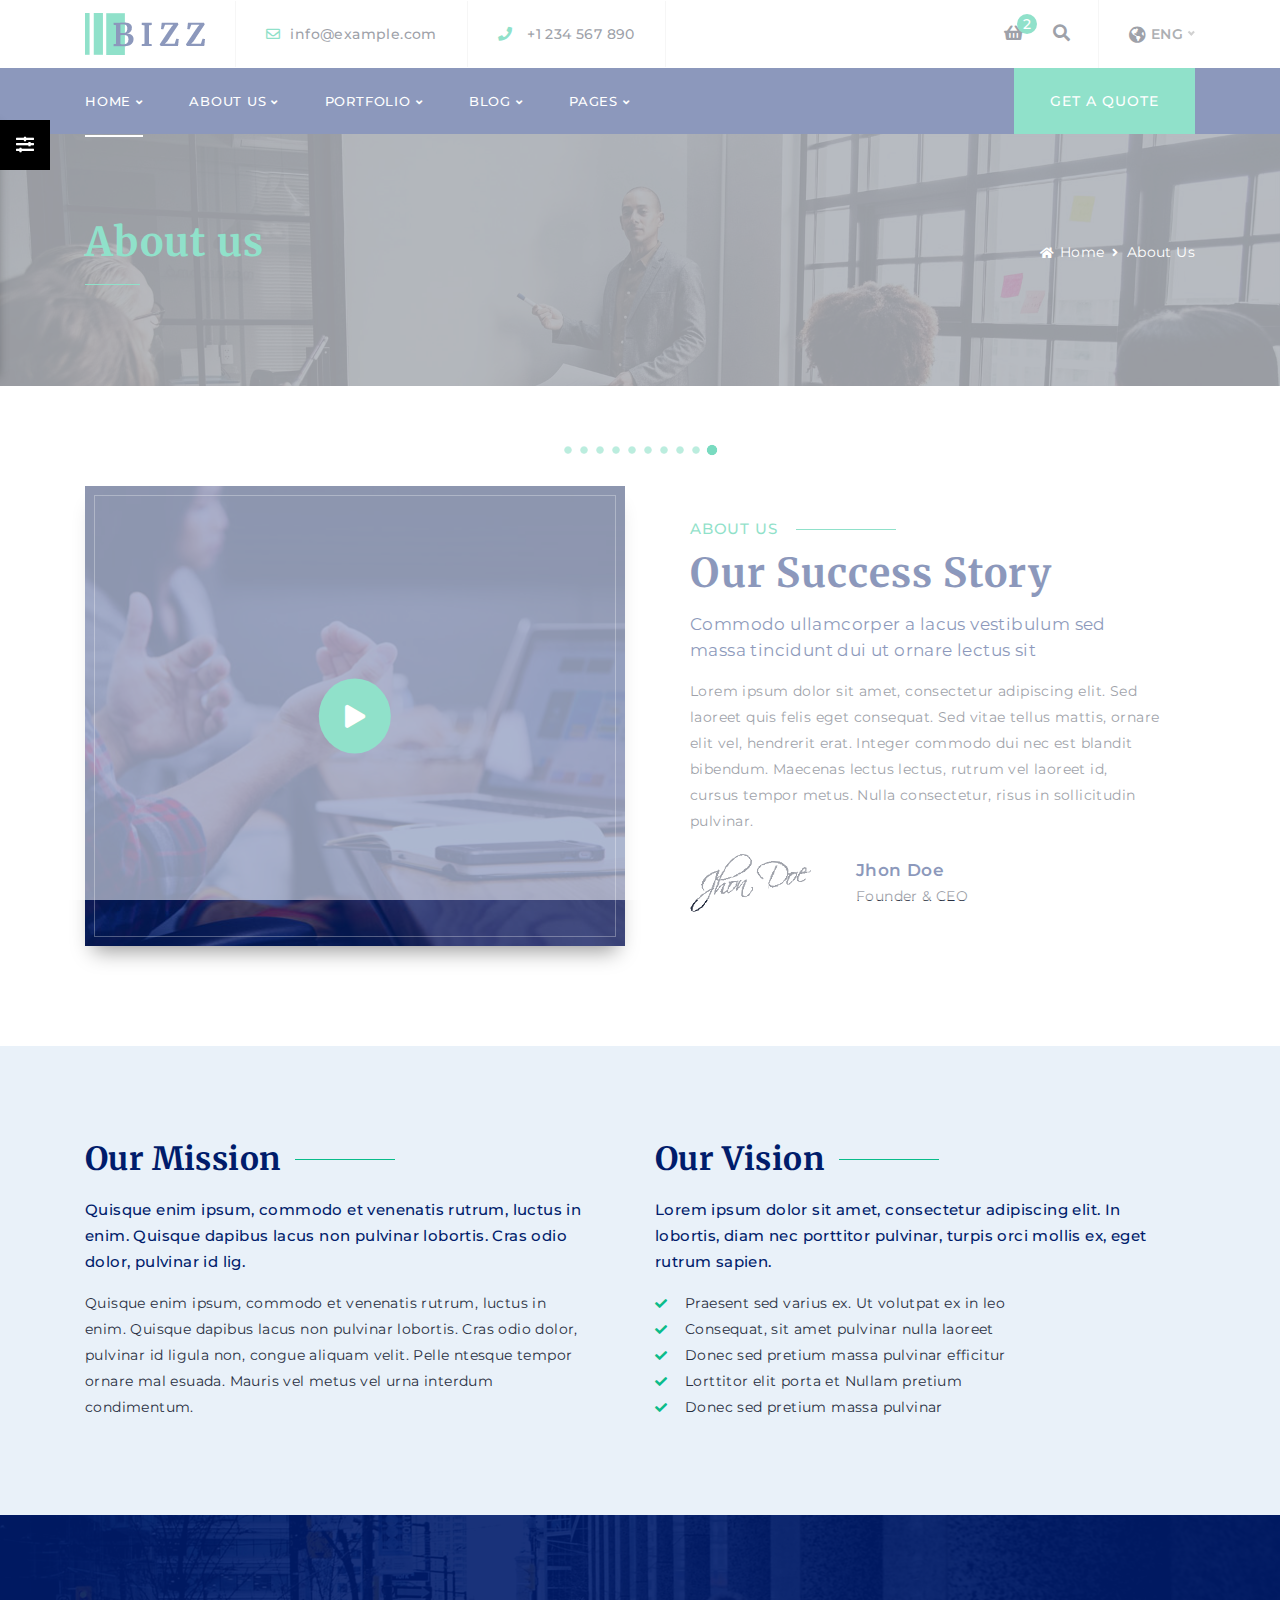
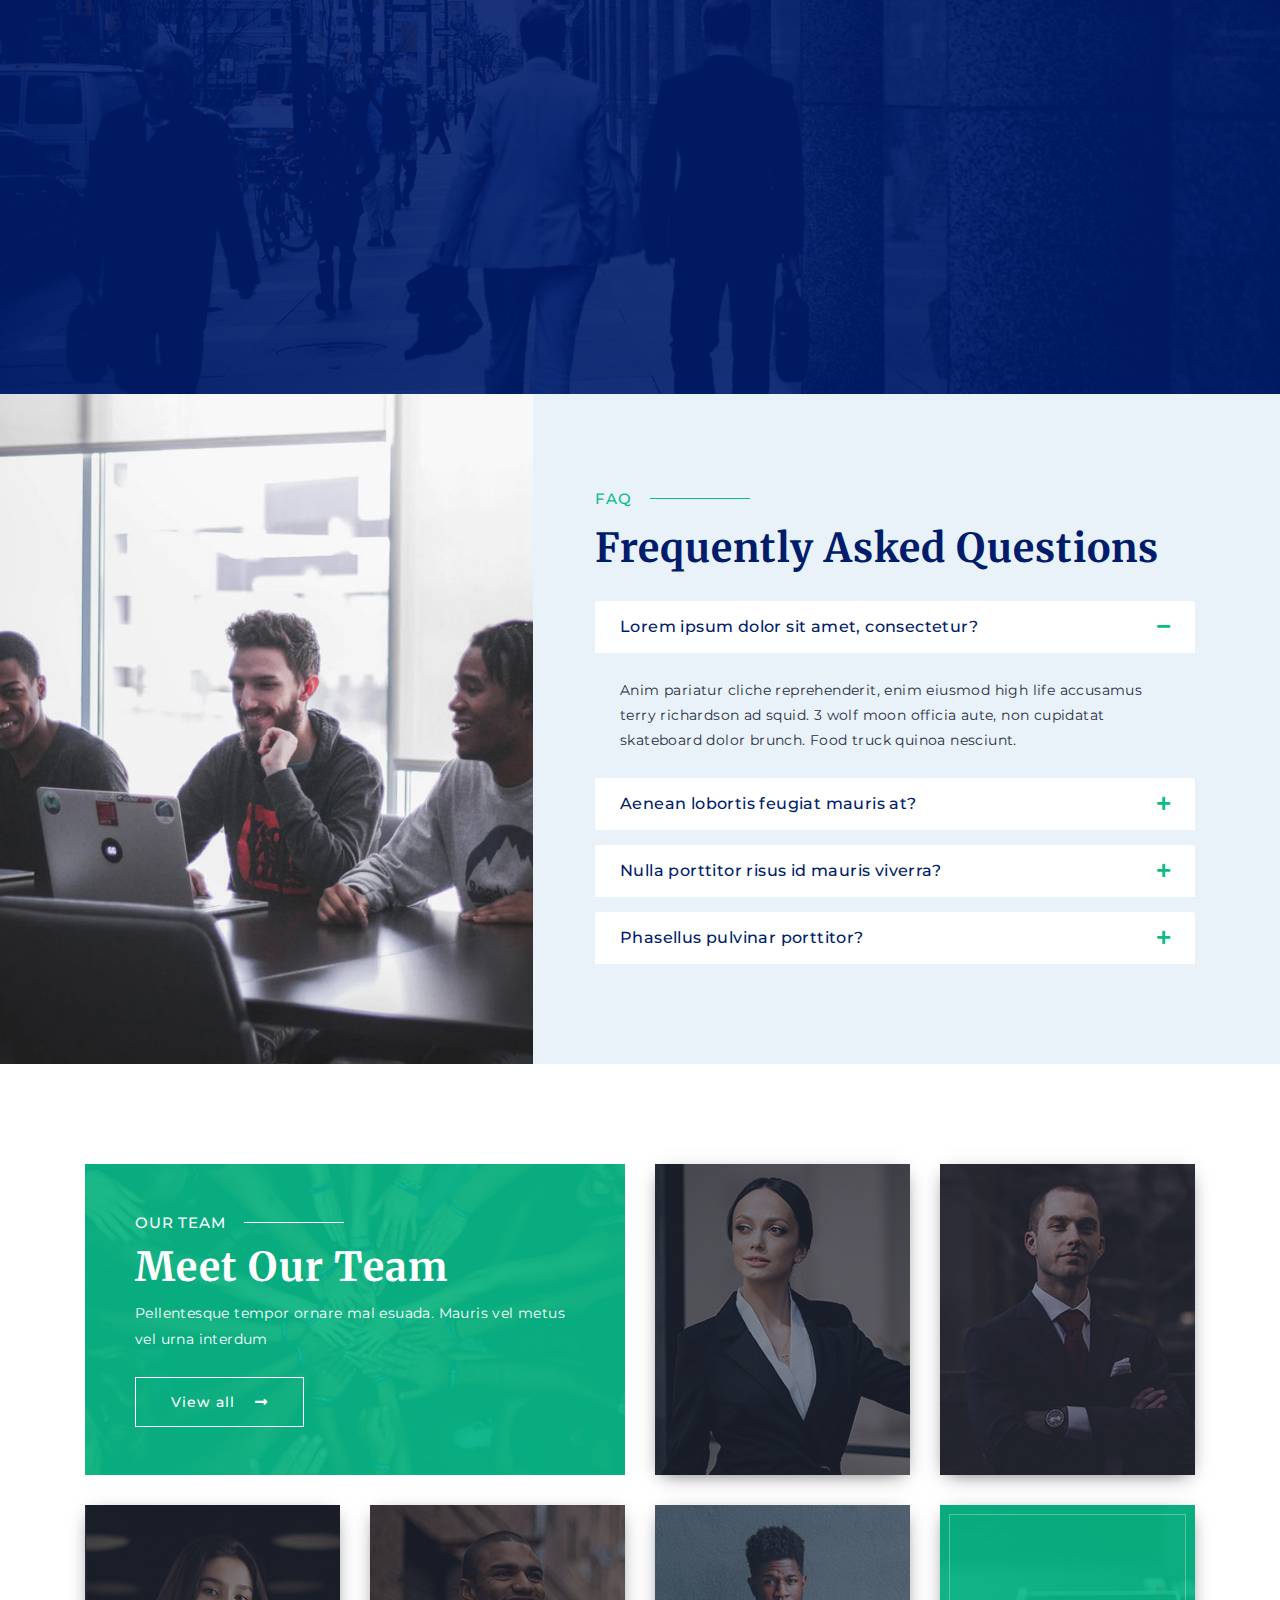
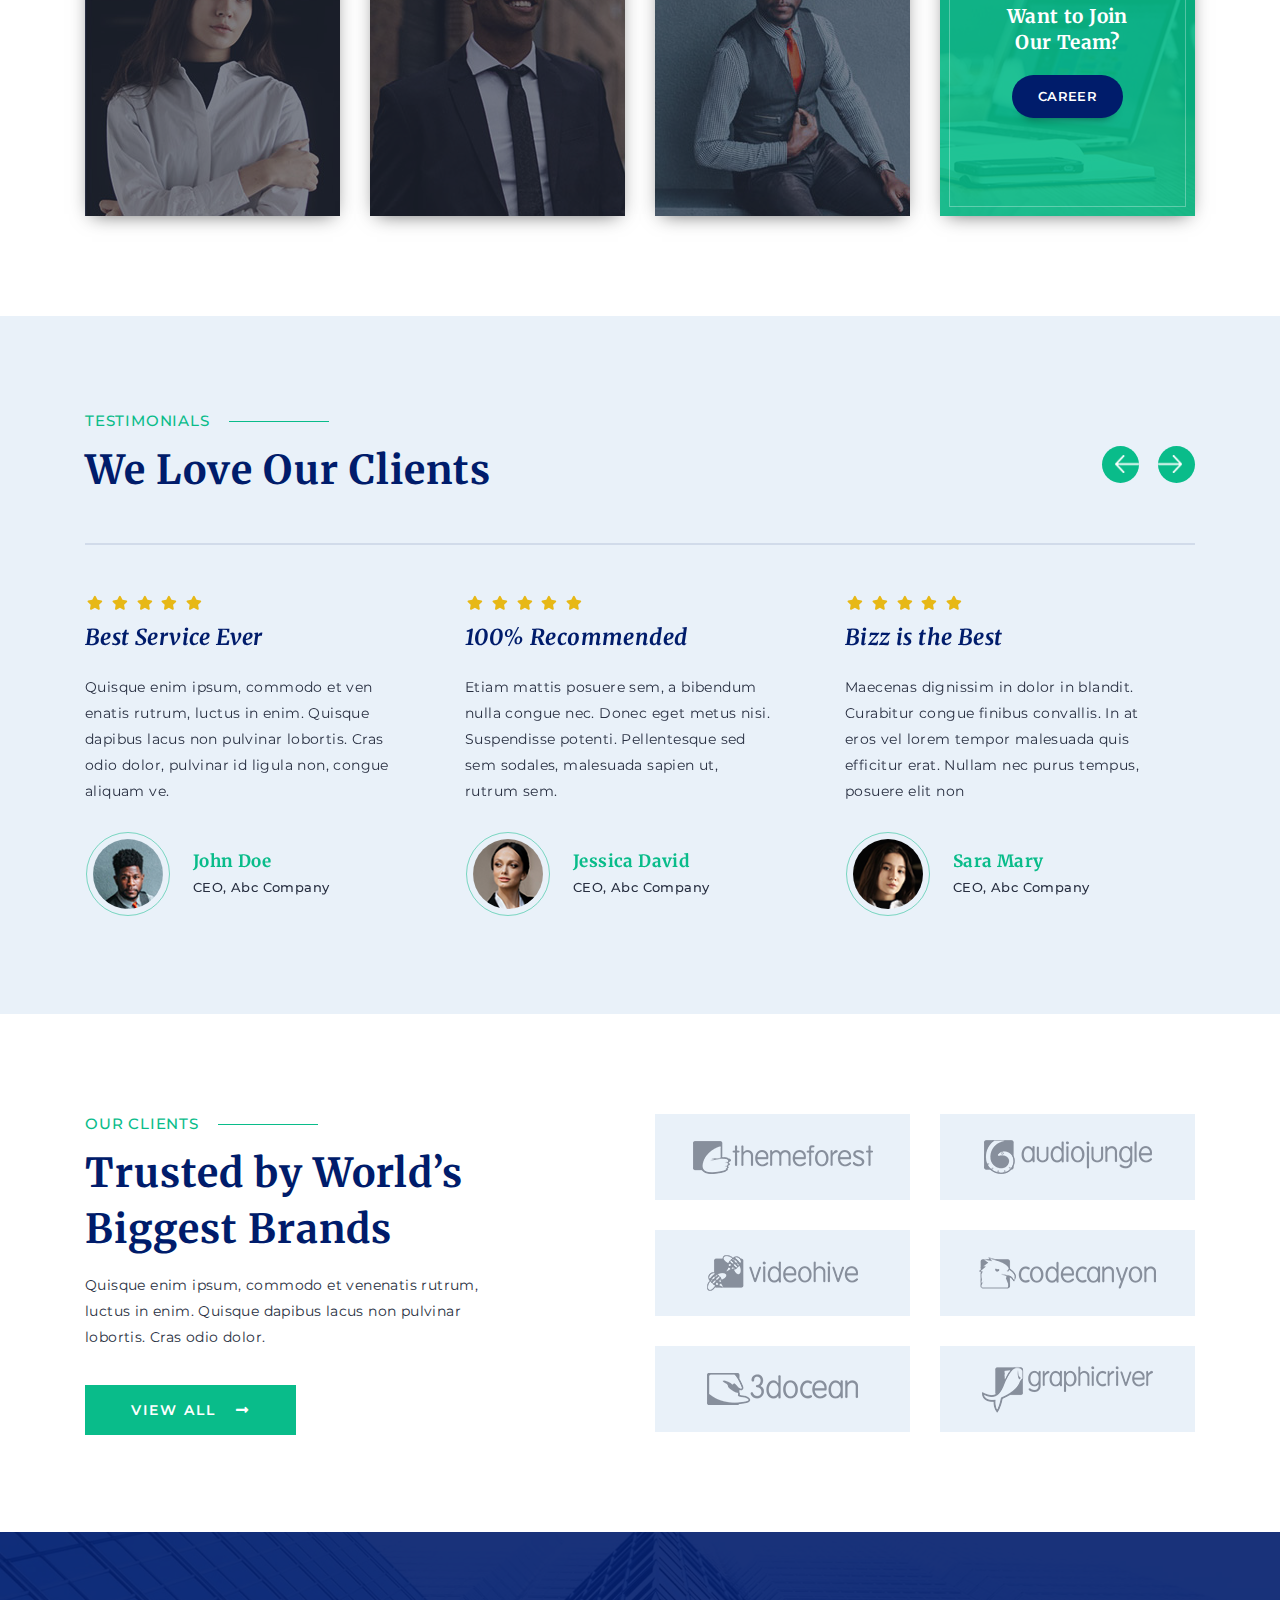
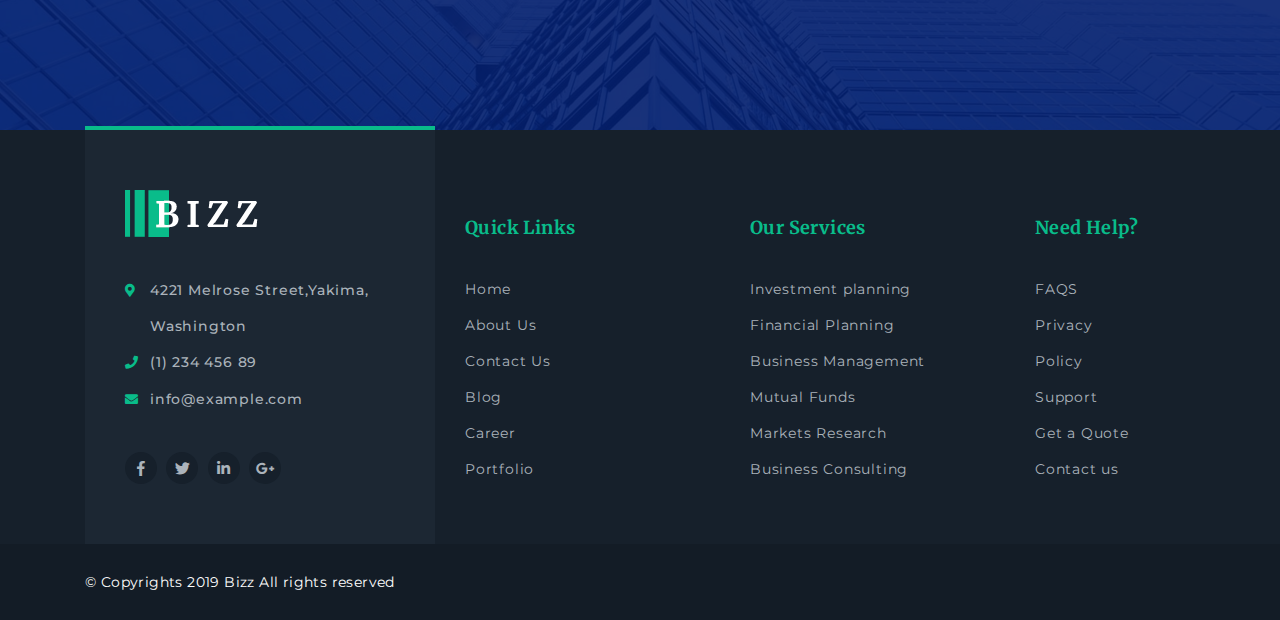
<file: Project assurance/about-us.html>
<!DOCTYPE html>
<html lang="en">

<head>
    <title>Bizz - Business Consulting and Agency HTML Template </title>
    <meta charset="utf-8">
    <meta name="description" content="">
    <meta name="viewport" content="width=device-width, initial-scale=1">
    <!-- Calling Favicon -->
    <link rel="shortcut icon" type="image/x-icon" href="img/favicon.png">
    <!-- Calling Favicon -->
    <!-- ********************* -->
    <!-- CSS files -->
    <link rel="stylesheet" href="css/bootstrap.min.css">
    <link rel="stylesheet" href="css/animate.css">
    <link rel="stylesheet" href="css/all.min.css">
    <link rel="stylesheet" href="css/owl.carousel.min.css">
    <link rel="stylesheet" href="css/nice-select.css">
    <link rel="stylesheet" href="css/magnific-popup.css">
    <link rel="stylesheet" href="css/meanmenu.css" media="all">
    <link rel="stylesheet" href="css/default.css">
    <link rel="stylesheet" href="css/style.css">
    <link rel="stylesheet" class="color-changing" href="css/color.css">
    <link rel="stylesheet" href="css/responsive.css">
    <!-- End CSS files -->
</head>

<body>
    <!-- Preloader start -->
    <div class="loader-page flex-center">
        <img src="img/loader.gif" alt="">
    </div>
    <!-- Preloader end -->
    <!-- Header start -->

    <header>
        <section class="top-header">
            <div class="container">
                <div class="row d-flex  align-items-center">
                    <div class="col-lg-8 col-md-7">
                        <div class="left-head-top d-flex">
                            <div class="contact-head logo-2">
                                <a href="#">
                                    <img src="img/logo/logo-2.png" alt="">
                                </a>
                            </div>
                            <div class="contact-head mail flex-center d-none d-lg-flex">
                                <a class="black f-500" href="mailto:info@example.com">
                                    <i class="far fa-envelope green mr-10"></i>info@example.com
                                </a>
                            </div>
                            <div class="contact-head phone flex-center d-none d-sm-flex">
                                <a class="black f-500" href="tel:1234567890">
                                    <i class="fas fa-phone green mr-15  mr-10"></i>+1 234 567 890
                                </a>
                            </div>
                        </div>
                    </div>
                    <div class="col-lg-4  col-md-5">
                        <div class="icon-links icon-links-top d-flex align-items-center">
                            <a href="#" class="shop-icon d-none d-md-block">
                                <i class="fas fa-shopping-basket black"></i>
                                <span class="count">2</span>
                            </a>
                            <a href="#" class="search-icon d-none d-md-block" data-toggle="modal" data-target="#searchModal">
                                <i class="fas fa-search black"></i>
                            </a>
                            <div class="language d-none d-md-flex pl-30 align-items-center">
                                <i class="fas fa-globe-americas mr-5"></i>
                                <select class="form-control lan-select" id="sel1">
                                    <option>ENG</option>
                                    <option>CA</option>
                                    <option>UK</option>
                                    <option>GE</option>
                                </select>
                            </div>
                        </div>
                    </div>
                </div>
            </div>
        </section>
        <section class="bottom-head transition-4 bg-blue">
            <div class="container ">
                <div class="row align-items-center no-gutters">
                    <div class="col-lg-9 text-left p-md-0">
                        <div class="menu-links-2">
                            <nav class="main-menu main-menu-2 white">
                                <ul>
                                    <li class="active">
                                        <a href="index-2.html">Home <i class="fas fa-angle-down"></i></a>
                                        <ul class="submenu">
                                            <li><a href="index-2.html">Home Page V1</a></li>
                                            <li><a href="index-3.html">Home Page V2</a></li>
                                            <li><a href="index-4.html">Home Page V3</a></li>
                                        </ul>
                                    </li>
                                    <li>
                                        <a href="about-us.html">About Us <i class="fas fa-angle-down"></i></a>
                                        <ul class="submenu">
                                            <li><a href="about-us.html">About Us</a></li>
                                            <li>
                                                <a href="team.html" class="sub-2">Our Team</a>
                                                <ul class="submenu">
                                                    <li><a href="team.html">Our Team V1</a></li>
                                                    <li><a href="team-2.html">Our Team V2</a></li>
                                                    <li><a href="team-3.html">Our Team V3</a></li>
                                                    <li><a href="team-detail.html">Team Single</a></li>
                                                </ul>
                                            </li>
                                            <li><a href="clients.html">Partners</a></li>
                                            <li>
                                                <a href="career.html" class="sub-2">Career</a>
                                                <ul class="submenu">
                                                    <li><a href="career.html">Career</a></li>
                                                    <li><a href="career-details.html">Career Detail</a></li>
                                                </ul>
                                            </li>
                                            <li>
                                                <a href="services.html" class="sub-2">Service</a>
                                                <ul class="submenu">
                                                    <li><a href="services.html">Service V1</a></li>
                                                    <li><a href="services-2.html">Service V2</a></li>
                                                    <li><a href="services-details.html">Service Detail</a></li>
                                                </ul>
                                            </li>
                                        </ul>
                                    </li>
                                    <li>
                                        <a href="portfolio-grid-3.html">Portfolio <i class="fas fa-angle-down"></i></a>
                                        <ul class="submenu">
                                            <li><a href="portfolio-grid-3.html">Portfolio Col 3</a></li>
                                            <li><a href="portfolio-grid-4.html">Portfolio Col 4</a></li>
                                            <li><a href="portfolio-masonty.html">Portfolio Masonry</a></li>
                                            <li><a href="portfolio-details.html">Portfolio Detail</a></li>
                                        </ul>
                                    </li>
                                    <li>
                                        <a href="#">Blog <i class="fas fa-angle-down"></i></a>
                                        <ul class="submenu">
                                            <li>
                                                <a href="blog-listing-standared.html" class="sub-2">Blog Listing</a>
                                                <ul class="submenu">
                                                    <li><a href="blog-listing-standared-2.html">Blog Standared </a></li>
                                                    <li><a href="blog-listing-standared-left.html">Blog Standared Sidebar Left</a></li>
                                                    <li><a href="blog-listing-nosidebar.html">Blog Standared No Sidebar</a></li>
                                                    <li><a href="blog-listing-masonty.html">Blog Masonry</a></li>
                                                    <li><a href="blog-listing-grid.html">Blog Grid</a></li>
                                                    <li><a href="blog-listing-grid-sidebar.html">Blog Grid Sidebar</a></li>
                                                    <li><a href="blog-listing-grid-2.html">Blog Grid 2</a></li>
                                                </ul>
                                            </li>

                                            <li>
                                                <a href="blog-details-image.html" class="sub-2">Blog Details</a>
                                                <ul class="submenu">
                                                    <li><a href="blog-details-image.html">Blog Detail Image</a></li>
                                                    <li><a href="blog-details-slider.html">Blog Detail Slider</a></li>
                                                    <li><a href="blog-details-video.html">Blog Detail Video</a></li>
                                                    <li><a href="blog-details-no-sidebar.html">Blog Detail No Sidebar</a></li>
                                                </ul>
                                            </li>

                                        </ul>
                                    </li>
                                    <li>
                                        <a href="#">Pages <i class="fas fa-angle-down"></i></a>
                                        <ul class="submenu">
                                            <li><a href="contact-us.html">Contact Us</a></li>
                                            <li><a href="faq.html">Faq</a></li>
                                            <li>
                                                <a href="pricing-1.html" class="sub-2">Pricing</a>
                                                <ul class="submenu">
                                                    <li><a href="pricing-1.html">Price V1</a></li>
                                                    <li><a href="pricing-2.html">Price V2</a></li>
                                                </ul>
                                            </li>
                                            <li><a href="login.html">Login</a></li>
                                            <li><a href="signup.html">Signup</a></li>
                                            <li><a href="testimonials.html">Testimonials</a></li>
                                            <li><a href="404.html">Error</a></li>
                                            <li><a href="coming-soon.html">Coming Soon</a></li>
                                            <li><a href="thank-you.html">Thank You Page</a></li>
                                            <li><a href="terms.html">Terms & Policy</a></li>
                                        </ul>
                                    </li>
                                </ul>
                            </nav>
                        </div>
                        <div class="mobile-menu-2"></div>
                    </div>
                    <div class="col-lg-3 text-right d-none d-lg-block">
                        <a href="#" class="btn btn-square-green uppercase height-btn z-5 bt-heighted blob-small">get a quote</a>
                    </div>
                </div>
            </div>
        </section>
    </header>

    <div class="search-popup modal" id="searchModal" tabindex="-1" role="dialog" aria-labelledby="searchModal" aria-hidden="true">
        <div class="modal-dialog modal-dialog-centered" role="document">
            <div class="modal-content">
                <div class="modal-body">
                    <form action="#">
                        <div class="form-group relative">
                            <input type="text" class="form-control input-search" id="search" placeholder="Search here...">
                            <i class="fas fa-search transform-v-center"></i>
                        </div>
                    </form>

                </div>
            </div>
        </div>
        <i class="fas fa-times close-search-modal" data-dismiss="modal" aria-label="Close"></i>
    </div>
    <!-- Header end -->

    <!-- immer banner start -->
    <section class="inner-banner pt-80 pb-95" style="background-image: url('img/banner/inner-banner.jpg');" data-overlay="7">
        <div class="container">
            <div class="row z-5 align-items-center">
                <div class="col-md-8 text-center text-md-left">
                    <h1 class="f-700 green">About us</h1>
                    <span class="green-line bg-green d-none d-md-inline-block"></span>
                </div>
                <div class="col-md-4 text-center text-md-right">
                    <nav aria-label="breadcrumb" class="banner-breadcump">
                        <ol class="breadcrumb justify-content-center">
                            <li class="breadcrumb-item"><a href="#"><i class="fas fa-home fs-12 mr-5"></i>Home</a></li>
                            <li class="breadcrumb-item active" aria-current="page">About Us</li>
                        </ol>
                    </nav>
                </div>
            </div>
        </div>
    </section>
    <!-- immer banner end -->

    <!-- About us start -->
    <section class="about-us pt-100 pb-100">
        <div class="container">
            <div class="row align-items-xl-center">
                <div class="col-lg-6">
                    <div class="relative img-lined bg-blue mx-auto shadow-1">
                        <img src="img/about/about_video.jpg" alt="" class="opacity-3 w-100">
                        <div class="blob green transform-center">
                            <a href="https://www.youtube.com/watch?v=qtQgbdmIO30" class="popup-video"> <i class="fas fa-play"></i></a>
                        </div>
                    </div>
                </div>
                <div class="col-lg-6">
                    <div class="about-text mt-md-60 text-center text-lg-left">
                        <div class="fancy-head left-al  mb-10">
                            <h5 class="line-head mb-10">
              <span class="line before d-lg-none"></span>
                About Us
              <span class="line  after"></span>
            </h5>
                            <h1>Our Success Story</h1>
                        </div>
                        <p class="big-p blue">Commodo ullamcorper a lacus vestibulum sed massa tincidunt dui ut ornare lectus sit</p>
                        <p>Lorem ipsum dolor sit amet, consectetur adipiscing elit. Sed laoreet quis felis eget consequat. Sed vitae tellus mattis, ornare elit vel, hendrerit erat. Integer commodo dui nec est blandit bibendum. Maecenas lectus lectus, rutrum vel laoreet id, cursus tempor metus. Nulla consectetur, risus in sollicitudin pulvinar.</p>
                        <div class="about-author mt-20 d-flex align-items-center justify-content-center justify-content-lg-start">
                            <div class="signature mr-45 mr-xs-15">
                                <img src="img/about/signature.png" alt="">
                            </div>
                            <div class="name-author">
                                <p class="name">Jhon Doe</p>
                                <p>Founder & CEO</p>
                            </div>
                        </div>
                    </div>
                </div>
            </div>

        </div>
    </section>
    <!-- About us end -->
    <!-- Mission and vision area start -->
    <section class="mission-vision bg-light-white pt-100 pb-80">
        <div class="container">
            <div class="row">
                <div class="col-lg-6 pr-50 pr-sm-150 mb-md-30">
                    <h2 class="fancy-2 f-700 mb-25"> Our Mission</h2>
                    <p class="f-500 blue fs-15">Quisque enim ipsum, commodo et venenatis rutrum, luctus in enim. Quisque dapibus lacus non pulvinar lobortis. Cras odio dolor, pulvinar id lig.</p>
                    <p>Quisque enim ipsum, commodo et venenatis rutrum, luctus in enim. Quisque dapibus lacus non pulvinar lobortis. Cras odio dolor, pulvinar id ligula non, congue aliquam velit. Pelle ntesque tempor ornare mal esuada. Mauris vel metus vel urna interdum condimentum.</p>
                </div>
                <div class="col-lg-6 pr-50 pr-sm-15">
                    <h2 class="fancy-2 f-700 mb-25"> Our Vision</h2>
                    <p class="f-500 blue fs-15">Lorem ipsum dolor sit amet, consectetur adipiscing elit. In lobortis, diam nec porttitor pulvinar, turpis orci mollis ex, eget rutrum sapien.</p>
                    <ul class="check-list-2">
                        <li>Praesent sed varius ex. Ut volutpat ex in leo</li>
                        <li>Consequat, sit amet pulvinar nulla laoreet</li>
                        <li>Donec sed pretium massa pulvinar efficitur</li>
                        <li>Lorttitor elit porta et Nullam pretium</li>
                        <li>Donec sed pretium massa pulvinar </li>
                    </ul>
                </div>
            </div>
        </div>
    </section>
    <!-- Mission and vision area end -->

    <!-- Experience Cta start -->
    <section class="experience-cta pt-100 pb-100" style="background-image: url('img/bg/bg-2.jpg');" data-overlay="9">
        <div class="container">
            <div class="row align-items-center">
                <div class="col-lg-6 z-5 text-center text-lg-left wow fadeIn">
                    <div class="exp-cta pr-50 pr-lg-00">
                        <h1 class="white f-700 mb-10">
             <span class="green">25 Years</span> of Experience in the <span class="green">Industry</span>
           </h1>
                        <p class="white mb-55 mb-md-30 pr-60 pr-md-00">Quisque enim ipsum, commodo et venenatis rutrum, luctus in enim. Quisque dapibus</p>
                        <a href="#" class="btn btn-square  blob-small">Contact us
            <i class="fas fa-long-arrow-alt-right ml-20"></i>
          </a>
                    </div>
                </div>
                <div class="col-lg-6 mt-md-60">
                    <div class="row no-gutters">
                        <div class="col-sm-6 text-center">
                            <div class="each-count-up shade z-5 wow fadeIn" data-wow-delay=".2s">
                                <h2 class="fs-40 f-900 green mb-20 mt-5"><span class="counter">3000</span>+</h2>
                                <p class="uppercase white mb-0">Satisfied Customers</p>
                            </div>
                        </div>
                        <div class="col-sm-6 text-center">
                            <div class="each-count-up z-5 wow fadeIn" data-wow-delay=".4s">
                                <h2 class="fs-40 f-900 green mb-20 mt-5"><span class="counter">250</span>+</h2>
                                <p class="uppercase white mb-0">Awards Winner</p>
                            </div>
                        </div>
                        <div class="col-sm-6 text-center">
                            <div class="each-count-up z-5 wow fadeIn" data-wow-delay=".6s">
                                <h2 class="fs-40 f-900 green mb-20 mt-5"><span class="counter">350</span>+</h2>
                                <p class="uppercase white mb-0">Professionals</p>
                            </div>
                        </div>
                        <div class="col-sm-6 text-center">
                            <div class="each-count-up z-5 shade wow fadeIn" data-wow-delay=".8s">
                                <h2 class="fs-40 f-900 green mb-20 mt-5"><span class="counter">5300</span>+</h2>
                                <p class="uppercase white mb-0">Projects Completed</p>
                            </div>
                        </div>
                    </div>
                </div>
            </div>
        </div>
    </section>
    <!-- Experience Cta end -->

    <!-- Faq area start -->
    <section class="faq-area relative bg-light-white">
        <div class="bg-faq-img h-100 bg-cover d-none d-lg-block col-lg-5" style="background-image: url('img/bg/bg-faq.jpg');"></div>
        <div class="container-fluid p-0">
            <div class="row no-gutters faq-row">
                <div class="col-lg-7 offset-lg-5  pt-95 pb-85">
                    <div class="faq-right-area">
                        <div class="row align-items-end mb-25">
                            <div class="col-lg-12  text-center text-lg-left">
                                <div class="fancy-head left-al">
                                    <h5 class="line-head mb-15">
                    <span class="line before d-lg-none"></span>
                      Faq
                    <span class="line after"></span>
                  </h5>
                                    <h1>Frequently Asked Questions</h1>
                                </div>
                            </div>
                        </div>
                        <div class="row">
                            <div class="col-lg-12">
                                <div class="faq-box">
                                    <div id="accordion">
                                        <div class="card">
                                            <div class="card-header" id="headingOne" data-toggle="collapse" data-target="#collapseOne" aria-expanded="true" aria-controls="collapseOne" role="button">
                                                <h5 class="mb-0">
                  Lorem ipsum dolor sit amet, consectetur?
                      </h5>
                                            </div>

                                            <div id="collapseOne" class="collapse show" aria-labelledby="headingOne" data-parent="#accordion">
                                                <div class="card-body">
                                                    Anim pariatur cliche reprehenderit, enim eiusmod high life accusamus terry richardson ad squid. 3 wolf moon officia aute, non cupidatat skateboard dolor brunch. Food truck quinoa nesciunt.
                                                </div>
                                            </div>
                                        </div>
                                        <div class="card">
                                            <div class="card-header  collapsed" id="headingTwo" data-toggle="collapse" data-target="#collapseTwo" aria-expanded="false" aria-controls="collapseTwo" role="button">
                                                <h5 class="mb-0">
                  Aenean lobortis feugiat mauris at? 
                      </h5>
                                            </div>
                                            <div id="collapseTwo" class="collapse" aria-labelledby="headingTwo" data-parent="#accordion">
                                                <div class="card-body">
                                                    Food truck quinoa nesciunt laborum eiusmod. Brunch 3 wolf moon tempor, sunt aliqua put a bird on it squid single-origin coffee nulla assumenda shoreditch et.
                                                </div>
                                            </div>
                                        </div>
                                        <div class="card">
                                            <div class="card-header collapsed" id="headingThree" data-toggle="collapse" data-target="#collapseThree" aria-expanded="false" aria-controls="collapseThree" role="button">
                                                <h5 class="mb-0">
                  Nulla porttitor risus id mauris viverra?
                      </h5>
                                            </div>
                                            <div id="collapseThree" class="collapse" aria-labelledby="headingThree" data-parent="#accordion">
                                                <div class="card-body">
                                                    Anim pariatur cliche reprehenderit, enim eiusmod high life accusamus terry richardson ad squid. 3 wolf moon officia aute, non cupidatat skateboard dolor brunch. Food truck quinoa nesciunt.
                                                </div>
                                            </div>
                                        </div>
                                        <div class="card">
                                            <div class="card-header collapsed" id="headingFour" data-toggle="collapse" data-target="#collapseFour" aria-expanded="false" aria-controls="collapseFour" role="button">
                                                <h5 class="mb-0">
                  Phasellus pulvinar porttitor?
                      </h5>
                                            </div>
                                            <div id="collapseFour" class="collapse" aria-labelledby="headingFour" data-parent="#accordion">
                                                <div class="card-body">
                                                    Maecenas bibendum leo a velit tristique, sed ornare ante aliquet. Nullam nec magna vel nulla vehicula auctor. Sed a posuere eros. Curabitur molestie sodales orci ac laoreet. Nam mi tellus.
                                                </div>
                                            </div>
                                        </div>
                                    </div>
                                </div>
                            </div>
                        </div>
                    </div>
                </div>
            </div>
        </div>
    </section>
    <!-- Faq area end -->

    <!-- Team area start -->
    <section class="team-area pt-100 pb-70">
        <div class="container">
            <div class="row">
                <div class="col-lg-6 mb-30">
                    <div class="team-green-head h-100 d-flex align-items-center pl-50 pr-50 pl-lg-30 pr-lg-30" style="background-image: url('img/bg/bg_hands.jpg');" data-overlay="9">
                        <div class="fancy-head left-al z-5 pt-md-30 pb-md-30">
                            <h5 class="line-head mb-10 white">
                Our team
              <span class="line after bg-white"></span>
            </h5>
                            <h1 class="white mb-5">Meet Our Team</h1>
                            <p class="white mb-25">Pellentesque tempor ornare mal esuada. Mauris vel metus vel urna interdum</p>
                            <a href="#" class="btn btn-square-white">View all 
              <i class="fas fa-long-arrow-alt-right ml-15"></i>
            </a>
                        </div>
                    </div>
                </div>
                <div class="col-lg-3 col-md-4 col-sm-6 mb-30" >
                    <div class="team-2-each relative bg-black shadow-3">
                        <a href="#"><img src="img/team/team1a.jpg" alt=""></a>
                        <div class="team-hover-div transition-4">
                            <h5 class="white f-700"><a href="#">Jessica David</a></h5>
                            <p class="green mb-0">Co Founder</p>
                        </div>
                    </div>
                </div>
                <div class="col-lg-3 col-md-4 col-sm-6 mb-30" >
                    <div class="team-2-each relative bg-black shadow-3">
                        <a href="#"><img src="img/team/team2a.jpg" alt=""></a>
                        <div class="team-hover-div transition-4">
                            <h5 class="white f-700"><a href="#">Jhone Doe</a></h5>
                            <p class="green mb-0">Marketing Manager</p>
                        </div>
                    </div>
                </div>
                <div class="col-lg-3 col-md-4 col-sm-6 mb-30">
                    <div class="team-2-each relative bg-black shadow-3">
                        <a href="#"><img src="img/team/team3a.jpg" alt=""></a>
                        <div class="team-hover-div transition-4">
                            <h5 class="white f-700"><a href="#">Jhone Doe</a></h5>
                            <p class="green mb-0">Web Designer</p>
                        </div>
                    </div>
                </div>
                <div class="col-lg-3 col-md-4 col-sm-6 mb-30" >
                    <div class="team-2-each relative bg-black shadow-3">
                        <a href="#"><img src="img/team/team4a.jpg" alt=""></a>
                        <div class="team-hover-div transition-4">
                            <h5 class="white f-700"><a href="#">Anjelina</a></h5>
                            <p class="green mb-0">Finance Manager</p>
                        </div>
                    </div>
                </div>
                <div class="col-lg-3 col-md-4 col-sm-6 mb-30" >
                    <div class="team-2-each relative bg-black shadow-3">
                        <a href="#"><img src="img/team/team5a.jpg" alt=""></a>
                        <div class="team-hover-div transition-4">
                            <h5 class="white f-700"><a href="#">Jhone Doe</a></h5>
                            <p class="green mb-0">Web Designer</p>
                        </div>
                    </div>
                </div>
                <div class="col-lg-3 col-md-4 col-sm-6 mb-30 text-center" >
                    <div class="career-box relative d-flex img-lined-after  shadow-3  align-items-center justify-content-center h-100" style="background-image: url('img/team/career.jpg');" data-overlay="9">
                        <div class="career-text z-5">
                            <h5 class="f-700 white mb-20">Want to Join Our Team?</h5>
                            <a href="#" class="btn btn-round-blue">CAREER</a>
                        </div>
                    </div>
                </div>
            </div>
        </div>
    </section>
    <!-- Team area end -->

    <!-- Testimonial area start -->
    <section class="testimonials-2 bg-light-white pt-95 pb-95">
        <div class="container">
            <div class="row align-items-end mb-45">
                <div class="col-lg-7 col-md-12 text-center text-lg-left">
                    <div class="fancy-head left-al">
                        <h5 class="line-head mb-15">
                  <span class="line before d-lg-none"></span>
                    Testimonials
                  <span class="line after"></span>
                </h5>
                        <h1>We Love Our Clients</h1>
                    </div>
                </div>
                <div class="col-lg-5 text-center text-lg-right">
                    <div class="arrow-navigation mb-15 mt-md-20">
                        <a href="#" class="nav-slide slide-left testi-2">
                            <img src="img/icons/ar_lt.png" alt="">
                        </a>
                        <a href="#" class="nav-slide slide-right testi-2">
                            <img src="img/icons/ar_rt.png" alt="">
                        </a>
                    </div>
                </div>
                <div class="col-12">
                    <div class="hr-2 bg-blue opacity-1 mt-45"></div>
                </div>
            </div>
            <div class="row">
                <div class="col-xl-12">
                    <div class="owl-carousel owl-theme testimonial-2-slide">
                        <div class="item">
                            <div class="each-quote-2 pr-40 pr-sm-00">
                                <ul class="stars-rate mb-5" data-starsactive="5">
                                    <li class="text-md-left text-center">
                                        <i class="fas fa-star"></i>
                                        <i class="fas fa-star"></i>
                                        <i class="fas fa-star"></i>
                                        <i class="fas fa-star"></i>
                                        <i class="fas fa-star"></i>
                                    </li>
                                </ul>
                                <h4 class="italic f-700 mb-20">Best Service Ever</h4>
                                <p class="mb-35">Quisque enim ipsum, commodo et ven enatis rutrum, luctus in enim. Quisque dapibus lacus non pulvinar lobortis. Cras odio dolor, pulvinar id ligula non, congue aliquam ve.</p>
                                <div class="client-2-img d-flex align-items-center justify-content-md-start justify-content-center">
                                    <div class="img-div mr-30 pb-10">
                                        <div class="client-image">
                                            <img src="img/testimonial/client1.jpg" class=" rounded-circle" alt="">
                                        </div>
                                    </div>
                                    <div class="client-text-2 mb-10">
                                        <h6 class="client-name green fs-17 f-700">John Doe</h6>
                                        <p class="mb-0 fs-13 f-500">CEO, Abc Company</p>
                                    </div>
                                </div>
                            </div>
                        </div>

                        <div class="item">
                            <div class="each-quote-2 pr-40 pr-sm-00 ">
                                <ul class="stars-rate mb-5" data-starsactive="5">
                                    <li class="text-md-left text-center">
                                        <i class="fas fa-star"></i>
                                        <i class="fas fa-star"></i>
                                        <i class="fas fa-star"></i>
                                        <i class="fas fa-star"></i>
                                        <i class="fas fa-star"></i>
                                    </li>
                                </ul>
                                <h4 class="italic f-700 mb-20">100% Recommended</h4>
                                <p class="mb-35">Etiam mattis posuere sem, a bibendum nulla congue nec. Donec eget metus nisi. Suspendisse potenti. Pellentesque sed sem sodales, malesuada sapien ut, rutrum sem.</p>
                                <div class="client-2-img d-flex align-items-center justify-content-md-start justify-content-center">
                                    <div class="img-div mr-30 pb-10">
                                        <div class="client-image">
                                            <img src="img/testimonial/client2.jpg" class=" rounded-circle" alt="">
                                        </div>
                                    </div>
                                    <div class="client-text-2 mb-10">
                                        <h6 class="client-name green fs-17 f-700">Jessica David</h6>
                                        <p class="mb-0 fs-13 f-500">CEO, Abc Company</p>
                                    </div>
                                </div>
                            </div>
                        </div>

                        <div class="item">
                            <div class="each-quote-2 pr-40 pr-sm-00 ">
                                <ul class="stars-rate mb-5" data-starsactive="5">
                                    <li class="text-md-left text-center">
                                        <i class="fas fa-star"></i>
                                        <i class="fas fa-star"></i>
                                        <i class="fas fa-star"></i>
                                        <i class="fas fa-star"></i>
                                        <i class="fas fa-star"></i>
                                    </li>
                                </ul>
                                <h4 class="italic f-700 mb-20">Bizz is the Best</h4>
                                <p class="mb-35">Maecenas dignissim in dolor in blandit. Curabitur congue finibus convallis. In at eros vel lorem tempor malesuada quis efficitur erat. Nullam nec purus tempus, posuere elit non
                                </p>
                                <div class="client-2-img d-flex align-items-center justify-content-md-start justify-content-center">
                                    <div class="img-div mr-30 pb-10">
                                        <div class="client-image">
                                            <img src="img/testimonial/client3.jpg" class=" rounded-circle" alt="">
                                        </div>
                                    </div>
                                    <div class="client-text-2 mb-10">
                                        <h6 class="client-name green fs-17 f-700">Sara Mary</h6>
                                        <p class="mb-0 fs-13 f-500">CEO, Abc Company</p>
                                    </div>
                                </div>
                            </div>
                        </div>

                        <div class="item">
                            <div class="each-quote-2 pr-40 pr-sm-00 ">
                                <ul class="stars-rate mb-5" data-starsactive="5">
                                    <li class="text-md-left text-center">
                                        <i class="fas fa-star"></i>
                                        <i class="fas fa-star"></i>
                                        <i class="fas fa-star"></i>
                                        <i class="fas fa-star"></i>
                                        <i class="fas fa-star"></i>
                                    </li>
                                </ul>
                                <h4 class="italic f-700 mb-20">Best Service Ever</h4>
                                <p class="mb-35">Quisque enim ipsum, commodo et ven enatis rutrum, luctus in enim. Quisque dapibus lacus non pulvinar lobortis. Cras odio dolor, pulvinar id ligula non, congue aliquam ve.</p>
                                <div class="client-2-img d-flex align-items-center justify-content-md-start justify-content-center">
                                    <div class="img-div mr-30 pb-10">
                                        <div class="client-image">
                                            <img src="img/testimonial/client1.jpg" class=" rounded-circle" alt="">
                                        </div>
                                    </div>
                                    <div class="client-text-2 mb-10">
                                        <h6 class="client-name green fs-17 f-700">John Doe</h6>
                                        <p class="mb-0 fs-13 f-500">CEO, Abc Company</p>
                                    </div>
                                </div>
                            </div>
                        </div>

                        <div class="item">
                            <div class="each-quote-2 pr-40 pr-sm-00">
                                <ul class="stars-rate mb-5" data-starsactive="5">
                                    <li class="text-md-left text-center">
                                        <i class="fas fa-star"></i>
                                        <i class="fas fa-star"></i>
                                        <i class="fas fa-star"></i>
                                        <i class="fas fa-star"></i>
                                        <i class="fas fa-star"></i>
                                    </li>
                                </ul>
                                <h4 class="italic f-700 mb-20">100% Recommended</h4>
                                <p class="mb-35">Etiam mattis posuere sem, a bibendum nulla congue nec. Donec eget metus nisi. Suspendisse potenti. Pellentesque sed sem sodales, malesuada sapien ut, rutrum sem.</p>
                                <div class="client-2-img d-flex align-items-center justify-content-md-start justify-content-center">
                                    <div class="img-div mr-30 pb-10">
                                        <div class="client-image">
                                            <img src="img/testimonial/client2.jpg" class=" rounded-circle" alt="">
                                        </div>
                                    </div>
                                    <div class="client-text-2 mb-10">
                                        <h6 class="client-name green fs-17 f-700">Jessica David</h6>
                                        <p class="mb-0 fs-13 f-500">CEO, Abc Company</p>
                                    </div>
                                </div>
                            </div>
                        </div>
                    </div>
                </div>
            </div>
        </div>
    </section>
    <!-- Testimonial area end -->

    <!-- Client logos area start -->
    <section class="client-list pt-100 pb-70">
        <div class="container">
            <div class="row ">
                <div class="col-lg-6 col-xl-5 text-center text-lg-left">
                    <div class="clients-left-part">
                        <div class="fancy-head left-al">
                            <h5 class="line-head mb-15">
                  <span class="line before d-lg-none"></span>
                    Our Clients
                  <span class="line after"></span>
                </h5>
                            <h1 class="mb-15">Trusted by World’s Biggest Brands</h1>
                        </div>
                        <p class="mb-35 pr-45 pr-md-00">Quisque enim ipsum, commodo et venenatis rutrum, luctus in enim. Quisque dapibus lacus non pulvinar lobortis. Cras odio dolor.</p>
                        <a href="#" class="btn btn-square">View all<i class="fas fa-long-arrow-alt-right ml-20"></i></a>
                    </div>
                </div>
                <div class="col-lg-6 mt-md-60 offset-xl-1 offset-lg-0">
                    <div class="row">
                        <div class="col-sm-6">
                            <div class="each-logo bg-light-white flex-center transition-4 mb-30">
                                <img src="img/clients/1_blk.png" alt="">
                            </div>
                        </div>
                        <div class="col-sm-6">
                            <div class="each-logo bg-light-white flex-center transition-4 mb-30">
                                <img src="img/clients/2_blk.png" alt="">
                            </div>
                        </div>
                        <div class="col-sm-6" >
                            <div class="each-logo bg-light-white flex-center transition-4 mb-30">
                                <img src="img/clients/3_blk.png" alt="">
                            </div>
                        </div>
                        <div class="col-sm-6">
                            <div class="each-logo bg-light-white flex-center transition-4 mb-30">
                                <img src="img/clients/4_blk.png" alt="">
                            </div>
                        </div>
                        <div class="col-sm-6">
                            <div class="each-logo bg-light-white flex-center transition-4 mb-30">
                                <img src="img/clients/5_blk.png" alt="">
                            </div>
                        </div>
                        <div class="col-sm-6">
                            <div class="each-logo bg-light-white flex-center transition-4 mb-30">
                                <img src="img/clients/6_blk.png" alt="">
                            </div>
                        </div>
                    </div>
                </div>
            </div>
        </div>
    </section>
    <!-- Client logos area end -->

    <!-- cta area start -->
    <section class="cta pt-50 pb-50" style="background-image: url('img/bg/bg_cta.jpg');" data-overlay="9">
        <div class="container">
            <div class="row align-items-center">
                <div class="col-xl-4 col-lg-5 mb-md-20 text-center text-lg-left">
                    <h3 class="z-5 white f-700 lh-18 wow fadeInLeft">What type of challenge are you facing? 
              <span class="green italic">Let’s talk</span>
            </h3>
                </div>
                <div class="col-xl-8 col-lg-7 text-center text-lg-right z-5">
                    <a href="#" class="btn btn-square-white mr-20 mr-xs-00 d-block d-sm-inline-block mb-xs-15 wow fadeInUp">
                        <i class="fas fa-envelope mr-15"></i>info@example.com
                    </a>
                    <a href="tel:1234567890" class="btn btn-square-green d-block d-sm-inline-block blob-small wow fadeInUp">
                        <i class="fas fa-phone mr-15"></i>+1 234 567 890
                    </a>
                </div>
            </div>
        </div>
    </section>
    <!-- cta area end -->

    <!-- Footer area start -->
    <footer class="footer-area">
        <div class="container">
            <div class="row mb-sm-50 mb-xs-00">
                <div class="col-lg-4 z-5">
                    <div class="contact-area relative h-100 mr-lg-20 mr-md-00">
                        <div class="footer-logo mb-35">
                            <img src="img/logo/logo_footer.png" alt="">
                        </div>
                        <div class="contact-options mb-35">
                            <ul>
                                <li>
                                    <i class="fas fa-map-marker-alt green"></i>4221 Melrose Street,Yakima, Washington
                                </li>
                                <li>
                                    <i class="fas fa-phone green"></i>(1) 234 456 89
                                </li>
                                <li>
                                    <i class="fas fa-envelope green"></i>info@example.com
                                </li>
                            </ul>
                        </div>
                        <div class="social-links">
                            <ul class="social-icons">
                                <li>
                                    <a href="#"><i class="fab fa-facebook-f"></i></a>
                                </li>
                                <li>
                                    <a href="#"><i class="fab fa-twitter"></i></a>
                                </li>
                                <li>
                                    <a href="#"><i class="fab fa-linkedin-in"></i></a>
                                </li>
                                <li>
                                    <a href="#"><i class="fab fa-google-plus-g"></i></a>
                                </li>
                            </ul>
                        </div>
                    </div>
                </div>
                <div class="col-lg-3 col-sm-4">
                    <div class="footer-links pt-85 pt-md-50 mb-sm-70" >
                        <h5 class="green f-700 mb-35">Quick Links</h5>
                        <ul class="links-list">
                            <li><a href="#">Home</a></li>
                            <li><a href="#">About Us</a></li>
                            <li><a href="#">Contact Us</a></li>
                            <li><a href="#">Blog</a></li>
                            <li><a href="#">Career</a></li>
                            <li><a href="#">Portfolio</a></li>
                        </ul>
                    </div>
                </div>
                <div class="col-lg-3 col-sm-4">
                    <div class="footer-links pt-85 pt-md-50 mb-sm-70">
                        <h5 class="green f-700 mb-35">Our Services</h5>
                        <ul class="links-list">
                            <li><a href="#">Investment planning</a></li>
                            <li><a href="#">Financial Planning</a></li>
                            <li><a href="#">Business Management</a></li>
                            <li><a href="#">Mutual Funds</a></li>
                            <li><a href="#">Markets Research</a></li>
                            <li><a href="#">Business Consulting</a></li>
                        </ul>
                    </div>
                </div>
                <div class="col-lg-2 col-sm-4">
                    <div class="footer-links pt-85 pt-md-50 mb-50">
                        <h5 class="green f-700 mb-35">Need Help?</h5>
                        <ul class="links-list">
                            <li><a href="#">FAQS</a></li>
                            <li><a href="#">Privacy</a></li>
                            <li><a href="#">Policy</a></li>
                            <li><a href="#">Support</a></li>
                            <li><a href="#">Get a Quote</a></li>
                            <li><a href="#">Contact us</a></li>
                        </ul>
                    </div>
                </div>
            </div>
        </div>
        <section class="copyright pt-25 pb-25">
            <div class="container">
                <div class="row align-items-center">
                    <div class="col-xl-8">
                        <p class="mb-0 white">© Copyrights 2019 Bizz All rights reserved</p>
                    </div>
                    <div class="col-xl-4 text-right">
                        <a href="#" class="btn scroll-btn f-right flex-center z-25 opacity-0">
                            <i class="fas fa-arrow-up"></i>
                        </a>
                    </div>
                </div>
            </div>
        </section>
    </footer>
    <!-- Footer area end -->
    <!-- ********************* -->
     <!-- Theme skins -->
    <div class="color-theme transition-4">
        <div class="theme-switch">
            <span class="switch">
              <i class="fas fa-sliders-h"></i>
            </span>
        </div>
        <div class="theme-colors transition-4">
            <h4>Theme Skins:</h4>
            <ul class="theme-ul">
                <li>
                    <span class="each-color co1" data-color="css/color.css">
                        <img src="img/co-1.png" alt="">
                    </span>
                </li>
                <li>
                    <span class="each-color co2" data-color="css/color2.css">
                        <img src="img/co-2.png" alt="">
                    </span>
                </li>
                <li>
                    <span class="each-color co3" data-color="css/color3.css">
                        <img src="img/co-3.png" alt="">
                    </span>
                </li>
                <li>
                    <span class="each-color co4" data-color="css/color4.css">
                        <img src="img/co-4.png" alt="">
                    </span>
                </li>
                <li>
                    <span class="each-color co5" data-color="css/color5.css">
                        <img src="img/co-5.png" alt="">
                    </span>
                </li>
                <li>
                    <span class="each-color co6" data-color="css/color6.css">
                        <img src="img/co-6.png" alt="">
                    </span>
                </li>
            </ul>
            <p class="fs-13 "><b>Note: </b>This will not change any image colors (logo, icon colors..etc)</p>
        </div>
    </div>
    <!-- Theme skins -->
    <!-- JS Files -->
    <script src="js/modernizr-3.5.0.min.js"></script>
    <script src="js/jquery-1.12.4.min.js"></script>
    <script src="js/bootstrap.bundle.min.js"></script>
    <script src="js/owl.carousel.min.js"></script>
    <script src="js/jquery.magnific-popup.min.js"></script>
    <script src="js/jquery.nice-select.min.js"></script>
    <script src="js/jquery.waypoints.min.js"></script>
    <script src="js/jquery.counterup.min.js"></script>
    <script src="js/jquery.countdown.min.js"></script>
    <script src="js/lightslider.min.js"></script>
    <script src="js/wow.min.js"></script>
    <script src="js/isotope.pkgd.min.js"></script>
    <script src="js/jquery.meanmenu.min.js"></script>
    <script src="js/main.js"></script>
    <!-- JS Files end -->
</body>


</html>
</file>
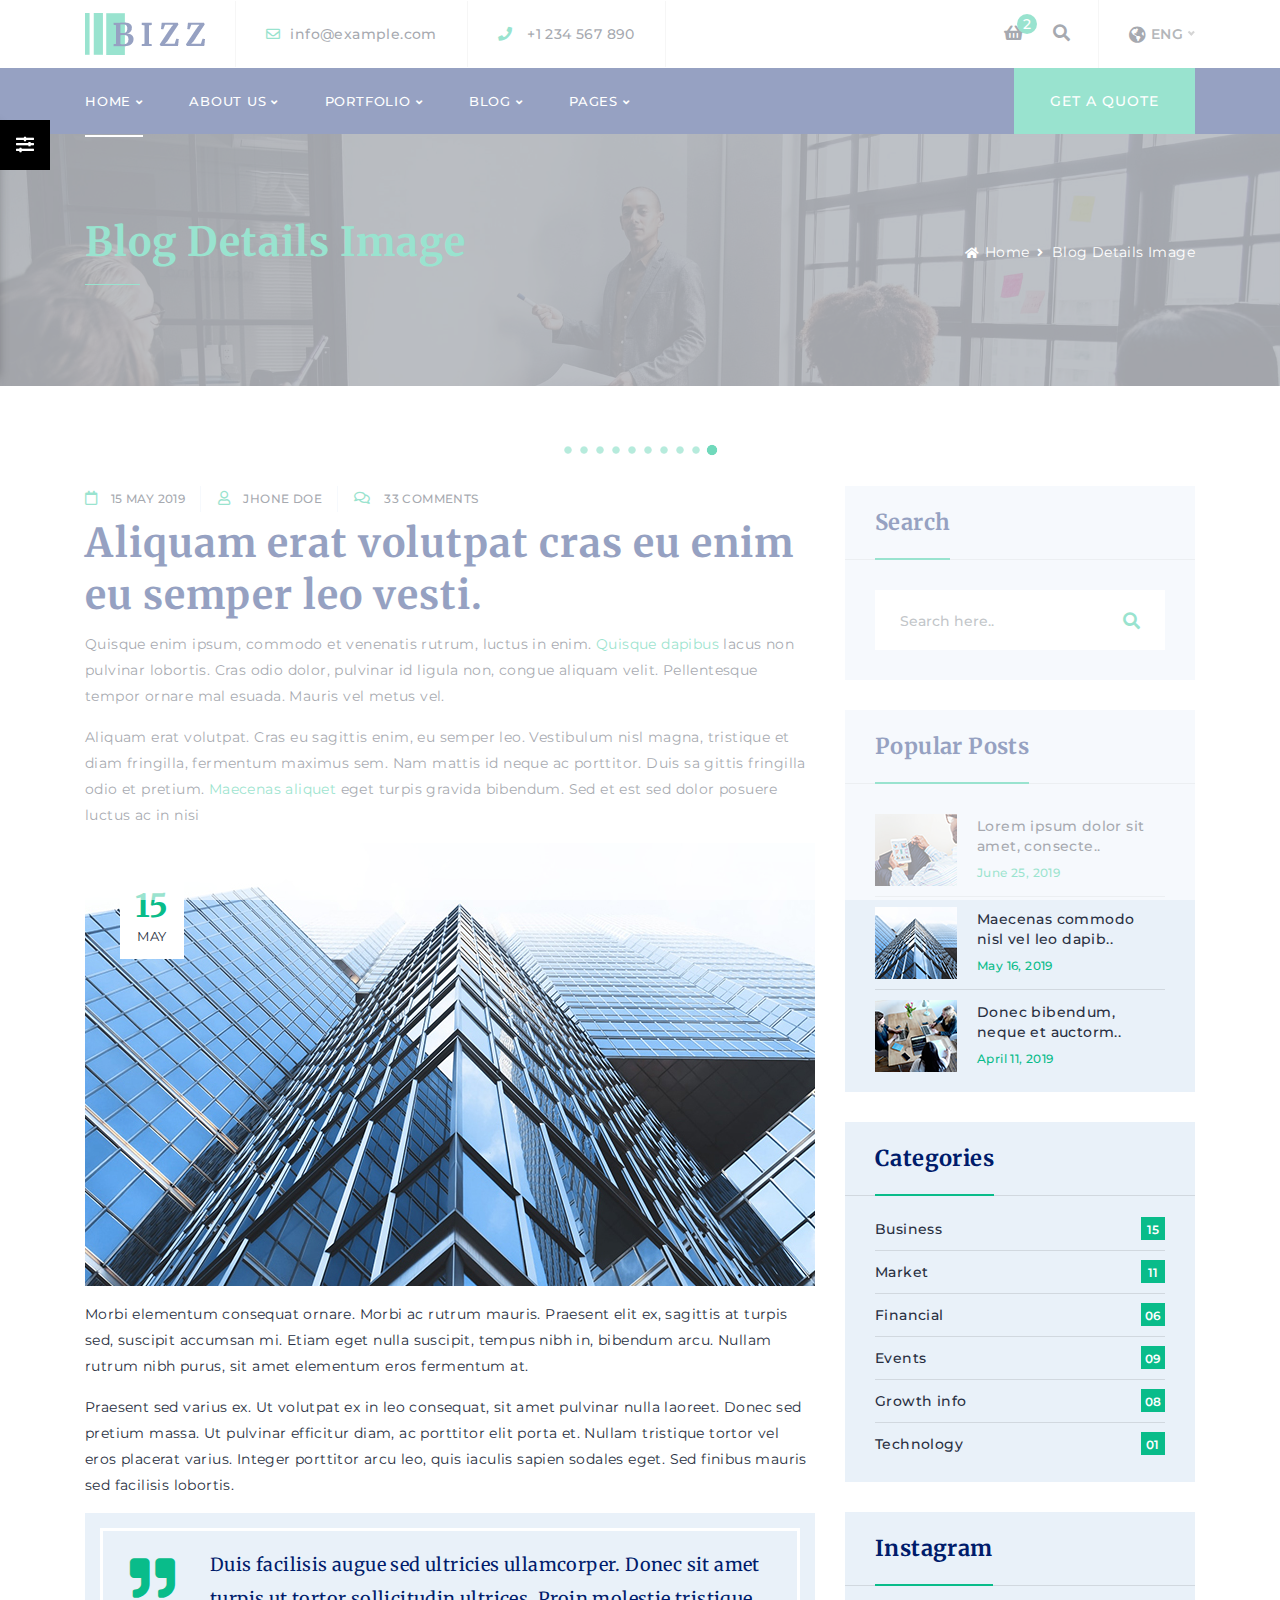
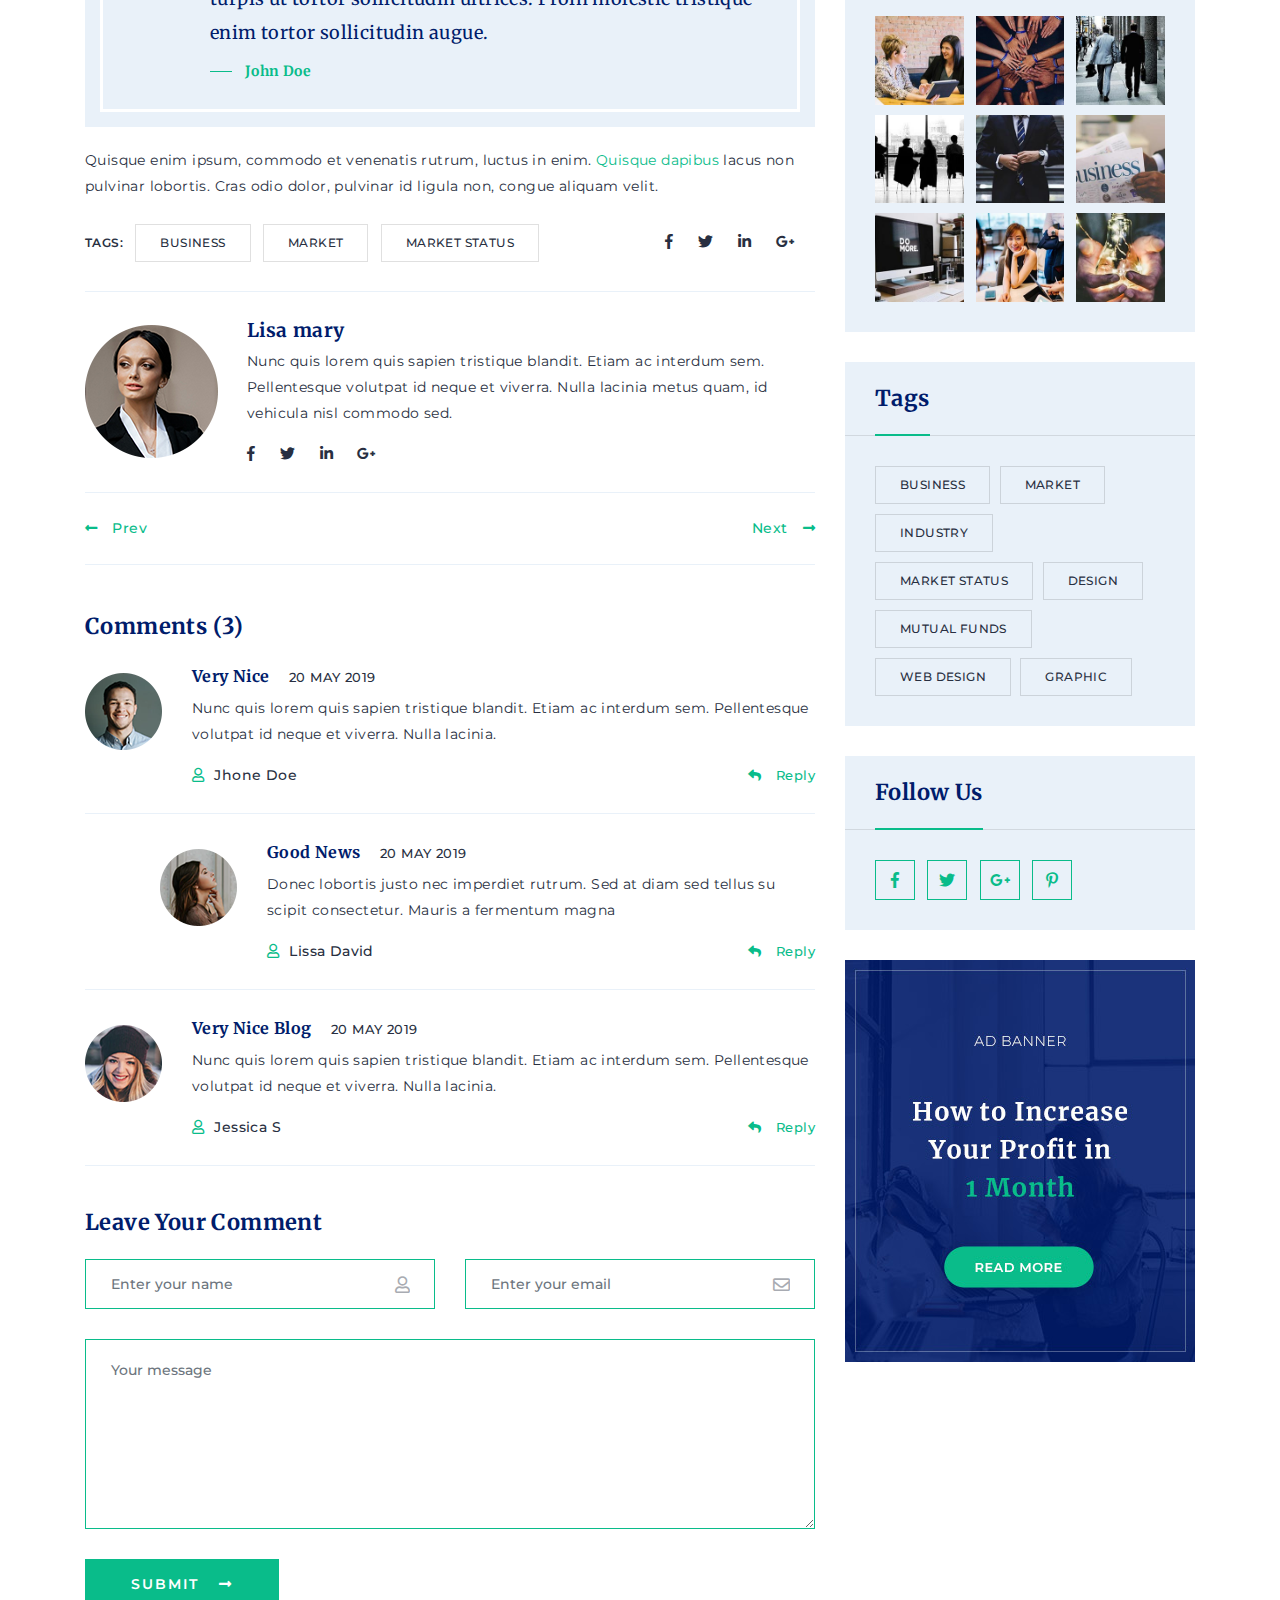
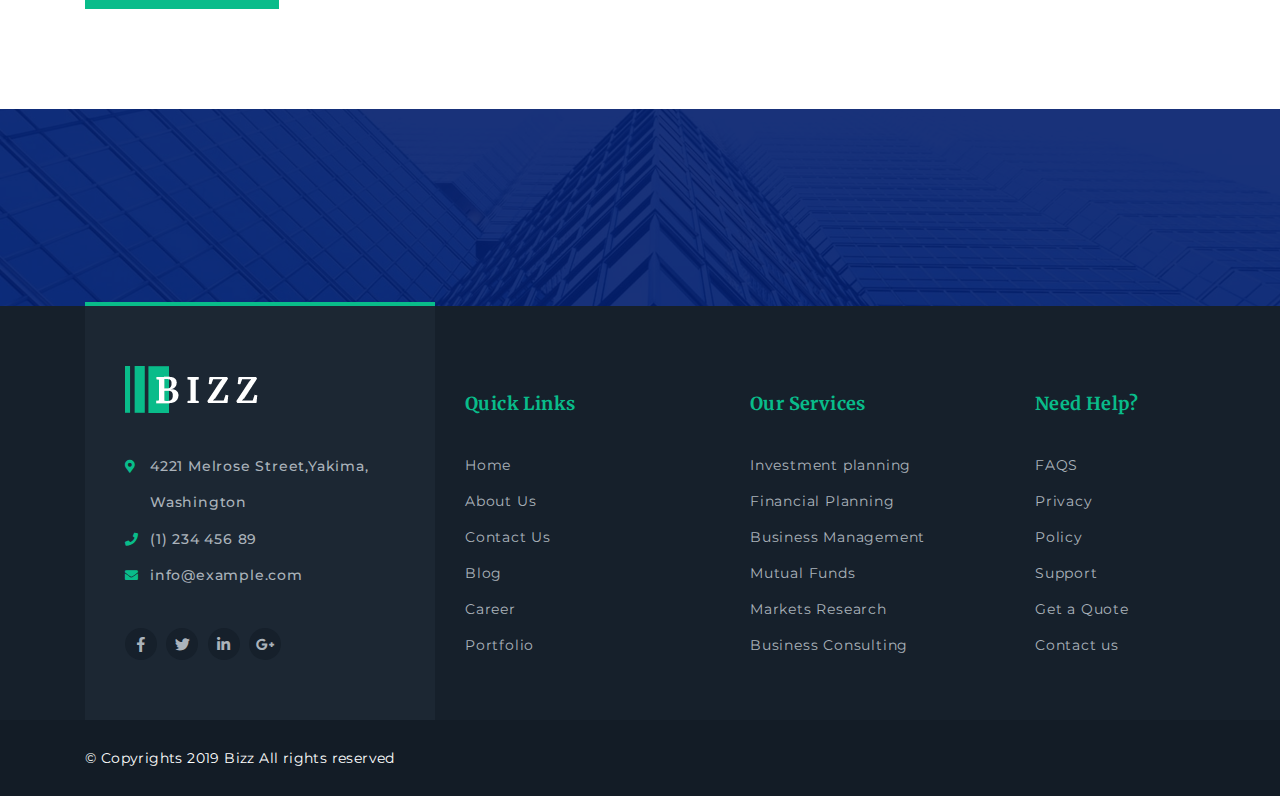
<file: Project assurance/blog-details-image.html>
<!DOCTYPE html>
<html lang="en">



<head>
    <title>Bizz - Business Consulting and Agency HTML Template </title>
    <meta charset="utf-8">
    <meta name="description" content="">
    <meta name="viewport" content="width=device-width, initial-scale=1">
    <!-- Calling Favicon -->
    <link rel="shortcut icon" type="image/x-icon" href="img/favicon.png">
    <!-- Calling Favicon -->
    <!-- ********************* -->
    <!-- CSS files -->
    <link rel="stylesheet" href="css/bootstrap.min.css">
    <link rel="stylesheet" href="css/animate.css">
    <link rel="stylesheet" href="css/all.min.css">
    <link rel="stylesheet" href="css/owl.carousel.min.css">
    <link rel="stylesheet" href="css/nice-select.css">
    <link rel="stylesheet" href="css/magnific-popup.css">
    <link rel="stylesheet" href="css/meanmenu.css" media="all">
    <link rel="stylesheet" href="css/default.css">
    <link rel="stylesheet" href="css/style.css">
    <link rel="stylesheet" class="color-changing" href="css/color.css">
    <link rel="stylesheet" href="css/responsive.css">
    <!-- End CSS files -->
</head>

<body>
    <!-- Preloader start -->
    <div class="loader-page flex-center">
        <img src="img/loader.gif" alt="">
    </div>
    <!-- Preloader end -->
    <!-- Header start -->

    <header>
        <section class="top-header">
            <div class="container">
                <div class="row d-flex  align-items-center">
                    <div class="col-lg-8 col-md-7">
                        <div class="left-head-top d-flex">
                            <div class="contact-head logo-2">
                                <a href="#">
                                    <img src="img/logo/logo-2.png" alt="">
                                </a>
                            </div>
                            <div class="contact-head mail flex-center d-none d-lg-flex">
                                <a class="black f-500" href="mailto:info@example.com">
                                    <i class="far fa-envelope green mr-10"></i>info@example.com
                                </a>
                            </div>
                            <div class="contact-head phone flex-center d-none d-sm-flex">
                                <a class="black f-500" href="tel:1234567890">
                                    <i class="fas fa-phone green mr-15  mr-10"></i>+1 234 567 890
                                </a>
                            </div>
                        </div>
                    </div>
                    <div class="col-lg-4  col-md-5">
                        <div class="icon-links icon-links-top d-flex align-items-center">
                            <a href="#" class="shop-icon d-none d-md-block">
                                <i class="fas fa-shopping-basket black"></i>
                                <span class="count">2</span>
                            </a>
                            <a href="#" class="search-icon d-none d-md-block" data-toggle="modal" data-target="#searchModal">
                                <i class="fas fa-search black"></i>
                            </a>
                            <div class="language d-none d-md-flex pl-30 align-items-center">
                                <i class="fas fa-globe-americas mr-5"></i>
                                <select class="form-control lan-select" id="sel1">
                                    <option>ENG</option>
                                    <option>CA</option>
                                    <option>UK</option>
                                    <option>GE</option>
                                </select>
                            </div>
                        </div>
                    </div>
                </div>
            </div>
        </section>
        <section class="bottom-head transition-4 bg-blue">
            <div class="container ">
                <div class="row align-items-center no-gutters">
                    <div class="col-lg-9 text-left p-md-0">
                        <div class="menu-links-2">
                            <nav class="main-menu main-menu-2 white">
                                <ul>
                                    <li class="active">
                                        <a href="index-2.html">Home <i class="fas fa-angle-down"></i></a>
                                        <ul class="submenu">
                                            <li><a href="index-2.html">Home Page V1</a></li>
                                            <li><a href="index-3.html">Home Page V2</a></li>
                                            <li><a href="index-4.html">Home Page V3</a></li>
                                        </ul>
                                    </li>
                                    <li>
                                        <a href="about-us.html">About Us <i class="fas fa-angle-down"></i></a>
                                        <ul class="submenu">
                                            <li><a href="about-us.html">About Us</a></li>
                                            <li>
                                                <a href="team.html" class="sub-2">Our Team</a>
                                                <ul class="submenu">
                                                    <li><a href="team.html">Our Team V1</a></li>
                                                    <li><a href="team-2.html">Our Team V2</a></li>
                                                    <li><a href="team-3.html">Our Team V3</a></li>
                                                    <li><a href="team-detail.html">Team Single</a></li>
                                                </ul>
                                            </li>
                                            <li><a href="clients.html">Partners</a></li>
                                            <li>
                                                <a href="career.html" class="sub-2">Career</a>
                                                <ul class="submenu">
                                                    <li><a href="career.html">Career</a></li>
                                                    <li><a href="career-details.html">Career Detail</a></li>
                                                </ul>
                                            </li>
                                            <li>
                                                <a href="services.html" class="sub-2">Service</a>
                                                <ul class="submenu">
                                                    <li><a href="services.html">Service V1</a></li>
                                                    <li><a href="services-2.html">Service V2</a></li>
                                                    <li><a href="services-details.html">Service Detail</a></li>
                                                </ul>
                                            </li>
                                        </ul>
                                    </li>
                                    <li>
                                        <a href="portfolio-grid-3.html">Portfolio <i class="fas fa-angle-down"></i></a>
                                        <ul class="submenu">
                                            <li><a href="portfolio-grid-3.html">Portfolio Col 3</a></li>
                                            <li><a href="portfolio-grid-4.html">Portfolio Col 4</a></li>
                                            <li><a href="portfolio-masonty.html">Portfolio Masonry</a></li>
                                            <li><a href="portfolio-details.html">Portfolio Detail</a></li>
                                        </ul>
                                    </li>
                                    <li>
                                        <a href="#">Blog <i class="fas fa-angle-down"></i></a>
                                        <ul class="submenu">
                                            <li>
                                                <a href="blog-listing-standared.html" class="sub-2">Blog Listing</a>
                                                <ul class="submenu">
                                                    <li><a href="blog-listing-standared-2.html">Blog Standared </a></li>
                                                    <li><a href="blog-listing-standared-left.html">Blog Standared Sidebar Left</a></li>
                                                    <li><a href="blog-listing-nosidebar.html">Blog Standared No Sidebar</a></li>
                                                    <li><a href="blog-listing-masonty.html">Blog Masonry</a></li>
                                                    <li><a href="blog-listing-grid.html">Blog Grid</a></li>
                                                    <li><a href="blog-listing-grid-sidebar.html">Blog Grid Sidebar</a></li>
                                                    <li><a href="blog-listing-grid-2.html">Blog Grid 2</a></li>
                                                </ul>
                                            </li>

                                            <li>
                                                <a href="blog-details-image.html" class="sub-2">Blog Details</a>
                                                <ul class="submenu">
                                                    <li><a href="blog-details-image.html">Blog Detail Image</a></li>
                                                    <li><a href="blog-details-slider.html">Blog Detail Slider</a></li>
                                                    <li><a href="blog-details-video.html">Blog Detail Video</a></li>
                                                    <li><a href="blog-details-no-sidebar.html">Blog Detail No Sidebar</a></li>
                                                </ul>
                                            </li>

                                        </ul>
                                    </li>
                                    <li>
                                        <a href="#">Pages <i class="fas fa-angle-down"></i></a>
                                        <ul class="submenu">
                                            <li><a href="contact-us.html">Contact Us</a></li>
                                            <li><a href="faq.html">Faq</a></li>
                                            <li>
                                                <a href="pricing-1.html" class="sub-2">Pricing</a>
                                                <ul class="submenu">
                                                    <li><a href="pricing-1.html">Price V1</a></li>
                                                    <li><a href="pricing-2.html">Price V2</a></li>
                                                </ul>
                                            </li>
                                            <li><a href="login.html">Login</a></li>
                                            <li><a href="signup.html">Signup</a></li>
                                            <li><a href="testimonials.html">Testimonials</a></li>
                                            <li><a href="404.html">Error</a></li>
                                            <li><a href="coming-soon.html">Coming Soon</a></li>
                                            <li><a href="thank-you.html">Thank You Page</a></li>
                                            <li><a href="terms.html">Terms & Policy</a></li>
                                        </ul>
                                    </li>
                                </ul>
                            </nav>
                        </div>
                        <div class="mobile-menu-2"></div>
                    </div>
                    <div class="col-lg-3 text-right d-none d-lg-block">
                        <a href="#" class="btn btn-square-green uppercase height-btn z-5 bt-heighted blob-small">get a quote</a>
                    </div>
                </div>
            </div>
        </section>
    </header>

    <div class="search-popup modal" id="searchModal" tabindex="-1" role="dialog" aria-labelledby="searchModal" aria-hidden="true">
        <div class="modal-dialog modal-dialog-centered" role="document">
            <div class="modal-content">
                <div class="modal-body">
                    <form action="#">
                        <div class="form-group relative">
                            <input type="text" class="form-control input-search" id="search" placeholder="Search here...">
                            <i class="fas fa-search transform-v-center"></i>
                        </div>
                    </form>

                </div>
            </div>
        </div>
        <i class="fas fa-times close-search-modal" data-dismiss="modal" aria-label="Close"></i>
    </div>
    <!-- Header end -->

    <!-- immer banner start -->
    <section class="inner-banner pt-80 pb-95" style="background-image: url('img/banner/inner-banner.jpg');" data-overlay="7">
        <div class="container">
            <div class="row z-5 align-items-center">
                <div class="col-md-8 text-center text-md-left">
                    <h1 class="f-700 green">Blog Details Image</h1>
                    <span class="green-line bg-green d-none d-md-inline-block"></span>
                </div>
                <div class="col-md-4 text-center text-md-right">
                    <nav aria-label="breadcrumb" class="banner-breadcump">
                        <ol class="breadcrumb justify-content-center">
                            <li class="breadcrumb-item"><a href="#"><i class="fas fa-home fs-12 mr-5"></i>Home</a></li>
                            <li class="breadcrumb-item active" aria-current="page">Blog Details Image</li>
                        </ol>
                    </nav>
                </div>
            </div>
        </div>
    </section>

    <!-- blog details area start -->
    <section class="service-details pt-100 pb-100">
        <div class="container">
            <div class="row">
                <div class="col-xl-8 col-lg-7">
                    <!-- left part -->
                    <div class="left-blog-detail">
                        <div class="blog-by-info">
                            <ul class="list-inline fs-12">
                                <li class="list-inline-item pr-15">
                                    <i class="far fa-calendar mr-10 fs-14 green"></i> 15 MAY 2019</li>
                                <li class="list-inline-item pr-15">
                                    <i class="far fa-user mr-10 fs-14 green"></i> Jhone Doe</li>
                                <li class="list-inline-item pr-15">
                                    <i class="far fa-comments mr-10 fs-14 green"></i> 33 Comments</li>
                            </ul>
                        </div>
                        <h1 class="f-700 lh-13 mt-5 mb-10">Aliquam erat volutpat cras eu enim eu semper leo vesti.</h1>
                        <p>Quisque enim ipsum, commodo et venenatis rutrum, luctus in enim. <a href="#">Quisque dapibus</a> lacus non pulvinar lobortis. Cras odio dolor, pulvinar id ligula non, congue aliquam velit. Pellentesque tempor ornare mal esuada. Mauris vel metus vel.</p>
                        <p>Aliquam erat volutpat. Cras eu sagittis enim, eu semper leo. Vestibulum nisl magna, tristique et diam fringilla, fermentum maximus sem. Nam mattis id neque ac porttitor. Duis sa gittis fringilla odio et pretium. <a href="#">Maecenas aliquet</a> eget turpis gravida bibendum. Sed et est sed dolor posuere luctus ac in nisi</p>
                        <div class="blog-img-detail mb-15">
                            <img src="img/blog/blog-detail.jpg" alt="">
                            <div class="blog-date text-center">
                                <h2 class="day green mb-10 f-700">15</h2>
                                <p class="month mb-0">MAY</p>
                            </div>
                        </div>

                        <p>Morbi elementum consequat ornare. Morbi ac rutrum mauris. Praesent elit ex, sagittis at turpis sed, suscipit accumsan mi. Etiam eget nulla suscipit, tempus nibh in, bibendum arcu. Nullam rutrum nibh purus, sit amet elementum eros fermentum at. </p>

                        <p>Praesent sed varius ex. Ut volutpat ex in leo consequat, sit amet pulvinar nulla laoreet. Donec sed pretium massa. Ut pulvinar efficitur diam, ac porttitor elit porta et. Nullam tristique tortor vel eros placerat varius. Integer porttitor arcu leo, quis iaculis sapien sodales eget. Sed finibus mauris sed facilisis lobortis.</p>

                        <div class="block-quote-2 bg-light-white mb-20">
                            <i class="fas fa-quote-right green"></i>
                            <div class="block-quote-text z-5">
                                <p class="blue fs-18 lh-19 mb-0">Duis facilisis augue sed ultricies ullamcorper. Donec sit amet turpis ut tortor sollicitudin ultrices. Proin molestie tristique enim tortor sollicitudin augue.</p>
                                <span class="block-quote-by green mt-10 mb-10">John Doe</span>
                            </div>
                        </div>

                        <p>Quisque enim ipsum, commodo et venenatis rutrum, luctus in enim. <a href="#">Quisque dapibus</a> lacus non pulvinar lobortis. Cras odio dolor, pulvinar id ligula non, congue aliquam velit. </p>
                        <div class="row align-items-center">
                            <div class="col-xl-8 col-lg-12">
                                <ul class="tags list-inline mt-10">
                                    <li class="list-inline-item">
                                        <p class="fs-12 f-600">TAGS:</p>
                                    </li>
                                    <li class="list-inline-item"><a href="#" class="tag-link">BUSINESS</a></li>
                                    <li class="list-inline-item"><a href="#" class="tag-link">MARKET</a></li>
                                    <li class="list-inline-item"><a href="#" class="tag-link">MARKET STATUS</a></li>
                                </ul>
                            </div>
                            <div class="col-xl-4 col-lg-12 text-left text-xl-right mt-lg-20">
                                <ul class="social-icons black">
                                    <li>
                                        <a href="#"><i class="fab fa-facebook-f"></i></a>
                                    </li>
                                    <li>
                                        <a href="#"><i class="fab fa-twitter"></i></a>
                                    </li>
                                    <li>
                                        <a href="#"><i class="fab fa-linkedin-in"></i></a>
                                    </li>
                                    <li>
                                        <a href="#"><i class="fab fa-google-plus-g"></i></a>
                                    </li>
                                </ul>
                            </div>
                        </div>

                        <div class="hr-1 bg-light-white mb-25 mt-20"></div>
                        <!-- blog by -->
                        <div class="d-flex flex-column flex-sm-row align-items-center">
                            <div class="team-round">
                                <img src="img/team/team-round.png" alt="">
                            </div>
                            <div class="team-round-detail">
                                <h5 class="fs-19 f-700 mb-5">Lisa mary</h5>
                                <p class="mb-15">Nunc quis lorem quis sapien tristique blandit. Etiam ac interdum sem. Pellentesque volutpat id neque et viverra. Nulla lacinia metus quam, id vehicula nisl commodo sed. </p>
                                <ul class="social-icons black">
                                    <li>
                                        <a href="#"><i class="fab fa-facebook-f"></i></a>
                                    </li>
                                    <li>
                                        <a href="#"><i class="fab fa-twitter"></i></a>
                                    </li>
                                    <li>
                                        <a href="#"><i class="fab fa-linkedin-in"></i></a>
                                    </li>
                                    <li>
                                        <a href="#"><i class="fab fa-google-plus-g"></i></a>
                                    </li>
                                </ul>
                            </div>
                        </div>
                        <!-- next-prev button -->
                        <div class="d-flex pt-25 pb-25 mt-25 justify-content-between next-prev-button">
                            <a href="#" class="f-500">
                                <i class="fas fa-long-arrow-alt-left mr-15"></i>Prev
                            </a>
                            <a href="#" class="f-500">
                            Next<i class="fas fa-long-arrow-alt-right ml-15"></i>
                          </a>
                        </div>
                        <!-- comments -->
                        <div class="comments">
                            <h4 class="f-700 mt-45 mb-20">Comments (<span>3</span>)</h4>
                            <ul class="connent-lists">
                                <li>
                                    <div class="d-flex flex-column flex-sm-row">
                                        <div class="comment-image mt-10">
                                            <img src="img/team/team-round-small1.png" alt="">
                                        </div>
                                        <div class="comment-text">
                                            <div class="top-head">
                                                <h6 class="f-700">Very Nice</h6> <span class="comment-date">20 may 2019</span>
                                            </div>
                                            <p class="mt-5">Nunc quis lorem quis sapien tristique blandit. Etiam ac interdum sem. Pellentesque volutpat id neque et viverra. Nulla lacinia.</p>
                                            <div class="name-replay">
                                                <ul class="list-inline fs-12">
                                                    <li class="list-inline-item pr-15">
                                                        <i class="far fa-user mr-10 fs-14 green"></i>Jhone Doe</li>
                                                </ul>
                                                <a href="#" class="reply">
                                                    <i class="fas fa-reply mr-10"></i> Reply
                                                </a>
                                            </div>
                                        </div>
                                    </div>
                                </li>
                                <li class="replay-comment">
                                    <div class="d-flex flex-column flex-sm-row">
                                        <div class="comment-image mt-10">
                                            <img src="img/team/team-round-small2.png" alt="">
                                        </div>
                                        <div class="comment-text">
                                            <div class="top-head">
                                                <h6 class="f-700">Good News</h6> <span class="comment-date">20 may 2019</span>
                                            </div>
                                            <p class="mt-5">Donec lobortis justo nec imperdiet rutrum. Sed at diam sed tellus su scipit consectetur. Mauris a fermentum magna </p>
                                            <div class="name-replay">
                                                <ul class="list-inline fs-12">
                                                    <li class="list-inline-item pr-15">
                                                        <i class="far fa-user mr-10 fs-14 green"></i>Lissa David </li>
                                                </ul>
                                                <a href="#" class="reply">
                                                    <i class="fas fa-reply mr-10"></i> Reply
                                                </a>
                                            </div>
                                        </div>
                                    </div>
                                </li>
                                <li>
                                    <div class="d-flex flex-column flex-sm-row">
                                        <div class="comment-image mt-10">
                                            <img src="img/team/team-round-small3.png" alt="">
                                        </div>
                                        <div class="comment-text">
                                            <div class="top-head">
                                                <h6 class="f-700">Very Nice Blog</h6> <span class="comment-date">20 may 2019</span>
                                            </div>
                                            <p class="mt-5">Nunc quis lorem quis sapien tristique blandit. Etiam ac interdum sem. Pellentesque volutpat id neque et viverra. Nulla lacinia. </p>
                                            <div class="name-replay">
                                                <ul class="list-inline fs-12">
                                                    <li class="list-inline-item pr-15">
                                                        <i class="far fa-user mr-10 fs-14 green"></i>Jessica S </li>
                                                </ul>
                                                <a href="#" class="reply">
                                                    <i class="fas fa-reply mr-10"></i> Reply
                                                </a>
                                            </div>
                                        </div>
                                    </div>
                                </li>
                            </ul>
                        </div>

                        <div class="post-comment mb-md-60">
                            <h4 class="f-700 mt-40 mb-20">Leave Your Comment </h4>
                            <form action="#">
                                <div class="row">
                                    <div class="col-lg-6">
                                        <div class="form-group relative mb-30">
                                            <input type="text" class="form-control input-white green-border" id="name" placeholder="Enter your name">
                                            <i class="far fa-user transform-v-center"></i>
                                        </div>
                                    </div>
                                    <div class="col-lg-6">
                                        <div class="form-group relative mb-30">
                                            <input type="email" class="form-control input-white green-border" id="email" placeholder="Enter your email">
                                            <i class="far fa-envelope transform-v-center"></i>
                                        </div>
                                    </div>
                                    <div class="col-lg-12">
                                        <textarea class="form-control input-white green-border mb-30" name="message" id="message" cols="30" rows="7" placeholder="Your message"></textarea>
                                    </div>
                                    <div class="col-lg-12">
                                        <a href="#" class="btn btn-square">SUBMIT<i class="fas fa-long-arrow-alt-right ml-20"></i></a>
                                    </div>
                                </div>
                            </form>
                        </div>
                    </div>
                </div>
                <!-- right-part -->
                <div class="col-xl-4 col-lg-5">
                    <div class="right-box bg-light-white mb-30">
                        <div class="right-box-head">
                            <h4>Search</h4>
                        </div>
                        <div class="right-box-content">
                            <form action="#" class="relative mt-10 mb-10">
                                <input type="text" class="form-control input-white search-white" id="search2" placeholder="Search here..">
                                <i class="fas fa-search transform-v-center green"></i>
                            </form>
                        </div>
                    </div>

                    <div class="right-box bg-light-white mb-30">
                        <div class="right-box-head">
                            <h4>Popular Posts</h4>
                        </div>
                        <div class="right-box-content mt-10 mb-10">
                            <a href="#" class="popular-post d-flex align-items-center">
                                <div class="popular-post-img mr-20">
                                    <img src="img/blog/pplr-1.png" alt="">
                                    <div class="full-cover bg-green-op-8 transition-4">
                                        <i class="fas fa-external-link-alt transform-center"></i>
                                    </div>
                                </div>
                                <div class="popular-post-text">
                                    <p class="mb-5">Lorem ipsum dolor sit amet, consecte..</p>
                                    <span>June 25, 2019</span>
                                </div>
                            </a>
                            <a href="#" class="popular-post d-flex align-items-center">
                                <div class="popular-post-img mr-20">
                                    <img src="img/blog/pplr-2.png" alt="">
                                    <div class="full-cover bg-green-op-8 transition-4">
                                        <i class="fas fa-external-link-alt transform-center"></i>
                                    </div>
                                </div>
                                <div class="popular-post-text">
                                    <p class="mb-5">Maecenas commodo nisl vel leo dapib..</p>
                                    <span>May 16, 2019</span>
                                </div>
                            </a>
                            <a href="#" class="popular-post d-flex align-items-center">
                                <div class="popular-post-img mr-20">
                                    <img src="img/blog/pplr-3.png" alt="">
                                    <div class="full-cover bg-green-op-8 transition-4">
                                        <i class="fas fa-external-link-alt transform-center"></i>
                                    </div>
                                </div>
                                <div class="popular-post-text">
                                    <p class="mb-5">Donec bibendum, neque et auctorm..</p>
                                    <span>April 11, 2019</span>
                                </div>
                            </a>
                        </div>
                    </div>

                    <div class="right-box bg-light-white mb-30">
                        <div class="right-box-head">
                            <h4>Categories</h4>
                        </div>
                        <div class="right-box-content">
                            <div class="categories mb-5">
                                <ul>
                                    <li>
                                        <a href="#">Business<span class="count-number">15</span>
                                  </a>
                                    </li>
                                    <li>
                                        <a href="#">Market<span class="count-number">11</span>
                                  </a>
                                    </li>
                                    <li>
                                        <a href="#">Financial<span class="count-number">06</span>
                                  </a>
                                    </li>
                                    <li>
                                        <a href="#">Events<span class="count-number">09</span>
                                  </a>
                                    </li>
                                    <li>
                                        <a href="#">Growth info<span class="count-number">08</span>
                                  </a>
                                    </li>
                                    <li>
                                        <a href="#">Technology<span class="count-number">01</span>
                                  </a>
                                    </li>
                                </ul>
                            </div>
                        </div>
                    </div>

                    <div class="right-box bg-light-white mb-30">
                        <div class="right-box-head">
                            <h4>Instagram</h4>
                        </div>
                        <div class="right-box-content">
                            <div class="instagram mt-10 mb-10">
                                <div class="d-flex mb-10">
                                    <div class="each-gallery">
                                        <a class="gallery-links" href="img/gallery/gal1-big.jpg" title="Gallery description here">
                                            <img src="img/gallery/gal1.jpg" alt="">
                                            <div class="full-cover bg-green-op-8 transition-4">
                                                <i class="fas fa-expand-arrows-alt transform-center"></i>
                                            </div>
                                        </a>
                                    </div>
                                    <div class="each-gallery">
                                        <a class="gallery-links" href="img/gallery/gal2-big.jpg" title="Gallery description here">
                                            <img src="img/gallery/gal2.jpg" alt="">
                                            <div class="full-cover bg-green-op-8 transition-4">
                                                <i class="fas fa-expand-arrows-alt transform-center"></i>
                                            </div>
                                        </a>
                                    </div>
                                    <div class="each-gallery">
                                        <a class="gallery-links" href="img/gallery/gal3-big.jpg" title="Gallery description here">
                                            <img src="img/gallery/gal3.jpg" alt="">
                                            <div class="full-cover bg-green-op-8 transition-4">
                                                <i class="fas fa-expand-arrows-alt transform-center"></i>
                                            </div>
                                        </a>
                                    </div>
                                </div>

                                <div class="d-flex mb-10">
                                    <div class="each-gallery">
                                        <a class="gallery-links" href="img/gallery/gal4-big.jpg" title="Gallery description here">
                                            <img src="img/gallery/gal4.jpg" alt="">
                                            <div class="full-cover bg-green-op-8 transition-4">
                                                <i class="fas fa-expand-arrows-alt transform-center"></i>
                                            </div>
                                        </a>
                                    </div>
                                    <div class="each-gallery">
                                        <a class="gallery-links" href="img/gallery/gal5-big.jpg" title="Gallery description here">
                                            <img src="img/gallery/gal5.jpg" alt="">
                                            <div class="full-cover bg-green-op-8 transition-4">
                                                <i class="fas fa-expand-arrows-alt transform-center"></i>
                                            </div>
                                        </a>
                                    </div>
                                    <div class="each-gallery">
                                        <a class="gallery-links" href="img/gallery/gal6-big.jpg" title="Gallery description here">
                                            <img src="img/gallery/gal6.jpg" alt="">
                                            <div class="full-cover bg-green-op-8 transition-4">
                                                <i class="fas fa-expand-arrows-alt transform-center"></i>
                                            </div>
                                        </a>
                                    </div>
                                </div>

                                <div class="d-flex">
                                    <div class="each-gallery">
                                        <a class="gallery-links" href="img/gallery/gal7-big.jpg" title="Gallery description here">
                                            <img src="img/gallery/gal7.jpg" alt="">
                                            <div class="full-cover bg-green-op-8 transition-4">
                                                <i class="fas fa-expand-arrows-alt transform-center"></i>
                                            </div>
                                        </a>
                                    </div>
                                    <div class="each-gallery">
                                        <a class="gallery-links" href="img/gallery/gal8-big.jpg" title="Gallery description here">
                                            <img src="img/gallery/gal8.jpg" alt="">
                                            <div class="full-cover bg-green-op-8 transition-4">
                                                <i class="fas fa-expand-arrows-alt transform-center"></i>
                                            </div>
                                        </a>
                                    </div>
                                    <div class="each-gallery">
                                        <a class="gallery-links" href="img/gallery/gal9-big.jpg" title="Gallery description here">
                                            <img src="img/gallery/gal9.jpg" alt="">
                                            <div class="full-cover bg-green-op-8 transition-4">
                                                <i class="fas fa-expand-arrows-alt transform-center"></i>
                                            </div>
                                        </a>
                                    </div>
                                </div>
                            </div>
                        </div>
                    </div>

                    <div class="right-box bg-light-white mb-30">
                        <div class="right-box-head">
                            <h4>Tags</h4>
                        </div>
                        <div class="right-box-content">
                            <div class="tags-widget">
                                <ul class="tags list-inline mt-10">
                                    <li class="list-inline-item"><a href="#" class="tag-link">BUSINESS</a></li>
                                    <li class="list-inline-item"><a href="#" class="tag-link">MARKET</a></li>
                                    <li class="list-inline-item"><a href="#" class="tag-link">INDUSTRY</a></li>
                                    <li class="list-inline-item"><a href="#" class="tag-link">MARKET STATUS</a></li>
                                    <li class="list-inline-item"><a href="#" class="tag-link">DESIGN</a></li>
                                    <li class="list-inline-item"><a href="#" class="tag-link">MUTUAL FUNDS</a></li>
                                    <li class="list-inline-item"><a href="#" class="tag-link">WEB DESIGN</a></li>
                                    <li class="list-inline-item"><a href="#" class="tag-link">GRAPHIC</a></li>
                                </ul>
                            </div>
                        </div>
                    </div>

                    <div class="right-box bg-light-white mb-30">
                        <div class="right-box-head">
                            <h4>Follow Us</h4>
                        </div>
                        <div class="right-box-content">
                            <div class="social-profile mt-10 mb-10">
                                <a href="#" class="social-profile-box">
                                    <i class="fab fa-facebook-f"></i>
                                </a>
                                <a href="#" class="social-profile-box">
                                    <i class="fab fa-twitter"></i>
                                </a>
                                <a href="#" class="social-profile-box">
                                    <i class="fab fa-google-plus-g"></i>
                                </a>
                                <a href="#" class="social-profile-box">
                                    <i class="fab fa-pinterest-p"></i>
                                </a>
                            </div>
                        </div>
                    </div>

                    <div class="right-box ad-banner bg-light-white mb-30">
                        <a href="#" class="d-block ">
                            <img src="img/service/ad-banner.jpg" class="w-100" alt="">
                        </a>
                    </div>
                </div>
            </div>
        </div>
    </section>
    <!-- Blog details area end -->

    <!-- cta area start -->
    <section class="cta pt-50 pb-50" style="background-image: url('img/bg/bg_cta.jpg');" data-overlay="9">
        <div class="container">
            <div class="row align-items-center">
                <div class="col-xl-4 col-lg-5 mb-md-20 text-center text-lg-left">
                    <h3 class="z-5 white f-700 lh-18 wow fadeInLeft">What type of challenge are you facing? 
              <span class="green italic">Let’s talk</span>
            </h3>
                </div>
                <div class="col-xl-8 col-lg-7 text-center text-lg-right z-5">
                    <a href="#" class="btn btn-square-white mr-20 mr-xs-00 d-block d-sm-inline-block mb-xs-15 wow fadeInUp">
                        <i class="fas fa-envelope mr-15"></i>info@example.com
                    </a>
                    <a href="tel:1234567890" class="btn btn-square-green d-block d-sm-inline-block blob-small wow fadeInUp">
                        <i class="fas fa-phone mr-15"></i>+1 234 567 890
                    </a>
                </div>
            </div>
        </div>
    </section>
    <!-- cta area end -->

    <!-- Footer area start -->
    <footer class="footer-area">
        <div class="container">
            <div class="row mb-sm-50 mb-xs-00">
                <div class="col-lg-4 z-5">
                    <div class="contact-area relative h-100 mr-lg-20 mr-md-00">
                        <div class="footer-logo mb-35">
                            <img src="img/logo/logo_footer.png" alt="">
                        </div>
                        <div class="contact-options mb-35">
                            <ul>
                                <li>
                                    <i class="fas fa-map-marker-alt green"></i>4221 Melrose Street,Yakima, Washington
                                </li>
                                <li>
                                    <i class="fas fa-phone green"></i>(1) 234 456 89
                                </li>
                                <li>
                                    <i class="fas fa-envelope green"></i>info@example.com
                                </li>
                            </ul>
                        </div>
                        <div class="social-links">
                            <ul class="social-icons">
                                <li>
                                    <a href="#"><i class="fab fa-facebook-f"></i></a>
                                </li>
                                <li>
                                    <a href="#"><i class="fab fa-twitter"></i></a>
                                </li>
                                <li>
                                    <a href="#"><i class="fab fa-linkedin-in"></i></a>
                                </li>
                                <li>
                                    <a href="#"><i class="fab fa-google-plus-g"></i></a>
                                </li>
                            </ul>
                        </div>
                    </div>
                </div>
                <div class="col-lg-3 col-sm-4">
                    <div class="footer-links pt-85 pt-md-50 mb-sm-70">
                        <h5 class="green f-700 mb-35">Quick Links</h5>
                        <ul class="links-list">
                            <li><a href="#">Home</a></li>
                            <li><a href="#">About Us</a></li>
                            <li><a href="#">Contact Us</a></li>
                            <li><a href="#">Blog</a></li>
                            <li><a href="#">Career</a></li>
                            <li><a href="#">Portfolio</a></li>
                        </ul>
                    </div>
                </div>
                <div class="col-lg-3 col-sm-4">
                    <div class="footer-links pt-85 pt-md-50 mb-sm-70">
                        <h5 class="green f-700 mb-35">Our Services</h5>
                        <ul class="links-list">
                            <li><a href="#">Investment planning</a></li>
                            <li><a href="#">Financial Planning</a></li>
                            <li><a href="#">Business Management</a></li>
                            <li><a href="#">Mutual Funds</a></li>
                            <li><a href="#">Markets Research</a></li>
                            <li><a href="#">Business Consulting</a></li>
                        </ul>
                    </div>
                </div>
                <div class="col-lg-2 col-sm-4">
                    <div class="footer-links pt-85 pt-md-50 mb-50" >
                        <h5 class="green f-700 mb-35">Need Help?</h5>
                        <ul class="links-list">
                            <li><a href="#">FAQS</a></li>
                            <li><a href="#">Privacy</a></li>
                            <li><a href="#">Policy</a></li>
                            <li><a href="#">Support</a></li>
                            <li><a href="#">Get a Quote</a></li>
                            <li><a href="#">Contact us</a></li>
                        </ul>
                    </div>
                </div>
            </div>
        </div>
        <section class="copyright pt-25 pb-25">
            <div class="container">
                <div class="row align-items-center">
                    <div class="col-xl-8">
                        <p class="mb-0 white">© Copyrights 2019 Bizz All rights reserved</p>
                    </div>
                    <div class="col-xl-4 text-right">
                        <a href="#" class="btn scroll-btn f-right flex-center z-25 opacity-0">
                            <i class="fas fa-arrow-up"></i>
                        </a>
                    </div>
                </div>
            </div>
        </section>
    </footer>
    <!-- Footer area end -->
    <!-- ********************* -->
     <!-- Theme skins -->
    <div class="color-theme transition-4">
        <div class="theme-switch">
            <span class="switch">
              <i class="fas fa-sliders-h"></i>
            </span>
        </div>
        <div class="theme-colors transition-4">
            <h4>Theme Skins:</h4>
            <ul class="theme-ul">
                <li>
                    <span class="each-color co1" data-color="css/color.css">
                        <img src="img/co-1.png" alt="">
                    </span>
                </li>
                <li>
                    <span class="each-color co2" data-color="css/color2.css">
                        <img src="img/co-2.png" alt="">
                    </span>
                </li>
                <li>
                    <span class="each-color co3" data-color="css/color3.css">
                        <img src="img/co-3.png" alt="">
                    </span>
                </li>
                <li>
                    <span class="each-color co4" data-color="css/color4.css">
                        <img src="img/co-4.png" alt="">
                    </span>
                </li>
                <li>
                    <span class="each-color co5" data-color="css/color5.css">
                        <img src="img/co-5.png" alt="">
                    </span>
                </li>
                <li>
                    <span class="each-color co6" data-color="css/color6.css">
                        <img src="img/co-6.png" alt="">
                    </span>
                </li>
            </ul>
            <p class="fs-13 "><b>Note: </b>This will not change any image colors (logo, icon colors..etc)</p>
        </div>
    </div>
    <!-- Theme skins -->
    <!-- JS Files -->
    <script src="js/modernizr-3.5.0.min.js"></script>
    <script src="js/jquery-1.12.4.min.js"></script>
    <script src="js/bootstrap.bundle.min.js"></script>
    <script src="js/owl.carousel.min.js"></script>
    <script src="js/jquery.magnific-popup.min.js"></script>
    <script src="js/jquery.nice-select.min.js"></script>
    <script src="js/jquery.waypoints.min.js"></script>
    <script src="js/jquery.counterup.min.js"></script>
    <script src="js/jquery.countdown.min.js"></script>
    <script src="js/lightslider.min.js"></script>
    <script src="js/wow.min.js"></script>
    <script src="js/isotope.pkgd.min.js"></script>
    <script src="js/jquery.meanmenu.min.js"></script>
    <script src="js/main.js"></script>
    <!-- JS Files end -->
</body>


</html>
</file>
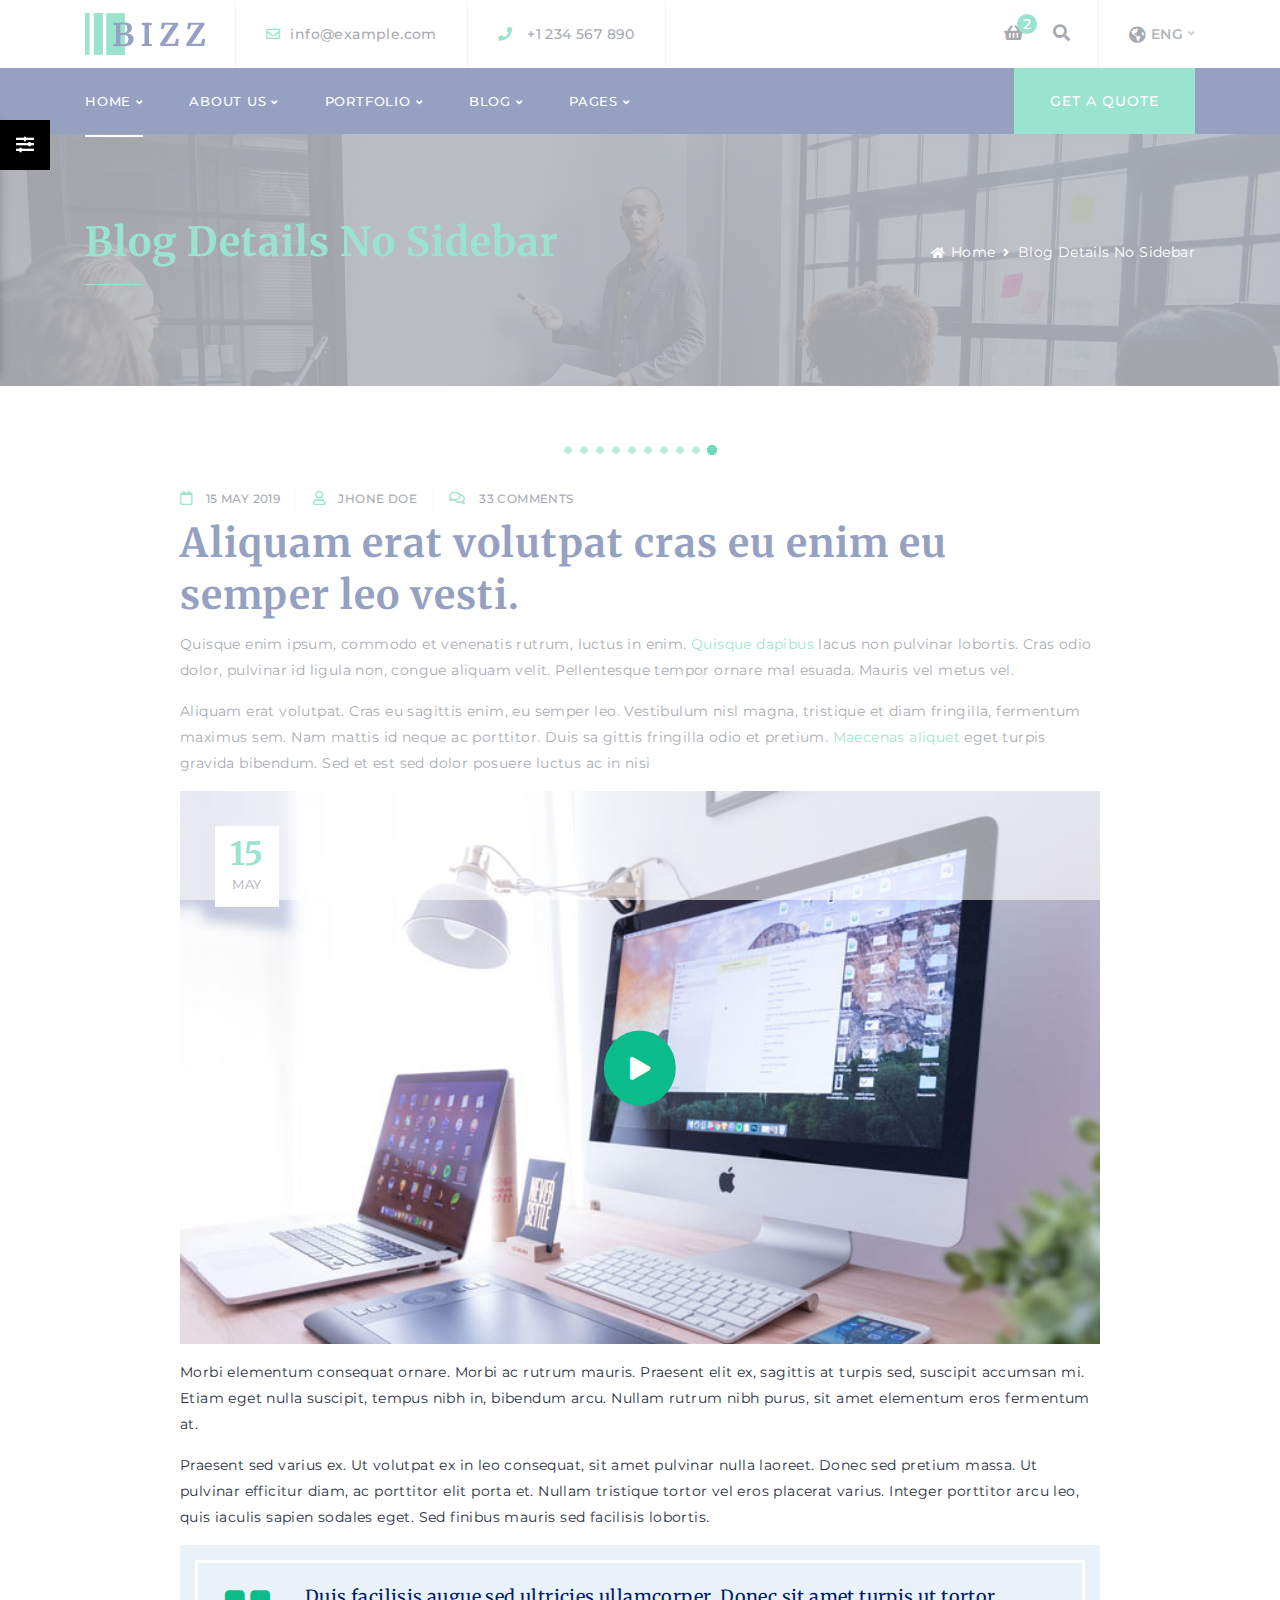
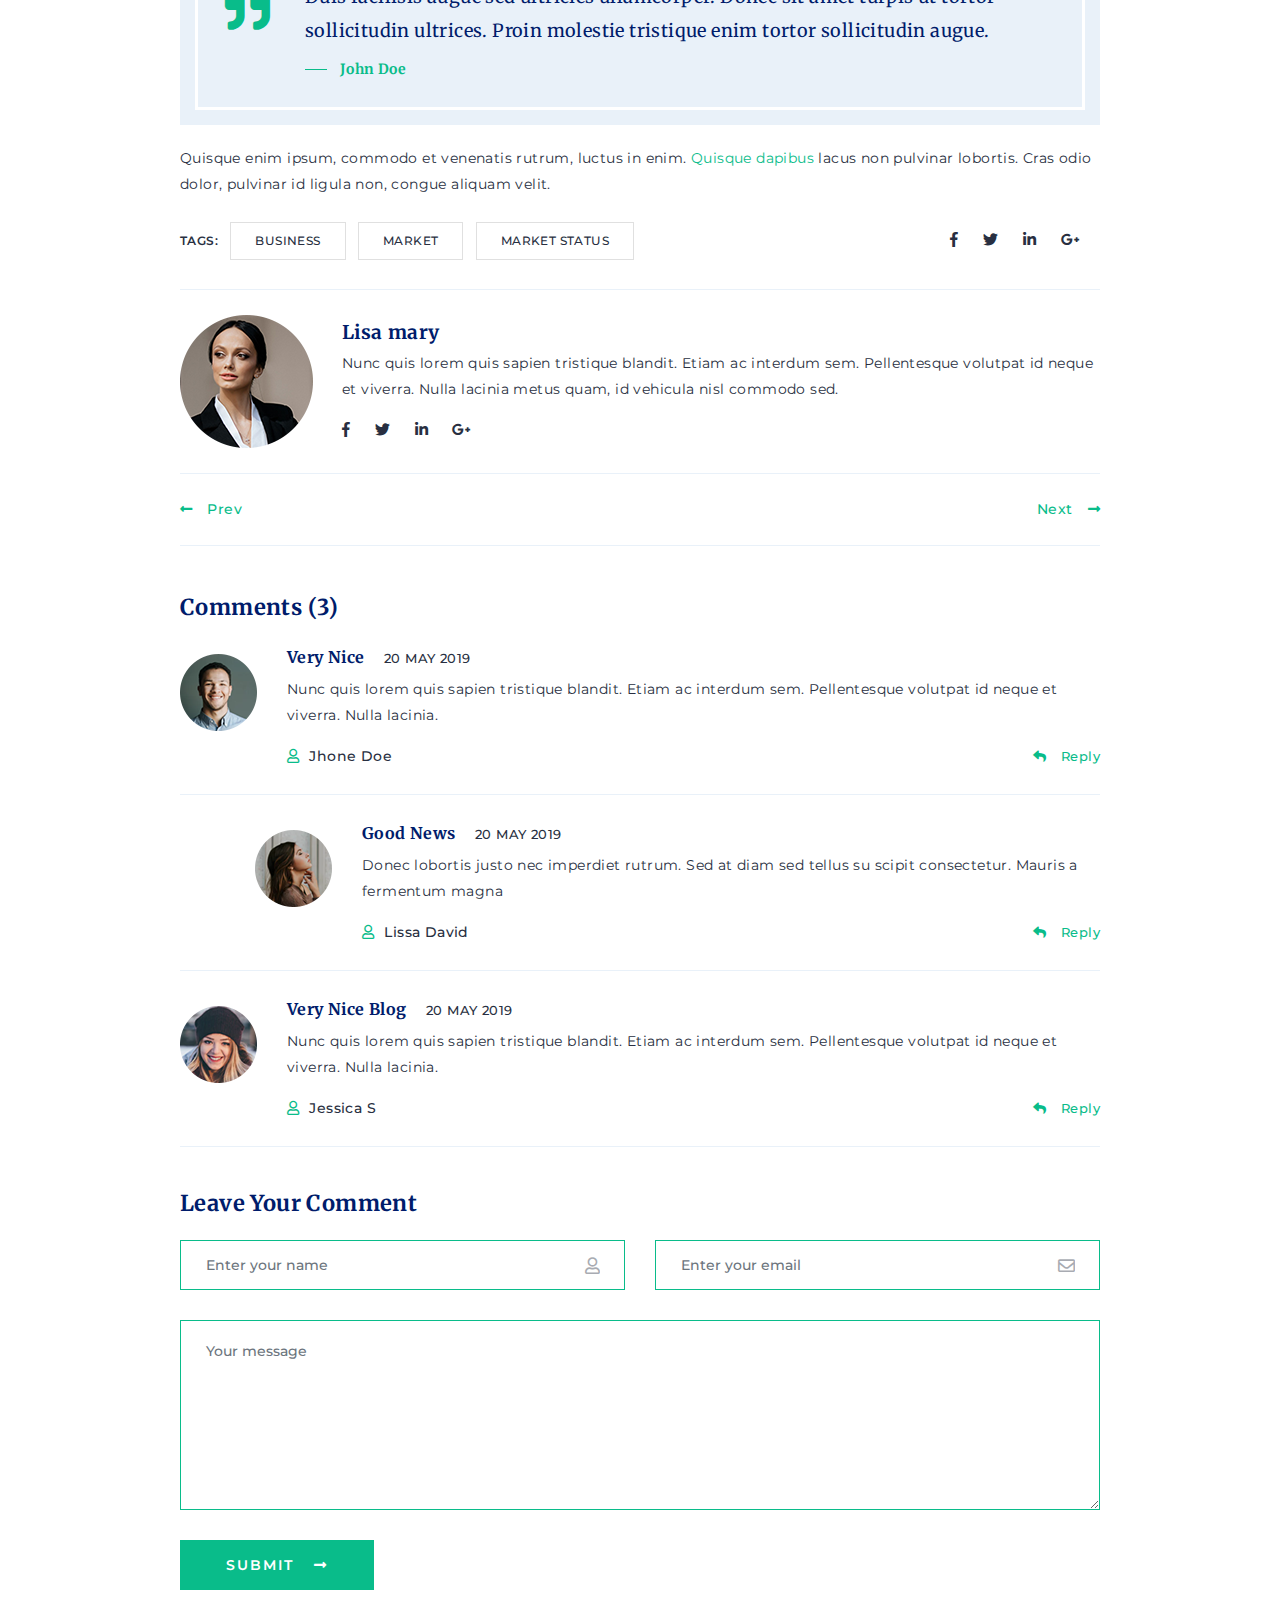
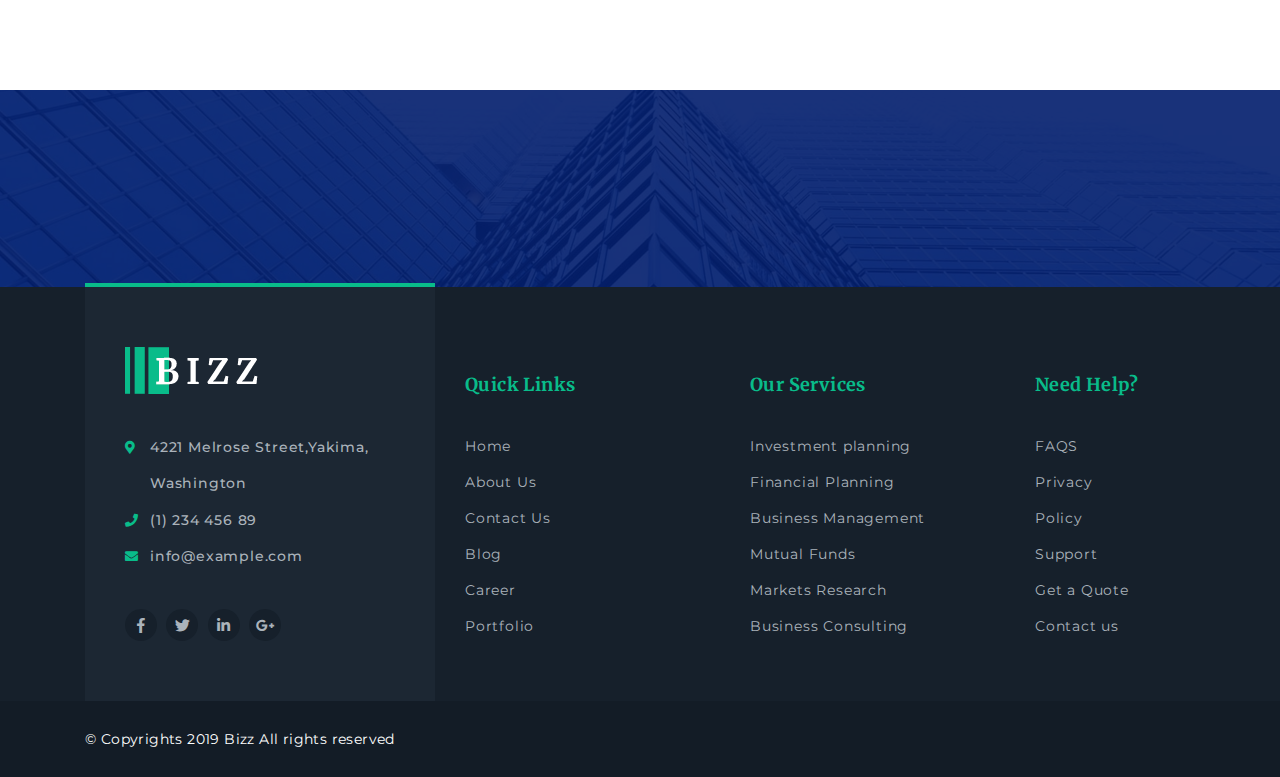
<file: Project assurance/blog-details-no-sidebar.html>
<!DOCTYPE html>
<html lang="en">


<head>
    <title>Bizz - Business Consulting and Agency HTML Template </title>
    <meta charset="utf-8">
    <meta name="description" content="">
    <meta name="viewport" content="width=device-width, initial-scale=1">
    <!-- Calling Favicon -->
    <link rel="shortcut icon" type="image/x-icon" href="img/favicon.png">
    <!-- Calling Favicon -->
    <!-- ********************* -->
    <!-- CSS files -->
    <link rel="stylesheet" href="css/bootstrap.min.css">
    <link rel="stylesheet" href="css/animate.css">
    <link rel="stylesheet" href="css/all.min.css">
    <link rel="stylesheet" href="css/owl.carousel.min.css">
    <link rel="stylesheet" href="css/nice-select.css">
    <link rel="stylesheet" href="css/magnific-popup.css">
    <link rel="stylesheet" href="css/meanmenu.css" media="all">
    <link rel="stylesheet" href="css/default.css">
    <link rel="stylesheet" href="css/style.css">
    <link rel="stylesheet" class="color-changing" href="css/color.css">
    <link rel="stylesheet" href="css/responsive.css">
    <!-- End CSS files -->
</head>

<body>
    <!-- Preloader start -->
    <div class="loader-page flex-center">
        <img src="img/loader.gif" alt="">
    </div>
    <!-- Preloader end -->
    <!-- Header start -->

    <header>
        <section class="top-header">
            <div class="container">
                <div class="row d-flex  align-items-center">
                    <div class="col-lg-8 col-md-7">
                        <div class="left-head-top d-flex">
                            <div class="contact-head logo-2">
                                <a href="#">
                                    <img src="img/logo/logo-2.png" alt="">
                                </a>
                            </div>
                            <div class="contact-head mail flex-center d-none d-lg-flex">
                                <a class="black f-500" href="mailto:info@example.com">
                                    <i class="far fa-envelope green mr-10"></i>info@example.com
                                </a>
                            </div>
                            <div class="contact-head phone flex-center d-none d-sm-flex">
                                <a class="black f-500" href="tel:1234567890">
                                    <i class="fas fa-phone green mr-15  mr-10"></i>+1 234 567 890
                                </a>
                            </div>
                        </div>
                    </div>
                    <div class="col-lg-4  col-md-5">
                        <div class="icon-links icon-links-top d-flex align-items-center">
                            <a href="#" class="shop-icon d-none d-md-block">
                                <i class="fas fa-shopping-basket black"></i>
                                <span class="count">2</span>
                            </a>
                            <a href="#" class="search-icon d-none d-md-block" data-toggle="modal" data-target="#searchModal">
                                <i class="fas fa-search black"></i>
                            </a>
                            <div class="language d-none d-md-flex pl-30 align-items-center">
                                <i class="fas fa-globe-americas mr-5"></i>
                                <select class="form-control lan-select" id="sel1">
                                    <option>ENG</option>
                                    <option>CA</option>
                                    <option>UK</option>
                                    <option>GE</option>
                                </select>
                            </div>
                        </div>
                    </div>
                </div>
            </div>
        </section>
        <section class="bottom-head transition-4 bg-blue">
            <div class="container ">
                <div class="row align-items-center no-gutters">
                    <div class="col-lg-9 text-left p-md-0">
                        <div class="menu-links-2">
                            <nav class="main-menu main-menu-2 white">
                                <ul>
                                    <li class="active">
                                        <a href="index-2.html">Home <i class="fas fa-angle-down"></i></a>
                                        <ul class="submenu">
                                            <li><a href="index-2.html">Home Page V1</a></li>
                                            <li><a href="index-3.html">Home Page V2</a></li>
                                            <li><a href="index-4.html">Home Page V3</a></li>
                                        </ul>
                                    </li>
                                    <li>
                                        <a href="about-us.html">About Us <i class="fas fa-angle-down"></i></a>
                                        <ul class="submenu">
                                            <li><a href="about-us.html">About Us</a></li>
                                            <li>
                                                <a href="team.html" class="sub-2">Our Team</a>
                                                <ul class="submenu">
                                                    <li><a href="team.html">Our Team V1</a></li>
                                                    <li><a href="team-2.html">Our Team V2</a></li>
                                                    <li><a href="team-3.html">Our Team V3</a></li>
                                                    <li><a href="team-detail.html">Team Single</a></li>
                                                </ul>
                                            </li>
                                            <li><a href="clients.html">Partners</a></li>
                                            <li>
                                                <a href="career.html" class="sub-2">Career</a>
                                                <ul class="submenu">
                                                    <li><a href="career.html">Career</a></li>
                                                    <li><a href="career-details.html">Career Detail</a></li>
                                                </ul>
                                            </li>
                                            <li>
                                                <a href="services.html" class="sub-2">Service</a>
                                                <ul class="submenu">
                                                    <li><a href="services.html">Service V1</a></li>
                                                    <li><a href="services-2.html">Service V2</a></li>
                                                    <li><a href="services-details.html">Service Detail</a></li>
                                                </ul>
                                            </li>
                                        </ul>
                                    </li>
                                    <li>
                                        <a href="portfolio-grid-3.html">Portfolio <i class="fas fa-angle-down"></i></a>
                                        <ul class="submenu">
                                            <li><a href="portfolio-grid-3.html">Portfolio Col 3</a></li>
                                            <li><a href="portfolio-grid-4.html">Portfolio Col 4</a></li>
                                            <li><a href="portfolio-masonty.html">Portfolio Masonry</a></li>
                                            <li><a href="portfolio-details.html">Portfolio Detail</a></li>
                                        </ul>
                                    </li>
                                    <li>
                                        <a href="#">Blog <i class="fas fa-angle-down"></i></a>
                                        <ul class="submenu">
                                            <li>
                                                <a href="blog-listing-standared.html" class="sub-2">Blog Listing</a>
                                                <ul class="submenu">
                                                    <li><a href="blog-listing-standared-2.html">Blog Standared </a></li>
                                                    <li><a href="blog-listing-standared-left.html">Blog Standared Sidebar Left</a></li>
                                                    <li><a href="blog-listing-nosidebar.html">Blog Standared No Sidebar</a></li>
                                                    <li><a href="blog-listing-masonty.html">Blog Masonry</a></li>
                                                    <li><a href="blog-listing-grid.html">Blog Grid</a></li>
                                                    <li><a href="blog-listing-grid-sidebar.html">Blog Grid Sidebar</a></li>
                                                    <li><a href="blog-listing-grid-2.html">Blog Grid 2</a></li>
                                                </ul>
                                            </li>

                                            <li>
                                                <a href="blog-details-image.html" class="sub-2">Blog Details</a>
                                                <ul class="submenu">
                                                    <li><a href="blog-details-image.html">Blog Detail Image</a></li>
                                                    <li><a href="blog-details-slider.html">Blog Detail Slider</a></li>
                                                    <li><a href="blog-details-video.html">Blog Detail Video</a></li>
                                                    <li><a href="blog-details-no-sidebar.html">Blog Detail No Sidebar</a></li>
                                                </ul>
                                            </li>

                                        </ul>
                                    </li>
                                    <li>
                                        <a href="#">Pages <i class="fas fa-angle-down"></i></a>
                                        <ul class="submenu">
                                            <li><a href="contact-us.html">Contact Us</a></li>
                                            <li><a href="faq.html">Faq</a></li>
                                            <li>
                                                <a href="pricing-1.html" class="sub-2">Pricing</a>
                                                <ul class="submenu">
                                                    <li><a href="pricing-1.html">Price V1</a></li>
                                                    <li><a href="pricing-2.html">Price V2</a></li>
                                                </ul>
                                            </li>
                                            <li><a href="login.html">Login</a></li>
                                            <li><a href="signup.html">Signup</a></li>
                                            <li><a href="testimonials.html">Testimonials</a></li>
                                            <li><a href="404.html">Error</a></li>
                                            <li><a href="coming-soon.html">Coming Soon</a></li>
                                            <li><a href="thank-you.html">Thank You Page</a></li>
                                            <li><a href="terms.html">Terms & Policy</a></li>
                                        </ul>
                                    </li>
                                </ul>
                            </nav>
                        </div>
                        <div class="mobile-menu-2"></div>
                    </div>
                    <div class="col-lg-3 text-right d-none d-lg-block">
                        <a href="#" class="btn btn-square-green uppercase height-btn z-5 bt-heighted blob-small">get a quote</a>
                    </div>
                </div>
            </div>
        </section>
    </header>

    <div class="search-popup modal" id="searchModal" tabindex="-1" role="dialog" aria-labelledby="searchModal" aria-hidden="true">
        <div class="modal-dialog modal-dialog-centered" role="document">
            <div class="modal-content">
                <div class="modal-body">
                    <form action="#">
                        <div class="form-group relative">
                            <input type="text" class="form-control input-search" id="search" placeholder="Search here...">
                            <i class="fas fa-search transform-v-center"></i>
                        </div>
                    </form>

                </div>
            </div>
        </div>
        <i class="fas fa-times close-search-modal" data-dismiss="modal" aria-label="Close"></i>
    </div>
    <!-- Header end -->

    <!-- immer banner start -->
    <section class="inner-banner pt-80 pb-95" style="background-image: url('img/banner/inner-banner.jpg');" data-overlay="7">
        <div class="container">
            <div class="row z-5 align-items-center">
                <div class="col-md-8 text-center text-md-left">
                    <h1 class="f-700 green">Blog Details No Sidebar</h1>
                    <span class="green-line bg-green d-none d-md-inline-block"></span>
                </div>
                <div class="col-md-4 text-center text-md-right">
                    <nav aria-label="breadcrumb" class="banner-breadcump">
                        <ol class="breadcrumb justify-content-center">
                            <li class="breadcrumb-item"><a href="#"><i class="fas fa-home fs-12 mr-5"></i>Home</a></li>
                            <li class="breadcrumb-item active" aria-current="page">Blog Details No Sidebar</li>
                        </ol>
                    </nav>
                </div>
            </div>
        </div>
    </section>

    <!-- blog details area start -->
    <section class="service-details pt-100 pb-100">
        <div class="container">
            <div class="row">
                <div class=" col-lg-10 offset-lg-1">
                    <!-- left part -->
                    <div class="left-blog-detail">
                        <div class="blog-by-info">
                            <ul class="list-inline fs-12">
                                <li class="list-inline-item pr-15">
                                    <i class="far fa-calendar mr-10 fs-14 green"></i> 15 MAY 2019</li>
                                <li class="list-inline-item pr-15">
                                    <i class="far fa-user mr-10 fs-14 green"></i> Jhone Doe</li>
                                <li class="list-inline-item pr-15">
                                    <i class="far fa-comments mr-10 fs-14 green"></i> 33 Comments</li>
                            </ul>
                        </div>
                        <h1 class="f-700 lh-13 mt-5 mb-10">Aliquam erat volutpat cras eu enim eu semper leo vesti.</h1>
                        <p>Quisque enim ipsum, commodo et venenatis rutrum, luctus in enim. <a href="#">Quisque dapibus</a> lacus non pulvinar lobortis. Cras odio dolor, pulvinar id ligula non, congue aliquam velit. Pellentesque tempor ornare mal esuada. Mauris vel metus vel.</p>
                        <p>Aliquam erat volutpat. Cras eu sagittis enim, eu semper leo. Vestibulum nisl magna, tristique et diam fringilla, fermentum maximus sem. Nam mattis id neque ac porttitor. Duis sa gittis fringilla odio et pretium. <a href="#">Maecenas aliquet</a> eget turpis gravida bibendum. Sed et est sed dolor posuere luctus ac in nisi</p>
                        <div class="blog-img-detail mb-15">
                            <img src="img/blog/blog-big1.jpg" class="img-100" alt="">
                            <div class="blog-date text-center">
                                <h2 class="day green mb-10 f-700">15</h2>
                                <p class="month mb-0">MAY</p>
                            </div>
                            <div class="blob green transform-center">
                                <a href="https://www.youtube.com/watch?v=qtQgbdmIO30" class="popup-video"> <i class="fas fa-play"></i></a>
                            </div>
                        </div>

                        <p>Morbi elementum consequat ornare. Morbi ac rutrum mauris. Praesent elit ex, sagittis at turpis sed, suscipit accumsan mi. Etiam eget nulla suscipit, tempus nibh in, bibendum arcu. Nullam rutrum nibh purus, sit amet elementum eros fermentum at. </p>

                        <p>Praesent sed varius ex. Ut volutpat ex in leo consequat, sit amet pulvinar nulla laoreet. Donec sed pretium massa. Ut pulvinar efficitur diam, ac porttitor elit porta et. Nullam tristique tortor vel eros placerat varius. Integer porttitor arcu leo, quis iaculis sapien sodales eget. Sed finibus mauris sed facilisis lobortis.</p>

                        <div class="block-quote-2 bg-light-white mb-20">
                            <i class="fas fa-quote-right green"></i>
                            <div class="block-quote-text z-5">
                                <p class="blue fs-18 lh-19 mb-0">Duis facilisis augue sed ultricies ullamcorper. Donec sit amet turpis ut tortor sollicitudin ultrices. Proin molestie tristique enim tortor sollicitudin augue.</p>
                                <span class="block-quote-by green mt-10 mb-10">John Doe</span>
                            </div>
                        </div>

                        <p>Quisque enim ipsum, commodo et venenatis rutrum, luctus in enim. <a href="#">Quisque dapibus</a> lacus non pulvinar lobortis. Cras odio dolor, pulvinar id ligula non, congue aliquam velit. </p>
                        <div class="row align-items-center">
                            <div class="col-xl-8 col-lg-12">
                                <ul class="tags list-inline mt-10">
                                    <li class="list-inline-item">
                                        <p class="fs-12 f-600">TAGS:</p>
                                    </li>
                                    <li class="list-inline-item"><a href="#" class="tag-link">BUSINESS</a></li>
                                    <li class="list-inline-item"><a href="#" class="tag-link">MARKET</a></li>
                                    <li class="list-inline-item"><a href="#" class="tag-link">MARKET STATUS</a></li>
                                </ul>
                            </div>
                            <div class="col-xl-4 col-lg-12 text-left text-xl-right mt-lg-20">
                                <ul class="social-icons black">
                                    <li>
                                        <a href="#"><i class="fab fa-facebook-f"></i></a>
                                    </li>
                                    <li>
                                        <a href="#"><i class="fab fa-twitter"></i></a>
                                    </li>
                                    <li>
                                        <a href="#"><i class="fab fa-linkedin-in"></i></a>
                                    </li>
                                    <li>
                                        <a href="#"><i class="fab fa-google-plus-g"></i></a>
                                    </li>
                                </ul>
                            </div>
                        </div>

                        <div class="hr-1 bg-light-white mb-25 mt-20"></div>
                        <!-- blog by -->
                        <div class="d-flex flex-column flex-sm-row align-items-center">
                            <div class="team-round">
                                <img src="img/team/team-round.png" alt="">
                            </div>
                            <div class="team-round-detail">
                                <h5 class="fs-19 f-700 mb-5">Lisa mary</h5>
                                <p class="mb-15">Nunc quis lorem quis sapien tristique blandit. Etiam ac interdum sem. Pellentesque volutpat id neque et viverra. Nulla lacinia metus quam, id vehicula nisl commodo sed. </p>
                                <ul class="social-icons black">
                                    <li>
                                        <a href="#"><i class="fab fa-facebook-f"></i></a>
                                    </li>
                                    <li>
                                        <a href="#"><i class="fab fa-twitter"></i></a>
                                    </li>
                                    <li>
                                        <a href="#"><i class="fab fa-linkedin-in"></i></a>
                                    </li>
                                    <li>
                                        <a href="#"><i class="fab fa-google-plus-g"></i></a>
                                    </li>
                                </ul>
                            </div>
                        </div>
                        <!-- next-prev button -->
                        <div class="d-flex pt-25 pb-25 mt-25 justify-content-between next-prev-button">
                            <a href="#" class="f-500">
                                <i class="fas fa-long-arrow-alt-left mr-15"></i>Prev
                            </a>
                            <a href="#" class="f-500">
                            Next<i class="fas fa-long-arrow-alt-right ml-15"></i>
                          </a>
                        </div>
                        <!-- comments -->
                        <div class="comments">
                            <h4 class="f-700 mt-45 mb-20">Comments (<span>3</span>)</h4>
                            <ul class="connent-lists">
                                <li>
                                    <div class="d-flex flex-column flex-sm-row">
                                        <div class="comment-image mt-10">
                                            <img src="img/team/team-round-small1.png" alt="">
                                        </div>
                                        <div class="comment-text">
                                            <div class="top-head">
                                                <h6 class="f-700">Very Nice</h6> <span class="comment-date">20 may 2019</span>
                                            </div>
                                            <p class="mt-5">Nunc quis lorem quis sapien tristique blandit. Etiam ac interdum sem. Pellentesque volutpat id neque et viverra. Nulla lacinia.</p>
                                            <div class="name-replay">
                                                <ul class="list-inline fs-12">
                                                    <li class="list-inline-item pr-15">
                                                        <i class="far fa-user mr-10 fs-14 green"></i>Jhone Doe</li>
                                                </ul>
                                                <a href="#" class="reply">
                                                    <i class="fas fa-reply mr-10"></i> Reply
                                                </a>
                                            </div>
                                        </div>
                                    </div>
                                </li>
                                <li class="replay-comment">
                                    <div class="d-flex flex-column flex-sm-row">
                                        <div class="comment-image mt-10">
                                            <img src="img/team/team-round-small2.png" alt="">
                                        </div>
                                        <div class="comment-text">
                                            <div class="top-head">
                                                <h6 class="f-700">Good News</h6> <span class="comment-date">20 may 2019</span>
                                            </div>
                                            <p class="mt-5">Donec lobortis justo nec imperdiet rutrum. Sed at diam sed tellus su scipit consectetur. Mauris a fermentum magna </p>
                                            <div class="name-replay">
                                                <ul class="list-inline fs-12">
                                                    <li class="list-inline-item pr-15">
                                                        <i class="far fa-user mr-10 fs-14 green"></i>Lissa David </li>
                                                </ul>
                                                <a href="#" class="reply">
                                                    <i class="fas fa-reply mr-10"></i> Reply
                                                </a>
                                            </div>
                                        </div>
                                    </div>
                                </li>
                                <li>
                                    <div class="d-flex flex-column flex-sm-row">
                                        <div class="comment-image mt-10">
                                            <img src="img/team/team-round-small3.png" alt="">
                                        </div>
                                        <div class="comment-text">
                                            <div class="top-head">
                                                <h6 class="f-700">Very Nice Blog</h6> <span class="comment-date">20 may 2019</span>
                                            </div>
                                            <p class="mt-5">Nunc quis lorem quis sapien tristique blandit. Etiam ac interdum sem. Pellentesque volutpat id neque et viverra. Nulla lacinia. </p>
                                            <div class="name-replay">
                                                <ul class="list-inline fs-12">
                                                    <li class="list-inline-item pr-15">
                                                        <i class="far fa-user mr-10 fs-14 green"></i>Jessica S </li>
                                                </ul>
                                                <a href="#" class="reply">
                                                    <i class="fas fa-reply mr-10"></i> Reply
                                                </a>
                                            </div>
                                        </div>
                                    </div>
                                </li>
                            </ul>
                        </div>

                        <div class="post-comment mb-md-60">
                            <h4 class="f-700 mt-40 mb-20">Leave Your Comment </h4>
                            <form action="#">
                                <div class="row">
                                    <div class="col-lg-6">
                                        <div class="form-group relative mb-30">
                                            <input type="text" class="form-control input-white green-border" id="name" placeholder="Enter your name">
                                            <i class="far fa-user transform-v-center"></i>
                                        </div>
                                    </div>
                                    <div class="col-lg-6">
                                        <div class="form-group relative mb-30">
                                            <input type="email" class="form-control input-white green-border" id="email" placeholder="Enter your email">
                                            <i class="far fa-envelope transform-v-center"></i>
                                        </div>
                                    </div>
                                    <div class="col-lg-12">
                                        <textarea class="form-control input-white green-border mb-30" name="message" id="message" cols="30" rows="7" placeholder="Your message"></textarea>
                                    </div>
                                    <div class="col-lg-12">
                                        <a href="#" class="btn btn-square">SUBMIT<i class="fas fa-long-arrow-alt-right ml-20"></i></a>
                                    </div>
                                </div>
                            </form>
                        </div>
                    </div>
                </div>
                <!-- right-part -->

            </div>
        </div>
    </section>
    <!-- Blog details area end -->

    <!-- cta area start -->
    <section class="cta pt-50 pb-50" style="background-image: url('img/bg/bg_cta.jpg');" data-overlay="9">
        <div class="container">
            <div class="row align-items-center">
                <div class="col-xl-4 col-lg-5 mb-md-20 text-center text-lg-left">
                    <h3 class="z-5 white f-700 lh-18 wow fadeInLeft">What type of challenge are you facing? 
              <span class="green italic">Let’s talk</span>
            </h3>
                </div>
                <div class="col-xl-8 col-lg-7 text-center text-lg-right z-5">
                    <a href="#" class="btn btn-square-white mr-20 mr-xs-00 d-block d-sm-inline-block mb-xs-15 wow fadeInUp">
                        <i class="fas fa-envelope mr-15"></i>info@example.com
                    </a>
                    <a href="tel:1234567890" class="btn btn-square-green d-block d-sm-inline-block blob-small wow fadeInUp">
                        <i class="fas fa-phone mr-15"></i>+1 234 567 890
                    </a>
                </div>
            </div>
        </div>
    </section>
    <!-- cta area end -->

    <!-- Footer area start -->
    <footer class="footer-area">
        <div class="container">
            <div class="row mb-sm-50 mb-xs-00">
                <div class="col-lg-4 z-5">
                    <div class="contact-area relative h-100 mr-lg-20 mr-md-00">
                        <div class="footer-logo mb-35">
                            <img src="img/logo/logo_footer.png" alt="">
                        </div>
                        <div class="contact-options mb-35">
                            <ul>
                                <li>
                                    <i class="fas fa-map-marker-alt green"></i>4221 Melrose Street,Yakima, Washington
                                </li>
                                <li>
                                    <i class="fas fa-phone green"></i>(1) 234 456 89
                                </li>
                                <li>
                                    <i class="fas fa-envelope green"></i>info@example.com
                                </li>
                            </ul>
                        </div>
                        <div class="social-links">
                            <ul class="social-icons">
                                <li>
                                    <a href="#"><i class="fab fa-facebook-f"></i></a>
                                </li>
                                <li>
                                    <a href="#"><i class="fab fa-twitter"></i></a>
                                </li>
                                <li>
                                    <a href="#"><i class="fab fa-linkedin-in"></i></a>
                                </li>
                                <li>
                                    <a href="#"><i class="fab fa-google-plus-g"></i></a>
                                </li>
                            </ul>
                        </div>
                    </div>
                </div>
                <div class="col-lg-3 col-sm-4">
                    <div class="footer-links pt-85 pt-md-50 mb-sm-70">
                        <h5 class="green f-700 mb-35">Quick Links</h5>
                        <ul class="links-list">
                            <li><a href="#">Home</a></li>
                            <li><a href="#">About Us</a></li>
                            <li><a href="#">Contact Us</a></li>
                            <li><a href="#">Blog</a></li>
                            <li><a href="#">Career</a></li>
                            <li><a href="#">Portfolio</a></li>
                        </ul>
                    </div>
                </div>
                <div class="col-lg-3 col-sm-4">
                    <div class="footer-links pt-85 pt-md-50 mb-sm-70">
                        <h5 class="green f-700 mb-35">Our Services</h5>
                        <ul class="links-list">
                            <li><a href="#">Investment planning</a></li>
                            <li><a href="#">Financial Planning</a></li>
                            <li><a href="#">Business Management</a></li>
                            <li><a href="#">Mutual Funds</a></li>
                            <li><a href="#">Markets Research</a></li>
                            <li><a href="#">Business Consulting</a></li>
                        </ul>
                    </div>
                </div>
                <div class="col-lg-2 col-sm-4">
                    <div class="footer-links pt-85 pt-md-50 mb-50" >
                        <h5 class="green f-700 mb-35">Need Help?</h5>
                        <ul class="links-list">
                            <li><a href="#">FAQS</a></li>
                            <li><a href="#">Privacy</a></li>
                            <li><a href="#">Policy</a></li>
                            <li><a href="#">Support</a></li>
                            <li><a href="#">Get a Quote</a></li>
                            <li><a href="#">Contact us</a></li>
                        </ul>
                    </div>
                </div>
            </div>
        </div>
        <section class="copyright pt-25 pb-25">
            <div class="container">
                <div class="row align-items-center">
                    <div class="col-xl-8">
                        <p class="mb-0 white">© Copyrights 2019 Bizz All rights reserved</p>
                    </div>
                    <div class="col-xl-4 text-right">
                        <a href="#" class="btn scroll-btn f-right flex-center z-25 opacity-0">
                            <i class="fas fa-arrow-up"></i>
                        </a>
                    </div>
                </div>
            </div>
        </section>
    </footer>
    <!-- Footer area end -->
    <!-- ********************* -->
     <!-- Theme skins -->
    <div class="color-theme transition-4">
        <div class="theme-switch">
            <span class="switch">
              <i class="fas fa-sliders-h"></i>
            </span>
        </div>
        <div class="theme-colors transition-4">
            <h4>Theme Skins:</h4>
            <ul class="theme-ul">
                <li>
                    <span class="each-color co1" data-color="css/color.css">
                        <img src="img/co-1.png" alt="">
                    </span>
                </li>
                <li>
                    <span class="each-color co2" data-color="css/color2.css">
                        <img src="img/co-2.png" alt="">
                    </span>
                </li>
                <li>
                    <span class="each-color co3" data-color="css/color3.css">
                        <img src="img/co-3.png" alt="">
                    </span>
                </li>
                <li>
                    <span class="each-color co4" data-color="css/color4.css">
                        <img src="img/co-4.png" alt="">
                    </span>
                </li>
                <li>
                    <span class="each-color co5" data-color="css/color5.css">
                        <img src="img/co-5.png" alt="">
                    </span>
                </li>
                <li>
                    <span class="each-color co6" data-color="css/color6.css">
                        <img src="img/co-6.png" alt="">
                    </span>
                </li>
            </ul>
            <p class="fs-13 "><b>Note: </b>This will not change any image colors (logo, icon colors..etc)</p>
        </div>
    </div>
    <!-- Theme skins -->
    <!-- JS Files -->
    <script src="js/modernizr-3.5.0.min.js"></script>
    <script src="js/jquery-1.12.4.min.js"></script>
    <script src="js/bootstrap.bundle.min.js"></script>
    <script src="js/owl.carousel.min.js"></script>
    <script src="js/jquery.magnific-popup.min.js"></script>
    <script src="js/jquery.nice-select.min.js"></script>
    <script src="js/jquery.waypoints.min.js"></script>
    <script src="js/jquery.counterup.min.js"></script>
    <script src="js/jquery.countdown.min.js"></script>
    <script src="js/lightslider.min.js"></script>
    <script src="js/wow.min.js"></script>
    <script src="js/isotope.pkgd.min.js"></script>
    <script src="js/jquery.meanmenu.min.js"></script>
    <script src="js/main.js"></script>
    <!-- JS Files end -->
</body>


</html>
</file>
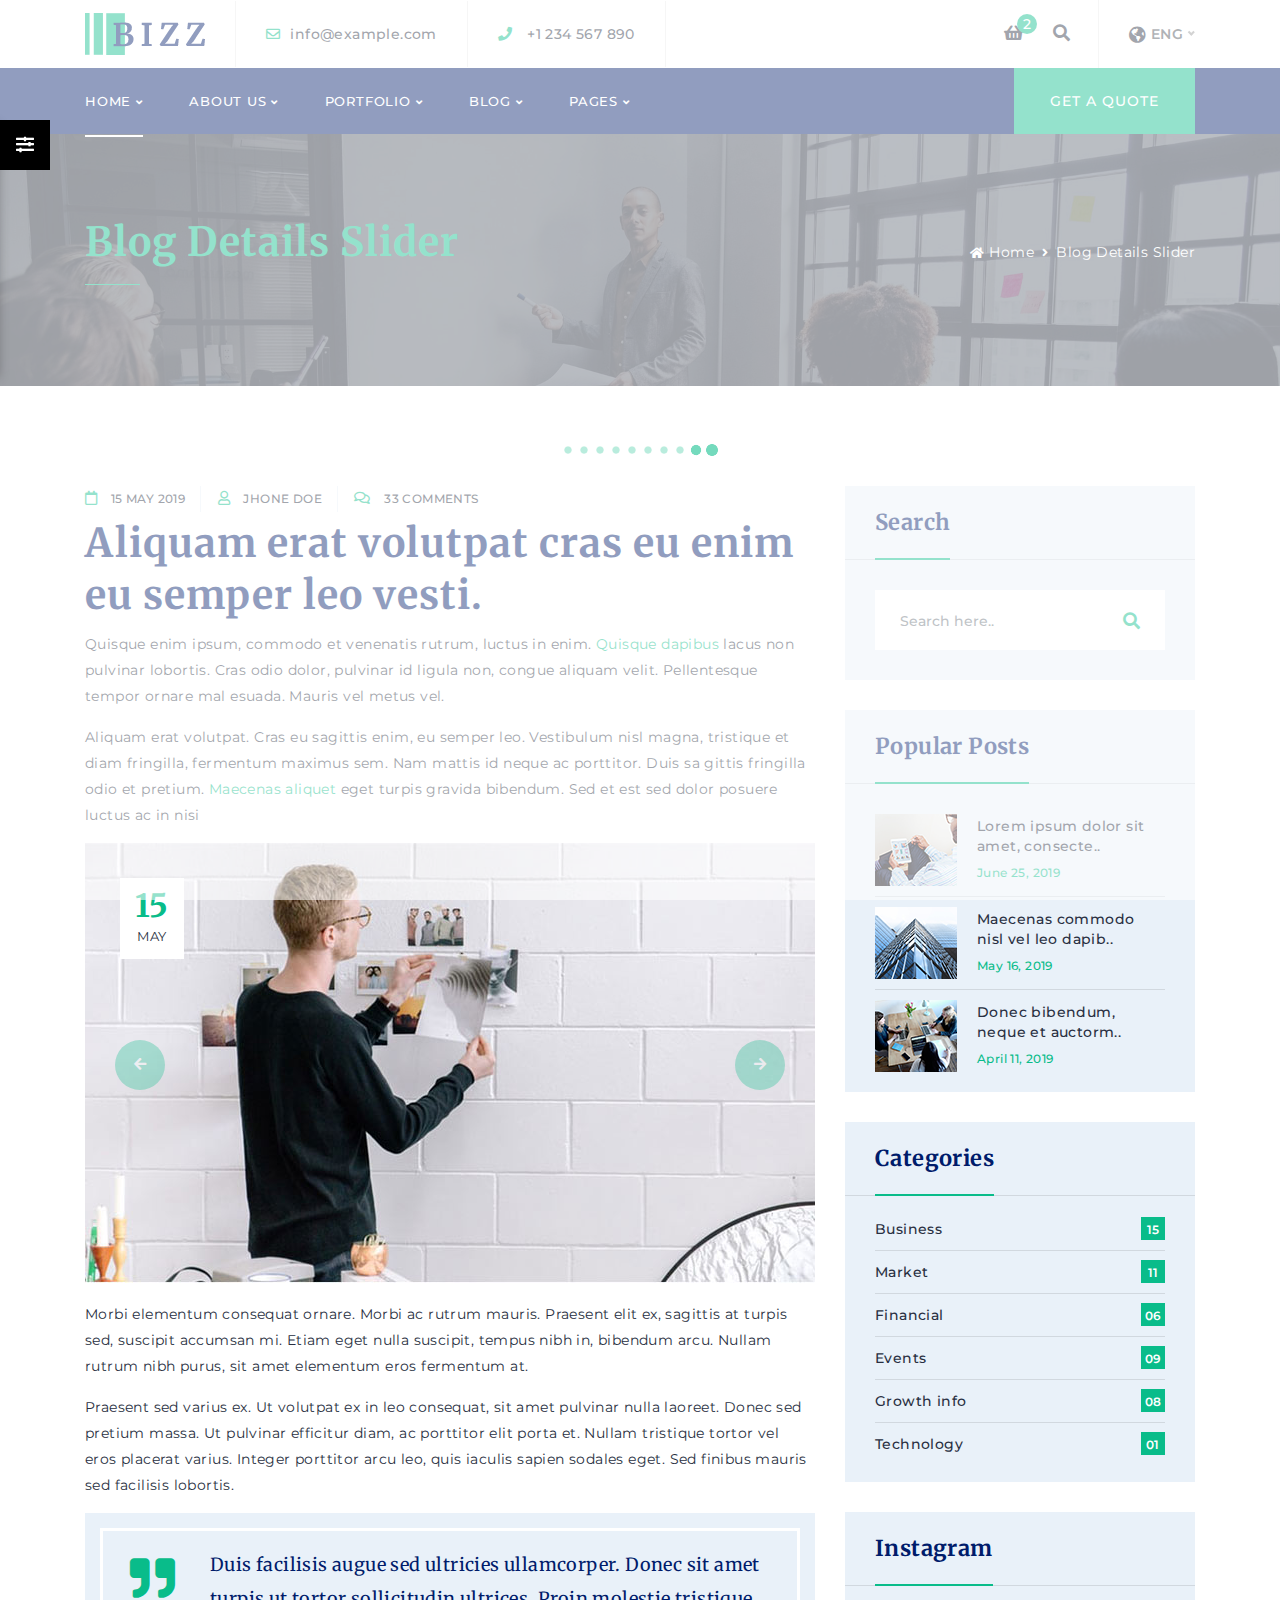
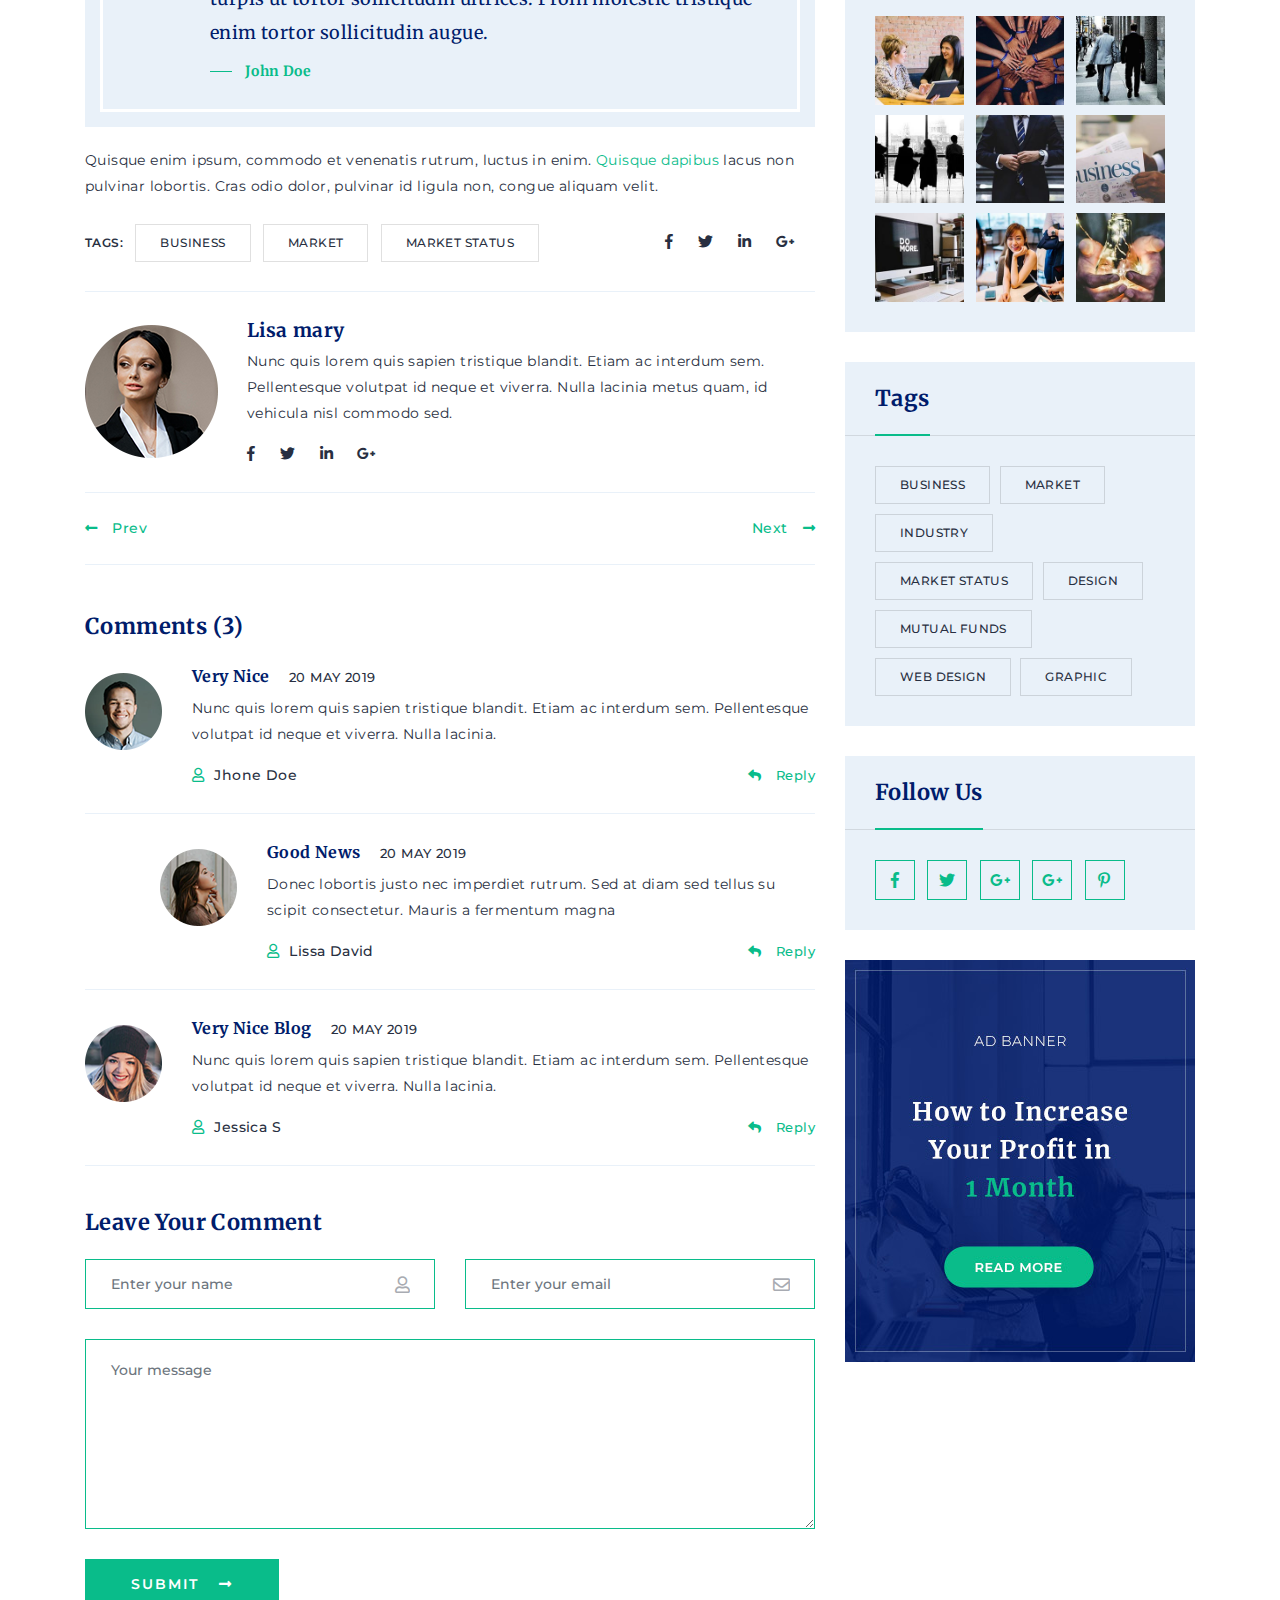
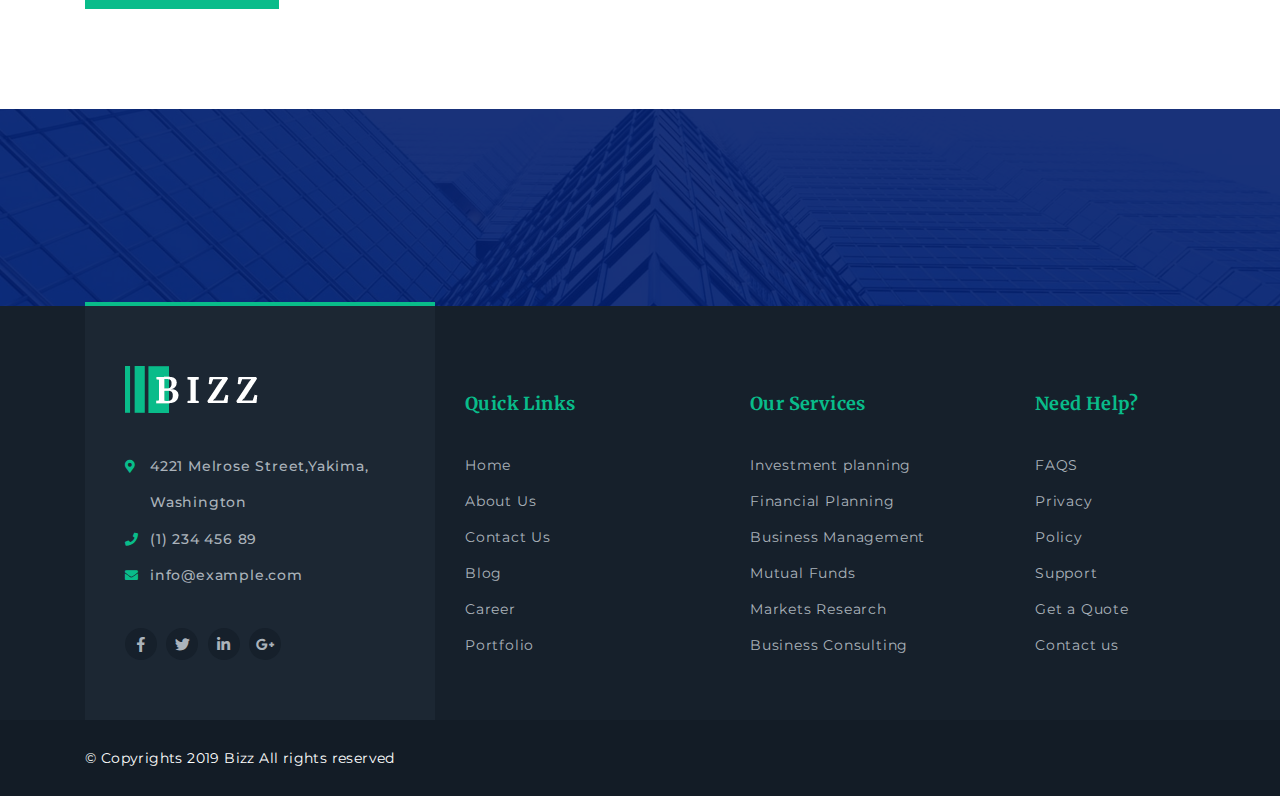
<file: Project assurance/blog-details-slider.html>
<!DOCTYPE html>
<html lang="en">


<head>
    <title>Bizz - Business Consulting and Agency HTML Template </title>
    <meta charset="utf-8">
    <meta name="description" content="">
    <meta name="viewport" content="width=device-width, initial-scale=1">
    <!-- Calling Favicon -->
    <link rel="shortcut icon" type="image/x-icon" href="img/favicon.png">
    <!-- Calling Favicon -->
    <!-- ********************* -->
    <!-- CSS files -->
    <link rel="stylesheet" href="css/bootstrap.min.css">
    <link rel="stylesheet" href="css/animate.css">
    <link rel="stylesheet" href="css/all.min.css">
    <link rel="stylesheet" href="css/owl.carousel.min.css">
    <link rel="stylesheet" href="css/nice-select.css">
    <link rel="stylesheet" href="css/magnific-popup.css">
    <link rel="stylesheet" href="css/meanmenu.css" media="all">
    <link rel="stylesheet" href="css/default.css">
    <link rel="stylesheet" href="css/style.css">
    <link rel="stylesheet" class="color-changing" href="css/color.css">
    <link rel="stylesheet" href="css/responsive.css">
    <!-- End CSS files -->
</head>

<body>
    <!-- Preloader start -->
    <div class="loader-page flex-center">
        <img src="img/loader.gif" alt="">
    </div>
    <!-- Preloader end -->
    <!-- Header start -->

    <header>
        <section class="top-header">
            <div class="container">
                <div class="row d-flex  align-items-center">
                    <div class="col-lg-8 col-md-7">
                        <div class="left-head-top d-flex">
                            <div class="contact-head logo-2">
                                <a href="#">
                                    <img src="img/logo/logo-2.png" alt="">
                                </a>
                            </div>
                            <div class="contact-head mail flex-center d-none d-lg-flex">
                                <a class="black f-500" href="mailto:info@example.com">
                                    <i class="far fa-envelope green mr-10"></i>info@example.com
                                </a>
                            </div>
                            <div class="contact-head phone flex-center d-none d-sm-flex">
                                <a class="black f-500" href="tel:1234567890">
                                    <i class="fas fa-phone green mr-15  mr-10"></i>+1 234 567 890
                                </a>
                            </div>
                        </div>
                    </div>
                    <div class="col-lg-4  col-md-5">
                        <div class="icon-links icon-links-top d-flex align-items-center">
                            <a href="#" class="shop-icon d-none d-md-block">
                                <i class="fas fa-shopping-basket black"></i>
                                <span class="count">2</span>
                            </a>
                            <a href="#" class="search-icon d-none d-md-block" data-toggle="modal" data-target="#searchModal">
                                <i class="fas fa-search black"></i>
                            </a>
                            <div class="language d-none d-md-flex pl-30 align-items-center">
                                <i class="fas fa-globe-americas mr-5"></i>
                                <select class="form-control lan-select" id="sel1">
                                    <option>ENG</option>
                                    <option>CA</option>
                                    <option>UK</option>
                                    <option>GE</option>
                                </select>
                            </div>
                        </div>
                    </div>
                </div>
            </div>
        </section>
        <section class="bottom-head transition-4 bg-blue">
            <div class="container ">
                <div class="row align-items-center no-gutters">
                    <div class="col-lg-9 text-left p-md-0">
                        <div class="menu-links-2">
                            <nav class="main-menu main-menu-2 white">
                                <ul>
                                    <li class="active">
                                        <a href="index-2.html">Home <i class="fas fa-angle-down"></i></a>
                                        <ul class="submenu">
                                            <li><a href="index-2.html">Home Page V1</a></li>
                                            <li><a href="index-3.html">Home Page V2</a></li>
                                            <li><a href="index-4.html">Home Page V3</a></li>
                                        </ul>
                                    </li>
                                    <li>
                                        <a href="about-us.html">About Us <i class="fas fa-angle-down"></i></a>
                                        <ul class="submenu">
                                            <li><a href="about-us.html">About Us</a></li>
                                            <li>
                                                <a href="team.html" class="sub-2">Our Team</a>
                                                <ul class="submenu">
                                                    <li><a href="team.html">Our Team V1</a></li>
                                                    <li><a href="team-2.html">Our Team V2</a></li>
                                                    <li><a href="team-3.html">Our Team V3</a></li>
                                                    <li><a href="team-detail.html">Team Single</a></li>
                                                </ul>
                                            </li>
                                            <li><a href="clients.html">Partners</a></li>
                                            <li>
                                                <a href="career.html" class="sub-2">Career</a>
                                                <ul class="submenu">
                                                    <li><a href="career.html">Career</a></li>
                                                    <li><a href="career-details.html">Career Detail</a></li>
                                                </ul>
                                            </li>
                                            <li>
                                                <a href="services.html" class="sub-2">Service</a>
                                                <ul class="submenu">
                                                    <li><a href="services.html">Service V1</a></li>
                                                    <li><a href="services-2.html">Service V2</a></li>
                                                    <li><a href="services-details.html">Service Detail</a></li>
                                                </ul>
                                            </li>
                                        </ul>
                                    </li>
                                    <li>
                                        <a href="portfolio-grid-3.html">Portfolio <i class="fas fa-angle-down"></i></a>
                                        <ul class="submenu">
                                            <li><a href="portfolio-grid-3.html">Portfolio Col 3</a></li>
                                            <li><a href="portfolio-grid-4.html">Portfolio Col 4</a></li>
                                            <li><a href="portfolio-masonty.html">Portfolio Masonry</a></li>
                                            <li><a href="portfolio-details.html">Portfolio Detail</a></li>
                                        </ul>
                                    </li>
                                    <li>
                                        <a href="#">Blog <i class="fas fa-angle-down"></i></a>
                                        <ul class="submenu">
                                            <li>
                                                <a href="blog-listing-standared.html" class="sub-2">Blog Listing</a>
                                                <ul class="submenu">
                                                    <li><a href="blog-listing-standared-2.html">Blog Standared </a></li>
                                                    <li><a href="blog-listing-standared-left.html">Blog Standared Sidebar Left</a></li>
                                                    <li><a href="blog-listing-nosidebar.html">Blog Standared No Sidebar</a></li>
                                                    <li><a href="blog-listing-masonty.html">Blog Masonry</a></li>
                                                    <li><a href="blog-listing-grid.html">Blog Grid</a></li>
                                                    <li><a href="blog-listing-grid-sidebar.html">Blog Grid Sidebar</a></li>
                                                    <li><a href="blog-listing-grid-2.html">Blog Grid 2</a></li>
                                                </ul>
                                            </li>

                                            <li>
                                                <a href="blog-details-image.html" class="sub-2">Blog Details</a>
                                                <ul class="submenu">
                                                    <li><a href="blog-details-image.html">Blog Detail Image</a></li>
                                                    <li><a href="blog-details-slider.html">Blog Detail Slider</a></li>
                                                    <li><a href="blog-details-video.html">Blog Detail Video</a></li>
                                                    <li><a href="blog-details-no-sidebar.html">Blog Detail No Sidebar</a></li>
                                                </ul>
                                            </li>

                                        </ul>
                                    </li>
                                    <li>
                                        <a href="#">Pages <i class="fas fa-angle-down"></i></a>
                                        <ul class="submenu">
                                            <li><a href="contact-us.html">Contact Us</a></li>
                                            <li><a href="faq.html">Faq</a></li>
                                            <li>
                                                <a href="pricing-1.html" class="sub-2">Pricing</a>
                                                <ul class="submenu">
                                                    <li><a href="pricing-1.html">Price V1</a></li>
                                                    <li><a href="pricing-2.html">Price V2</a></li>
                                                </ul>
                                            </li>
                                            <li><a href="login.html">Login</a></li>
                                            <li><a href="signup.html">Signup</a></li>
                                            <li><a href="testimonials.html">Testimonials</a></li>
                                            <li><a href="404.html">Error</a></li>
                                            <li><a href="coming-soon.html">Coming Soon</a></li>
                                            <li><a href="thank-you.html">Thank You Page</a></li>
                                            <li><a href="terms.html">Terms & Policy</a></li>
                                        </ul>
                                    </li>
                                </ul>
                            </nav>
                        </div>
                        <div class="mobile-menu-2"></div>
                    </div>
                    <div class="col-lg-3 text-right d-none d-lg-block">
                        <a href="#" class="btn btn-square-green uppercase height-btn z-5 bt-heighted blob-small">get a quote</a>
                    </div>
                </div>
            </div>
        </section>
    </header>

    <div class="search-popup modal" id="searchModal" tabindex="-1" role="dialog" aria-labelledby="searchModal" aria-hidden="true">
        <div class="modal-dialog modal-dialog-centered" role="document">
            <div class="modal-content">
                <div class="modal-body">
                    <form action="#">
                        <div class="form-group relative">
                            <input type="text" class="form-control input-search" id="search" placeholder="Search here...">
                            <i class="fas fa-search transform-v-center"></i>
                        </div>
                    </form>

                </div>
            </div>
        </div>
        <i class="fas fa-times close-search-modal" data-dismiss="modal" aria-label="Close"></i>
    </div>
    <!-- Header end -->

    <!-- immer banner start -->
    <section class="inner-banner pt-80 pb-95" style="background-image: url('img/banner/inner-banner.jpg');" data-overlay="7">
        <div class="container">
            <div class="row z-5 align-items-center">
                <div class="col-md-8 text-center text-md-left">
                    <h1 class="f-700 green">Blog Details Slider</h1>
                    <span class="green-line bg-green d-none d-md-inline-block"></span>
                </div>
                <div class="col-md-4 text-center text-md-right">
                    <nav aria-label="breadcrumb" class="banner-breadcump">
                        <ol class="breadcrumb justify-content-center">
                            <li class="breadcrumb-item"><a href="#"><i class="fas fa-home fs-12 mr-5"></i>Home</a></li>
                            <li class="breadcrumb-item active" aria-current="page">Blog Details Slider</li>
                        </ol>
                    </nav>
                </div>
            </div>
        </div>
    </section>

    <!-- blog details area start -->
    <section class="service-details pt-100 pb-100">
        <div class="container">
            <div class="row">
                <div class="col-xl-8 col-lg-7">
                    <!-- left part -->
                    <div class="left-blog-detail">
                        <div class="blog-by-info">
                            <ul class="list-inline fs-12">
                                <li class="list-inline-item pr-15">
                                    <i class="far fa-calendar mr-10 fs-14 green"></i> 15 MAY 2019</li>
                                <li class="list-inline-item pr-15">
                                    <i class="far fa-user mr-10 fs-14 green"></i> Jhone Doe</li>
                                <li class="list-inline-item pr-15">
                                    <i class="far fa-comments mr-10 fs-14 green"></i> 33 Comments</li>
                            </ul>
                        </div>
                        <h1 class="f-700 lh-13 mt-5 mb-10">Aliquam erat volutpat cras eu enim eu semper leo vesti.</h1>
                        <p>Quisque enim ipsum, commodo et venenatis rutrum, luctus in enim. <a href="#">Quisque dapibus</a> lacus non pulvinar lobortis. Cras odio dolor, pulvinar id ligula non, congue aliquam velit. Pellentesque tempor ornare mal esuada. Mauris vel metus vel.</p>
                        <p>Aliquam erat volutpat. Cras eu sagittis enim, eu semper leo. Vestibulum nisl magna, tristique et diam fringilla, fermentum maximus sem. Nam mattis id neque ac porttitor. Duis sa gittis fringilla odio et pretium. <a href="#">Maecenas aliquet</a> eget turpis gravida bibendum. Sed et est sed dolor posuere luctus ac in nisi</p>
                        <div class="blog-img-detail mb-15">
                            <div class="owl-carousel owl-theme slider-type-blog">
                                <div class="item">
                                    <img src="img/blog/blog-big2.jpg" alt="">
                                </div>
                                <div class="item">
                                    <img src="img/blog/blog-big1.jpg" alt="">
                                </div>
                                <div class="item">
                                    <img src="img/blog/blog-detail.jpg" alt="">
                                </div>
                            </div>
                            <div class="blog-date text-center">
                                <h2 class="day green mb-10 f-700">15</h2>
                                <p class="month mb-0">MAY</p>
                            </div>
                        </div>

                        <p>Morbi elementum consequat ornare. Morbi ac rutrum mauris. Praesent elit ex, sagittis at turpis sed, suscipit accumsan mi. Etiam eget nulla suscipit, tempus nibh in, bibendum arcu. Nullam rutrum nibh purus, sit amet elementum eros fermentum at. </p>

                        <p>Praesent sed varius ex. Ut volutpat ex in leo consequat, sit amet pulvinar nulla laoreet. Donec sed pretium massa. Ut pulvinar efficitur diam, ac porttitor elit porta et. Nullam tristique tortor vel eros placerat varius. Integer porttitor arcu leo, quis iaculis sapien sodales eget. Sed finibus mauris sed facilisis lobortis.</p>

                        <div class="block-quote-2 bg-light-white mb-20">
                            <i class="fas fa-quote-right green"></i>
                            <div class="block-quote-text z-5">
                                <p class="blue fs-18 lh-19 mb-0">Duis facilisis augue sed ultricies ullamcorper. Donec sit amet turpis ut tortor sollicitudin ultrices. Proin molestie tristique enim tortor sollicitudin augue.</p>
                                <span class="block-quote-by green mt-10 mb-10">John Doe</span>
                            </div>
                        </div>

                        <p>Quisque enim ipsum, commodo et venenatis rutrum, luctus in enim. <a href="#">Quisque dapibus</a> lacus non pulvinar lobortis. Cras odio dolor, pulvinar id ligula non, congue aliquam velit. </p>
                        <div class="row align-items-center">
                            <div class="col-xl-8 col-lg-12">
                                <ul class="tags list-inline mt-10">
                                    <li class="list-inline-item">
                                        <p class="fs-12 f-600">TAGS:</p>
                                    </li>
                                    <li class="list-inline-item"><a href="#" class="tag-link">BUSINESS</a></li>
                                    <li class="list-inline-item"><a href="#" class="tag-link">MARKET</a></li>
                                    <li class="list-inline-item"><a href="#" class="tag-link">MARKET STATUS</a></li>
                                </ul>
                            </div>
                            <div class="col-xl-4 col-lg-12 text-left text-xl-right mt-lg-20">
                                <ul class="social-icons black">
                                    <li>
                                        <a href="#"><i class="fab fa-facebook-f"></i></a>
                                    </li>
                                    <li>
                                        <a href="#"><i class="fab fa-twitter"></i></a>
                                    </li>
                                    <li>
                                        <a href="#"><i class="fab fa-linkedin-in"></i></a>
                                    </li>
                                    <li>
                                        <a href="#"><i class="fab fa-google-plus-g"></i></a>
                                    </li>
                                </ul>
                            </div>
                        </div>

                        <div class="hr-1 bg-light-white mb-25 mt-20"></div>
                        <!-- blog by -->
                        <div class="d-flex flex-column flex-sm-row align-items-center">
                            <div class="team-round">
                                <img src="img/team/team-round.png" alt="">
                            </div>
                            <div class="team-round-detail">
                                <h5 class="fs-19 f-700 mb-5">Lisa mary</h5>
                                <p class="mb-15">Nunc quis lorem quis sapien tristique blandit. Etiam ac interdum sem. Pellentesque volutpat id neque et viverra. Nulla lacinia metus quam, id vehicula nisl commodo sed. </p>
                                <ul class="social-icons black">
                                    <li>
                                        <a href="#"><i class="fab fa-facebook-f"></i></a>
                                    </li>
                                    <li>
                                        <a href="#"><i class="fab fa-twitter"></i></a>
                                    </li>
                                    <li>
                                        <a href="#"><i class="fab fa-linkedin-in"></i></a>
                                    </li>
                                    <li>
                                        <a href="#"><i class="fab fa-google-plus-g"></i></a>
                                    </li>
                                </ul>
                            </div>
                        </div>
                        <!-- next-prev button -->
                        <div class="d-flex pt-25 pb-25 mt-25 justify-content-between next-prev-button">
                            <a href="#" class="f-500">
                                <i class="fas fa-long-arrow-alt-left mr-15"></i>Prev
                            </a>
                            <a href="#" class="f-500">
                            Next<i class="fas fa-long-arrow-alt-right ml-15"></i>
                          </a>
                        </div>
                        <!-- comments -->
                        <div class="comments">
                            <h4 class="f-700 mt-45 mb-20">Comments (<span>3</span>)</h4>
                            <ul class="connent-lists">
                                <li>
                                    <div class="d-flex flex-column flex-sm-row">
                                        <div class="comment-image mt-10">
                                            <img src="img/team/team-round-small1.png" alt="">
                                        </div>
                                        <div class="comment-text">
                                            <div class="top-head">
                                                <h6 class="f-700">Very Nice</h6> <span class="comment-date">20 may 2019</span>
                                            </div>
                                            <p class="mt-5">Nunc quis lorem quis sapien tristique blandit. Etiam ac interdum sem. Pellentesque volutpat id neque et viverra. Nulla lacinia.</p>
                                            <div class="name-replay">
                                                <ul class="list-inline fs-12">
                                                    <li class="list-inline-item pr-15">
                                                        <i class="far fa-user mr-10 fs-14 green"></i>Jhone Doe</li>
                                                </ul>
                                                <a href="#" class="reply">
                                                    <i class="fas fa-reply mr-10"></i> Reply
                                                </a>
                                            </div>
                                        </div>
                                    </div>
                                </li>
                                <li class="replay-comment">
                                    <div class="d-flex flex-column flex-sm-row">
                                        <div class="comment-image mt-10">
                                            <img src="img/team/team-round-small2.png" alt="">
                                        </div>
                                        <div class="comment-text">
                                            <div class="top-head">
                                                <h6 class="f-700">Good News</h6> <span class="comment-date">20 may 2019</span>
                                            </div>
                                            <p class="mt-5">Donec lobortis justo nec imperdiet rutrum. Sed at diam sed tellus su scipit consectetur. Mauris a fermentum magna </p>
                                            <div class="name-replay">
                                                <ul class="list-inline fs-12">
                                                    <li class="list-inline-item pr-15">
                                                        <i class="far fa-user mr-10 fs-14 green"></i>Lissa David </li>
                                                </ul>
                                                <a href="#" class="reply">
                                                    <i class="fas fa-reply mr-10"></i> Reply
                                                </a>
                                            </div>
                                        </div>
                                    </div>
                                </li>
                                <li>
                                    <div class="d-flex flex-column flex-sm-row">
                                        <div class="comment-image mt-10">
                                            <img src="img/team/team-round-small3.png" alt="">
                                        </div>
                                        <div class="comment-text">
                                            <div class="top-head">
                                                <h6 class="f-700">Very Nice Blog</h6> <span class="comment-date">20 may 2019</span>
                                            </div>
                                            <p class="mt-5">Nunc quis lorem quis sapien tristique blandit. Etiam ac interdum sem. Pellentesque volutpat id neque et viverra. Nulla lacinia. </p>
                                            <div class="name-replay">
                                                <ul class="list-inline fs-12">
                                                    <li class="list-inline-item pr-15">
                                                        <i class="far fa-user mr-10 fs-14 green"></i>Jessica S </li>
                                                </ul>
                                                <a href="#" class="reply">
                                                    <i class="fas fa-reply mr-10"></i> Reply
                                                </a>
                                            </div>
                                        </div>
                                    </div>
                                </li>
                            </ul>
                        </div>

                        <div class="post-comment mb-md-60">
                            <h4 class="f-700 mt-40 mb-20">Leave Your Comment </h4>
                            <form action="#">
                                <div class="row">
                                    <div class="col-lg-6">
                                        <div class="form-group relative mb-30">
                                            <input type="text" class="form-control input-white green-border" id="name" placeholder="Enter your name">
                                            <i class="far fa-user transform-v-center"></i>
                                        </div>
                                    </div>
                                    <div class="col-lg-6">
                                        <div class="form-group relative mb-30">
                                            <input type="email" class="form-control input-white green-border" id="email" placeholder="Enter your email">
                                            <i class="far fa-envelope transform-v-center"></i>
                                        </div>
                                    </div>
                                    <div class="col-lg-12">
                                        <textarea class="form-control input-white green-border mb-30" name="message" id="message" cols="30" rows="7" placeholder="Your message"></textarea>
                                    </div>
                                    <div class="col-lg-12">
                                        <a href="#" class="btn btn-square">SUBMIT<i class="fas fa-long-arrow-alt-right ml-20"></i></a>
                                    </div>
                                </div>
                            </form>
                        </div>
                    </div>
                </div>
                <!-- right-part -->
                <div class="col-xl-4 col-lg-5">
                    <div class="right-box bg-light-white mb-30">
                        <div class="right-box-head">
                            <h4>Search</h4>
                        </div>
                        <div class="right-box-content">
                            <form action="#" class="relative mt-10 mb-10">
                                <input type="text" class="form-control input-white search-white" id="search2" placeholder="Search here..">
                                <i class="fas fa-search transform-v-center green"></i>
                            </form>
                        </div>
                    </div>

                    <div class="right-box bg-light-white mb-30">
                        <div class="right-box-head">
                            <h4>Popular Posts</h4>
                        </div>
                        <div class="right-box-content mt-10 mb-10">
                            <a href="#" class="popular-post d-flex align-items-center">
                                <div class="popular-post-img mr-20">
                                    <img src="img/blog/pplr-1.png" alt="">
                                    <div class="full-cover bg-green-op-8 transition-4">
                                        <i class="fas fa-external-link-alt transform-center"></i>
                                    </div>
                                </div>
                                <div class="popular-post-text">
                                    <p class="mb-5">Lorem ipsum dolor sit amet, consecte..</p>
                                    <span>June 25, 2019</span>
                                </div>
                            </a>
                            <a href="#" class="popular-post d-flex align-items-center">
                                <div class="popular-post-img mr-20">
                                    <img src="img/blog/pplr-2.png" alt="">
                                    <div class="full-cover bg-green-op-8 transition-4">
                                        <i class="fas fa-external-link-alt transform-center"></i>
                                    </div>
                                </div>
                                <div class="popular-post-text">
                                    <p class="mb-5">Maecenas commodo nisl vel leo dapib..</p>
                                    <span>May 16, 2019</span>
                                </div>
                            </a>
                            <a href="#" class="popular-post d-flex align-items-center">
                                <div class="popular-post-img mr-20">
                                    <img src="img/blog/pplr-3.png" alt="">
                                    <div class="full-cover bg-green-op-8 transition-4">
                                        <i class="fas fa-external-link-alt transform-center"></i>
                                    </div>
                                </div>
                                <div class="popular-post-text">
                                    <p class="mb-5">Donec bibendum, neque et auctorm..</p>
                                    <span>April 11, 2019</span>
                                </div>
                            </a>
                        </div>
                    </div>

                    <div class="right-box bg-light-white mb-30">
                        <div class="right-box-head">
                            <h4>Categories</h4>
                        </div>
                        <div class="right-box-content">
                            <div class="categories mb-5">
                                <ul>
                                    <li>
                                        <a href="#">Business<span class="count-number">15</span>
                                  </a>
                                    </li>
                                    <li>
                                        <a href="#">Market<span class="count-number">11</span>
                                  </a>
                                    </li>
                                    <li>
                                        <a href="#">Financial<span class="count-number">06</span>
                                  </a>
                                    </li>
                                    <li>
                                        <a href="#">Events<span class="count-number">09</span>
                                  </a>
                                    </li>
                                    <li>
                                        <a href="#">Growth info<span class="count-number">08</span>
                                  </a>
                                    </li>
                                    <li>
                                        <a href="#">Technology<span class="count-number">01</span>
                                  </a>
                                    </li>
                                </ul>
                            </div>
                        </div>
                    </div>

                    <div class="right-box bg-light-white mb-30">
                        <div class="right-box-head">
                            <h4>Instagram</h4>
                        </div>
                        <div class="right-box-content">
                            <div class="instagram mt-10 mb-10">
                                <div class="d-flex mb-10">
                                    <div class="each-gallery">
                                        <a class="gallery-links" href="img/gallery/gal1-big.jpg" title="Gallery description here">
                                            <img src="img/gallery/gal1.jpg" alt="">
                                            <div class="full-cover bg-green-op-8 transition-4">
                                                <i class="fas fa-expand-arrows-alt transform-center"></i>
                                            </div>
                                        </a>
                                    </div>
                                    <div class="each-gallery">
                                        <a class="gallery-links" href="img/gallery/gal2-big.jpg" title="Gallery description here">
                                            <img src="img/gallery/gal2.jpg" alt="">
                                            <div class="full-cover bg-green-op-8 transition-4">
                                                <i class="fas fa-expand-arrows-alt transform-center"></i>
                                            </div>
                                        </a>
                                    </div>
                                    <div class="each-gallery">
                                        <a class="gallery-links" href="img/gallery/gal3-big.jpg" title="Gallery description here">
                                            <img src="img/gallery/gal3.jpg" alt="">
                                            <div class="full-cover bg-green-op-8 transition-4">
                                                <i class="fas fa-expand-arrows-alt transform-center"></i>
                                            </div>
                                        </a>
                                    </div>
                                </div>

                                <div class="d-flex mb-10">
                                    <div class="each-gallery">
                                        <a class="gallery-links" href="img/gallery/gal4-big.jpg" title="Gallery description here">
                                            <img src="img/gallery/gal4.jpg" alt="">
                                            <div class="full-cover bg-green-op-8 transition-4">
                                                <i class="fas fa-expand-arrows-alt transform-center"></i>
                                            </div>
                                        </a>
                                    </div>
                                    <div class="each-gallery">
                                        <a class="gallery-links" href="img/gallery/gal5-big.jpg" title="Gallery description here">
                                            <img src="img/gallery/gal5.jpg" alt="">
                                            <div class="full-cover bg-green-op-8 transition-4">
                                                <i class="fas fa-expand-arrows-alt transform-center"></i>
                                            </div>
                                        </a>
                                    </div>
                                    <div class="each-gallery">
                                        <a class="gallery-links" href="img/gallery/gal6-big.jpg" title="Gallery description here">
                                            <img src="img/gallery/gal6.jpg" alt="">
                                            <div class="full-cover bg-green-op-8 transition-4">
                                                <i class="fas fa-expand-arrows-alt transform-center"></i>
                                            </div>
                                        </a>
                                    </div>
                                </div>

                                <div class="d-flex">
                                    <div class="each-gallery">
                                        <a class="gallery-links" href="img/gallery/gal7-big.jpg" title="Gallery description here">
                                            <img src="img/gallery/gal7.jpg" alt="">
                                            <div class="full-cover bg-green-op-8 transition-4">
                                                <i class="fas fa-expand-arrows-alt transform-center"></i>
                                            </div>
                                        </a>
                                    </div>
                                    <div class="each-gallery">
                                        <a class="gallery-links" href="img/gallery/gal8-big.jpg" title="Gallery description here">
                                            <img src="img/gallery/gal8.jpg" alt="">
                                            <div class="full-cover bg-green-op-8 transition-4">
                                                <i class="fas fa-expand-arrows-alt transform-center"></i>
                                            </div>
                                        </a>
                                    </div>
                                    <div class="each-gallery">
                                        <a class="gallery-links" href="img/gallery/gal9-big.jpg" title="Gallery description here">
                                            <img src="img/gallery/gal9.jpg" alt="">
                                            <div class="full-cover bg-green-op-8 transition-4">
                                                <i class="fas fa-expand-arrows-alt transform-center"></i>
                                            </div>
                                        </a>
                                    </div>
                                </div>
                            </div>
                        </div>
                    </div>

                    <div class="right-box bg-light-white mb-30">
                        <div class="right-box-head">
                            <h4>Tags</h4>
                        </div>
                        <div class="right-box-content">
                            <div class="tags-widget">
                                <ul class="tags list-inline mt-10">
                                    <li class="list-inline-item"><a href="#" class="tag-link">BUSINESS</a></li>
                                    <li class="list-inline-item"><a href="#" class="tag-link">MARKET</a></li>
                                    <li class="list-inline-item"><a href="#" class="tag-link">INDUSTRY</a></li>
                                    <li class="list-inline-item"><a href="#" class="tag-link">MARKET STATUS</a></li>
                                    <li class="list-inline-item"><a href="#" class="tag-link">DESIGN</a></li>
                                    <li class="list-inline-item"><a href="#" class="tag-link">MUTUAL FUNDS</a></li>
                                    <li class="list-inline-item"><a href="#" class="tag-link">WEB DESIGN</a></li>
                                    <li class="list-inline-item"><a href="#" class="tag-link">GRAPHIC</a></li>
                                </ul>
                            </div>
                        </div>
                    </div>

                    <div class="right-box bg-light-white mb-30">
                        <div class="right-box-head">
                            <h4>Follow Us</h4>
                        </div>
                        <div class="right-box-content">
                            <div class="social-profile mt-10 mb-10">
                                <a href="#" class="social-profile-box">
                                    <i class="fab fa-facebook-f"></i>
                                </a>
                                <a href="#" class="social-profile-box">
                                    <i class="fab fa-twitter"></i>
                                </a>
                                <a href="#" class="social-profile-box">
                                    <i class="fab fa-google-plus-g"></i>
                                </a>
                                <a href="#" class="social-profile-box">
                                    <i class="fab fa-google-plus-g"></i>
                                </a>
                                <a href="#" class="social-profile-box">
                                    <i class="fab fa-pinterest-p"></i>
                                </a>
                            </div>
                        </div>
                    </div>

                    <div class="right-box ad-banner bg-light-white mb-30">
                        <a href="#" class="d-block ">
                            <img src="img/service/ad-banner.jpg" class="w-100" alt="">
                        </a>
                    </div>
                </div>
            </div>
        </div>
    </section>
    <!-- Blog details area end -->

    <!-- cta area start -->
    <section class="cta pt-50 pb-50" style="background-image: url('img/bg/bg_cta.jpg');" data-overlay="9">
        <div class="container">
            <div class="row align-items-center">
                <div class="col-xl-4 col-lg-5 mb-md-20 text-center text-lg-left">
                    <h3 class="z-5 white f-700 lh-18 wow fadeInLeft">What type of challenge are you facing? 
              <span class="green italic">Let’s talk</span>
            </h3>
                </div>
                <div class="col-xl-8 col-lg-7 text-center text-lg-right z-5">
                    <a href="#" class="btn btn-square-white mr-20 mr-xs-00 d-block d-sm-inline-block mb-xs-15 wow fadeInUp">
                        <i class="fas fa-envelope mr-15"></i>info@example.com
                    </a>
                    <a href="tel:1234567890" class="btn btn-square-green d-block d-sm-inline-block blob-small wow fadeInUp">
                        <i class="fas fa-phone mr-15"></i>+1 234 567 890
                    </a>
                </div>
            </div>
        </div>
    </section>
    <!-- cta area end -->

    <!-- Footer area start -->
    <footer class="footer-area">
        <div class="container">
            <div class="row mb-sm-50 mb-xs-00">
                <div class="col-lg-4 z-5">
                    <div class="contact-area relative h-100 mr-lg-20 mr-md-00">
                        <div class="footer-logo mb-35">
                            <img src="img/logo/logo_footer.png" alt="">
                        </div>
                        <div class="contact-options mb-35">
                            <ul>
                                <li>
                                    <i class="fas fa-map-marker-alt green"></i>4221 Melrose Street,Yakima, Washington
                                </li>
                                <li>
                                    <i class="fas fa-phone green"></i>(1) 234 456 89
                                </li>
                                <li>
                                    <i class="fas fa-envelope green"></i>info@example.com
                                </li>
                            </ul>
                        </div>
                        <div class="social-links">
                            <ul class="social-icons">
                                <li>
                                    <a href="#"><i class="fab fa-facebook-f"></i></a>
                                </li>
                                <li>
                                    <a href="#"><i class="fab fa-twitter"></i></a>
                                </li>
                                <li>
                                    <a href="#"><i class="fab fa-linkedin-in"></i></a>
                                </li>
                                <li>
                                    <a href="#"><i class="fab fa-google-plus-g"></i></a>
                                </li>
                            </ul>
                        </div>
                    </div>
                </div>
                <div class="col-lg-3 col-sm-4">
                    <div class="footer-links pt-85 pt-md-50 mb-sm-70">
                        <h5 class="green f-700 mb-35">Quick Links</h5>
                        <ul class="links-list">
                            <li><a href="#">Home</a></li>
                            <li><a href="#">About Us</a></li>
                            <li><a href="#">Contact Us</a></li>
                            <li><a href="#">Blog</a></li>
                            <li><a href="#">Career</a></li>
                            <li><a href="#">Portfolio</a></li>
                        </ul>
                    </div>
                </div>
                <div class="col-lg-3 col-sm-4">
                    <div class="footer-links pt-85 pt-md-50 mb-sm-70">
                        <h5 class="green f-700 mb-35">Our Services</h5>
                        <ul class="links-list">
                            <li><a href="#">Investment planning</a></li>
                            <li><a href="#">Financial Planning</a></li>
                            <li><a href="#">Business Management</a></li>
                            <li><a href="#">Mutual Funds</a></li>
                            <li><a href="#">Markets Research</a></li>
                            <li><a href="#">Business Consulting</a></li>
                        </ul>
                    </div>
                </div>
                <div class="col-lg-2 col-sm-4">
                    <div class="footer-links pt-85 pt-md-50 mb-50" >
                        <h5 class="green f-700 mb-35">Need Help?</h5>
                        <ul class="links-list">
                            <li><a href="#">FAQS</a></li>
                            <li><a href="#">Privacy</a></li>
                            <li><a href="#">Policy</a></li>
                            <li><a href="#">Support</a></li>
                            <li><a href="#">Get a Quote</a></li>
                            <li><a href="#">Contact us</a></li>
                        </ul>
                    </div>
                </div>
            </div>
        </div>
        <section class="copyright pt-25 pb-25">
            <div class="container">
                <div class="row align-items-center">
                    <div class="col-xl-8">
                        <p class="mb-0 white">© Copyrights 2019 Bizz All rights reserved</p>
                    </div>
                    <div class="col-xl-4 text-right">
                        <a href="#" class="btn scroll-btn f-right flex-center z-25 opacity-0">
                            <i class="fas fa-arrow-up"></i>
                        </a>
                    </div>
                </div>
            </div>
        </section>
    </footer>
    <!-- Footer area end -->
    <!-- ********************* -->
     <!-- Theme skins -->
    <div class="color-theme transition-4">
        <div class="theme-switch">
            <span class="switch">
              <i class="fas fa-sliders-h"></i>
            </span>
        </div>
        <div class="theme-colors transition-4">
            <h4>Theme Skins:</h4>
            <ul class="theme-ul">
                <li>
                    <span class="each-color co1" data-color="css/color.css">
                        <img src="img/co-1.png" alt="">
                    </span>
                </li>
                <li>
                    <span class="each-color co2" data-color="css/color2.css">
                        <img src="img/co-2.png" alt="">
                    </span>
                </li>
                <li>
                    <span class="each-color co3" data-color="css/color3.css">
                        <img src="img/co-3.png" alt="">
                    </span>
                </li>
                <li>
                    <span class="each-color co4" data-color="css/color4.css">
                        <img src="img/co-4.png" alt="">
                    </span>
                </li>
                <li>
                    <span class="each-color co5" data-color="css/color5.css">
                        <img src="img/co-5.png" alt="">
                    </span>
                </li>
                <li>
                    <span class="each-color co6" data-color="css/color6.css">
                        <img src="img/co-6.png" alt="">
                    </span>
                </li>
            </ul>
            <p class="fs-13 "><b>Note: </b>This will not change any image colors (logo, icon colors..etc)</p>
        </div>
    </div>
    <!-- Theme skins -->
    <!-- JS Files -->
    <script src="js/modernizr-3.5.0.min.js"></script>
    <script src="js/jquery-1.12.4.min.js"></script>
    <script src="js/bootstrap.bundle.min.js"></script>
    <script src="js/owl.carousel.min.js"></script>
    <script src="js/jquery.magnific-popup.min.js"></script>
    <script src="js/jquery.nice-select.min.js"></script>
    <script src="js/jquery.waypoints.min.js"></script>
    <script src="js/jquery.counterup.min.js"></script>
    <script src="js/jquery.countdown.min.js"></script>
    <script src="js/lightslider.min.js"></script>
    <script src="js/wow.min.js"></script>
    <script src="js/isotope.pkgd.min.js"></script>
    <script src="js/jquery.meanmenu.min.js"></script>
    <script src="js/main.js"></script>
    <!-- JS Files end -->
</body>


</html>
</file>
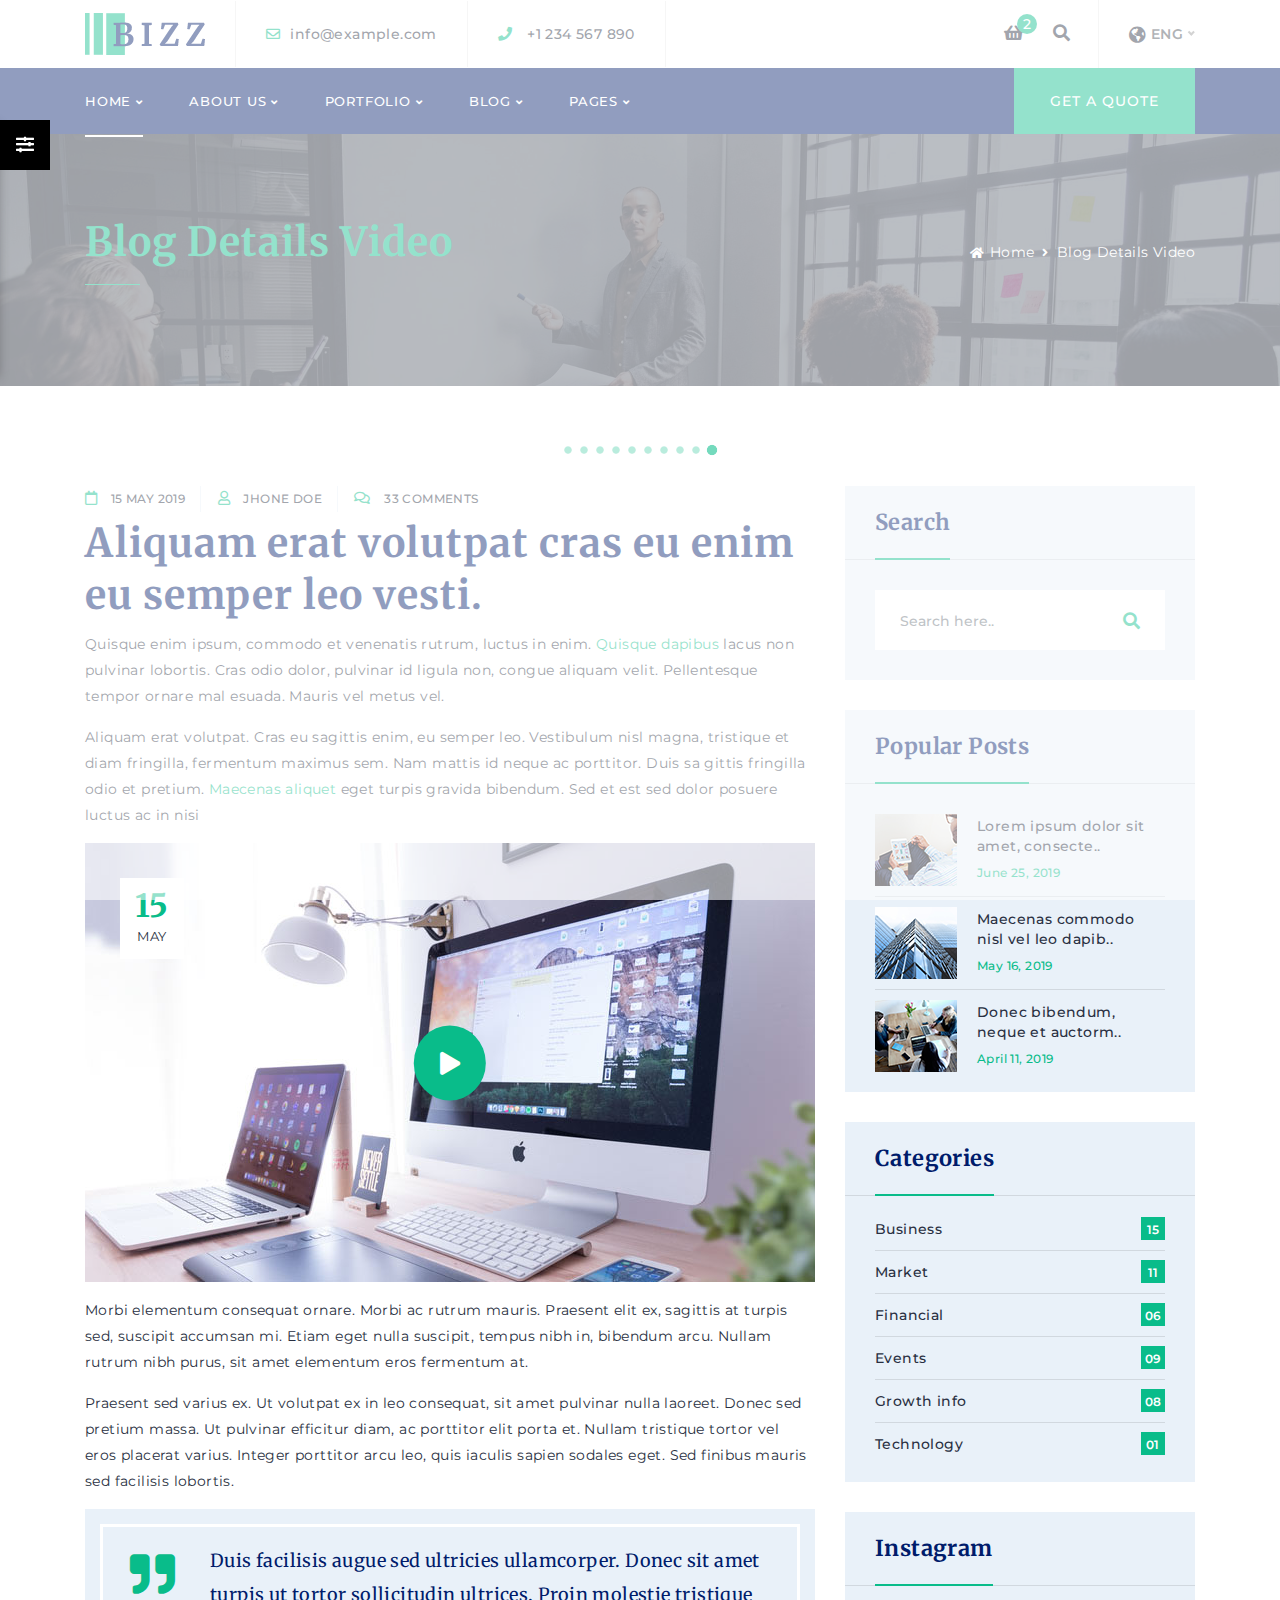
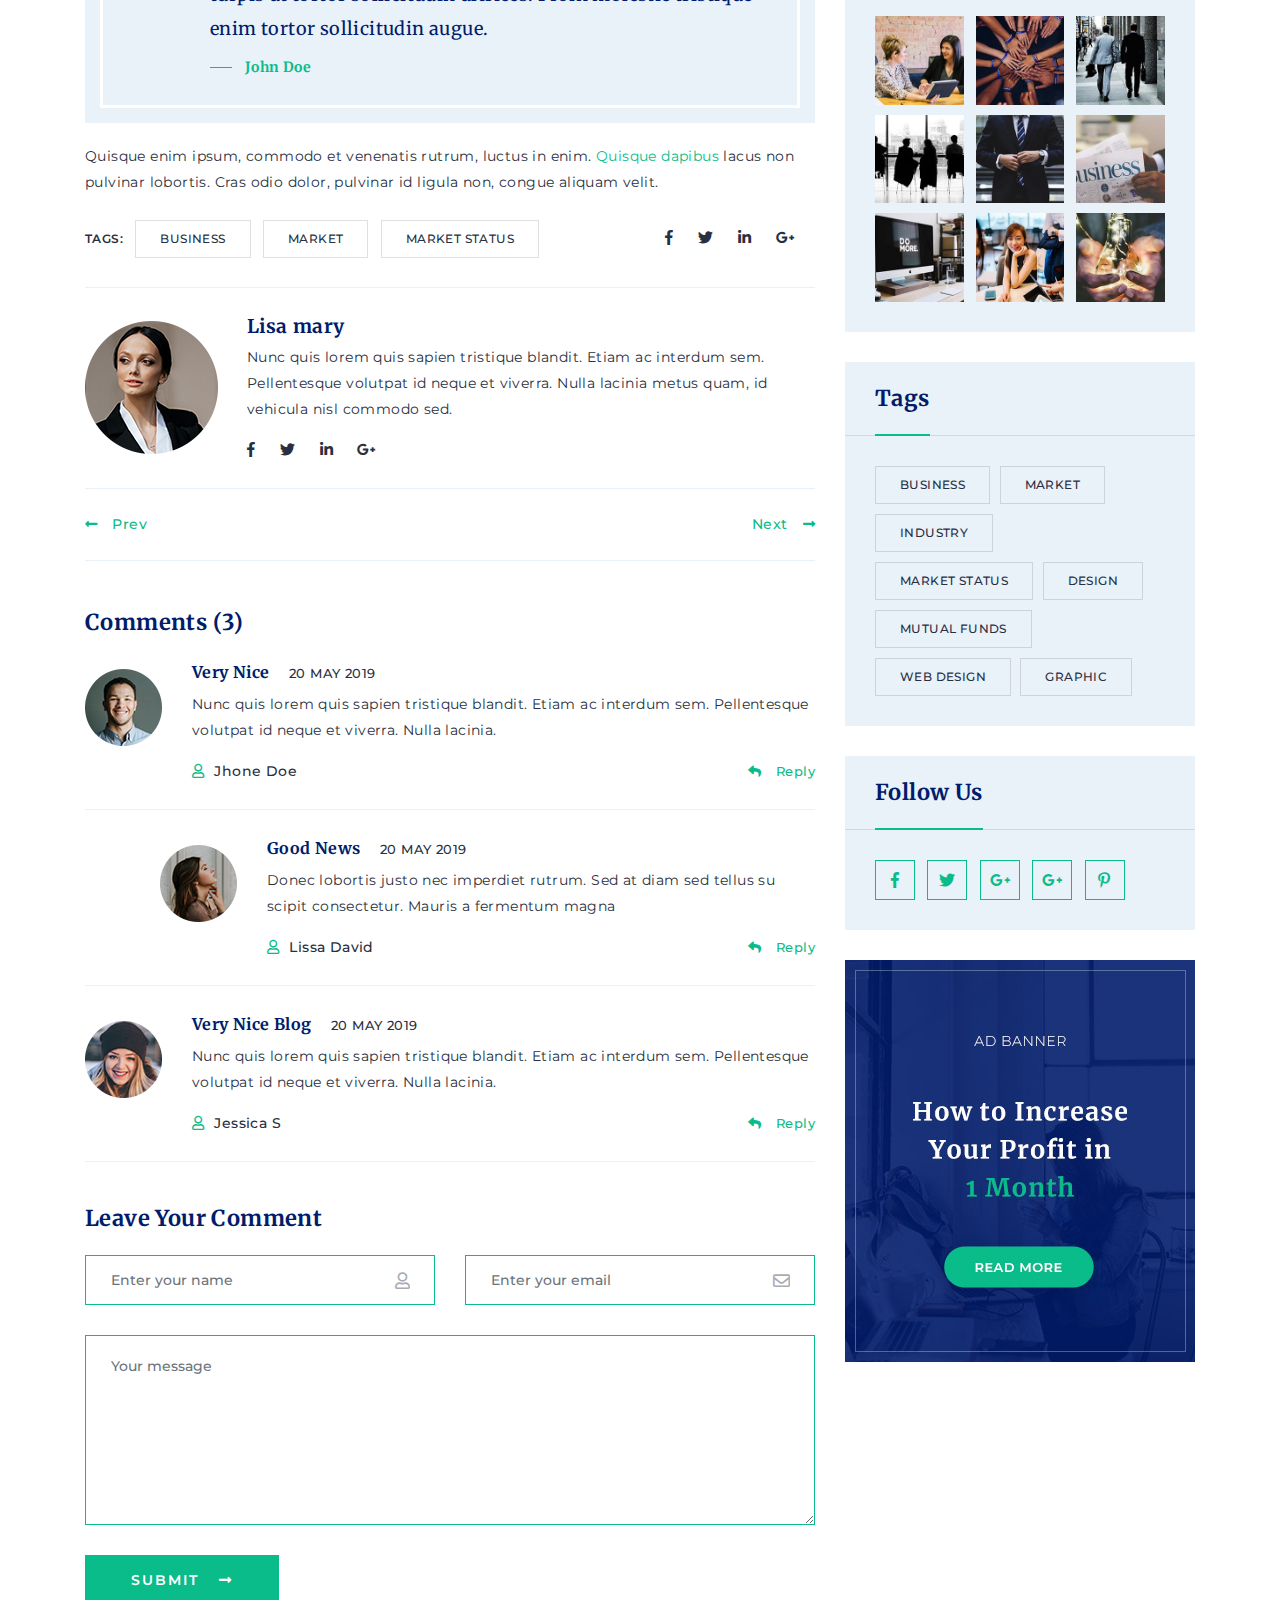
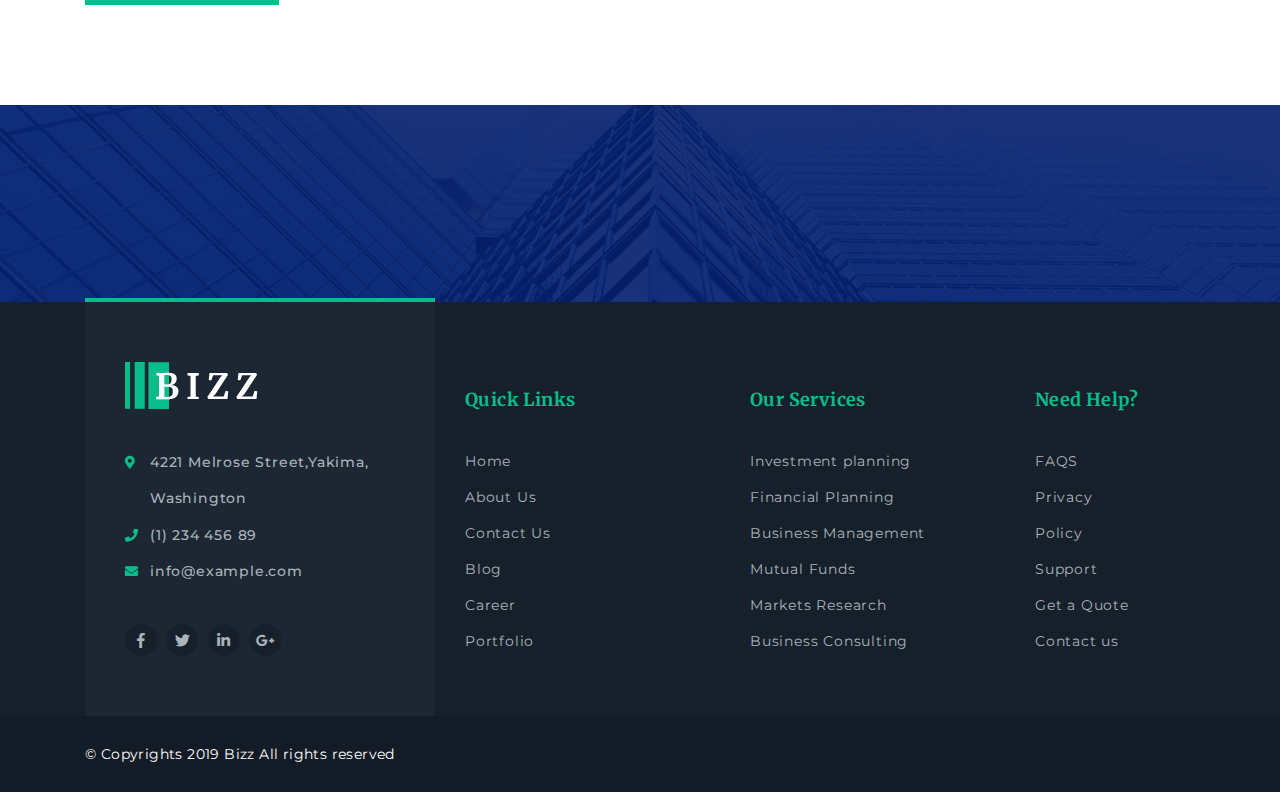
<file: Project assurance/blog-details-video.html>
<!DOCTYPE html>
<html lang="en">

<head>
    <title>Bizz - Business Consulting and Agency HTML Template </title>
    <meta charset="utf-8">
    <meta name="description" content="">
    <meta name="viewport" content="width=device-width, initial-scale=1">
    <!-- Calling Favicon -->
    <link rel="shortcut icon" type="image/x-icon" href="img/favicon.png">
    <!-- Calling Favicon -->
    <!-- ********************* -->
    <!-- CSS files -->
    <link rel="stylesheet" href="css/bootstrap.min.css">
    <link rel="stylesheet" href="css/animate.css">
    <link rel="stylesheet" href="css/all.min.css">
    <link rel="stylesheet" href="css/owl.carousel.min.css">
    <link rel="stylesheet" href="css/nice-select.css">
    <link rel="stylesheet" href="css/magnific-popup.css">
    <link rel="stylesheet" href="css/meanmenu.css" media="all">
    <link rel="stylesheet" href="css/default.css">
    <link rel="stylesheet" href="css/style.css">
    <link rel="stylesheet" class="color-changing" href="css/color.css">
    <link rel="stylesheet" href="css/responsive.css">
    <!-- End CSS files -->
</head>

<body>
    <!-- Preloader start -->
    <div class="loader-page flex-center">
        <img src="img/loader.gif" alt="">
    </div>
    <!-- Preloader end -->
    <!-- Header start -->

    <header>
        <section class="top-header">
            <div class="container">
                <div class="row d-flex  align-items-center">
                    <div class="col-lg-8 col-md-7">
                        <div class="left-head-top d-flex">
                            <div class="contact-head logo-2">
                                <a href="#">
                                    <img src="img/logo/logo-2.png" alt="">
                                </a>
                            </div>
                            <div class="contact-head mail flex-center d-none d-lg-flex">
                                <a class="black f-500" href="mailto:info@example.com">
                                    <i class="far fa-envelope green mr-10"></i>info@example.com
                                </a>
                            </div>
                            <div class="contact-head phone flex-center d-none d-sm-flex">
                                <a class="black f-500" href="tel:1234567890">
                                    <i class="fas fa-phone green mr-15  mr-10"></i>+1 234 567 890
                                </a>
                            </div>
                        </div>
                    </div>
                    <div class="col-lg-4  col-md-5">
                        <div class="icon-links icon-links-top d-flex align-items-center">
                            <a href="#" class="shop-icon d-none d-md-block">
                                <i class="fas fa-shopping-basket black"></i>
                                <span class="count">2</span>
                            </a>
                            <a href="#" class="search-icon d-none d-md-block" data-toggle="modal" data-target="#searchModal">
                                <i class="fas fa-search black"></i>
                            </a>
                            <div class="language d-none d-md-flex pl-30 align-items-center">
                                <i class="fas fa-globe-americas mr-5"></i>
                                <select class="form-control lan-select" id="sel1">
                                    <option>ENG</option>
                                    <option>CA</option>
                                    <option>UK</option>
                                    <option>GE</option>
                                </select>
                            </div>
                        </div>
                    </div>
                </div>
            </div>
        </section>
        <section class="bottom-head transition-4 bg-blue">
            <div class="container ">
                <div class="row align-items-center no-gutters">
                    <div class="col-lg-9 text-left p-md-0">
                        <div class="menu-links-2">
                            <nav class="main-menu main-menu-2 white">
                                <ul>
                                    <li class="active">
                                        <a href="index-2.html">Home <i class="fas fa-angle-down"></i></a>
                                        <ul class="submenu">
                                            <li><a href="index-2.html">Home Page V1</a></li>
                                            <li><a href="index-3.html">Home Page V2</a></li>
                                            <li><a href="index-4.html">Home Page V3</a></li>
                                        </ul>
                                    </li>
                                    <li>
                                        <a href="about-us.html">About Us <i class="fas fa-angle-down"></i></a>
                                        <ul class="submenu">
                                            <li><a href="about-us.html">About Us</a></li>
                                            <li>
                                                <a href="team.html" class="sub-2">Our Team</a>
                                                <ul class="submenu">
                                                    <li><a href="team.html">Our Team V1</a></li>
                                                    <li><a href="team-2.html">Our Team V2</a></li>
                                                    <li><a href="team-3.html">Our Team V3</a></li>
                                                    <li><a href="team-detail.html">Team Single</a></li>
                                                </ul>
                                            </li>
                                            <li><a href="clients.html">Partners</a></li>
                                            <li>
                                                <a href="career.html" class="sub-2">Career</a>
                                                <ul class="submenu">
                                                    <li><a href="career.html">Career</a></li>
                                                    <li><a href="career-details.html">Career Detail</a></li>
                                                </ul>
                                            </li>
                                            <li>
                                                <a href="services.html" class="sub-2">Service</a>
                                                <ul class="submenu">
                                                    <li><a href="services.html">Service V1</a></li>
                                                    <li><a href="services-2.html">Service V2</a></li>
                                                    <li><a href="services-details.html">Service Detail</a></li>
                                                </ul>
                                            </li>
                                        </ul>
                                    </li>
                                    <li>
                                        <a href="portfolio-grid-3.html">Portfolio <i class="fas fa-angle-down"></i></a>
                                        <ul class="submenu">
                                            <li><a href="portfolio-grid-3.html">Portfolio Col 3</a></li>
                                            <li><a href="portfolio-grid-4.html">Portfolio Col 4</a></li>
                                            <li><a href="portfolio-masonty.html">Portfolio Masonry</a></li>
                                            <li><a href="portfolio-details.html">Portfolio Detail</a></li>
                                        </ul>
                                    </li>
                                    <li>
                                        <a href="#">Blog <i class="fas fa-angle-down"></i></a>
                                        <ul class="submenu">
                                            <li>
                                                <a href="blog-listing-standared.html" class="sub-2">Blog Listing</a>
                                                <ul class="submenu">
                                                    <li><a href="blog-listing-standared-2.html">Blog Standared </a></li>
                                                    <li><a href="blog-listing-standared-left.html">Blog Standared Sidebar Left</a></li>
                                                    <li><a href="blog-listing-nosidebar.html">Blog Standared No Sidebar</a></li>
                                                    <li><a href="blog-listing-masonty.html">Blog Masonry</a></li>
                                                    <li><a href="blog-listing-grid.html">Blog Grid</a></li>
                                                    <li><a href="blog-listing-grid-sidebar.html">Blog Grid Sidebar</a></li>
                                                    <li><a href="blog-listing-grid-2.html">Blog Grid 2</a></li>
                                                </ul>
                                            </li>

                                            <li>
                                                <a href="blog-details-image.html" class="sub-2">Blog Details</a>
                                                <ul class="submenu">
                                                    <li><a href="blog-details-image.html">Blog Detail Image</a></li>
                                                    <li><a href="blog-details-slider.html">Blog Detail Slider</a></li>
                                                    <li><a href="blog-details-video.html">Blog Detail Video</a></li>
                                                    <li><a href="blog-details-no-sidebar.html">Blog Detail No Sidebar</a></li>
                                                </ul>
                                            </li>

                                        </ul>
                                    </li>
                                    <li>
                                        <a href="#">Pages <i class="fas fa-angle-down"></i></a>
                                        <ul class="submenu">
                                            <li><a href="contact-us.html">Contact Us</a></li>
                                            <li><a href="faq.html">Faq</a></li>
                                            <li>
                                                <a href="pricing-1.html" class="sub-2">Pricing</a>
                                                <ul class="submenu">
                                                    <li><a href="pricing-1.html">Price V1</a></li>
                                                    <li><a href="pricing-2.html">Price V2</a></li>
                                                </ul>
                                            </li>
                                            <li><a href="login.html">Login</a></li>
                                            <li><a href="signup.html">Signup</a></li>
                                            <li><a href="testimonials.html">Testimonials</a></li>
                                            <li><a href="404.html">Error</a></li>
                                            <li><a href="coming-soon.html">Coming Soon</a></li>
                                            <li><a href="thank-you.html">Thank You Page</a></li>
                                            <li><a href="terms.html">Terms & Policy</a></li>
                                        </ul>
                                    </li>
                                </ul>
                            </nav>
                        </div>
                        <div class="mobile-menu-2"></div>
                    </div>
                    <div class="col-lg-3 text-right d-none d-lg-block">
                        <a href="#" class="btn btn-square-green uppercase height-btn z-5 bt-heighted blob-small">get a quote</a>
                    </div>
                </div>
            </div>
        </section>
    </header>

    <div class="search-popup modal" id="searchModal" tabindex="-1" role="dialog" aria-labelledby="searchModal" aria-hidden="true">
        <div class="modal-dialog modal-dialog-centered" role="document">
            <div class="modal-content">
                <div class="modal-body">
                    <form action="#">
                        <div class="form-group relative">
                            <input type="text" class="form-control input-search" id="search" placeholder="Search here...">
                            <i class="fas fa-search transform-v-center"></i>
                        </div>
                    </form>

                </div>
            </div>
        </div>
        <i class="fas fa-times close-search-modal" data-dismiss="modal" aria-label="Close"></i>
    </div>
    <!-- Header end -->

    <!-- immer banner start -->
    <section class="inner-banner pt-80 pb-95" style="background-image: url('img/banner/inner-banner.jpg');" data-overlay="7">
        <div class="container">
            <div class="row z-5 align-items-center">
                <div class="col-md-8 text-center text-md-left">
                    <h1 class="f-700 green">Blog Details Video</h1>
                    <span class="green-line bg-green d-none d-md-inline-block"></span>
                </div>
                <div class="col-md-4 text-center text-md-right">
                    <nav aria-label="breadcrumb" class="banner-breadcump">
                        <ol class="breadcrumb justify-content-center">
                            <li class="breadcrumb-item"><a href="#"><i class="fas fa-home fs-12 mr-5"></i>Home</a></li>
                            <li class="breadcrumb-item active" aria-current="page">Blog Details Video</li>
                        </ol>
                    </nav>
                </div>
            </div>
        </div>
    </section>

    <!-- blog details area start -->
    <section class="service-details pt-100 pb-100">
        <div class="container">
            <div class="row">
                <div class="col-xl-8 col-lg-7">
                    <!-- left part -->
                    <div class="left-blog-detail">
                        <div class="blog-by-info">
                            <ul class="list-inline fs-12">
                                <li class="list-inline-item pr-15">
                                    <i class="far fa-calendar mr-10 fs-14 green"></i> 15 MAY 2019</li>
                                <li class="list-inline-item pr-15">
                                    <i class="far fa-user mr-10 fs-14 green"></i> Jhone Doe</li>
                                <li class="list-inline-item pr-15">
                                    <i class="far fa-comments mr-10 fs-14 green"></i> 33 Comments</li>
                            </ul>
                        </div>
                        <h1 class="f-700 lh-13 mt-5 mb-10">Aliquam erat volutpat cras eu enim eu semper leo vesti.</h1>
                        <p>Quisque enim ipsum, commodo et venenatis rutrum, luctus in enim. <a href="#">Quisque dapibus</a> lacus non pulvinar lobortis. Cras odio dolor, pulvinar id ligula non, congue aliquam velit. Pellentesque tempor ornare mal esuada. Mauris vel metus vel.</p>
                        <p>Aliquam erat volutpat. Cras eu sagittis enim, eu semper leo. Vestibulum nisl magna, tristique et diam fringilla, fermentum maximus sem. Nam mattis id neque ac porttitor. Duis sa gittis fringilla odio et pretium. <a href="#">Maecenas aliquet</a> eget turpis gravida bibendum. Sed et est sed dolor posuere luctus ac in nisi</p>
                        <div class="blog-img-detail mb-15">
                            <img src="img/blog/blog-big1.jpg" alt="">
                            <div class="blog-date text-center">
                                <h2 class="day green mb-10 f-700">15</h2>
                                <p class="month mb-0">MAY</p>
                            </div>
                            <div class="blob green transform-center">
                                <a href="https://www.youtube.com/watch?v=qtQgbdmIO30" class="popup-video"> <i class="fas fa-play"></i></a>
                            </div>
                        </div>

                        <p>Morbi elementum consequat ornare. Morbi ac rutrum mauris. Praesent elit ex, sagittis at turpis sed, suscipit accumsan mi. Etiam eget nulla suscipit, tempus nibh in, bibendum arcu. Nullam rutrum nibh purus, sit amet elementum eros fermentum at. </p>

                        <p>Praesent sed varius ex. Ut volutpat ex in leo consequat, sit amet pulvinar nulla laoreet. Donec sed pretium massa. Ut pulvinar efficitur diam, ac porttitor elit porta et. Nullam tristique tortor vel eros placerat varius. Integer porttitor arcu leo, quis iaculis sapien sodales eget. Sed finibus mauris sed facilisis lobortis.</p>

                        <div class="block-quote-2 bg-light-white mb-20">
                            <i class="fas fa-quote-right green"></i>
                            <div class="block-quote-text z-5">
                                <p class="blue fs-18 lh-19 mb-0">Duis facilisis augue sed ultricies ullamcorper. Donec sit amet turpis ut tortor sollicitudin ultrices. Proin molestie tristique enim tortor sollicitudin augue.</p>
                                <span class="block-quote-by green mt-10 mb-10">John Doe</span>
                            </div>
                        </div>

                        <p>Quisque enim ipsum, commodo et venenatis rutrum, luctus in enim. <a href="#">Quisque dapibus</a> lacus non pulvinar lobortis. Cras odio dolor, pulvinar id ligula non, congue aliquam velit. </p>
                        <div class="row align-items-center">
                            <div class="col-xl-8 col-lg-12">
                                <ul class="tags list-inline mt-10">
                                    <li class="list-inline-item">
                                        <p class="fs-12 f-600">TAGS:</p>
                                    </li>
                                    <li class="list-inline-item"><a href="#" class="tag-link">BUSINESS</a></li>
                                    <li class="list-inline-item"><a href="#" class="tag-link">MARKET</a></li>
                                    <li class="list-inline-item"><a href="#" class="tag-link">MARKET STATUS</a></li>
                                </ul>
                            </div>
                            <div class="col-xl-4 col-lg-12 text-left text-xl-right mt-lg-20">
                                <ul class="social-icons black">
                                    <li>
                                        <a href="#"><i class="fab fa-facebook-f"></i></a>
                                    </li>
                                    <li>
                                        <a href="#"><i class="fab fa-twitter"></i></a>
                                    </li>
                                    <li>
                                        <a href="#"><i class="fab fa-linkedin-in"></i></a>
                                    </li>
                                    <li>
                                        <a href="#"><i class="fab fa-google-plus-g"></i></a>
                                    </li>
                                </ul>
                            </div>
                        </div>

                        <div class="hr-1 bg-light-white mb-25 mt-20"></div>
                        <!-- blog by -->
                        <div class="d-flex flex-column flex-sm-row align-items-center">
                            <div class="team-round">
                                <img src="img/team/team-round.png" alt="">
                            </div>
                            <div class="team-round-detail">
                                <h5 class="fs-19 f-700 mb-5">Lisa mary</h5>
                                <p class="mb-15">Nunc quis lorem quis sapien tristique blandit. Etiam ac interdum sem. Pellentesque volutpat id neque et viverra. Nulla lacinia metus quam, id vehicula nisl commodo sed. </p>
                                <ul class="social-icons black">
                                    <li>
                                        <a href="#"><i class="fab fa-facebook-f"></i></a>
                                    </li>
                                    <li>
                                        <a href="#"><i class="fab fa-twitter"></i></a>
                                    </li>
                                    <li>
                                        <a href="#"><i class="fab fa-linkedin-in"></i></a>
                                    </li>
                                    <li>
                                        <a href="#"><i class="fab fa-google-plus-g"></i></a>
                                    </li>
                                </ul>
                            </div>
                        </div>
                        <!-- next-prev button -->
                        <div class="d-flex pt-25 pb-25 mt-25 justify-content-between next-prev-button">
                            <a href="#" class="f-500">
                                <i class="fas fa-long-arrow-alt-left mr-15"></i>Prev
                            </a>
                            <a href="#" class="f-500">
                            Next<i class="fas fa-long-arrow-alt-right ml-15"></i>
                          </a>
                        </div>
                        <!-- comments -->
                        <div class="comments">
                            <h4 class="f-700 mt-45 mb-20">Comments (<span>3</span>)</h4>
                            <ul class="connent-lists">
                                <li>
                                    <div class="d-flex flex-column flex-sm-row">
                                        <div class="comment-image mt-10">
                                            <img src="img/team/team-round-small1.png" alt="">
                                        </div>
                                        <div class="comment-text">
                                            <div class="top-head">
                                                <h6 class="f-700">Very Nice</h6> <span class="comment-date">20 may 2019</span>
                                            </div>
                                            <p class="mt-5">Nunc quis lorem quis sapien tristique blandit. Etiam ac interdum sem. Pellentesque volutpat id neque et viverra. Nulla lacinia.</p>
                                            <div class="name-replay">
                                                <ul class="list-inline fs-12">
                                                    <li class="list-inline-item pr-15">
                                                        <i class="far fa-user mr-10 fs-14 green"></i>Jhone Doe</li>
                                                </ul>
                                                <a href="#" class="reply">
                                                    <i class="fas fa-reply mr-10"></i> Reply
                                                </a>
                                            </div>
                                        </div>
                                    </div>
                                </li>
                                <li class="replay-comment">
                                    <div class="d-flex flex-column flex-sm-row">
                                        <div class="comment-image mt-10">
                                            <img src="img/team/team-round-small2.png" alt="">
                                        </div>
                                        <div class="comment-text">
                                            <div class="top-head">
                                                <h6 class="f-700">Good News</h6> <span class="comment-date">20 may 2019</span>
                                            </div>
                                            <p class="mt-5">Donec lobortis justo nec imperdiet rutrum. Sed at diam sed tellus su scipit consectetur. Mauris a fermentum magna </p>
                                            <div class="name-replay">
                                                <ul class="list-inline fs-12">
                                                    <li class="list-inline-item pr-15">
                                                        <i class="far fa-user mr-10 fs-14 green"></i>Lissa David </li>
                                                </ul>
                                                <a href="#" class="reply">
                                                    <i class="fas fa-reply mr-10"></i> Reply
                                                </a>
                                            </div>
                                        </div>
                                    </div>
                                </li>
                                <li>
                                    <div class="d-flex flex-column flex-sm-row">
                                        <div class="comment-image mt-10">
                                            <img src="img/team/team-round-small3.png" alt="">
                                        </div>
                                        <div class="comment-text">
                                            <div class="top-head">
                                                <h6 class="f-700">Very Nice Blog</h6> <span class="comment-date">20 may 2019</span>
                                            </div>
                                            <p class="mt-5">Nunc quis lorem quis sapien tristique blandit. Etiam ac interdum sem. Pellentesque volutpat id neque et viverra. Nulla lacinia. </p>
                                            <div class="name-replay">
                                                <ul class="list-inline fs-12">
                                                    <li class="list-inline-item pr-15">
                                                        <i class="far fa-user mr-10 fs-14 green"></i>Jessica S </li>
                                                </ul>
                                                <a href="#" class="reply">
                                                    <i class="fas fa-reply mr-10"></i> Reply
                                                </a>
                                            </div>
                                        </div>
                                    </div>
                                </li>
                            </ul>
                        </div>

                        <div class="post-comment mb-md-60">
                            <h4 class="f-700 mt-40 mb-20">Leave Your Comment </h4>
                            <form action="#">
                                <div class="row">
                                    <div class="col-lg-6">
                                        <div class="form-group relative mb-30">
                                            <input type="text" class="form-control input-white green-border" id="name" placeholder="Enter your name">
                                            <i class="far fa-user transform-v-center"></i>
                                        </div>
                                    </div>
                                    <div class="col-lg-6">
                                        <div class="form-group relative mb-30">
                                            <input type="email" class="form-control input-white green-border" id="email" placeholder="Enter your email">
                                            <i class="far fa-envelope transform-v-center"></i>
                                        </div>
                                    </div>
                                    <div class="col-lg-12">
                                        <textarea class="form-control input-white green-border mb-30" name="message" id="message" cols="30" rows="7" placeholder="Your message"></textarea>
                                    </div>
                                    <div class="col-lg-12">
                                        <a href="#" class="btn btn-square">SUBMIT<i class="fas fa-long-arrow-alt-right ml-20"></i></a>
                                    </div>
                                </div>
                            </form>
                        </div>
                    </div>
                </div>
                <!-- right-part -->
                <div class="col-xl-4 col-lg-5">
                    <div class="right-box bg-light-white mb-30">
                        <div class="right-box-head">
                            <h4>Search</h4>
                        </div>
                        <div class="right-box-content">
                            <form action="#" class="relative mt-10 mb-10">
                                <input type="text" class="form-control input-white search-white" id="search2" placeholder="Search here..">
                                <i class="fas fa-search transform-v-center green"></i>
                            </form>
                        </div>
                    </div>

                    <div class="right-box bg-light-white mb-30">
                        <div class="right-box-head">
                            <h4>Popular Posts</h4>
                        </div>
                        <div class="right-box-content mt-10 mb-10">
                            <a href="#" class="popular-post d-flex align-items-center">
                                <div class="popular-post-img mr-20">
                                    <img src="img/blog/pplr-1.png" alt="">
                                    <div class="full-cover bg-green-op-8 transition-4">
                                        <i class="fas fa-external-link-alt transform-center"></i>
                                    </div>
                                </div>
                                <div class="popular-post-text">
                                    <p class="mb-5">Lorem ipsum dolor sit amet, consecte..</p>
                                    <span>June 25, 2019</span>
                                </div>
                            </a>
                            <a href="#" class="popular-post d-flex align-items-center">
                                <div class="popular-post-img mr-20">
                                    <img src="img/blog/pplr-2.png" alt="">
                                    <div class="full-cover bg-green-op-8 transition-4">
                                        <i class="fas fa-external-link-alt transform-center"></i>
                                    </div>
                                </div>
                                <div class="popular-post-text">
                                    <p class="mb-5">Maecenas commodo nisl vel leo dapib..</p>
                                    <span>May 16, 2019</span>
                                </div>
                            </a>
                            <a href="#" class="popular-post d-flex align-items-center">
                                <div class="popular-post-img mr-20">
                                    <img src="img/blog/pplr-3.png" alt="">
                                    <div class="full-cover bg-green-op-8 transition-4">
                                        <i class="fas fa-external-link-alt transform-center"></i>
                                    </div>
                                </div>
                                <div class="popular-post-text">
                                    <p class="mb-5">Donec bibendum, neque et auctorm..</p>
                                    <span>April 11, 2019</span>
                                </div>
                            </a>
                        </div>
                    </div>

                    <div class="right-box bg-light-white mb-30">
                        <div class="right-box-head">
                            <h4>Categories</h4>
                        </div>
                        <div class="right-box-content">
                            <div class="categories mb-5">
                                <ul>
                                    <li>
                                        <a href="#">Business<span class="count-number">15</span>
                                  </a>
                                    </li>
                                    <li>
                                        <a href="#">Market<span class="count-number">11</span>
                                  </a>
                                    </li>
                                    <li>
                                        <a href="#">Financial<span class="count-number">06</span>
                                  </a>
                                    </li>
                                    <li>
                                        <a href="#">Events<span class="count-number">09</span>
                                  </a>
                                    </li>
                                    <li>
                                        <a href="#">Growth info<span class="count-number">08</span>
                                  </a>
                                    </li>
                                    <li>
                                        <a href="#">Technology<span class="count-number">01</span>
                                  </a>
                                    </li>
                                </ul>
                            </div>
                        </div>
                    </div>

                    <div class="right-box bg-light-white mb-30">
                        <div class="right-box-head">
                            <h4>Instagram</h4>
                        </div>
                        <div class="right-box-content">
                            <div class="instagram mt-10 mb-10">
                                <div class="d-flex mb-10">
                                    <div class="each-gallery">
                                        <a class="gallery-links" href="img/gallery/gal1-big.jpg" title="Gallery description here">
                                            <img src="img/gallery/gal1.jpg" alt="">
                                            <div class="full-cover bg-green-op-8 transition-4">
                                                <i class="fas fa-expand-arrows-alt transform-center"></i>
                                            </div>
                                        </a>
                                    </div>
                                    <div class="each-gallery">
                                        <a class="gallery-links" href="img/gallery/gal2-big.jpg" title="Gallery description here">
                                            <img src="img/gallery/gal2.jpg" alt="">
                                            <div class="full-cover bg-green-op-8 transition-4">
                                                <i class="fas fa-expand-arrows-alt transform-center"></i>
                                            </div>
                                        </a>
                                    </div>
                                    <div class="each-gallery">
                                        <a class="gallery-links" href="img/gallery/gal3-big.jpg" title="Gallery description here">
                                            <img src="img/gallery/gal3.jpg" alt="">
                                            <div class="full-cover bg-green-op-8 transition-4">
                                                <i class="fas fa-expand-arrows-alt transform-center"></i>
                                            </div>
                                        </a>
                                    </div>
                                </div>

                                <div class="d-flex mb-10">
                                    <div class="each-gallery">
                                        <a class="gallery-links" href="img/gallery/gal4-big.jpg" title="Gallery description here">
                                            <img src="img/gallery/gal4.jpg" alt="">
                                            <div class="full-cover bg-green-op-8 transition-4">
                                                <i class="fas fa-expand-arrows-alt transform-center"></i>
                                            </div>
                                        </a>
                                    </div>
                                    <div class="each-gallery">
                                        <a class="gallery-links" href="img/gallery/gal5-big.jpg" title="Gallery description here">
                                            <img src="img/gallery/gal5.jpg" alt="">
                                            <div class="full-cover bg-green-op-8 transition-4">
                                                <i class="fas fa-expand-arrows-alt transform-center"></i>
                                            </div>
                                        </a>
                                    </div>
                                    <div class="each-gallery">
                                        <a class="gallery-links" href="img/gallery/gal6-big.jpg" title="Gallery description here">
                                            <img src="img/gallery/gal6.jpg" alt="">
                                            <div class="full-cover bg-green-op-8 transition-4">
                                                <i class="fas fa-expand-arrows-alt transform-center"></i>
                                            </div>
                                        </a>
                                    </div>
                                </div>

                                <div class="d-flex">
                                    <div class="each-gallery">
                                        <a class="gallery-links" href="img/gallery/gal7-big.jpg" title="Gallery description here">
                                            <img src="img/gallery/gal7.jpg" alt="">
                                            <div class="full-cover bg-green-op-8 transition-4">
                                                <i class="fas fa-expand-arrows-alt transform-center"></i>
                                            </div>
                                        </a>
                                    </div>
                                    <div class="each-gallery">
                                        <a class="gallery-links" href="img/gallery/gal8-big.jpg" title="Gallery description here">
                                            <img src="img/gallery/gal8.jpg" alt="">
                                            <div class="full-cover bg-green-op-8 transition-4">
                                                <i class="fas fa-expand-arrows-alt transform-center"></i>
                                            </div>
                                        </a>
                                    </div>
                                    <div class="each-gallery">
                                        <a class="gallery-links" href="img/gallery/gal9-big.jpg" title="Gallery description here">
                                            <img src="img/gallery/gal9.jpg" alt="">
                                            <div class="full-cover bg-green-op-8 transition-4">
                                                <i class="fas fa-expand-arrows-alt transform-center"></i>
                                            </div>
                                        </a>
                                    </div>
                                </div>
                            </div>
                        </div>
                    </div>

                    <div class="right-box bg-light-white mb-30">
                        <div class="right-box-head">
                            <h4>Tags</h4>
                        </div>
                        <div class="right-box-content">
                            <div class="tags-widget">
                                <ul class="tags list-inline mt-10">
                                    <li class="list-inline-item"><a href="#" class="tag-link">BUSINESS</a></li>
                                    <li class="list-inline-item"><a href="#" class="tag-link">MARKET</a></li>
                                    <li class="list-inline-item"><a href="#" class="tag-link">INDUSTRY</a></li>
                                    <li class="list-inline-item"><a href="#" class="tag-link">MARKET STATUS</a></li>
                                    <li class="list-inline-item"><a href="#" class="tag-link">DESIGN</a></li>
                                    <li class="list-inline-item"><a href="#" class="tag-link">MUTUAL FUNDS</a></li>
                                    <li class="list-inline-item"><a href="#" class="tag-link">WEB DESIGN</a></li>
                                    <li class="list-inline-item"><a href="#" class="tag-link">GRAPHIC</a></li>
                                </ul>
                            </div>
                        </div>
                    </div>

                    <div class="right-box bg-light-white mb-30">
                        <div class="right-box-head">
                            <h4>Follow Us</h4>
                        </div>
                        <div class="right-box-content">
                            <div class="social-profile mt-10 mb-10">
                                <a href="#" class="social-profile-box">
                                    <i class="fab fa-facebook-f"></i>
                                </a>
                                <a href="#" class="social-profile-box">
                                    <i class="fab fa-twitter"></i>
                                </a>
                                <a href="#" class="social-profile-box">
                                    <i class="fab fa-google-plus-g"></i>
                                </a>
                                <a href="#" class="social-profile-box">
                                    <i class="fab fa-google-plus-g"></i>
                                </a>
                                <a href="#" class="social-profile-box">
                                    <i class="fab fa-pinterest-p"></i>
                                </a>
                            </div>
                        </div>
                    </div>

                    <div class="right-box ad-banner bg-light-white mb-30">
                        <a href="#" class="d-block ">
                            <img src="img/service/ad-banner.jpg" class="w-100" alt="">
                        </a>
                    </div>
                </div>
            </div>
        </div>
    </section>
    <!-- Blog details area end -->

    <!-- cta area start -->
    <section class="cta pt-50 pb-50" style="background-image: url('img/bg/bg_cta.jpg');" data-overlay="9">
        <div class="container">
            <div class="row align-items-center">
                <div class="col-xl-4 col-lg-5 mb-md-20 text-center text-lg-left">
                    <h3 class="z-5 white f-700 lh-18 wow fadeInLeft">What type of challenge are you facing? 
              <span class="green italic">Let’s talk</span>
            </h3>
                </div>
                <div class="col-xl-8 col-lg-7 text-center text-lg-right z-5">
                    <a href="#" class="btn btn-square-white mr-20 mr-xs-00 d-block d-sm-inline-block mb-xs-15 wow fadeInUp">
                        <i class="fas fa-envelope mr-15"></i>info@example.com
                    </a>
                    <a href="tel:1234567890" class="btn btn-square-green d-block d-sm-inline-block blob-small wow fadeInUp">
                        <i class="fas fa-phone mr-15"></i>+1 234 567 890
                    </a>
                </div>
            </div>
        </div>
    </section>
    <!-- cta area end -->

    <!-- Footer area start -->
    <footer class="footer-area">
        <div class="container">
            <div class="row mb-sm-50 mb-xs-00">
                <div class="col-lg-4 z-5">
                    <div class="contact-area relative h-100 mr-lg-20 mr-md-00">
                        <div class="footer-logo mb-35">
                            <img src="img/logo/logo_footer.png" alt="">
                        </div>
                        <div class="contact-options mb-35">
                            <ul>
                                <li>
                                    <i class="fas fa-map-marker-alt green"></i>4221 Melrose Street,Yakima, Washington
                                </li>
                                <li>
                                    <i class="fas fa-phone green"></i>(1) 234 456 89
                                </li>
                                <li>
                                    <i class="fas fa-envelope green"></i>info@example.com
                                </li>
                            </ul>
                        </div>
                        <div class="social-links">
                            <ul class="social-icons">
                                <li>
                                    <a href="#"><i class="fab fa-facebook-f"></i></a>
                                </li>
                                <li>
                                    <a href="#"><i class="fab fa-twitter"></i></a>
                                </li>
                                <li>
                                    <a href="#"><i class="fab fa-linkedin-in"></i></a>
                                </li>
                                <li>
                                    <a href="#"><i class="fab fa-google-plus-g"></i></a>
                                </li>
                            </ul>
                        </div>
                    </div>
                </div>
                <div class="col-lg-3 col-sm-4">
                    <div class="footer-links pt-85 pt-md-50 mb-sm-70">
                        <h5 class="green f-700 mb-35">Quick Links</h5>
                        <ul class="links-list">
                            <li><a href="#">Home</a></li>
                            <li><a href="#">About Us</a></li>
                            <li><a href="#">Contact Us</a></li>
                            <li><a href="#">Blog</a></li>
                            <li><a href="#">Career</a></li>
                            <li><a href="#">Portfolio</a></li>
                        </ul>
                    </div>
                </div>
                <div class="col-lg-3 col-sm-4">
                    <div class="footer-links pt-85 pt-md-50 mb-sm-70">
                        <h5 class="green f-700 mb-35">Our Services</h5>
                        <ul class="links-list">
                            <li><a href="#">Investment planning</a></li>
                            <li><a href="#">Financial Planning</a></li>
                            <li><a href="#">Business Management</a></li>
                            <li><a href="#">Mutual Funds</a></li>
                            <li><a href="#">Markets Research</a></li>
                            <li><a href="#">Business Consulting</a></li>
                        </ul>
                    </div>
                </div>
                <div class="col-lg-2 col-sm-4">
                    <div class="footer-links pt-85 pt-md-50 mb-50" >
                        <h5 class="green f-700 mb-35">Need Help?</h5>
                        <ul class="links-list">
                            <li><a href="#">FAQS</a></li>
                            <li><a href="#">Privacy</a></li>
                            <li><a href="#">Policy</a></li>
                            <li><a href="#">Support</a></li>
                            <li><a href="#">Get a Quote</a></li>
                            <li><a href="#">Contact us</a></li>
                        </ul>
                    </div>
                </div>
            </div>
        </div>
        <section class="copyright pt-25 pb-25">
            <div class="container">
                <div class="row align-items-center">
                    <div class="col-xl-8">
                        <p class="mb-0 white">© Copyrights 2019 Bizz All rights reserved</p>
                    </div>
                    <div class="col-xl-4 text-right">
                        <a href="#" class="btn scroll-btn f-right flex-center z-25 opacity-0">
                            <i class="fas fa-arrow-up"></i>
                        </a>
                    </div>
                </div>
            </div>
        </section>
    </footer>
    <!-- Footer area end -->
    <!-- ********************* -->
     <!-- Theme skins -->
    <div class="color-theme transition-4">
        <div class="theme-switch">
            <span class="switch">
              <i class="fas fa-sliders-h"></i>
            </span>
        </div>
        <div class="theme-colors transition-4">
            <h4>Theme Skins:</h4>
            <ul class="theme-ul">
                <li>
                    <span class="each-color co1" data-color="css/color.css">
                        <img src="img/co-1.png" alt="">
                    </span>
                </li>
                <li>
                    <span class="each-color co2" data-color="css/color2.css">
                        <img src="img/co-2.png" alt="">
                    </span>
                </li>
                <li>
                    <span class="each-color co3" data-color="css/color3.css">
                        <img src="img/co-3.png" alt="">
                    </span>
                </li>
                <li>
                    <span class="each-color co4" data-color="css/color4.css">
                        <img src="img/co-4.png" alt="">
                    </span>
                </li>
                <li>
                    <span class="each-color co5" data-color="css/color5.css">
                        <img src="img/co-5.png" alt="">
                    </span>
                </li>
                <li>
                    <span class="each-color co6" data-color="css/color6.css">
                        <img src="img/co-6.png" alt="">
                    </span>
                </li>
            </ul>
            <p class="fs-13 "><b>Note: </b>This will not change any image colors (logo, icon colors..etc)</p>
        </div>
    </div>
    <!-- Theme skins -->
    <!-- JS Files -->
    <script src="js/modernizr-3.5.0.min.js"></script>
    <script src="js/jquery-1.12.4.min.js"></script>
    <script src="js/bootstrap.bundle.min.js"></script>
    <script src="js/owl.carousel.min.js"></script>
    <script src="js/jquery.magnific-popup.min.js"></script>
    <script src="js/jquery.nice-select.min.js"></script>
    <script src="js/jquery.waypoints.min.js"></script>
    <script src="js/jquery.counterup.min.js"></script>
    <script src="js/jquery.countdown.min.js"></script>
    <script src="js/lightslider.min.js"></script>
    <script src="js/wow.min.js"></script>
    <script src="js/isotope.pkgd.min.js"></script>
    <script src="js/jquery.meanmenu.min.js"></script>
    <script src="js/main.js"></script>
    <!-- JS Files end -->
</body>


</html>
</file>
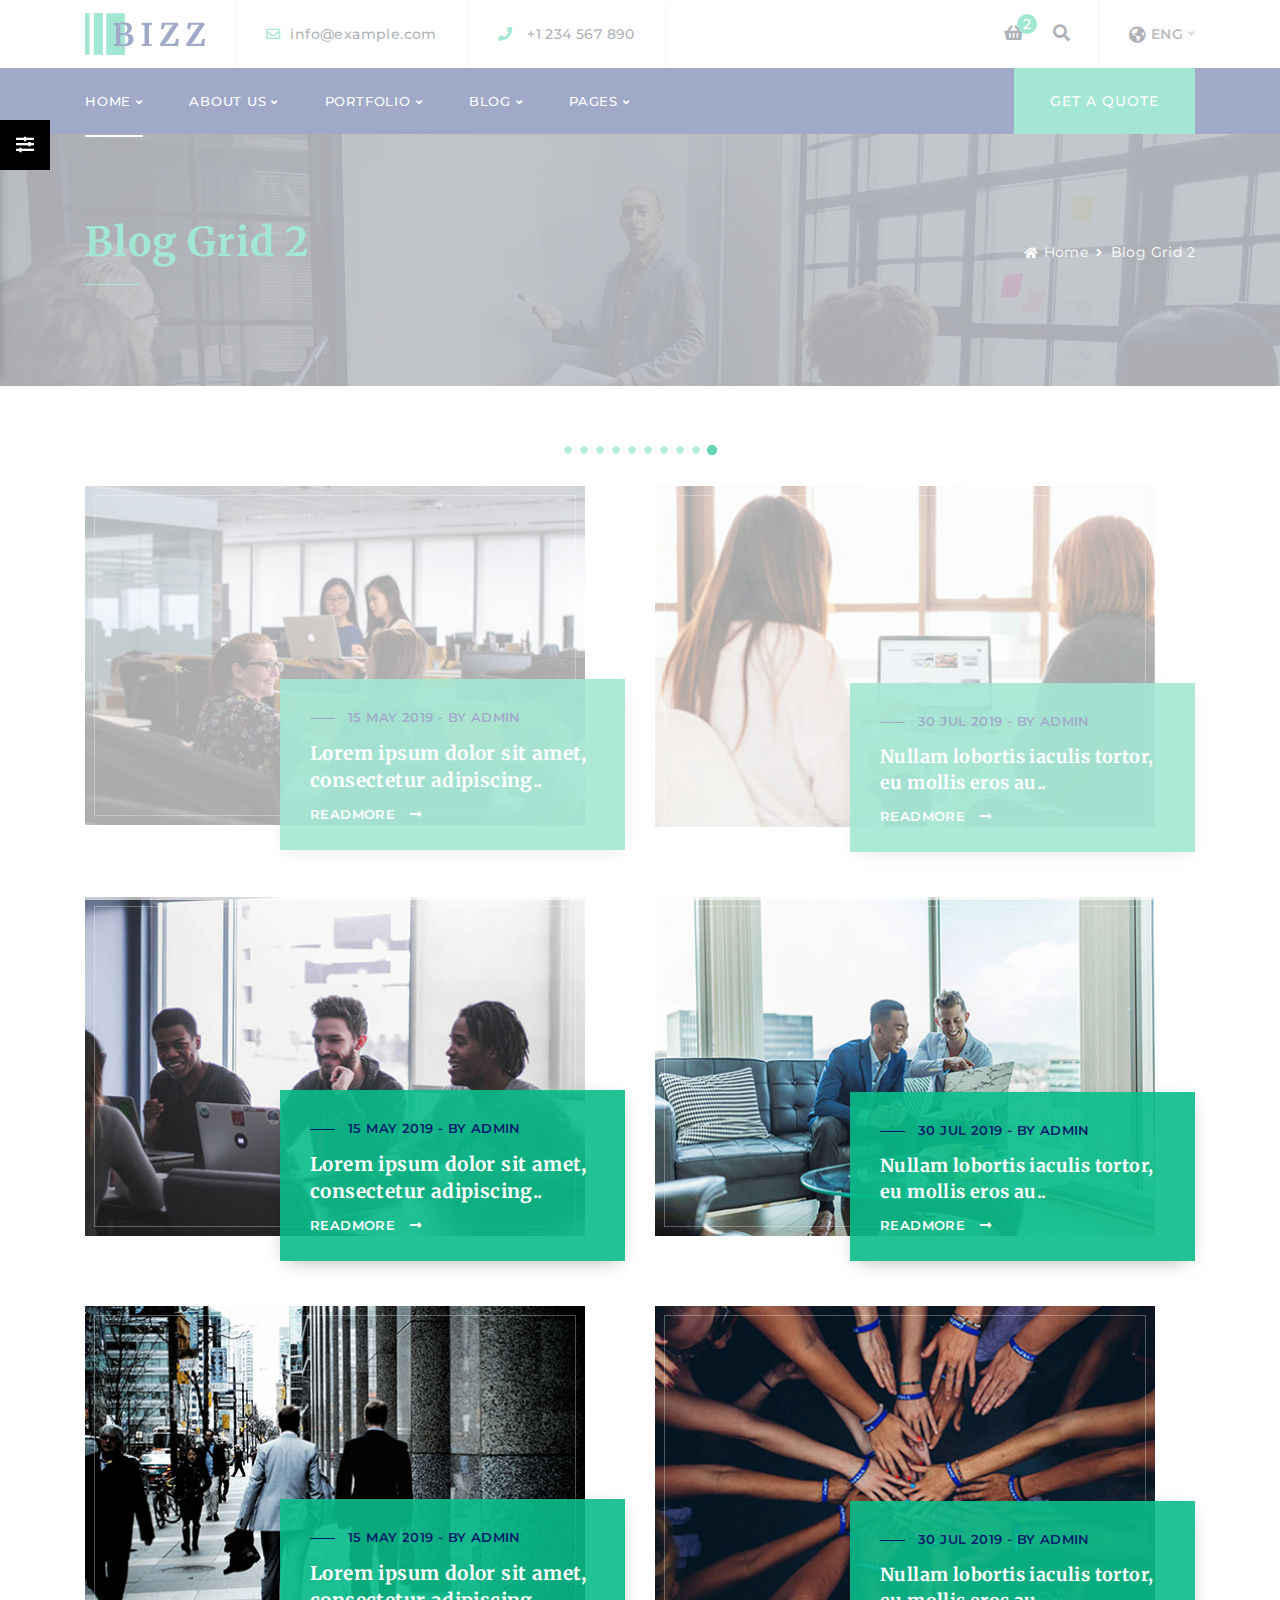
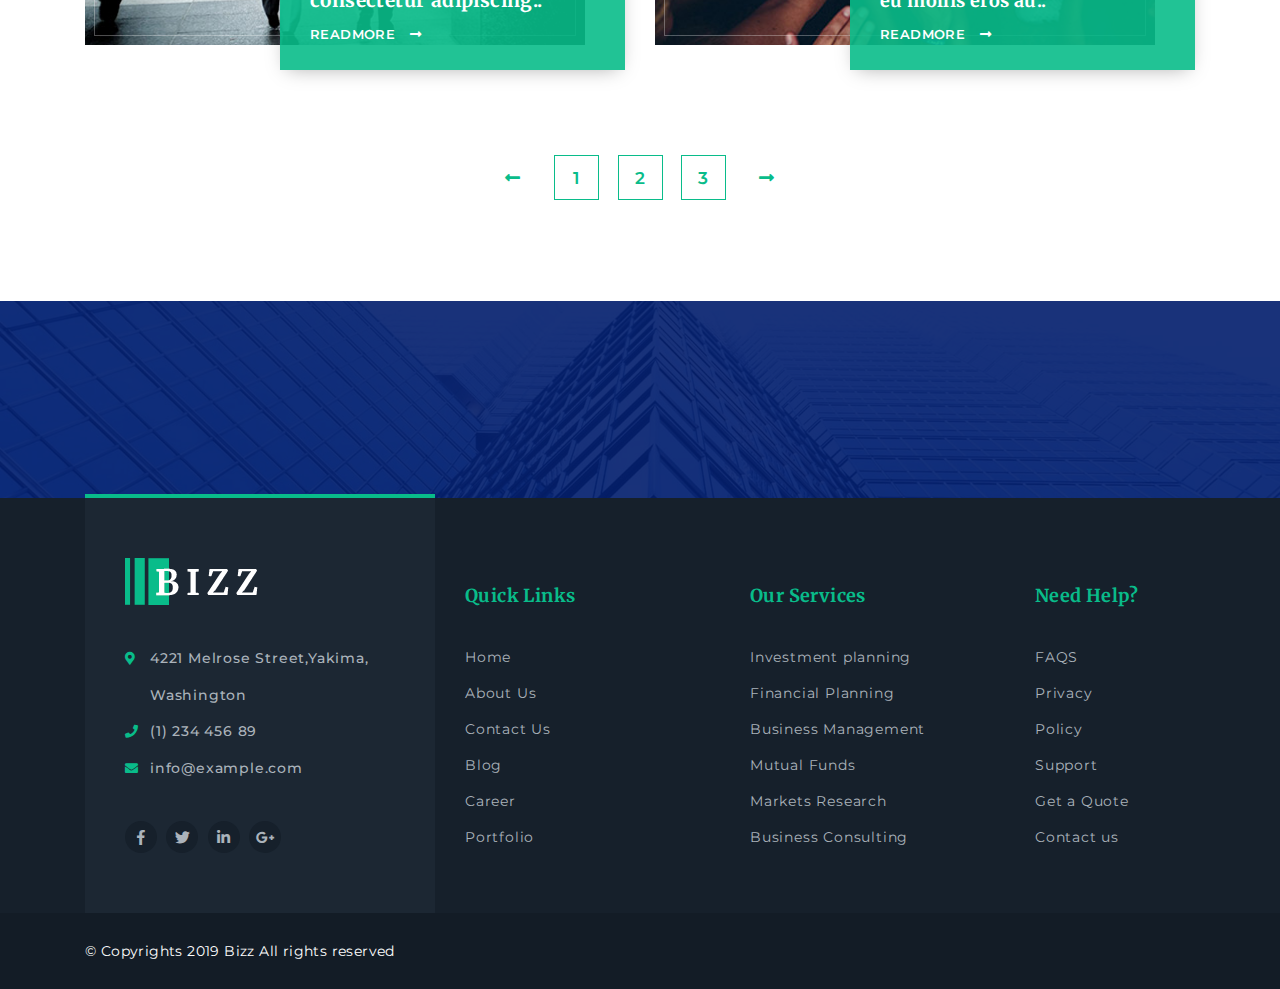
<file: Project assurance/blog-listing-grid-2.html>
<!DOCTYPE html>
<html lang="en">


<head>
    <title>Bizz - Business Consulting and Agency HTML Template </title>
    <meta charset="utf-8">
    <meta name="description" content="">
    <meta name="viewport" content="width=device-width, initial-scale=1">
    <!-- Calling Favicon -->
    <link rel="shortcut icon" type="image/x-icon" href="img/favicon.png">
    <!-- Calling Favicon -->
    <!-- ********************* -->
    <!-- CSS files -->
    <link rel="stylesheet" href="css/bootstrap.min.css">
    <link rel="stylesheet" href="css/animate.css">
    <link rel="stylesheet" href="css/all.min.css">
    <link rel="stylesheet" href="css/owl.carousel.min.css">
    <link rel="stylesheet" href="css/nice-select.css">
    <link rel="stylesheet" href="css/magnific-popup.css">
    <link rel="stylesheet" href="css/meanmenu.css" media="all">
    <link rel="stylesheet" href="css/default.css">
    <link rel="stylesheet" href="css/style.css">
    <link rel="stylesheet" class="color-changing" href="css/color.css">
    <link rel="stylesheet" href="css/responsive.css">
    <!-- End CSS files -->
</head>

<body>
    <!-- Preloader start -->
    <div class="loader-page flex-center">
        <img src="img/loader.gif" alt="">
    </div>
    <!-- Preloader end -->
    <!-- Header start -->

    <header>
        <section class="top-header">
            <div class="container">
                <div class="row d-flex  align-items-center">
                    <div class="col-lg-8 col-md-7">
                        <div class="left-head-top d-flex">
                            <div class="contact-head logo-2">
                                <a href="#">
                                    <img src="img/logo/logo-2.png" alt="">
                                </a>
                            </div>
                            <div class="contact-head mail flex-center d-none d-lg-flex">
                                <a class="black f-500" href="mailto:info@example.com">
                                    <i class="far fa-envelope green mr-10"></i>info@example.com
                                </a>
                            </div>
                            <div class="contact-head phone flex-center d-none d-sm-flex">
                                <a class="black f-500" href="tel:1234567890">
                                    <i class="fas fa-phone green mr-15  mr-10"></i>+1 234 567 890
                                </a>
                            </div>
                        </div>
                    </div>
                    <div class="col-lg-4  col-md-5">
                        <div class="icon-links icon-links-top d-flex align-items-center">
                            <a href="#" class="shop-icon d-none d-md-block">
                                <i class="fas fa-shopping-basket black"></i>
                                <span class="count">2</span>
                            </a>
                            <a href="#" class="search-icon d-none d-md-block" data-toggle="modal" data-target="#searchModal">
                                <i class="fas fa-search black"></i>
                            </a>
                            <div class="language d-none d-md-flex pl-30 align-items-center">
                                <i class="fas fa-globe-americas mr-5"></i>
                                <select class="form-control lan-select" id="sel1">
                                    <option>ENG</option>
                                    <option>CA</option>
                                    <option>UK</option>
                                    <option>GE</option>
                                </select>
                            </div>
                        </div>
                    </div>
                </div>
            </div>
        </section>
        <section class="bottom-head transition-4 bg-blue">
            <div class="container ">
                <div class="row align-items-center no-gutters">
                    <div class="col-lg-9 text-left p-md-0">
                        <div class="menu-links-2">
                            <nav class="main-menu main-menu-2 white">
                                <ul>
                                    <li class="active">
                                        <a href="index-2.html">Home <i class="fas fa-angle-down"></i></a>
                                        <ul class="submenu">
                                            <li><a href="index-2.html">Home Page V1</a></li>
                                            <li><a href="index-3.html">Home Page V2</a></li>
                                            <li><a href="index-4.html">Home Page V3</a></li>
                                        </ul>
                                    </li>
                                    <li>
                                        <a href="about-us.html">About Us <i class="fas fa-angle-down"></i></a>
                                        <ul class="submenu">
                                            <li><a href="about-us.html">About Us</a></li>
                                            <li>
                                                <a href="team.html" class="sub-2">Our Team</a>
                                                <ul class="submenu">
                                                    <li><a href="team.html">Our Team V1</a></li>
                                                    <li><a href="team-2.html">Our Team V2</a></li>
                                                    <li><a href="team-3.html">Our Team V3</a></li>
                                                    <li><a href="team-detail.html">Team Single</a></li>
                                                </ul>
                                            </li>
                                            <li><a href="clients.html">Partners</a></li>
                                            <li>
                                                <a href="career.html" class="sub-2">Career</a>
                                                <ul class="submenu">
                                                    <li><a href="career.html">Career</a></li>
                                                    <li><a href="career-details.html">Career Detail</a></li>
                                                </ul>
                                            </li>
                                            <li>
                                                <a href="services.html" class="sub-2">Service</a>
                                                <ul class="submenu">
                                                    <li><a href="services.html">Service V1</a></li>
                                                    <li><a href="services-2.html">Service V2</a></li>
                                                    <li><a href="services-details.html">Service Detail</a></li>
                                                </ul>
                                            </li>
                                        </ul>
                                    </li>
                                    <li>
                                        <a href="portfolio-grid-3.html">Portfolio <i class="fas fa-angle-down"></i></a>
                                        <ul class="submenu">
                                            <li><a href="portfolio-grid-3.html">Portfolio Col 3</a></li>
                                            <li><a href="portfolio-grid-4.html">Portfolio Col 4</a></li>
                                            <li><a href="portfolio-masonty.html">Portfolio Masonry</a></li>
                                            <li><a href="portfolio-details.html">Portfolio Detail</a></li>
                                        </ul>
                                    </li>
                                    <li>
                                        <a href="#">Blog <i class="fas fa-angle-down"></i></a>
                                        <ul class="submenu">
                                            <li>
                                                <a href="blog-listing-standared.html" class="sub-2">Blog Listing</a>
                                                <ul class="submenu">
                                                    <li><a href="blog-listing-standared-2.html">Blog Standared </a></li>
                                                    <li><a href="blog-listing-standared-left.html">Blog Standared Sidebar Left</a></li>
                                                    <li><a href="blog-listing-nosidebar.html">Blog Standared No Sidebar</a></li>
                                                    <li><a href="blog-listing-masonty.html">Blog Masonry</a></li>
                                                    <li><a href="blog-listing-grid.html">Blog Grid</a></li>
                                                    <li><a href="blog-listing-grid-sidebar.html">Blog Grid Sidebar</a></li>
                                                    <li><a href="blog-listing-grid-2.html">Blog Grid 2</a></li>
                                                </ul>
                                            </li>

                                            <li>
                                                <a href="blog-details-image.html" class="sub-2">Blog Details</a>
                                                <ul class="submenu">
                                                    <li><a href="blog-details-image.html">Blog Detail Image</a></li>
                                                    <li><a href="blog-details-slider.html">Blog Detail Slider</a></li>
                                                    <li><a href="blog-details-video.html">Blog Detail Video</a></li>
                                                    <li><a href="blog-details-no-sidebar.html">Blog Detail No Sidebar</a></li>
                                                </ul>
                                            </li>

                                        </ul>
                                    </li>
                                    <li>
                                        <a href="#">Pages <i class="fas fa-angle-down"></i></a>
                                        <ul class="submenu">
                                            <li><a href="contact-us.html">Contact Us</a></li>
                                            <li><a href="faq.html">Faq</a></li>
                                            <li>
                                                <a href="pricing-1.html" class="sub-2">Pricing</a>
                                                <ul class="submenu">
                                                    <li><a href="pricing-1.html">Price V1</a></li>
                                                    <li><a href="pricing-2.html">Price V2</a></li>
                                                </ul>
                                            </li>
                                            <li><a href="login.html">Login</a></li>
                                            <li><a href="signup.html">Signup</a></li>
                                            <li><a href="testimonials.html">Testimonials</a></li>
                                            <li><a href="404.html">Error</a></li>
                                            <li><a href="coming-soon.html">Coming Soon</a></li>
                                            <li><a href="thank-you.html">Thank You Page</a></li>
                                            <li><a href="terms.html">Terms & Policy</a></li>
                                        </ul>
                                    </li>
                                </ul>
                            </nav>
                        </div>
                        <div class="mobile-menu-2"></div>
                    </div>
                    <div class="col-lg-3 text-right d-none d-lg-block">
                        <a href="#" class="btn btn-square-green uppercase height-btn z-5 bt-heighted blob-small">get a quote</a>
                    </div>
                </div>
            </div>
        </section>
    </header>

    <div class="search-popup modal" id="searchModal" tabindex="-1" role="dialog" aria-labelledby="searchModal" aria-hidden="true">
        <div class="modal-dialog modal-dialog-centered" role="document">
            <div class="modal-content">
                <div class="modal-body">
                    <form action="#">
                        <div class="form-group relative">
                            <input type="text" class="form-control input-search" id="search" placeholder="Search here...">
                            <i class="fas fa-search transform-v-center"></i>
                        </div>
                    </form>

                </div>
            </div>
        </div>
        <i class="fas fa-times close-search-modal" data-dismiss="modal" aria-label="Close"></i>
    </div>
    <!-- Header end -->

    <!-- immer banner start -->
    <section class="inner-banner pt-80 pb-95" style="background-image: url('img/banner/inner-banner.jpg');" data-overlay="7">
        <div class="container">
            <div class="row z-5 align-items-center">
                <div class="col-md-8 text-center text-md-left">
                    <h1 class="f-700 green">Blog Grid 2</h1>
                    <span class="green-line bg-green d-none d-md-inline-block"></span>
                </div>
                <div class="col-md-4 text-center text-md-right">
                    <nav aria-label="breadcrumb" class="banner-breadcump">
                        <ol class="breadcrumb justify-content-center">
                            <li class="breadcrumb-item"><a href="#"><i class="fas fa-home fs-12 mr-5"></i>Home</a></li>
                            <li class="breadcrumb-item active" aria-current="page">Blog Grid 2</li>
                        </ol>
                    </nav>
                </div>
            </div>
        </div>
    </section>

    <!-- blog listing grid area start -->
    <section class="service-details pt-100 pb-100">
        <div class="container">
            <div class="row mb-20 mb-sm-00">
                <div class="col-md-6">
                    <div class="blog-box relative mb-70">
                        <a href="#">
                            <div class="blog-img img-lined mr-40 mr-md-00">
                                <img src="img/blog/blog1.jpg" alt="" class="w-100">
                            </div>
                        </a>
                        <div class="blog-box-text z-10 bg-green-op-9 shadow-4 mb-sm-30">
                            <p class="blue mb-10">
                                <span class="line-before  transition-4">15 MAY 2019 - BY ADMIN</span>
                            </p>
                            <h5 class="white f-700 mb-10">
              <a href="#" class="fs-19">Lorem ipsum dolor sit amet, consectetur adipiscing..</a>
            </h5>
                            <a href="#" class="text-link-a white fs-13 mb-10 uppercase f-600">Readmore <i class="fas fa-long-arrow-alt-right ml-10"></i></a>
                        </div>
                    </div>
                </div>
                <div class="col-md-6">
                    <div class="blog-box relative mb-70" >
                        <a href="#">
                            <div class="blog-img img-lined mr-40 mr-md-00">
                                <img src="img/blog/blog2.jpg" alt="" class="w-100">
                            </div>
                        </a>
                        <div class="blog-box-text z-10 bg-green-op-9 shadow-4">
                            <p class="blue mb-10">
                                <span class="line-before transition-4">30 JUL 2019 - BY ADMIN</span>
                            </p>
                            <h5 class="white f-700 mb-10">
              <a href="#">Nullam lobortis iaculis tortor, eu mollis eros au..</a>
            </h5>
                            <a href="#" class="text-link-a white fs-13 mb-10 uppercase f-600">Readmore <i class="fas fa-long-arrow-alt-right ml-10"></i></a>
                        </div>
                    </div>
                </div>

                <div class="col-md-6">
                    <div class="blog-box relative mb-70">
                        <a href="#">
                            <div class="blog-img img-lined mr-40 mr-md-00">
                                <img src="img/blog/blog3.jpg" alt="" class="w-100">
                            </div>
                        </a>
                        <div class="blog-box-text z-10 bg-green-op-9 shadow-4 mb-sm-30">
                            <p class="blue mb-10">
                                <span class="line-before  transition-4">15 MAY 2019 - BY ADMIN</span>
                            </p>
                            <h5 class="white f-700 mb-10">
              <a href="#" class="fs-19">Lorem ipsum dolor sit amet, consectetur adipiscing..</a>
            </h5>
                            <a href="#" class="text-link-a white fs-13 mb-10 uppercase f-600">Readmore <i class="fas fa-long-arrow-alt-right ml-10"></i></a>
                        </div>
                    </div>
                </div>
                <div class="col-md-6">
                    <div class="blog-box relative mb-70">
                        <a href="#">
                            <div class="blog-img img-lined mr-40 mr-md-00">
                                <img src="img/blog/blog4.jpg" alt="" class="w-100">
                            </div>
                        </a>
                        <div class="blog-box-text z-10 bg-green-op-9 shadow-4">
                            <p class="blue mb-10">
                                <span class="line-before transition-4">30 JUL 2019 - BY ADMIN</span>
                            </p>
                            <h5 class="white f-700 mb-10">
              <a href="#">Nullam lobortis iaculis tortor, eu mollis eros au..</a>
            </h5>
                            <a href="#" class="text-link-a white fs-13 mb-10 uppercase f-600">Readmore <i class="fas fa-long-arrow-alt-right ml-10"></i></a>
                        </div>
                    </div>
                </div>

                <div class="col-md-6">
                    <div class="blog-box relative mb-70">
                        <a href="#">
                            <div class="blog-img img-lined mr-40 mr-md-00">
                                <img src="img/blog/blog5.jpg" alt="" class="w-100">
                            </div>
                        </a>
                        <div class="blog-box-text z-10 bg-green-op-9 shadow-4 mb-sm-30">
                            <p class="blue mb-10">
                                <span class="line-before  transition-4">15 MAY 2019 - BY ADMIN</span>
                            </p>
                            <h5 class="white f-700 mb-10">
              <a href="#" class="fs-19">Lorem ipsum dolor sit amet, consectetur adipiscing..</a>
            </h5>
                            <a href="#" class="text-link-a white fs-13 mb-10 uppercase f-600">Readmore <i class="fas fa-long-arrow-alt-right ml-10"></i></a>
                        </div>
                    </div>
                </div>
                <div class="col-md-6">
                    <div class="blog-box relative mb-70" >
                        <a href="#">
                            <div class="blog-img img-lined mr-40 mr-md-00">
                                <img src="img/blog/blog6.jpg" alt="" class="w-100">
                            </div>
                        </a>
                        <div class="blog-box-text z-10 bg-green-op-9 shadow-4">
                            <p class="blue mb-10">
                                <span class="line-before transition-4">30 JUL 2019 - BY ADMIN</span>
                            </p>
                            <h5 class="white f-700 mb-10">
              <a href="#">Nullam lobortis iaculis tortor, eu mollis eros au..</a>
            </h5>
                            <a href="#" class="text-link-a white fs-13 mb-10 uppercase f-600">Readmore <i class="fas fa-long-arrow-alt-right ml-10"></i></a>
                        </div>
                    </div>
                </div>
            </div>

            <div class="row">
                <div class="col-lg-12 text-center">
                    <div class="pagination-type1 center-align mt-20">
                        <ul>
                            <li>
                                <a href="#"><i class="fas fa-long-arrow-alt-left"></i></a>
                            </li>
                            <li><a href="#">1</a></li>
                            <li><a href="#">2</a></li>
                            <li><a href="#">3</a></li>
                            <li>
                                <a href="#"><i class="fas fa-long-arrow-alt-right"></i></a>
                            </li>
                        </ul>
                    </div>
                </div>
            </div>
        </div>
    </section>
    <!-- blog listing grid area end -->

    <!-- cta area start -->
    <section class="cta pt-50 pb-50" style="background-image: url('img/bg/bg_cta.jpg');" data-overlay="9">
        <div class="container">
            <div class="row align-items-center">
                <div class="col-xl-4 col-lg-5 mb-md-20 text-center text-lg-left">
                    <h3 class="z-5 white f-700 lh-18 wow fadeInLeft">What type of challenge are you facing? 
              <span class="green italic">Let’s talk</span>
            </h3>
                </div>
                <div class="col-xl-8 col-lg-7 text-center text-lg-right z-5">
                    <a href="#" class="btn btn-square-white mr-20 mr-xs-00 d-block d-sm-inline-block mb-xs-15 wow fadeInUp">
                        <i class="fas fa-envelope mr-15"></i>info@example.com
                    </a>
                    <a href="tel:1234567890" class="btn btn-square-green d-block d-sm-inline-block blob-small wow fadeInUp">
                        <i class="fas fa-phone mr-15"></i>+1 234 567 890
                    </a>
                </div>
            </div>
        </div>
    </section>
    <!-- cta area end -->

    <!-- Footer area start -->
    <footer class="footer-area">
        <div class="container">
            <div class="row mb-sm-50 mb-xs-00">
                <div class="col-lg-4 z-5">
                    <div class="contact-area relative h-100 mr-lg-20 mr-md-00">
                        <div class="footer-logo mb-35">
                            <img src="img/logo/logo_footer.png" alt="">
                        </div>
                        <div class="contact-options mb-35">
                            <ul>
                                <li>
                                    <i class="fas fa-map-marker-alt green"></i>4221 Melrose Street,Yakima, Washington
                                </li>
                                <li>
                                    <i class="fas fa-phone green"></i>(1) 234 456 89
                                </li>
                                <li>
                                    <i class="fas fa-envelope green"></i>info@example.com
                                </li>
                            </ul>
                        </div>
                        <div class="social-links">
                            <ul class="social-icons">
                                <li>
                                    <a href="#"><i class="fab fa-facebook-f"></i></a>
                                </li>
                                <li>
                                    <a href="#"><i class="fab fa-twitter"></i></a>
                                </li>
                                <li>
                                    <a href="#"><i class="fab fa-linkedin-in"></i></a>
                                </li>
                                <li>
                                    <a href="#"><i class="fab fa-google-plus-g"></i></a>
                                </li>
                            </ul>
                        </div>
                    </div>
                </div>
                <div class="col-lg-3 col-sm-4">
                    <div class="footer-links pt-85 pt-md-50 mb-sm-70">
                        <h5 class="green f-700 mb-35">Quick Links</h5>
                        <ul class="links-list">
                            <li><a href="#">Home</a></li>
                            <li><a href="#">About Us</a></li>
                            <li><a href="#">Contact Us</a></li>
                            <li><a href="#">Blog</a></li>
                            <li><a href="#">Career</a></li>
                            <li><a href="#">Portfolio</a></li>
                        </ul>
                    </div>
                </div>
                <div class="col-lg-3 col-sm-4">
                    <div class="footer-links pt-85 pt-md-50 mb-sm-70">
                        <h5 class="green f-700 mb-35">Our Services</h5>
                        <ul class="links-list">
                            <li><a href="#">Investment planning</a></li>
                            <li><a href="#">Financial Planning</a></li>
                            <li><a href="#">Business Management</a></li>
                            <li><a href="#">Mutual Funds</a></li>
                            <li><a href="#">Markets Research</a></li>
                            <li><a href="#">Business Consulting</a></li>
                        </ul>
                    </div>
                </div>
                <div class="col-lg-2 col-sm-4">
                    <div class="footer-links pt-85 pt-md-50 mb-50" >
                        <h5 class="green f-700 mb-35">Need Help?</h5>
                        <ul class="links-list">
                            <li><a href="#">FAQS</a></li>
                            <li><a href="#">Privacy</a></li>
                            <li><a href="#">Policy</a></li>
                            <li><a href="#">Support</a></li>
                            <li><a href="#">Get a Quote</a></li>
                            <li><a href="#">Contact us</a></li>
                        </ul>
                    </div>
                </div>
            </div>
        </div>
        <section class="copyright pt-25 pb-25">
            <div class="container">
                <div class="row align-items-center">
                    <div class="col-xl-8">
                        <p class="mb-0 white">© Copyrights 2019 Bizz All rights reserved</p>
                    </div>
                    <div class="col-xl-4 text-right">
                        <a href="#" class="btn scroll-btn f-right flex-center z-25 opacity-0">
                            <i class="fas fa-arrow-up"></i>
                        </a>
                    </div>
                </div>
            </div>
        </section>
    </footer>
    <!-- Footer area end -->
    <!-- ********************* -->
     <!-- Theme skins -->
    <div class="color-theme transition-4">
        <div class="theme-switch">
            <span class="switch">
              <i class="fas fa-sliders-h"></i>
            </span>
        </div>
        <div class="theme-colors transition-4">
            <h4>Theme Skins:</h4>
            <ul class="theme-ul">
                <li>
                    <span class="each-color co1" data-color="css/color.css">
                        <img src="img/co-1.png" alt="">
                    </span>
                </li>
                <li>
                    <span class="each-color co2" data-color="css/color2.css">
                        <img src="img/co-2.png" alt="">
                    </span>
                </li>
                <li>
                    <span class="each-color co3" data-color="css/color3.css">
                        <img src="img/co-3.png" alt="">
                    </span>
                </li>
                <li>
                    <span class="each-color co4" data-color="css/color4.css">
                        <img src="img/co-4.png" alt="">
                    </span>
                </li>
                <li>
                    <span class="each-color co5" data-color="css/color5.css">
                        <img src="img/co-5.png" alt="">
                    </span>
                </li>
                <li>
                    <span class="each-color co6" data-color="css/color6.css">
                        <img src="img/co-6.png" alt="">
                    </span>
                </li>
            </ul>
            <p class="fs-13 "><b>Note: </b>This will not change any image colors (logo, icon colors..etc)</p>
        </div>
    </div>
    <!-- Theme skins -->
    <!-- JS Files -->
    <script src="js/modernizr-3.5.0.min.js"></script>
    <script src="js/jquery-1.12.4.min.js"></script>
    <script src="js/bootstrap.bundle.min.js"></script>
    <script src="js/owl.carousel.min.js"></script>
    <script src="js/jquery.magnific-popup.min.js"></script>
    <script src="js/jquery.nice-select.min.js"></script>
    <script src="js/jquery.waypoints.min.js"></script>
    <script src="js/jquery.counterup.min.js"></script>
    <script src="js/jquery.countdown.min.js"></script>
    <script src="js/lightslider.min.js"></script>
    <script src="js/wow.min.js"></script>
    <script src="js/isotope.pkgd.min.js"></script>
    <script src="js/jquery.meanmenu.min.js"></script>
    <script src="js/main.js"></script>
    <!-- JS Files end -->
</body>


</html>
</file>
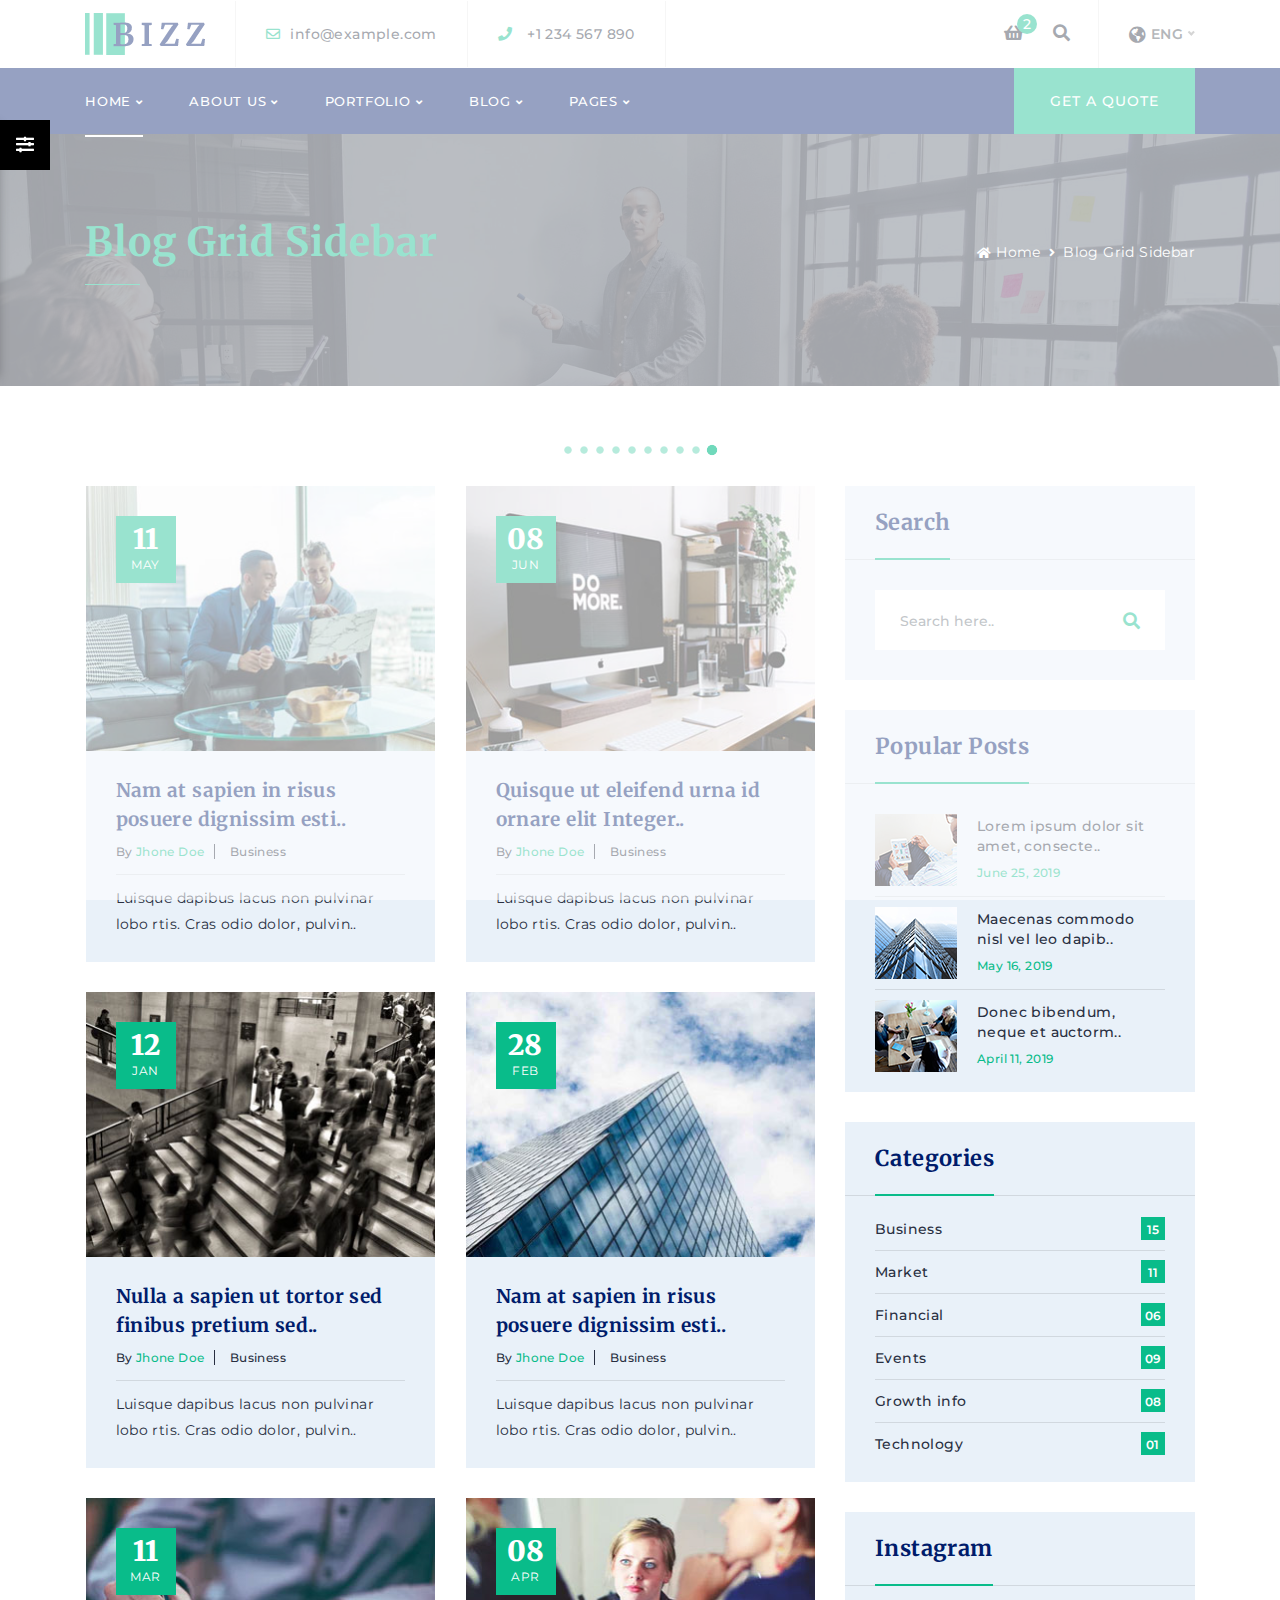
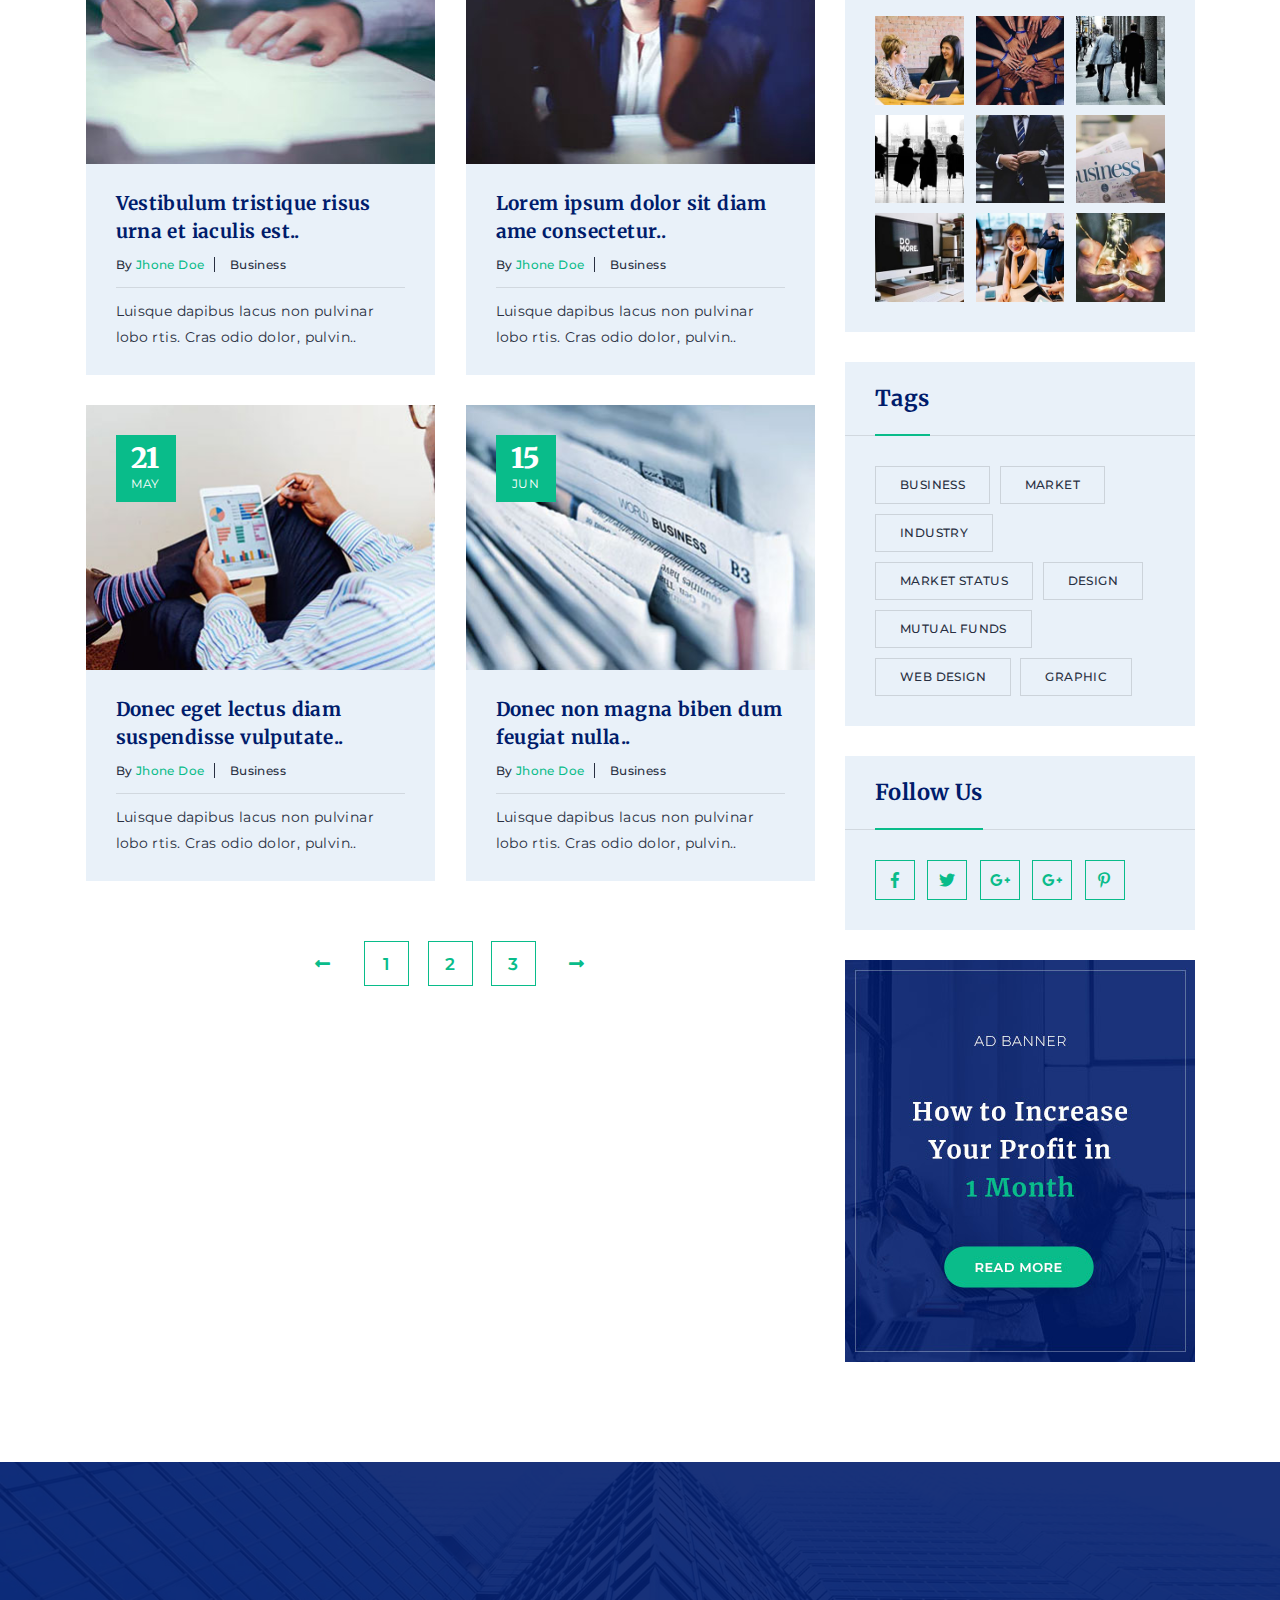
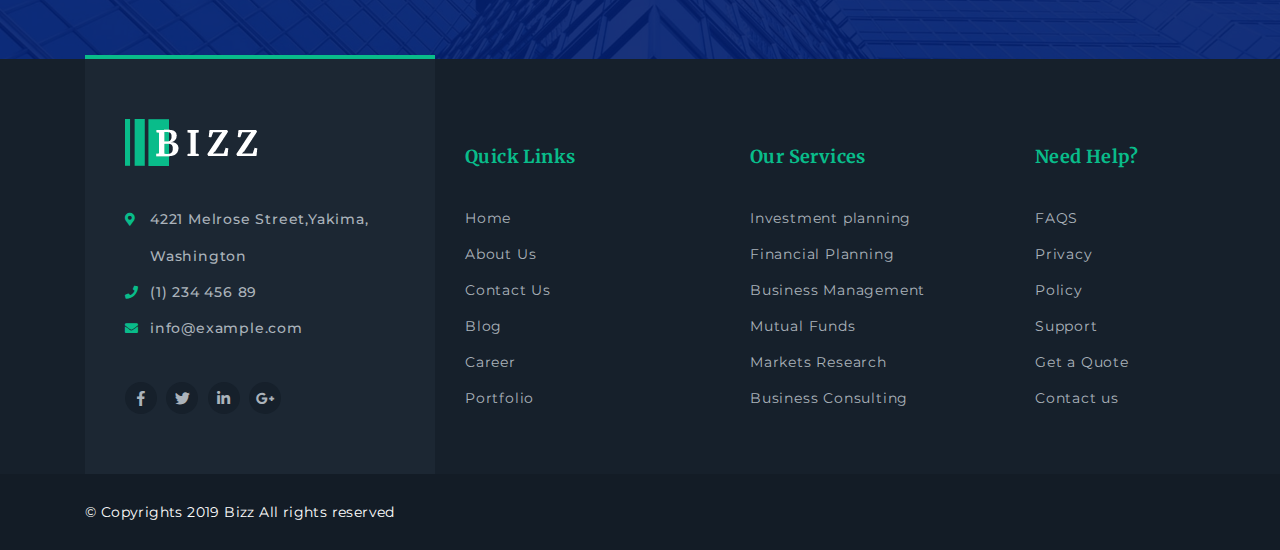
<file: Project assurance/blog-listing-grid-sidebar.html>
<!DOCTYPE html>
<html lang="en">


<head>
    <title>Bizz - Business Consulting and Agency HTML Template </title>
    <meta charset="utf-8">
    <meta name="description" content="">
    <meta name="viewport" content="width=device-width, initial-scale=1">
    <!-- Calling Favicon -->
    <link rel="shortcut icon" type="image/x-icon" href="img/favicon.png">
    <!-- Calling Favicon -->
    <!-- ********************* -->
    <!-- CSS files -->
    <link rel="stylesheet" href="css/bootstrap.min.css">
    <link rel="stylesheet" href="css/animate.css">
    <link rel="stylesheet" href="css/all.min.css">
    <link rel="stylesheet" href="css/owl.carousel.min.css">
    <link rel="stylesheet" href="css/nice-select.css">
    <link rel="stylesheet" href="css/magnific-popup.css">
    <link rel="stylesheet" href="css/meanmenu.css" media="all">
    <link rel="stylesheet" href="css/default.css">
    <link rel="stylesheet" href="css/style.css">
    <link rel="stylesheet" class="color-changing" href="css/color.css">
    <link rel="stylesheet" href="css/responsive.css">
    <!-- End CSS files -->
</head>

<body>
    <!-- Preloader start -->
    <div class="loader-page flex-center">
        <img src="img/loader.gif" alt="">
    </div>
    <!-- Preloader end -->
    <!-- Header start -->

    <header>
        <section class="top-header">
            <div class="container">
                <div class="row d-flex  align-items-center">
                    <div class="col-lg-8 col-md-7">
                        <div class="left-head-top d-flex">
                            <div class="contact-head logo-2">
                                <a href="#">
                                    <img src="img/logo/logo-2.png" alt="">
                                </a>
                            </div>
                            <div class="contact-head mail flex-center d-none d-lg-flex">
                                <a class="black f-500" href="mailto:info@example.com">
                                    <i class="far fa-envelope green mr-10"></i>info@example.com
                                </a>
                            </div>
                            <div class="contact-head phone flex-center d-none d-sm-flex">
                                <a class="black f-500" href="tel:1234567890">
                                    <i class="fas fa-phone green mr-15  mr-10"></i>+1 234 567 890
                                </a>
                            </div>
                        </div>
                    </div>
                    <div class="col-lg-4  col-md-5">
                        <div class="icon-links icon-links-top d-flex align-items-center">
                            <a href="#" class="shop-icon d-none d-md-block">
                                <i class="fas fa-shopping-basket black"></i>
                                <span class="count">2</span>
                            </a>
                            <a href="#" class="search-icon d-none d-md-block" data-toggle="modal" data-target="#searchModal">
                                <i class="fas fa-search black"></i>
                            </a>
                            <div class="language d-none d-md-flex pl-30 align-items-center">
                                <i class="fas fa-globe-americas mr-5"></i>
                                <select class="form-control lan-select" id="sel1">
                                    <option>ENG</option>
                                    <option>CA</option>
                                    <option>UK</option>
                                    <option>GE</option>
                                </select>
                            </div>
                        </div>
                    </div>
                </div>
            </div>
        </section>
        <section class="bottom-head transition-4 bg-blue">
            <div class="container ">
                <div class="row align-items-center no-gutters">
                    <div class="col-lg-9 text-left p-md-0">
                        <div class="menu-links-2">
                            <nav class="main-menu main-menu-2 white">
                                <ul>
                                    <li class="active">
                                        <a href="index-2.html">Home <i class="fas fa-angle-down"></i></a>
                                        <ul class="submenu">
                                            <li><a href="index-2.html">Home Page V1</a></li>
                                            <li><a href="index-3.html">Home Page V2</a></li>
                                            <li><a href="index-4.html">Home Page V3</a></li>
                                        </ul>
                                    </li>
                                    <li>
                                        <a href="about-us.html">About Us <i class="fas fa-angle-down"></i></a>
                                        <ul class="submenu">
                                            <li><a href="about-us.html">About Us</a></li>
                                            <li>
                                                <a href="team.html" class="sub-2">Our Team</a>
                                                <ul class="submenu">
                                                    <li><a href="team.html">Our Team V1</a></li>
                                                    <li><a href="team-2.html">Our Team V2</a></li>
                                                    <li><a href="team-3.html">Our Team V3</a></li>
                                                    <li><a href="team-detail.html">Team Single</a></li>
                                                </ul>
                                            </li>
                                            <li><a href="clients.html">Partners</a></li>
                                            <li>
                                                <a href="career.html" class="sub-2">Career</a>
                                                <ul class="submenu">
                                                    <li><a href="career.html">Career</a></li>
                                                    <li><a href="career-details.html">Career Detail</a></li>
                                                </ul>
                                            </li>
                                            <li>
                                                <a href="services.html" class="sub-2">Service</a>
                                                <ul class="submenu">
                                                    <li><a href="services.html">Service V1</a></li>
                                                    <li><a href="services-2.html">Service V2</a></li>
                                                    <li><a href="services-details.html">Service Detail</a></li>
                                                </ul>
                                            </li>
                                        </ul>
                                    </li>
                                    <li>
                                        <a href="portfolio-grid-3.html">Portfolio <i class="fas fa-angle-down"></i></a>
                                        <ul class="submenu">
                                            <li><a href="portfolio-grid-3.html">Portfolio Col 3</a></li>
                                            <li><a href="portfolio-grid-4.html">Portfolio Col 4</a></li>
                                            <li><a href="portfolio-masonty.html">Portfolio Masonry</a></li>
                                            <li><a href="portfolio-details.html">Portfolio Detail</a></li>
                                        </ul>
                                    </li>
                                    <li>
                                        <a href="#">Blog <i class="fas fa-angle-down"></i></a>
                                        <ul class="submenu">
                                            <li>
                                                <a href="blog-listing-standared.html" class="sub-2">Blog Listing</a>
                                                <ul class="submenu">
                                                    <li><a href="blog-listing-standared-2.html">Blog Standared </a></li>
                                                    <li><a href="blog-listing-standared-left.html">Blog Standared Sidebar Left</a></li>
                                                    <li><a href="blog-listing-nosidebar.html">Blog Standared No Sidebar</a></li>
                                                    <li><a href="blog-listing-masonty.html">Blog Masonry</a></li>
                                                    <li><a href="blog-listing-grid.html">Blog Grid</a></li>
                                                    <li><a href="blog-listing-grid-sidebar.html">Blog Grid Sidebar</a></li>
                                                    <li><a href="blog-listing-grid-2.html">Blog Grid 2</a></li>
                                                </ul>
                                            </li>

                                            <li>
                                                <a href="blog-details-image.html" class="sub-2">Blog Details</a>
                                                <ul class="submenu">
                                                    <li><a href="blog-details-image.html">Blog Detail Image</a></li>
                                                    <li><a href="blog-details-slider.html">Blog Detail Slider</a></li>
                                                    <li><a href="blog-details-video.html">Blog Detail Video</a></li>
                                                    <li><a href="blog-details-no-sidebar.html">Blog Detail No Sidebar</a></li>
                                                </ul>
                                            </li>

                                        </ul>
                                    </li>
                                    <li>
                                        <a href="#">Pages <i class="fas fa-angle-down"></i></a>
                                        <ul class="submenu">
                                            <li><a href="contact-us.html">Contact Us</a></li>
                                            <li><a href="faq.html">Faq</a></li>
                                            <li>
                                                <a href="pricing-1.html" class="sub-2">Pricing</a>
                                                <ul class="submenu">
                                                    <li><a href="pricing-1.html">Price V1</a></li>
                                                    <li><a href="pricing-2.html">Price V2</a></li>
                                                </ul>
                                            </li>
                                            <li><a href="login.html">Login</a></li>
                                            <li><a href="signup.html">Signup</a></li>
                                            <li><a href="testimonials.html">Testimonials</a></li>
                                            <li><a href="404.html">Error</a></li>
                                            <li><a href="coming-soon.html">Coming Soon</a></li>
                                            <li><a href="thank-you.html">Thank You Page</a></li>
                                            <li><a href="terms.html">Terms & Policy</a></li>
                                        </ul>
                                    </li>
                                </ul>
                            </nav>
                        </div>
                        <div class="mobile-menu-2"></div>
                    </div>
                    <div class="col-lg-3 text-right d-none d-lg-block">
                        <a href="#" class="btn btn-square-green uppercase height-btn z-5 bt-heighted blob-small">get a quote</a>
                    </div>
                </div>
            </div>
        </section>
    </header>

    <div class="search-popup modal" id="searchModal" tabindex="-1" role="dialog" aria-labelledby="searchModal" aria-hidden="true">
        <div class="modal-dialog modal-dialog-centered" role="document">
            <div class="modal-content">
                <div class="modal-body">
                    <form action="#">
                        <div class="form-group relative">
                            <input type="text" class="form-control input-search" id="search" placeholder="Search here...">
                            <i class="fas fa-search transform-v-center"></i>
                        </div>
                    </form>

                </div>
            </div>
        </div>
        <i class="fas fa-times close-search-modal" data-dismiss="modal" aria-label="Close"></i>
    </div>
    <!-- Header end -->

    <!-- immer banner start -->
    <section class="inner-banner pt-80 pb-95" style="background-image: url('img/banner/inner-banner.jpg');" data-overlay="7">
        <div class="container">
            <div class="row z-5 align-items-center">
                <div class="col-md-8 text-center text-md-left">
                    <h1 class="f-700 green">Blog Grid Sidebar</h1>
                    <span class="green-line bg-green d-none d-md-inline-block"></span>
                </div>
                <div class="col-md-4 text-center text-md-right">
                    <nav aria-label="breadcrumb" class="banner-breadcump">
                        <ol class="breadcrumb justify-content-center">
                            <li class="breadcrumb-item"><a href="#"><i class="fas fa-home fs-12 mr-5"></i>Home</a></li>
                            <li class="breadcrumb-item active" aria-current="page">Blog Grid Sidebar</li>
                        </ol>
                    </nav>
                </div>
            </div>
        </div>
    </section>

    <!-- blog listing grid area start -->
    <section class="service-details pt-100 pb-100">
        <div class="container">
            <div class="row">
                <div class="col-xl-8 col-lg-7">
                    <div class="row ">

                        <div class="col-lg-6 col-md-6">
                            <div class="blog-grid bg-light-white transition-4">
                                <div class="blog-grid-image relative">
                                    <a href="#"><img src="img/blog/blog-grid2.jpg" alt=""></a>
                                    <div class="blog-date-2 text-center bg-green">
                                        <h2 class="day white mb-0 fs-28 mt-10 f-900">11</h2>
                                        <p class="month white mb-5 fs-12">MAY</p>
                                    </div>
                                </div>
                                <div class="blog-grid-text">
                                    <h5 class="f-700 fs-19 mb-5 lh-15"><a href="#">Nam at sapien in risus 
                             posuere dignissim esti..</a></h5>
                                    <ul class="blog-by-detail mb-5">
                                        <li><a href="#">By <span class="green">Jhone Doe</span> </a></li>
                                        <li><a href="#">Business </a></li>
                                    </ul>
                                    <div class="hr-1 opacity-1 mt-10 mb-10"></div>
                                    <p class="mb-0">Luisque dapibus lacus non pulvinar lobo rtis. Cras odio dolor, pulvin..</p>
                                </div>
                            </div>
                        </div>

                        <div class="col-lg-6 col-md-6">
                            <div class="blog-grid bg-light-white transition-4">
                                <div class="blog-grid-image relative">
                                    <a href="#"><img src="img/blog/blog-grid3.jpg" alt=""></a>
                                    <div class="blog-date-2 text-center bg-green">
                                        <h2 class="day white mb-0 fs-28 mt-10 f-900">08</h2>
                                        <p class="month white mb-5 fs-12">JUN</p>
                                    </div>
                                </div>
                                <div class="blog-grid-text">
                                    <h5 class="f-700 fs-19 mb-5 lh-15"><a href="#">Quisque ut eleifend urna id 
                             ornare elit Integer..</a></h5>
                                    <ul class="blog-by-detail mb-5">
                                        <li><a href="#">By <span class="green">Jhone Doe</span> </a></li>
                                        <li><a href="#">Business </a></li>
                                    </ul>
                                    <div class="hr-1 opacity-1 mt-10 mb-10"></div>
                                    <p class="mb-0">Luisque dapibus lacus non pulvinar lobo rtis. Cras odio dolor, pulvin..</p>
                                </div>
                            </div>
                        </div>

                        <div class="col-lg-6 col-md-6">
                            <div class="blog-grid bg-light-white transition-4">
                                <div class="blog-grid-image relative">
                                    <a href="#"><img src="img/blog/blog-grid4.jpg" alt=""></a>
                                    <div class="blog-date-2 text-center bg-green">
                                        <h2 class="day white mb-0 fs-28 mt-10 f-900">12</h2>
                                        <p class="month white mb-5 fs-12">JAN</p>
                                    </div>
                                </div>
                                <div class="blog-grid-text">
                                    <h5 class="f-700 fs-19 mb-5 lh-15"><a href="#">Nulla a sapien ut tortor sed 
                             finibus pretium sed..</a></h5>
                                    <ul class="blog-by-detail mb-5">
                                        <li><a href="#">By <span class="green">Jhone Doe</span> </a></li>
                                        <li><a href="#">Business </a></li>
                                    </ul>
                                    <div class="hr-1 opacity-1 mt-10 mb-10"></div>
                                    <p class="mb-0">Luisque dapibus lacus non pulvinar lobo rtis. Cras odio dolor, pulvin..</p>
                                </div>
                            </div>
                        </div>

                        <div class="col-lg-6 col-md-6">
                            <div class="blog-grid bg-light-white transition-4">
                                <div class="blog-grid-image relative">
                                    <a href="#"><img src="img/blog/blog-grid5.jpg" alt=""></a>
                                    <div class="blog-date-2 text-center bg-green">
                                        <h2 class="day white mb-0 fs-28 mt-10 f-900">28</h2>
                                        <p class="month white mb-5 fs-12">FEB</p>
                                    </div>
                                </div>
                                <div class="blog-grid-text">
                                    <h5 class="f-700 fs-19 mb-5 lh-15"><a href="#">Nam at sapien in risus 
                             posuere dignissim esti..</a></h5>
                                    <ul class="blog-by-detail mb-5">
                                        <li><a href="#">By <span class="green">Jhone Doe</span> </a></li>
                                        <li><a href="#">Business </a></li>
                                    </ul>
                                    <div class="hr-1 opacity-1 mt-10 mb-10"></div>
                                    <p class="mb-0">Luisque dapibus lacus non pulvinar lobo rtis. Cras odio dolor, pulvin..</p>
                                </div>
                            </div>
                        </div>

                        <div class="col-lg-6 col-md-6">
                            <div class="blog-grid bg-light-white transition-4">
                                <div class="blog-grid-image relative">
                                    <a href="#"><img src="img/blog/blog-grid6.jpg" alt=""></a>
                                    <div class="blog-date-2 text-center bg-green">
                                        <h2 class="day white mb-0 fs-28 mt-10 f-900">11</h2>
                                        <p class="month white mb-5 fs-12">MAR</p>
                                    </div>
                                </div>
                                <div class="blog-grid-text">
                                    <h5 class="f-700 fs-19 mb-5 lh-15"><a href="#">Vestibulum tristique risus 
                             urna et iaculis est..</a> </h5>
                                    <ul class="blog-by-detail mb-5">
                                        <li><a href="#">By <span class="green">Jhone Doe</span> </a></li>
                                        <li><a href="#">Business </a></li>
                                    </ul>
                                    <div class="hr-1 opacity-1 mt-10 mb-10"></div>
                                    <p class="mb-0">Luisque dapibus lacus non pulvinar lobo rtis. Cras odio dolor, pulvin..</p>
                                </div>
                            </div>
                        </div>

                        <div class="col-lg-6 col-md-6">
                            <div class="blog-grid bg-light-white transition-4">
                                <div class="blog-grid-image relative">
                                    <a href="#"><img src="img/blog/blog-grid7.jpg" alt=""></a>
                                    <div class="blog-date-2 text-center bg-green">
                                        <h2 class="day white mb-0 fs-28 mt-10 f-900">08</h2>
                                        <p class="month white mb-5 fs-12">APR</p>
                                    </div>
                                </div>
                                <div class="blog-grid-text">
                                    <h5 class="f-700 fs-19 mb-5 lh-15"><a href="#">Lorem ipsum dolor sit diam 
                             ame consectetur..</a></h5>
                                    <ul class="blog-by-detail mb-5">
                                        <li><a href="#">By <span class="green">Jhone Doe</span> </a></li>
                                        <li><a href="#">Business </a></li>
                                    </ul>
                                    <div class="hr-1 opacity-1 mt-10 mb-10"></div>
                                    <p class="mb-0">Luisque dapibus lacus non pulvinar lobo rtis. Cras odio dolor, pulvin..</p>
                                </div>
                            </div>
                        </div>

                        <div class="col-lg-6 col-md-6">
                            <div class="blog-grid bg-light-white transition-4">
                                <div class="blog-grid-image relative">
                                    <a href="#"><img src="img/blog/blog-grid8.jpg" alt=""></a>
                                    <div class="blog-date-2 text-center bg-green">
                                        <h2 class="day white mb-0 fs-28 mt-10 f-900">21</h2>
                                        <p class="month white mb-5 fs-12">MAY</p>
                                    </div>
                                </div>
                                <div class="blog-grid-text">
                                    <h5 class="f-700 fs-19 mb-5 lh-15"><a href="#">Donec eget lectus diam 
                             suspendisse vulputate..</a></h5>
                                    <ul class="blog-by-detail mb-5">
                                        <li><a href="#">By <span class="green">Jhone Doe</span> </a></li>
                                        <li><a href="#">Business </a></li>
                                    </ul>
                                    <div class="hr-1 opacity-1 mt-10 mb-10"></div>
                                    <p class="mb-0">Luisque dapibus lacus non pulvinar lobo rtis. Cras odio dolor, pulvin..</p>
                                </div>
                            </div>
                        </div>

                        <div class="col-lg-6 col-md-6">
                            <div class="blog-grid bg-light-white transition-4">
                                <div class="blog-grid-image relative">
                                    <a href="#"><img src="img/blog/blog-grid9.jpg" alt=""></a>
                                    <div class="blog-date-2 text-center bg-green">
                                        <h2 class="day white mb-0 fs-28 mt-10 f-900">15</h2>
                                        <p class="month white mb-5 fs-12">JUN</p>
                                    </div>
                                </div>
                                <div class="blog-grid-text">
                                    <h5 class="f-700 fs-19 mb-5 lh-15"><a href="#">Donec non magna biben
                             dum feugiat nulla..</a></h5>
                                    <ul class="blog-by-detail mb-5">
                                        <li><a href="#">By <span class="green">Jhone Doe</span> </a></li>
                                        <li><a href="#">Business </a></li>
                                    </ul>
                                    <div class="hr-1 opacity-1 mt-10 mb-10"></div>
                                    <p class="mb-0">Luisque dapibus lacus non pulvinar lobo rtis. Cras odio dolor, pulvin..</p>
                                </div>
                            </div>
                        </div>

                        <div class="col-lg-12 text-center">
                            <div class="pagination-type1 center-align mt-30">
                                <ul>
                                    <li>
                                        <a href="#"><i class="fas fa-long-arrow-alt-left"></i></a>
                                    </li>
                                    <li><a href="#">1</a></li>
                                    <li><a href="#">2</a></li>
                                    <li><a href="#">3</a></li>
                                    <li>
                                        <a href="#"><i class="fas fa-long-arrow-alt-right"></i></a>
                                    </li>
                                </ul>
                            </div>
                        </div>

                    </div>
                </div>

                <!-- right-part -->
                <div class="col-xl-4 col-lg-5 mt-md-60">
                    <div class="right-box bg-light-white mb-30">
                        <div class="right-box-head">
                            <h4>Search</h4>
                        </div>
                        <div class="right-box-content">
                            <form action="#" class="relative mt-10 mb-10">
                                <input type="text" class="form-control input-white search-white" id="search2" placeholder="Search here..">
                                <i class="fas fa-search transform-v-center green"></i>
                            </form>
                        </div>
                    </div>

                    <div class="right-box bg-light-white mb-30">
                        <div class="right-box-head">
                            <h4>Popular Posts</h4>
                        </div>
                        <div class="right-box-content mt-10 mb-10">
                            <a href="#" class="popular-post d-flex align-items-center">
                                <div class="popular-post-img mr-20">
                                    <img src="img/blog/pplr-1.png" alt="">
                                    <div class="full-cover bg-green-op-8 transition-4">
                                        <i class="fas fa-external-link-alt transform-center"></i>
                                    </div>
                                </div>
                                <div class="popular-post-text">
                                    <p class="mb-5">Lorem ipsum dolor sit amet, consecte..</p>
                                    <span>June 25, 2019</span>
                                </div>
                            </a>
                            <a href="#" class="popular-post d-flex align-items-center">
                                <div class="popular-post-img mr-20">
                                    <img src="img/blog/pplr-2.png" alt="">
                                    <div class="full-cover bg-green-op-8 transition-4">
                                        <i class="fas fa-external-link-alt transform-center"></i>
                                    </div>
                                </div>
                                <div class="popular-post-text">
                                    <p class="mb-5">Maecenas commodo nisl vel leo dapib..</p>
                                    <span>May 16, 2019</span>
                                </div>
                            </a>
                            <a href="#" class="popular-post d-flex align-items-center">
                                <div class="popular-post-img mr-20">
                                    <img src="img/blog/pplr-3.png" alt="">
                                    <div class="full-cover bg-green-op-8 transition-4">
                                        <i class="fas fa-external-link-alt transform-center"></i>
                                    </div>
                                </div>
                                <div class="popular-post-text">
                                    <p class="mb-5">Donec bibendum, neque et auctorm..</p>
                                    <span>April 11, 2019</span>
                                </div>
                            </a>
                        </div>
                    </div>

                    <div class="right-box bg-light-white mb-30">
                        <div class="right-box-head">
                            <h4>Categories</h4>
                        </div>
                        <div class="right-box-content">
                            <div class="categories mb-5">
                                <ul>
                                    <li>
                                        <a href="#">Business<span class="count-number">15</span>
                                      </a>
                                    </li>
                                    <li>
                                        <a href="#">Market<span class="count-number">11</span>
                                      </a>
                                    </li>
                                    <li>
                                        <a href="#">Financial<span class="count-number">06</span>
                                      </a>
                                    </li>
                                    <li>
                                        <a href="#">Events<span class="count-number">09</span>
                                      </a>
                                    </li>
                                    <li>
                                        <a href="#">Growth info<span class="count-number">08</span>
                                      </a>
                                    </li>
                                    <li>
                                        <a href="#">Technology<span class="count-number">01</span>
                                      </a>
                                    </li>
                                </ul>
                            </div>
                        </div>
                    </div>

                    <div class="right-box bg-light-white mb-30">
                        <div class="right-box-head">
                            <h4>Instagram</h4>
                        </div>
                        <div class="right-box-content">
                            <div class="instagram mt-10 mb-10">
                                <div class="d-flex mb-10">
                                    <div class="each-gallery">
                                        <a class="gallery-links" href="img/gallery/gal1-big.jpg" title="Gallery description here">
                                            <img src="img/gallery/gal1.jpg" alt="">
                                            <div class="full-cover bg-green-op-8 transition-4">
                                                <i class="fas fa-expand-arrows-alt transform-center"></i>
                                            </div>
                                        </a>
                                    </div>
                                    <div class="each-gallery">
                                        <a class="gallery-links" href="img/gallery/gal2-big.jpg" title="Gallery description here">
                                            <img src="img/gallery/gal2.jpg" alt="">
                                            <div class="full-cover bg-green-op-8 transition-4">
                                                <i class="fas fa-expand-arrows-alt transform-center"></i>
                                            </div>
                                        </a>
                                    </div>
                                    <div class="each-gallery">
                                        <a class="gallery-links" href="img/gallery/gal3-big.jpg" title="Gallery description here">
                                            <img src="img/gallery/gal3.jpg" alt="">
                                            <div class="full-cover bg-green-op-8 transition-4">
                                                <i class="fas fa-expand-arrows-alt transform-center"></i>
                                            </div>
                                        </a>
                                    </div>
                                </div>

                                <div class="d-flex mb-10">
                                    <div class="each-gallery">
                                        <a class="gallery-links" href="img/gallery/gal4-big.jpg" title="Gallery description here">
                                            <img src="img/gallery/gal4.jpg" alt="">
                                            <div class="full-cover bg-green-op-8 transition-4">
                                                <i class="fas fa-expand-arrows-alt transform-center"></i>
                                            </div>
                                        </a>
                                    </div>
                                    <div class="each-gallery">
                                        <a class="gallery-links" href="img/gallery/gal5-big.jpg" title="Gallery description here">
                                            <img src="img/gallery/gal5.jpg" alt="">
                                            <div class="full-cover bg-green-op-8 transition-4">
                                                <i class="fas fa-expand-arrows-alt transform-center"></i>
                                            </div>
                                        </a>
                                    </div>
                                    <div class="each-gallery">
                                        <a class="gallery-links" href="img/gallery/gal6-big.jpg" title="Gallery description here">
                                            <img src="img/gallery/gal6.jpg" alt="">
                                            <div class="full-cover bg-green-op-8 transition-4">
                                                <i class="fas fa-expand-arrows-alt transform-center"></i>
                                            </div>
                                        </a>
                                    </div>
                                </div>

                                <div class="d-flex">
                                    <div class="each-gallery">
                                        <a class="gallery-links" href="img/gallery/gal7-big.jpg" title="Gallery description here">
                                            <img src="img/gallery/gal7.jpg" alt="">
                                            <div class="full-cover bg-green-op-8 transition-4">
                                                <i class="fas fa-expand-arrows-alt transform-center"></i>
                                            </div>
                                        </a>
                                    </div>
                                    <div class="each-gallery">
                                        <a class="gallery-links" href="img/gallery/gal8-big.jpg" title="Gallery description here">
                                            <img src="img/gallery/gal8.jpg" alt="">
                                            <div class="full-cover bg-green-op-8 transition-4">
                                                <i class="fas fa-expand-arrows-alt transform-center"></i>
                                            </div>
                                        </a>
                                    </div>
                                    <div class="each-gallery">
                                        <a class="gallery-links" href="img/gallery/gal9-big.jpg" title="Gallery description here">
                                            <img src="img/gallery/gal9.jpg" alt="">
                                            <div class="full-cover bg-green-op-8 transition-4">
                                                <i class="fas fa-expand-arrows-alt transform-center"></i>
                                            </div>
                                        </a>
                                    </div>
                                </div>
                            </div>
                        </div>
                    </div>

                    <div class="right-box bg-light-white mb-30">
                        <div class="right-box-head">
                            <h4>Tags</h4>
                        </div>
                        <div class="right-box-content">
                            <div class="tags-widget">
                                <ul class="tags list-inline mt-10">
                                    <li class="list-inline-item"><a href="#" class="tag-link">BUSINESS</a></li>
                                    <li class="list-inline-item"><a href="#" class="tag-link">MARKET</a></li>
                                    <li class="list-inline-item"><a href="#" class="tag-link">INDUSTRY</a></li>
                                    <li class="list-inline-item"><a href="#" class="tag-link">MARKET STATUS</a></li>
                                    <li class="list-inline-item"><a href="#" class="tag-link">DESIGN</a></li>
                                    <li class="list-inline-item"><a href="#" class="tag-link">MUTUAL FUNDS</a></li>
                                    <li class="list-inline-item"><a href="#" class="tag-link">WEB DESIGN</a></li>
                                    <li class="list-inline-item"><a href="#" class="tag-link">GRAPHIC</a></li>
                                </ul>
                            </div>
                        </div>
                    </div>

                    <div class="right-box bg-light-white mb-30">
                        <div class="right-box-head">
                            <h4>Follow Us</h4>
                        </div>
                        <div class="right-box-content">
                            <div class="social-profile mt-10 mb-10">
                                <a href="#" class="social-profile-box">
                                    <i class="fab fa-facebook-f"></i>
                                </a>
                                <a href="#" class="social-profile-box">
                                    <i class="fab fa-twitter"></i>
                                </a>
                                <a href="#" class="social-profile-box">
                                    <i class="fab fa-google-plus-g"></i>
                                </a>
                                <a href="#" class="social-profile-box">
                                    <i class="fab fa-google-plus-g"></i>
                                </a>
                                <a href="#" class="social-profile-box">
                                    <i class="fab fa-pinterest-p"></i>
                                </a>
                            </div>
                        </div>
                    </div>

                    <div class="right-box ad-banner bg-light-white mb-30">
                        <a href="#" class="d-block ">
                            <img src="img/service/ad-banner.jpg" class="w-100" alt="">
                        </a>
                    </div>
                </div>
                <!-- right-part end -->
            </div>
        </div>
    </section>
    <!-- blog listing grid area end -->

    <!-- cta area start -->
    <section class="cta pt-50 pb-50" style="background-image: url('img/bg/bg_cta.jpg');" data-overlay="9">
        <div class="container">
            <div class="row align-items-center">
                <div class="col-xl-4 col-lg-5 mb-md-20 text-center text-lg-left">
                    <h3 class="z-5 white f-700 lh-18 wow fadeInLeft">What type of challenge are you facing? 
              <span class="green italic">Let’s talk</span>
            </h3>
                </div>
                <div class="col-xl-8 col-lg-7 text-center text-lg-right z-5">
                    <a href="#" class="btn btn-square-white mr-20 mr-xs-00 d-block d-sm-inline-block mb-xs-15 wow fadeInUp">
                        <i class="fas fa-envelope mr-15"></i>info@example.com
                    </a>
                    <a href="tel:1234567890" class="btn btn-square-green d-block d-sm-inline-block blob-small wow fadeInUp">
                        <i class="fas fa-phone mr-15"></i>+1 234 567 890
                    </a>
                </div>
            </div>
        </div>
    </section>
    <!-- cta area end -->

    <!-- Footer area start -->
    <footer class="footer-area">
        <div class="container">
            <div class="row mb-sm-50 mb-xs-00">
                <div class="col-lg-4 z-5">
                    <div class="contact-area relative h-100 mr-lg-20 mr-md-00">
                        <div class="footer-logo mb-35">
                            <img src="img/logo/logo_footer.png" alt="">
                        </div>
                        <div class="contact-options mb-35">
                            <ul>
                                <li>
                                    <i class="fas fa-map-marker-alt green"></i>4221 Melrose Street,Yakima, Washington
                                </li>
                                <li>
                                    <i class="fas fa-phone green"></i>(1) 234 456 89
                                </li>
                                <li>
                                    <i class="fas fa-envelope green"></i>info@example.com
                                </li>
                            </ul>
                        </div>
                        <div class="social-links">
                            <ul class="social-icons">
                                <li>
                                    <a href="#"><i class="fab fa-facebook-f"></i></a>
                                </li>
                                <li>
                                    <a href="#"><i class="fab fa-twitter"></i></a>
                                </li>
                                <li>
                                    <a href="#"><i class="fab fa-linkedin-in"></i></a>
                                </li>
                                <li>
                                    <a href="#"><i class="fab fa-google-plus-g"></i></a>
                                </li>
                            </ul>
                        </div>
                    </div>
                </div>
                <div class="col-lg-3 col-sm-4">
                    <div class="footer-links pt-85 pt-md-50 mb-sm-70">
                        <h5 class="green f-700 mb-35">Quick Links</h5>
                        <ul class="links-list">
                            <li><a href="#">Home</a></li>
                            <li><a href="#">About Us</a></li>
                            <li><a href="#">Contact Us</a></li>
                            <li><a href="#">Blog</a></li>
                            <li><a href="#">Career</a></li>
                            <li><a href="#">Portfolio</a></li>
                        </ul>
                    </div>
                </div>
                <div class="col-lg-3 col-sm-4">
                    <div class="footer-links pt-85 pt-md-50 mb-sm-70">
                        <h5 class="green f-700 mb-35">Our Services</h5>
                        <ul class="links-list">
                            <li><a href="#">Investment planning</a></li>
                            <li><a href="#">Financial Planning</a></li>
                            <li><a href="#">Business Management</a></li>
                            <li><a href="#">Mutual Funds</a></li>
                            <li><a href="#">Markets Research</a></li>
                            <li><a href="#">Business Consulting</a></li>
                        </ul>
                    </div>
                </div>
                <div class="col-lg-2 col-sm-4">
                    <div class="footer-links pt-85 pt-md-50 mb-50" >
                        <h5 class="green f-700 mb-35">Need Help?</h5>
                        <ul class="links-list">
                            <li><a href="#">FAQS</a></li>
                            <li><a href="#">Privacy</a></li>
                            <li><a href="#">Policy</a></li>
                            <li><a href="#">Support</a></li>
                            <li><a href="#">Get a Quote</a></li>
                            <li><a href="#">Contact us</a></li>
                        </ul>
                    </div>
                </div>
            </div>
        </div>
        <section class="copyright pt-25 pb-25">
            <div class="container">
                <div class="row align-items-center">
                    <div class="col-xl-8">
                        <p class="mb-0 white">© Copyrights 2019 Bizz All rights reserved</p>
                    </div>
                    <div class="col-xl-4 text-right">
                        <a href="#" class="btn scroll-btn f-right flex-center z-25 opacity-0">
                            <i class="fas fa-arrow-up"></i>
                        </a>
                    </div>
                </div>
            </div>
        </section>
    </footer>
    <!-- Footer area end -->
    <!-- ********************* -->
     <!-- Theme skins -->
    <div class="color-theme transition-4">
        <div class="theme-switch">
            <span class="switch">
              <i class="fas fa-sliders-h"></i>
            </span>
        </div>
        <div class="theme-colors transition-4">
            <h4>Theme Skins:</h4>
            <ul class="theme-ul">
                <li>
                    <span class="each-color co1" data-color="css/color.css">
                        <img src="img/co-1.png" alt="">
                    </span>
                </li>
                <li>
                    <span class="each-color co2" data-color="css/color2.css">
                        <img src="img/co-2.png" alt="">
                    </span>
                </li>
                <li>
                    <span class="each-color co3" data-color="css/color3.css">
                        <img src="img/co-3.png" alt="">
                    </span>
                </li>
                <li>
                    <span class="each-color co4" data-color="css/color4.css">
                        <img src="img/co-4.png" alt="">
                    </span>
                </li>
                <li>
                    <span class="each-color co5" data-color="css/color5.css">
                        <img src="img/co-5.png" alt="">
                    </span>
                </li>
                <li>
                    <span class="each-color co6" data-color="css/color6.css">
                        <img src="img/co-6.png" alt="">
                    </span>
                </li>
            </ul>
            <p class="fs-13 "><b>Note: </b>This will not change any image colors (logo, icon colors..etc)</p>
        </div>
    </div>
    <!-- Theme skins -->
    <!-- JS Files -->
    <script src="js/modernizr-3.5.0.min.js"></script>
    <script src="js/jquery-1.12.4.min.js"></script>
    <script src="js/bootstrap.bundle.min.js"></script>
    <script src="js/owl.carousel.min.js"></script>
    <script src="js/jquery.magnific-popup.min.js"></script>
    <script src="js/jquery.nice-select.min.js"></script>
    <script src="js/jquery.waypoints.min.js"></script>
    <script src="js/jquery.counterup.min.js"></script>
    <script src="js/jquery.countdown.min.js"></script>
    <script src="js/lightslider.min.js"></script>
    <script src="js/wow.min.js"></script>
    <script src="js/isotope.pkgd.min.js"></script>
    <script src="js/jquery.meanmenu.min.js"></script>
    <script src="js/main.js"></script>
    <!-- JS Files end -->
</body>


</html>
</file>
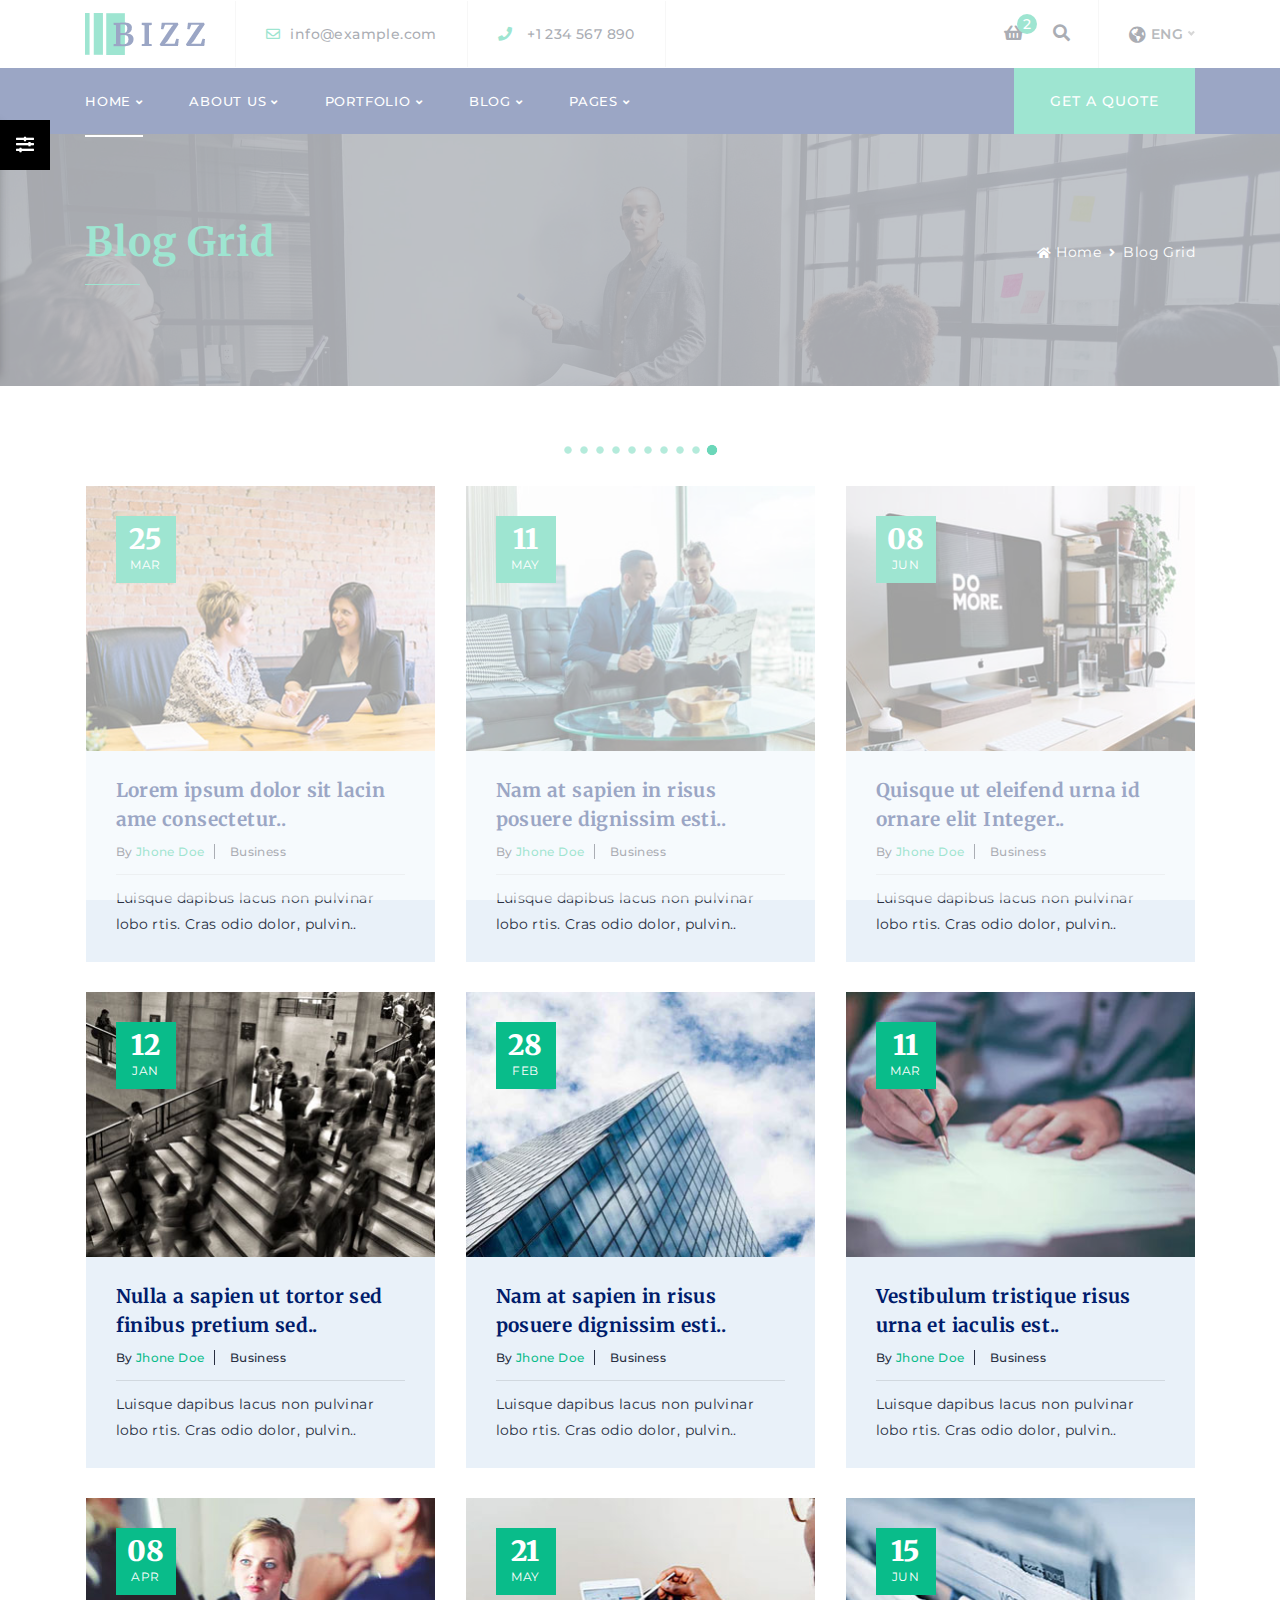
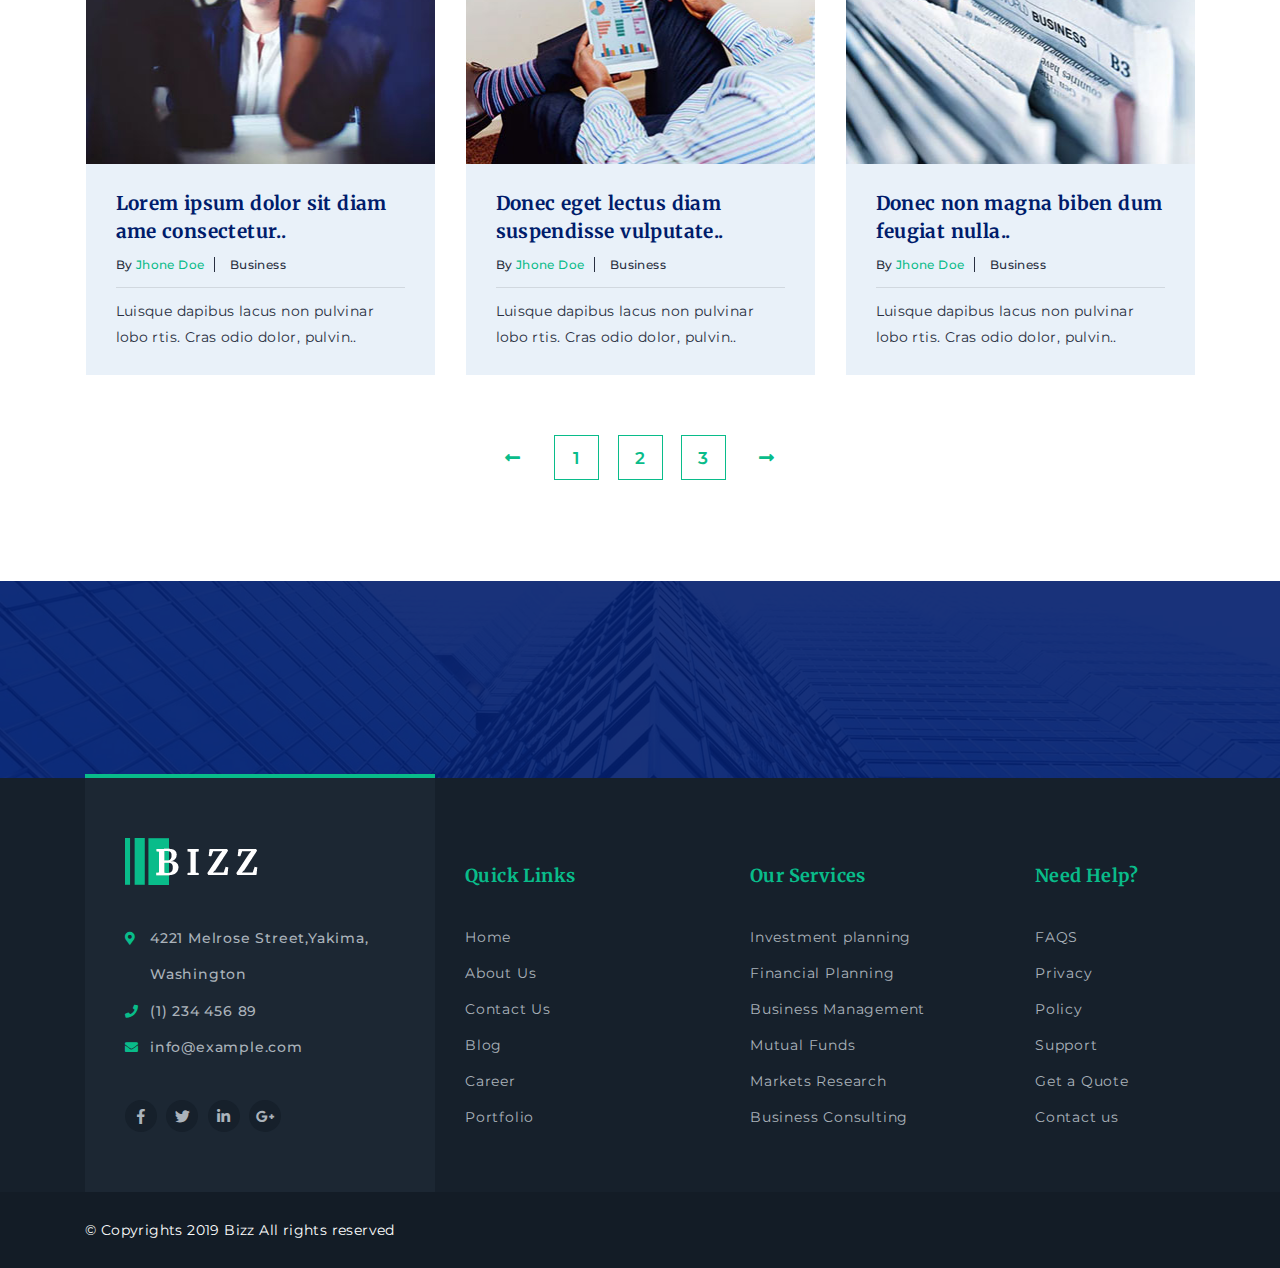
<file: Project assurance/blog-listing-grid.html>
<!DOCTYPE html>
<html lang="en">


<head>
    <title>Bizz - Business Consulting and Agency HTML Template </title>
    <meta charset="utf-8">
    <meta name="description" content="">
    <meta name="viewport" content="width=device-width, initial-scale=1">
    <!-- Calling Favicon -->
    <link rel="shortcut icon" type="image/x-icon" href="img/favicon.png">
    <!-- Calling Favicon -->
    <!-- ********************* -->
    <!-- CSS files -->
    <link rel="stylesheet" href="css/bootstrap.min.css">
    <link rel="stylesheet" href="css/animate.css">
    <link rel="stylesheet" href="css/all.min.css">
    <link rel="stylesheet" href="css/owl.carousel.min.css">
    <link rel="stylesheet" href="css/nice-select.css">
    <link rel="stylesheet" href="css/magnific-popup.css">
    <link rel="stylesheet" href="css/meanmenu.css" media="all">
    <link rel="stylesheet" href="css/default.css">
    <link rel="stylesheet" href="css/style.css">
    <link rel="stylesheet" class="color-changing" href="css/color.css">
    <link rel="stylesheet" href="css/responsive.css">
    <!-- End CSS files -->
</head>

<body>
    <!-- Preloader start -->
    <div class="loader-page flex-center">
        <img src="img/loader.gif" alt="">
    </div>
    <!-- Preloader end -->
    <!-- Header start -->

    <header>
        <section class="top-header">
            <div class="container">
                <div class="row d-flex  align-items-center">
                    <div class="col-lg-8 col-md-7">
                        <div class="left-head-top d-flex">
                            <div class="contact-head logo-2">
                                <a href="#">
                                    <img src="img/logo/logo-2.png" alt="">
                                </a>
                            </div>
                            <div class="contact-head mail flex-center d-none d-lg-flex">
                                <a class="black f-500" href="mailto:info@example.com">
                                    <i class="far fa-envelope green mr-10"></i>info@example.com
                                </a>
                            </div>
                            <div class="contact-head phone flex-center d-none d-sm-flex">
                                <a class="black f-500" href="tel:1234567890">
                                    <i class="fas fa-phone green mr-15  mr-10"></i>+1 234 567 890
                                </a>
                            </div>
                        </div>
                    </div>
                    <div class="col-lg-4  col-md-5">
                        <div class="icon-links icon-links-top d-flex align-items-center">
                            <a href="#" class="shop-icon d-none d-md-block">
                                <i class="fas fa-shopping-basket black"></i>
                                <span class="count">2</span>
                            </a>
                            <a href="#" class="search-icon d-none d-md-block" data-toggle="modal" data-target="#searchModal">
                                <i class="fas fa-search black"></i>
                            </a>
                            <div class="language d-none d-md-flex pl-30 align-items-center">
                                <i class="fas fa-globe-americas mr-5"></i>
                                <select class="form-control lan-select" id="sel1">
                                    <option>ENG</option>
                                    <option>CA</option>
                                    <option>UK</option>
                                    <option>GE</option>
                                </select>
                            </div>
                        </div>
                    </div>
                </div>
            </div>
        </section>
        <section class="bottom-head transition-4 bg-blue">
            <div class="container ">
                <div class="row align-items-center no-gutters">
                    <div class="col-lg-9 text-left p-md-0">
                        <div class="menu-links-2">
                            <nav class="main-menu main-menu-2 white">
                                <ul>
                                    <li class="active">
                                        <a href="index-2.html">Home <i class="fas fa-angle-down"></i></a>
                                        <ul class="submenu">
                                            <li><a href="index-2.html">Home Page V1</a></li>
                                            <li><a href="index-3.html">Home Page V2</a></li>
                                            <li><a href="index-4.html">Home Page V3</a></li>
                                        </ul>
                                    </li>
                                    <li>
                                        <a href="about-us.html">About Us <i class="fas fa-angle-down"></i></a>
                                        <ul class="submenu">
                                            <li><a href="about-us.html">About Us</a></li>
                                            <li>
                                                <a href="team.html" class="sub-2">Our Team</a>
                                                <ul class="submenu">
                                                    <li><a href="team.html">Our Team V1</a></li>
                                                    <li><a href="team-2.html">Our Team V2</a></li>
                                                    <li><a href="team-3.html">Our Team V3</a></li>
                                                    <li><a href="team-detail.html">Team Single</a></li>
                                                </ul>
                                            </li>
                                            <li><a href="clients.html">Partners</a></li>
                                            <li>
                                                <a href="career.html" class="sub-2">Career</a>
                                                <ul class="submenu">
                                                    <li><a href="career.html">Career</a></li>
                                                    <li><a href="career-details.html">Career Detail</a></li>
                                                </ul>
                                            </li>
                                            <li>
                                                <a href="services.html" class="sub-2">Service</a>
                                                <ul class="submenu">
                                                    <li><a href="services.html">Service V1</a></li>
                                                    <li><a href="services-2.html">Service V2</a></li>
                                                    <li><a href="services-details.html">Service Detail</a></li>
                                                </ul>
                                            </li>
                                        </ul>
                                    </li>
                                    <li>
                                        <a href="portfolio-grid-3.html">Portfolio <i class="fas fa-angle-down"></i></a>
                                        <ul class="submenu">
                                            <li><a href="portfolio-grid-3.html">Portfolio Col 3</a></li>
                                            <li><a href="portfolio-grid-4.html">Portfolio Col 4</a></li>
                                            <li><a href="portfolio-masonty.html">Portfolio Masonry</a></li>
                                            <li><a href="portfolio-details.html">Portfolio Detail</a></li>
                                        </ul>
                                    </li>
                                    <li>
                                        <a href="#">Blog <i class="fas fa-angle-down"></i></a>
                                        <ul class="submenu">
                                            <li>
                                                <a href="blog-listing-standared.html" class="sub-2">Blog Listing</a>
                                                <ul class="submenu">
                                                    <li><a href="blog-listing-standared-2.html">Blog Standared </a></li>
                                                    <li><a href="blog-listing-standared-left.html">Blog Standared Sidebar Left</a></li>
                                                    <li><a href="blog-listing-nosidebar.html">Blog Standared No Sidebar</a></li>
                                                    <li><a href="blog-listing-masonty.html">Blog Masonry</a></li>
                                                    <li><a href="blog-listing-grid.html">Blog Grid</a></li>
                                                    <li><a href="blog-listing-grid-sidebar.html">Blog Grid Sidebar</a></li>
                                                    <li><a href="blog-listing-grid-2.html">Blog Grid 2</a></li>
                                                </ul>
                                            </li>

                                            <li>
                                                <a href="blog-details-image.html" class="sub-2">Blog Details</a>
                                                <ul class="submenu">
                                                    <li><a href="blog-details-image.html">Blog Detail Image</a></li>
                                                    <li><a href="blog-details-slider.html">Blog Detail Slider</a></li>
                                                    <li><a href="blog-details-video.html">Blog Detail Video</a></li>
                                                    <li><a href="blog-details-no-sidebar.html">Blog Detail No Sidebar</a></li>
                                                </ul>
                                            </li>

                                        </ul>
                                    </li>
                                    <li>
                                        <a href="#">Pages <i class="fas fa-angle-down"></i></a>
                                        <ul class="submenu">
                                            <li><a href="contact-us.html">Contact Us</a></li>
                                            <li><a href="faq.html">Faq</a></li>
                                            <li>
                                                <a href="pricing-1.html" class="sub-2">Pricing</a>
                                                <ul class="submenu">
                                                    <li><a href="pricing-1.html">Price V1</a></li>
                                                    <li><a href="pricing-2.html">Price V2</a></li>
                                                </ul>
                                            </li>
                                            <li><a href="login.html">Login</a></li>
                                            <li><a href="signup.html">Signup</a></li>
                                            <li><a href="testimonials.html">Testimonials</a></li>
                                            <li><a href="404.html">Error</a></li>
                                            <li><a href="coming-soon.html">Coming Soon</a></li>
                                            <li><a href="thank-you.html">Thank You Page</a></li>
                                            <li><a href="terms.html">Terms & Policy</a></li>
                                        </ul>
                                    </li>
                                </ul>
                            </nav>
                        </div>
                        <div class="mobile-menu-2"></div>
                    </div>
                    <div class="col-lg-3 text-right d-none d-lg-block">
                        <a href="#" class="btn btn-square-green uppercase height-btn z-5 bt-heighted blob-small">get a quote</a>
                    </div>
                </div>
            </div>
        </section>
    </header>

    <div class="search-popup modal" id="searchModal" tabindex="-1" role="dialog" aria-labelledby="searchModal" aria-hidden="true">
        <div class="modal-dialog modal-dialog-centered" role="document">
            <div class="modal-content">
                <div class="modal-body">
                    <form action="#">
                        <div class="form-group relative">
                            <input type="text" class="form-control input-search" id="search" placeholder="Search here...">
                            <i class="fas fa-search transform-v-center"></i>
                        </div>
                    </form>

                </div>
            </div>
        </div>
        <i class="fas fa-times close-search-modal" data-dismiss="modal" aria-label="Close"></i>
    </div>
    <!-- Header end -->

    <!-- immer banner start -->
    <section class="inner-banner pt-80 pb-95" style="background-image: url('img/banner/inner-banner.jpg');" data-overlay="7">
        <div class="container">
            <div class="row z-5 align-items-center">
                <div class="col-md-8 text-center text-md-left">
                    <h1 class="f-700 green">Blog Grid</h1>
                    <span class="green-line bg-green d-none d-md-inline-block"></span>
                </div>
                <div class="col-md-4 text-center text-md-right">
                    <nav aria-label="breadcrumb" class="banner-breadcump">
                        <ol class="breadcrumb justify-content-center">
                            <li class="breadcrumb-item"><a href="#"><i class="fas fa-home fs-12 mr-5"></i>Home</a></li>
                            <li class="breadcrumb-item active" aria-current="page">Blog Grid</li>
                        </ol>
                    </nav>
                </div>
            </div>
        </div>
    </section>

    <!-- blog listing grid area start -->
    <section class="service-details pt-100 pb-100">
        <div class="container">
            <div class="row justify-content-center">
                <div class="col-lg-4 col-md-6">
                    <div class="blog-grid bg-light-white transition-4">
                        <div class="blog-grid-image relative">
                            <img src="img/blog/blog-grid1.jpg" alt="">
                            <div class="blog-date-2 text-center bg-green">
                                <h2 class="day white mb-0 fs-28 mt-10 f-900">25</h2>
                                <p class="month white mb-5 fs-12">MAR</p>
                            </div>
                        </div>
                        <div class="blog-grid-text">
                            <h5 class="f-700 fs-19 mb-5 lh-15"><a href="#">Lorem ipsum dolor sit lacin ame consectetur..</a></h5>
                            <ul class="blog-by-detail mb-5">
                                <li><a href="#">By <span class="green">Jhone Doe</span> </a></li>
                                <li><a href="#">Business </a></li>
                            </ul>
                            <div class="hr-1 opacity-1 mt-10 mb-10"></div>
                            <p class="mb-0">Luisque dapibus lacus non pulvinar lobo rtis. Cras odio dolor, pulvin..</p>
                        </div>
                    </div>
                </div>

                <div class="col-lg-4 col-md-6">
                    <div class="blog-grid bg-light-white transition-4">
                        <div class="blog-grid-image relative">
                            <a href="#"><img src="img/blog/blog-grid2.jpg" alt=""></a>
                            <div class="blog-date-2 text-center bg-green">
                                <h2 class="day white mb-0 fs-28 mt-10 f-900">11</h2>
                                <p class="month white mb-5 fs-12">MAY</p>
                            </div>
                        </div>
                        <div class="blog-grid-text">
                            <h5 class="f-700 fs-19 mb-5 lh-15"><a href="#">Nam at sapien in risus 
                      posuere dignissim esti..</a></h5>
                            <ul class="blog-by-detail mb-5">
                                <li><a href="#">By <span class="green">Jhone Doe</span> </a></li>
                                <li><a href="#">Business </a></li>
                            </ul>
                            <div class="hr-1 opacity-1 mt-10 mb-10"></div>
                            <p class="mb-0">Luisque dapibus lacus non pulvinar lobo rtis. Cras odio dolor, pulvin..</p>
                        </div>
                    </div>
                </div>

                <div class="col-lg-4 col-md-6">
                    <div class="blog-grid bg-light-white transition-4">
                        <div class="blog-grid-image relative">
                            <a href="#"><img src="img/blog/blog-grid3.jpg" alt=""></a>
                            <div class="blog-date-2 text-center bg-green">
                                <h2 class="day white mb-0 fs-28 mt-10 f-900">08</h2>
                                <p class="month white mb-5 fs-12">JUN</p>
                            </div>
                        </div>
                        <div class="blog-grid-text">
                            <h5 class="f-700 fs-19 mb-5 lh-15"><a href="#">Quisque ut eleifend urna id 
                      ornare elit Integer..</a></h5>
                            <ul class="blog-by-detail mb-5">
                                <li><a href="#">By <span class="green">Jhone Doe</span> </a></li>
                                <li><a href="#">Business </a></li>
                            </ul>
                            <div class="hr-1 opacity-1 mt-10 mb-10"></div>
                            <p class="mb-0">Luisque dapibus lacus non pulvinar lobo rtis. Cras odio dolor, pulvin..</p>
                        </div>
                    </div>
                </div>

                <div class="col-lg-4 col-md-6">
                    <div class="blog-grid bg-light-white transition-4">
                        <div class="blog-grid-image relative">
                            <a href="#"><img src="img/blog/blog-grid4.jpg" alt=""></a>
                            <div class="blog-date-2 text-center bg-green">
                                <h2 class="day white mb-0 fs-28 mt-10 f-900">12</h2>
                                <p class="month white mb-5 fs-12">JAN</p>
                            </div>
                        </div>
                        <div class="blog-grid-text">
                            <h5 class="f-700 fs-19 mb-5 lh-15"><a href="#">Nulla a sapien ut tortor sed 
                      finibus pretium sed..</a></h5>
                            <ul class="blog-by-detail mb-5">
                                <li><a href="#">By <span class="green">Jhone Doe</span> </a></li>
                                <li><a href="#">Business </a></li>
                            </ul>
                            <div class="hr-1 opacity-1 mt-10 mb-10"></div>
                            <p class="mb-0">Luisque dapibus lacus non pulvinar lobo rtis. Cras odio dolor, pulvin..</p>
                        </div>
                    </div>
                </div>

                <div class="col-lg-4 col-md-6">
                    <div class="blog-grid bg-light-white transition-4">
                        <div class="blog-grid-image relative">
                            <a href="#"><img src="img/blog/blog-grid5.jpg" alt=""></a>
                            <div class="blog-date-2 text-center bg-green">
                                <h2 class="day white mb-0 fs-28 mt-10 f-900">28</h2>
                                <p class="month white mb-5 fs-12">FEB</p>
                            </div>
                        </div>
                        <div class="blog-grid-text">
                            <h5 class="f-700 fs-19 mb-5 lh-15"><a href="#">Nam at sapien in risus 
                      posuere dignissim esti..</a></h5>
                            <ul class="blog-by-detail mb-5">
                                <li><a href="#">By <span class="green">Jhone Doe</span> </a></li>
                                <li><a href="#">Business </a></li>
                            </ul>
                            <div class="hr-1 opacity-1 mt-10 mb-10"></div>
                            <p class="mb-0">Luisque dapibus lacus non pulvinar lobo rtis. Cras odio dolor, pulvin..</p>
                        </div>
                    </div>
                </div>

                <div class="col-lg-4 col-md-6">
                    <div class="blog-grid bg-light-white transition-4">
                        <div class="blog-grid-image relative">
                            <a href="#"><img src="img/blog/blog-grid6.jpg" alt=""></a>
                            <div class="blog-date-2 text-center bg-green">
                                <h2 class="day white mb-0 fs-28 mt-10 f-900">11</h2>
                                <p class="month white mb-5 fs-12">MAR</p>
                            </div>
                        </div>
                        <div class="blog-grid-text">
                            <h5 class="f-700 fs-19 mb-5 lh-15"><a href="#">Vestibulum tristique risus 
                      urna et iaculis est..</a> </h5>
                            <ul class="blog-by-detail mb-5">
                                <li><a href="#">By <span class="green">Jhone Doe</span> </a></li>
                                <li><a href="#">Business </a></li>
                            </ul>
                            <div class="hr-1 opacity-1 mt-10 mb-10"></div>
                            <p class="mb-0">Luisque dapibus lacus non pulvinar lobo rtis. Cras odio dolor, pulvin..</p>
                        </div>
                    </div>
                </div>

                <div class="col-lg-4 col-md-6">
                    <div class="blog-grid bg-light-white transition-4">
                        <div class="blog-grid-image relative">
                            <a href="#"><img src="img/blog/blog-grid7.jpg" alt=""></a>
                            <div class="blog-date-2 text-center bg-green">
                                <h2 class="day white mb-0 fs-28 mt-10 f-900">08</h2>
                                <p class="month white mb-5 fs-12">APR</p>
                            </div>
                        </div>
                        <div class="blog-grid-text">
                            <h5 class="f-700 fs-19 mb-5 lh-15"><a href="#">Lorem ipsum dolor sit diam 
                      ame consectetur..</a></h5>
                            <ul class="blog-by-detail mb-5">
                                <li><a href="#">By <span class="green">Jhone Doe</span> </a></li>
                                <li><a href="#">Business </a></li>
                            </ul>
                            <div class="hr-1 opacity-1 mt-10 mb-10"></div>
                            <p class="mb-0">Luisque dapibus lacus non pulvinar lobo rtis. Cras odio dolor, pulvin..</p>
                        </div>
                    </div>
                </div>

                <div class="col-lg-4 col-md-6">
                    <div class="blog-grid bg-light-white transition-4">
                        <div class="blog-grid-image relative">
                            <a href="#"><img src="img/blog/blog-grid8.jpg" alt=""></a>
                            <div class="blog-date-2 text-center bg-green">
                                <h2 class="day white mb-0 fs-28 mt-10 f-900">21</h2>
                                <p class="month white mb-5 fs-12">MAY</p>
                            </div>
                        </div>
                        <div class="blog-grid-text">
                            <h5 class="f-700 fs-19 mb-5 lh-15"><a href="#">Donec eget lectus diam 
                      suspendisse vulputate..</a></h5>
                            <ul class="blog-by-detail mb-5">
                                <li><a href="#">By <span class="green">Jhone Doe</span> </a></li>
                                <li><a href="#">Business </a></li>
                            </ul>
                            <div class="hr-1 opacity-1 mt-10 mb-10"></div>
                            <p class="mb-0">Luisque dapibus lacus non pulvinar lobo rtis. Cras odio dolor, pulvin..</p>
                        </div>
                    </div>
                </div>

                <div class="col-lg-4 col-md-6">
                    <div class="blog-grid bg-light-white transition-4">
                        <div class="blog-grid-image relative">
                            <a href="#"><img src="img/blog/blog-grid9.jpg" alt=""></a>
                            <div class="blog-date-2 text-center bg-green">
                                <h2 class="day white mb-0 fs-28 mt-10 f-900">15</h2>
                                <p class="month white mb-5 fs-12">JUN</p>
                            </div>
                        </div>
                        <div class="blog-grid-text">
                            <h5 class="f-700 fs-19 mb-5 lh-15"><a href="#">Donec non magna biben
                      dum feugiat nulla..</a></h5>
                            <ul class="blog-by-detail mb-5">
                                <li><a href="#">By <span class="green">Jhone Doe</span> </a></li>
                                <li><a href="#">Business </a></li>
                            </ul>
                            <div class="hr-1 opacity-1 mt-10 mb-10"></div>
                            <p class="mb-0">Luisque dapibus lacus non pulvinar lobo rtis. Cras odio dolor, pulvin..</p>
                        </div>
                    </div>
                </div>
            </div>

            <div class="row">
                <div class="col-lg-12 text-center">
                    <div class="pagination-type1 center-align mt-30">
                        <ul>
                            <li>
                                <a href="#"><i class="fas fa-long-arrow-alt-left"></i></a>
                            </li>
                            <li><a href="#">1</a></li>
                            <li><a href="#">2</a></li>
                            <li><a href="#">3</a></li>
                            <li>
                                <a href="#"><i class="fas fa-long-arrow-alt-right"></i></a>
                            </li>
                        </ul>
                    </div>
                </div>
            </div>
        </div>
    </section>
    <!-- blog listing grid area end -->

    <!-- cta area start -->
    <section class="cta pt-50 pb-50" style="background-image: url('img/bg/bg_cta.jpg');" data-overlay="9">
        <div class="container">
            <div class="row align-items-center">
                <div class="col-xl-4 col-lg-5 mb-md-20 text-center text-lg-left">
                    <h3 class="z-5 white f-700 lh-18 wow fadeInLeft">What type of challenge are you facing? 
              <span class="green italic">Let’s talk</span>
            </h3>
                </div>
                <div class="col-xl-8 col-lg-7 text-center text-lg-right z-5">
                    <a href="#" class="btn btn-square-white mr-20 mr-xs-00 d-block d-sm-inline-block mb-xs-15 wow fadeInUp">
                        <i class="fas fa-envelope mr-15"></i>info@example.com
                    </a>
                    <a href="tel:1234567890" class="btn btn-square-green d-block d-sm-inline-block blob-small wow fadeInUp">
                        <i class="fas fa-phone mr-15"></i>+1 234 567 890
                    </a>
                </div>
            </div>
        </div>
    </section>
    <!-- cta area end -->

    <!-- Footer area start -->
    <footer class="footer-area">
        <div class="container">
            <div class="row mb-sm-50 mb-xs-00">
                <div class="col-lg-4 z-5">
                    <div class="contact-area relative h-100 mr-lg-20 mr-md-00">
                        <div class="footer-logo mb-35">
                            <img src="img/logo/logo_footer.png" alt="">
                        </div>
                        <div class="contact-options mb-35">
                            <ul>
                                <li>
                                    <i class="fas fa-map-marker-alt green"></i>4221 Melrose Street,Yakima, Washington
                                </li>
                                <li>
                                    <i class="fas fa-phone green"></i>(1) 234 456 89
                                </li>
                                <li>
                                    <i class="fas fa-envelope green"></i>info@example.com
                                </li>
                            </ul>
                        </div>
                        <div class="social-links">
                            <ul class="social-icons">
                                <li>
                                    <a href="#"><i class="fab fa-facebook-f"></i></a>
                                </li>
                                <li>
                                    <a href="#"><i class="fab fa-twitter"></i></a>
                                </li>
                                <li>
                                    <a href="#"><i class="fab fa-linkedin-in"></i></a>
                                </li>
                                <li>
                                    <a href="#"><i class="fab fa-google-plus-g"></i></a>
                                </li>
                            </ul>
                        </div>
                    </div>
                </div>
                <div class="col-lg-3 col-sm-4">
                    <div class="footer-links pt-85 pt-md-50 mb-sm-70">
                        <h5 class="green f-700 mb-35">Quick Links</h5>
                        <ul class="links-list">
                            <li><a href="#">Home</a></li>
                            <li><a href="#">About Us</a></li>
                            <li><a href="#">Contact Us</a></li>
                            <li><a href="#">Blog</a></li>
                            <li><a href="#">Career</a></li>
                            <li><a href="#">Portfolio</a></li>
                        </ul>
                    </div>
                </div>
                <div class="col-lg-3 col-sm-4">
                    <div class="footer-links pt-85 pt-md-50 mb-sm-70">
                        <h5 class="green f-700 mb-35">Our Services</h5>
                        <ul class="links-list">
                            <li><a href="#">Investment planning</a></li>
                            <li><a href="#">Financial Planning</a></li>
                            <li><a href="#">Business Management</a></li>
                            <li><a href="#">Mutual Funds</a></li>
                            <li><a href="#">Markets Research</a></li>
                            <li><a href="#">Business Consulting</a></li>
                        </ul>
                    </div>
                </div>
                <div class="col-lg-2 col-sm-4">
                    <div class="footer-links pt-85 pt-md-50 mb-50" >
                        <h5 class="green f-700 mb-35">Need Help?</h5>
                        <ul class="links-list">
                            <li><a href="#">FAQS</a></li>
                            <li><a href="#">Privacy</a></li>
                            <li><a href="#">Policy</a></li>
                            <li><a href="#">Support</a></li>
                            <li><a href="#">Get a Quote</a></li>
                            <li><a href="#">Contact us</a></li>
                        </ul>
                    </div>
                </div>
            </div>
        </div>
        <section class="copyright pt-25 pb-25">
            <div class="container">
                <div class="row align-items-center">
                    <div class="col-xl-8">
                        <p class="mb-0 white">© Copyrights 2019 Bizz All rights reserved</p>
                    </div>
                    <div class="col-xl-4 text-right">
                        <a href="#" class="btn scroll-btn f-right flex-center z-25 opacity-0">
                            <i class="fas fa-arrow-up"></i>
                        </a>
                    </div>
                </div>
            </div>
        </section>
    </footer>
    <!-- Footer area end -->
    <!-- ********************* -->
     <!-- Theme skins -->
    <div class="color-theme transition-4">
        <div class="theme-switch">
            <span class="switch">
              <i class="fas fa-sliders-h"></i>
            </span>
        </div>
        <div class="theme-colors transition-4">
            <h4>Theme Skins:</h4>
            <ul class="theme-ul">
                <li>
                    <span class="each-color co1" data-color="css/color.css">
                        <img src="img/co-1.png" alt="">
                    </span>
                </li>
                <li>
                    <span class="each-color co2" data-color="css/color2.css">
                        <img src="img/co-2.png" alt="">
                    </span>
                </li>
                <li>
                    <span class="each-color co3" data-color="css/color3.css">
                        <img src="img/co-3.png" alt="">
                    </span>
                </li>
                <li>
                    <span class="each-color co4" data-color="css/color4.css">
                        <img src="img/co-4.png" alt="">
                    </span>
                </li>
                <li>
                    <span class="each-color co5" data-color="css/color5.css">
                        <img src="img/co-5.png" alt="">
                    </span>
                </li>
                <li>
                    <span class="each-color co6" data-color="css/color6.css">
                        <img src="img/co-6.png" alt="">
                    </span>
                </li>
            </ul>
            <p class="fs-13 "><b>Note: </b>This will not change any image colors (logo, icon colors..etc)</p>
        </div>
    </div>
    <!-- Theme skins -->
    <!-- JS Files -->
    <script src="js/modernizr-3.5.0.min.js"></script>
    <script src="js/jquery-1.12.4.min.js"></script>
    <script src="js/bootstrap.bundle.min.js"></script>
    <script src="js/owl.carousel.min.js"></script>
    <script src="js/jquery.magnific-popup.min.js"></script>
    <script src="js/jquery.nice-select.min.js"></script>
    <script src="js/jquery.waypoints.min.js"></script>
    <script src="js/jquery.counterup.min.js"></script>
    <script src="js/jquery.countdown.min.js"></script>
    <script src="js/lightslider.min.js"></script>
    <script src="js/wow.min.js"></script>
    <script src="js/isotope.pkgd.min.js"></script>
    <script src="js/jquery.meanmenu.min.js"></script>
    <script src="js/main.js"></script>
    <!-- JS Files end -->
</body>


</html>
</file>
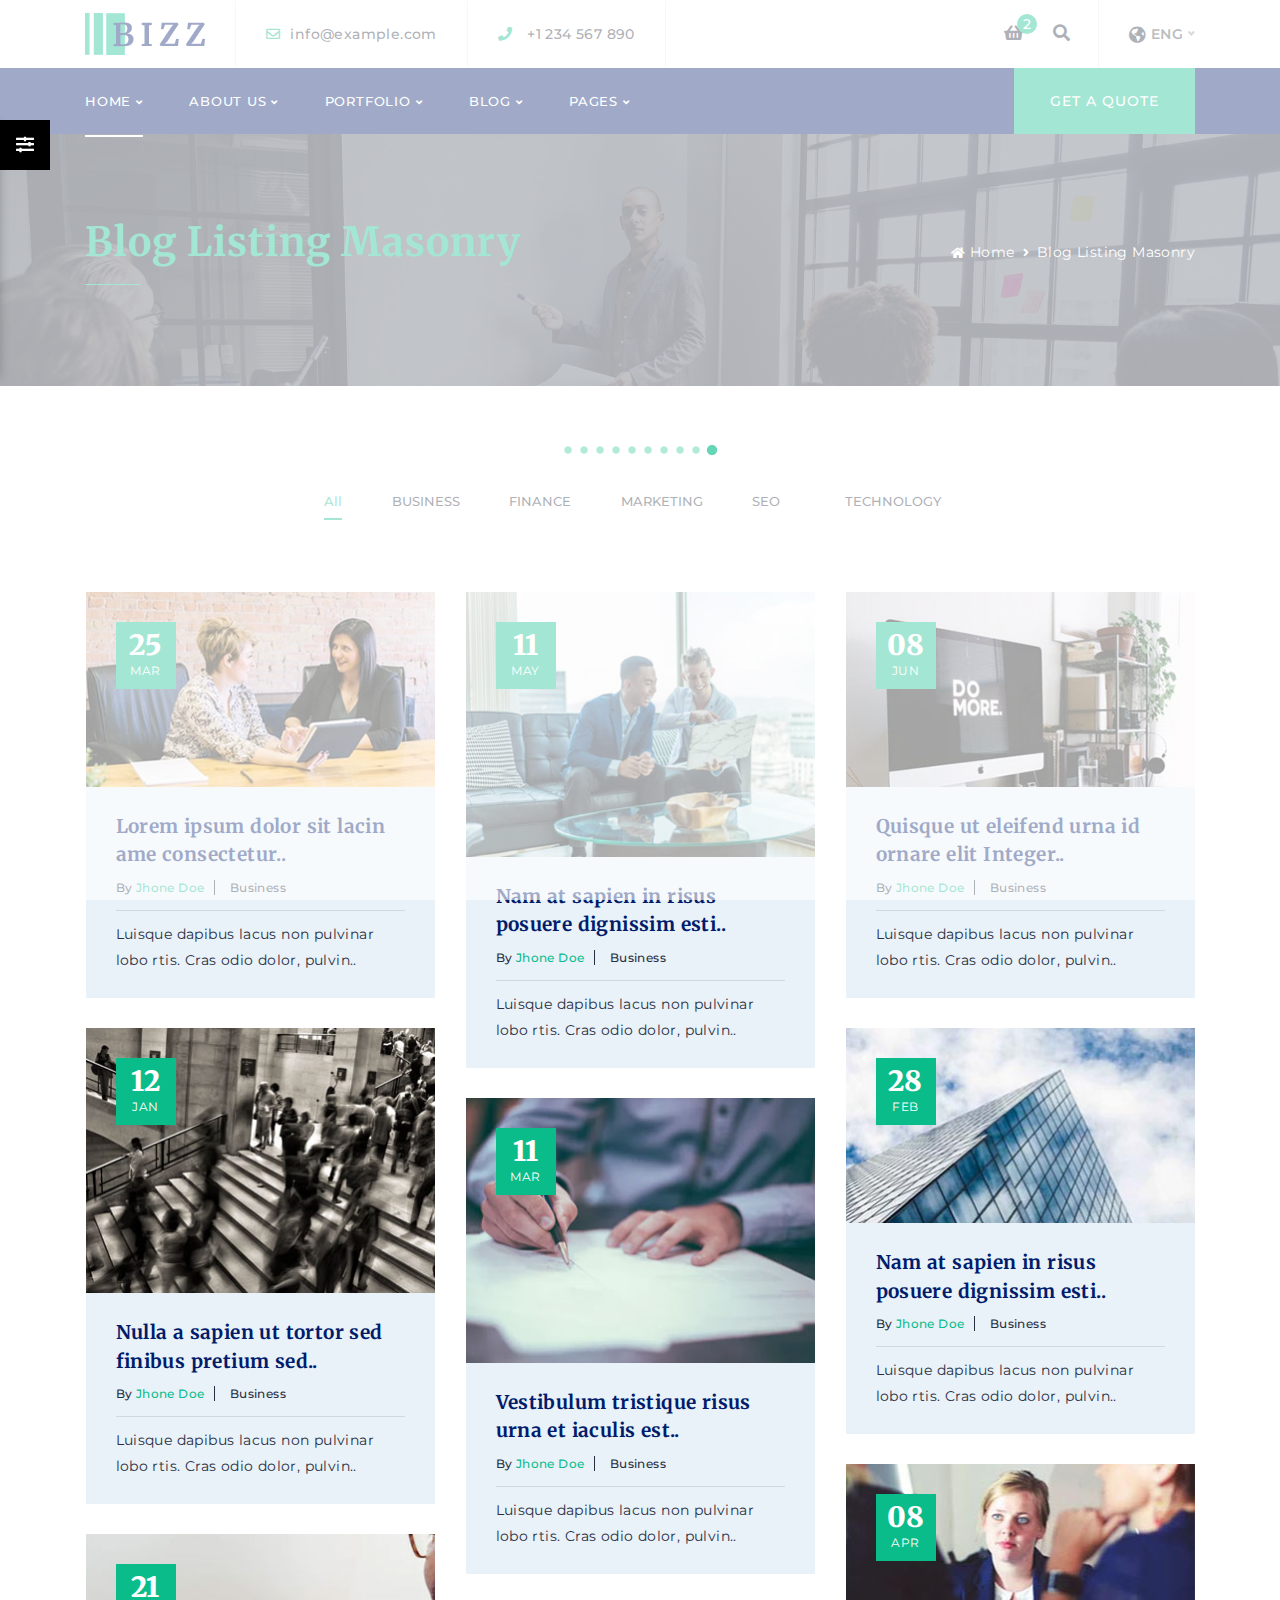
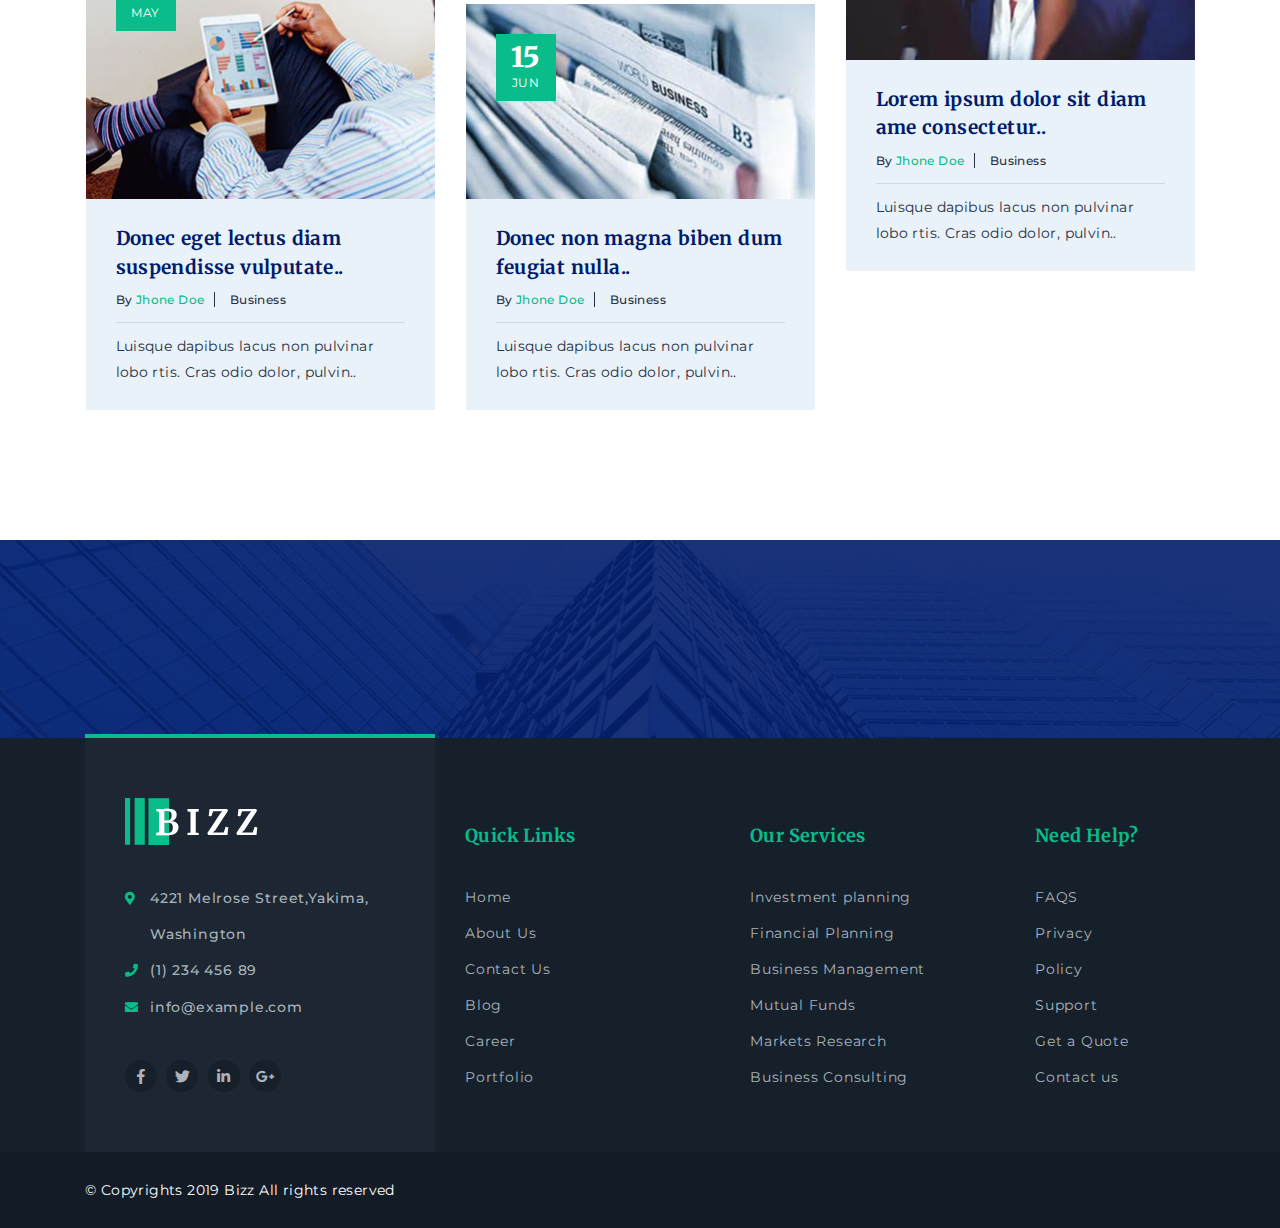
<file: Project assurance/blog-listing-masonty.html>
<!DOCTYPE html>
<html lang="en">


<head>
    <title>Bizz - Business Consulting and Agency HTML Template </title>
    <meta charset="utf-8">
    <meta name="description" content="">
    <meta name="viewport" content="width=device-width, initial-scale=1">
    <!-- Calling Favicon -->
    <link rel="shortcut icon" type="image/x-icon" href="img/favicon.png">
    <!-- Calling Favicon -->
    <!-- ********************* -->
    <!-- CSS files -->
    <link rel="stylesheet" href="css/bootstrap.min.css">
    <link rel="stylesheet" href="css/animate.css">
    <link rel="stylesheet" href="css/all.min.css">
    <link rel="stylesheet" href="css/owl.carousel.min.css">
    <link rel="stylesheet" href="css/nice-select.css">
    <link rel="stylesheet" href="css/magnific-popup.css">
    <link rel="stylesheet" href="css/meanmenu.css" media="all">
    <link rel="stylesheet" href="css/default.css">
    <link rel="stylesheet" href="css/style.css">
    <link rel="stylesheet" class="color-changing" href="css/color.css">
    <link rel="stylesheet" href="css/responsive.css">
    <!-- End CSS files -->
</head>

<body>
    <!-- Preloader start -->
    <div class="loader-page flex-center">
        <img src="img/loader.gif" alt="">
    </div>
    <!-- Preloader end -->
    <!-- Header start -->

    <header>
        <section class="top-header">
            <div class="container">
                <div class="row d-flex  align-items-center">
                    <div class="col-lg-8 col-md-7">
                        <div class="left-head-top d-flex">
                            <div class="contact-head logo-2">
                                <a href="#">
                                    <img src="img/logo/logo-2.png" alt="">
                                </a>
                            </div>
                            <div class="contact-head mail flex-center d-none d-lg-flex">
                                <a class="black f-500" href="mailto:info@example.com">
                                    <i class="far fa-envelope green mr-10"></i>info@example.com
                                </a>
                            </div>
                            <div class="contact-head phone flex-center d-none d-sm-flex">
                                <a class="black f-500" href="tel:1234567890">
                                    <i class="fas fa-phone green mr-15  mr-10"></i>+1 234 567 890
                                </a>
                            </div>
                        </div>
                    </div>
                    <div class="col-lg-4  col-md-5">
                        <div class="icon-links icon-links-top d-flex align-items-center">
                            <a href="#" class="shop-icon d-none d-md-block">
                                <i class="fas fa-shopping-basket black"></i>
                                <span class="count">2</span>
                            </a>
                            <a href="#" class="search-icon d-none d-md-block" data-toggle="modal" data-target="#searchModal">
                                <i class="fas fa-search black"></i>
                            </a>
                            <div class="language d-none d-md-flex pl-30 align-items-center">
                                <i class="fas fa-globe-americas mr-5"></i>
                                <select class="form-control lan-select" id="sel1">
                                    <option>ENG</option>
                                    <option>CA</option>
                                    <option>UK</option>
                                    <option>GE</option>
                                </select>
                            </div>
                        </div>
                    </div>
                </div>
            </div>
        </section>
        <section class="bottom-head transition-4 bg-blue">
            <div class="container ">
                <div class="row align-items-center no-gutters">
                    <div class="col-lg-9 text-left p-md-0">
                        <div class="menu-links-2">
                            <nav class="main-menu main-menu-2 white">
                                <ul>
                                    <li class="active">
                                        <a href="index-2.html">Home <i class="fas fa-angle-down"></i></a>
                                        <ul class="submenu">
                                            <li><a href="index-2.html">Home Page V1</a></li>
                                            <li><a href="index-3.html">Home Page V2</a></li>
                                            <li><a href="index-4.html">Home Page V3</a></li>
                                        </ul>
                                    </li>
                                    <li>
                                        <a href="about-us.html">About Us <i class="fas fa-angle-down"></i></a>
                                        <ul class="submenu">
                                            <li><a href="about-us.html">About Us</a></li>
                                            <li>
                                                <a href="team.html" class="sub-2">Our Team</a>
                                                <ul class="submenu">
                                                    <li><a href="team.html">Our Team V1</a></li>
                                                    <li><a href="team-2.html">Our Team V2</a></li>
                                                    <li><a href="team-3.html">Our Team V3</a></li>
                                                    <li><a href="team-detail.html">Team Single</a></li>
                                                </ul>
                                            </li>
                                            <li><a href="clients.html">Partners</a></li>
                                            <li>
                                                <a href="career.html" class="sub-2">Career</a>
                                                <ul class="submenu">
                                                    <li><a href="career.html">Career</a></li>
                                                    <li><a href="career-details.html">Career Detail</a></li>
                                                </ul>
                                            </li>
                                            <li>
                                                <a href="services.html" class="sub-2">Service</a>
                                                <ul class="submenu">
                                                    <li><a href="services.html">Service V1</a></li>
                                                    <li><a href="services-2.html">Service V2</a></li>
                                                    <li><a href="services-details.html">Service Detail</a></li>
                                                </ul>
                                            </li>
                                        </ul>
                                    </li>
                                    <li>
                                        <a href="portfolio-grid-3.html">Portfolio <i class="fas fa-angle-down"></i></a>
                                        <ul class="submenu">
                                            <li><a href="portfolio-grid-3.html">Portfolio Col 3</a></li>
                                            <li><a href="portfolio-grid-4.html">Portfolio Col 4</a></li>
                                            <li><a href="portfolio-masonty.html">Portfolio Masonry</a></li>
                                            <li><a href="portfolio-details.html">Portfolio Detail</a></li>
                                        </ul>
                                    </li>
                                    <li>
                                        <a href="#">Blog <i class="fas fa-angle-down"></i></a>
                                        <ul class="submenu">
                                            <li>
                                                <a href="blog-listing-standared.html" class="sub-2">Blog Listing</a>
                                                <ul class="submenu">
                                                    <li><a href="blog-listing-standared-2.html">Blog Standared </a></li>
                                                    <li><a href="blog-listing-standared-left.html">Blog Standared Sidebar Left</a></li>
                                                    <li><a href="blog-listing-nosidebar.html">Blog Standared No Sidebar</a></li>
                                                    <li><a href="blog-listing-masonty.html">Blog Masonry</a></li>
                                                    <li><a href="blog-listing-grid.html">Blog Grid</a></li>
                                                    <li><a href="blog-listing-grid-sidebar.html">Blog Grid Sidebar</a></li>
                                                    <li><a href="blog-listing-grid-2.html">Blog Grid 2</a></li>
                                                </ul>
                                            </li>

                                            <li>
                                                <a href="blog-details-image.html" class="sub-2">Blog Details</a>
                                                <ul class="submenu">
                                                    <li><a href="blog-details-image.html">Blog Detail Image</a></li>
                                                    <li><a href="blog-details-slider.html">Blog Detail Slider</a></li>
                                                    <li><a href="blog-details-video.html">Blog Detail Video</a></li>
                                                    <li><a href="blog-details-no-sidebar.html">Blog Detail No Sidebar</a></li>
                                                </ul>
                                            </li>

                                        </ul>
                                    </li>
                                    <li>
                                        <a href="#">Pages <i class="fas fa-angle-down"></i></a>
                                        <ul class="submenu">
                                            <li><a href="contact-us.html">Contact Us</a></li>
                                            <li><a href="faq.html">Faq</a></li>
                                            <li>
                                                <a href="pricing-1.html" class="sub-2">Pricing</a>
                                                <ul class="submenu">
                                                    <li><a href="pricing-1.html">Price V1</a></li>
                                                    <li><a href="pricing-2.html">Price V2</a></li>
                                                </ul>
                                            </li>
                                            <li><a href="login.html">Login</a></li>
                                            <li><a href="signup.html">Signup</a></li>
                                            <li><a href="testimonials.html">Testimonials</a></li>
                                            <li><a href="404.html">Error</a></li>
                                            <li><a href="coming-soon.html">Coming Soon</a></li>
                                            <li><a href="thank-you.html">Thank You Page</a></li>
                                            <li><a href="terms.html">Terms & Policy</a></li>
                                        </ul>
                                    </li>
                                </ul>
                            </nav>
                        </div>
                        <div class="mobile-menu-2"></div>
                    </div>
                    <div class="col-lg-3 text-right d-none d-lg-block">
                        <a href="#" class="btn btn-square-green uppercase height-btn z-5 bt-heighted blob-small">get a quote</a>
                    </div>
                </div>
            </div>
        </section>
    </header>

    <div class="search-popup modal" id="searchModal" tabindex="-1" role="dialog" aria-labelledby="searchModal" aria-hidden="true">
        <div class="modal-dialog modal-dialog-centered" role="document">
            <div class="modal-content">
                <div class="modal-body">
                    <form action="#">
                        <div class="form-group relative">
                            <input type="text" class="form-control input-search" id="search" placeholder="Search here...">
                            <i class="fas fa-search transform-v-center"></i>
                        </div>
                    </form>

                </div>
            </div>
        </div>
        <i class="fas fa-times close-search-modal" data-dismiss="modal" aria-label="Close"></i>
    </div>
    <!-- Header end -->

    <!-- immer banner start -->
    <section class="inner-banner pt-80 pb-95" style="background-image: url('img/banner/inner-banner.jpg');" data-overlay="7">
        <div class="container">
            <div class="row z-5 align-items-center">
                <div class="col-md-8 text-center text-md-left">
                    <h1 class="f-700 green">Blog Listing Masonry</h1>
                    <span class="green-line bg-green d-none d-md-inline-block"></span>
                </div>
                <div class="col-md-4 text-center text-md-right">
                    <nav aria-label="breadcrumb" class="banner-breadcump">
                        <ol class="breadcrumb justify-content-center">
                            <li class="breadcrumb-item"><a href="#"><i class="fas fa-home fs-12 mr-5"></i>Home</a></li>
                            <li class="breadcrumb-item active" aria-current="page">Blog Listing Masonry</li>
                        </ol>
                    </nav>
                </div>
            </div>
        </div>
    </section>

    <!-- blog listing grid area start -->
    <section class="blog-masonry pt-100 pb-100">
        <div class="container">
            <div class="row">
                <div class="col-lg-12 text-center">
                    <!-- gallery filter buttons -->
                    <div class="filter-blog style-sort pb-60">
                        <button class="btn-filter active" data-filter="*">All</button>
                        <button class="btn-filter" data-filter=".sec1">BUSINESS</button>
                        <button class="btn-filter" data-filter=".sec2">FINANCE</button>
                        <button class="btn-filter" data-filter=".sec3">MARKETING</button>
                        <button class="btn-filter" data-filter=".sec4">SEO</button>
                        <button class="btn-filter" data-filter=".sec5">TECHNOLOGY</button>
                    </div>
                    <!-- gallery filter buttons -->
                </div>
            </div>
            <div class="row justify-content-center blog-masonry-div">
                <div class="col-lg-4 col-md-6 blog-grid-item sec1">
                    <div class="blog-grid bg-light-white transition-4">
                        <div class="blog-grid-image relative">
                            <img src="img/blog/blog-grid1-ms.jpg" alt="">
                            <div class="blog-date-2 text-center bg-green">
                                <h2 class="day white mb-0 fs-28 mt-10 f-900">25</h2>
                                <p class="month white mb-5 fs-12">MAR</p>
                            </div>
                        </div>
                        <div class="blog-grid-text">
                            <h5 class="f-700 fs-19 mb-5 lh-15"><a href="#">Lorem ipsum dolor sit lacin ame consectetur..</a></h5>
                            <ul class="blog-by-detail mb-5">
                                <li><a href="#">By <span class="green">Jhone Doe</span> </a></li>
                                <li><a href="#">Business </a></li>
                            </ul>
                            <div class="hr-1 opacity-1 mt-10 mb-10"></div>
                            <p class="mb-0">Luisque dapibus lacus non pulvinar lobo rtis. Cras odio dolor, pulvin..</p>
                        </div>
                    </div>
                </div>

                <div class="col-lg-4 col-md-6 blog-grid-item sec1">
                    <div class="blog-grid bg-light-white transition-4">
                        <div class="blog-grid-image relative">
                            <a href="#"><img src="img/blog/blog-grid2.jpg" alt=""></a>
                            <div class="blog-date-2 text-center bg-green">
                                <h2 class="day white mb-0 fs-28 mt-10 f-900">11</h2>
                                <p class="month white mb-5 fs-12">MAY</p>
                            </div>
                        </div>
                        <div class="blog-grid-text">
                            <h5 class="f-700 fs-19 mb-5 lh-15"><a href="#">Nam at sapien in risus 
                      posuere dignissim esti..</a></h5>
                            <ul class="blog-by-detail mb-5">
                                <li><a href="#">By <span class="green">Jhone Doe</span> </a></li>
                                <li><a href="#">Business </a></li>
                            </ul>
                            <div class="hr-1 opacity-1 mt-10 mb-10"></div>
                            <p class="mb-0">Luisque dapibus lacus non pulvinar lobo rtis. Cras odio dolor, pulvin..</p>
                        </div>
                    </div>
                </div>

                <div class="col-lg-4 col-md-6 blog-grid-item sec1 sec5">
                    <div class="blog-grid bg-light-white transition-4">
                        <div class="blog-grid-image relative">
                            <a href="#"><img src="img/blog/blog-grid3-ms.jpg" alt=""></a>
                            <div class="blog-date-2 text-center bg-green">
                                <h2 class="day white mb-0 fs-28 mt-10 f-900">08</h2>
                                <p class="month white mb-5 fs-12">JUN</p>
                            </div>
                        </div>
                        <div class="blog-grid-text">
                            <h5 class="f-700 fs-19 mb-5 lh-15"><a href="#">Quisque ut eleifend urna id 
                      ornare elit Integer..</a></h5>
                            <ul class="blog-by-detail mb-5">
                                <li><a href="#">By <span class="green">Jhone Doe</span> </a></li>
                                <li><a href="#">Business </a></li>
                            </ul>
                            <div class="hr-1 opacity-1 mt-10 mb-10"></div>
                            <p class="mb-0">Luisque dapibus lacus non pulvinar lobo rtis. Cras odio dolor, pulvin..</p>
                        </div>
                    </div>
                </div>

                <div class="col-lg-4 col-md-6 blog-grid-item sec1 sec5">
                    <div class="blog-grid bg-light-white transition-4">
                        <div class="blog-grid-image relative">
                            <a href="#"><img src="img/blog/blog-grid4.jpg" alt=""></a>
                            <div class="blog-date-2 text-center bg-green">
                                <h2 class="day white mb-0 fs-28 mt-10 f-900">12</h2>
                                <p class="month white mb-5 fs-12">JAN</p>
                            </div>
                        </div>
                        <div class="blog-grid-text">
                            <h5 class="f-700 fs-19 mb-5 lh-15"><a href="#">Nulla a sapien ut tortor sed 
                      finibus pretium sed..</a></h5>
                            <ul class="blog-by-detail mb-5">
                                <li><a href="#">By <span class="green">Jhone Doe</span> </a></li>
                                <li><a href="#">Business </a></li>
                            </ul>
                            <div class="hr-1 opacity-1 mt-10 mb-10"></div>
                            <p class="mb-0">Luisque dapibus lacus non pulvinar lobo rtis. Cras odio dolor, pulvin..</p>
                        </div>
                    </div>
                </div>

                <div class="col-lg-4 col-md-6 blog-grid-item sec2 sec4 sec5">
                    <div class="blog-grid bg-light-white transition-4">
                        <div class="blog-grid-image relative">
                            <a href="#"><img src="img/blog/blog-grid5-ms.jpg" alt=""></a>
                            <div class="blog-date-2 text-center bg-green">
                                <h2 class="day white mb-0 fs-28 mt-10 f-900">28</h2>
                                <p class="month white mb-5 fs-12">FEB</p>
                            </div>
                        </div>
                        <div class="blog-grid-text">
                            <h5 class="f-700 fs-19 mb-5 lh-15"><a href="#">Nam at sapien in risus 
                      posuere dignissim esti..</a></h5>
                            <ul class="blog-by-detail mb-5">
                                <li><a href="#">By <span class="green">Jhone Doe</span> </a></li>
                                <li><a href="#">Business </a></li>
                            </ul>
                            <div class="hr-1 opacity-1 mt-10 mb-10"></div>
                            <p class="mb-0">Luisque dapibus lacus non pulvinar lobo rtis. Cras odio dolor, pulvin..</p>
                        </div>
                    </div>
                </div>

                <div class="col-lg-4 col-md-6 blog-grid-item sec2 sec4">
                    <div class="blog-grid bg-light-white transition-4">
                        <div class="blog-grid-image relative">
                            <a href="#"><img src="img/blog/blog-grid6.jpg" alt=""></a>
                            <div class="blog-date-2 text-center bg-green">
                                <h2 class="day white mb-0 fs-28 mt-10 f-900">11</h2>
                                <p class="month white mb-5 fs-12">MAR</p>
                            </div>
                        </div>
                        <div class="blog-grid-text">
                            <h5 class="f-700 fs-19 mb-5 lh-15"><a href="#">Vestibulum tristique risus 
                      urna et iaculis est..</a> </h5>
                            <ul class="blog-by-detail mb-5">
                                <li><a href="#">By <span class="green">Jhone Doe</span> </a></li>
                                <li><a href="#">Business </a></li>
                            </ul>
                            <div class="hr-1 opacity-1 mt-10 mb-10"></div>
                            <p class="mb-0">Luisque dapibus lacus non pulvinar lobo rtis. Cras odio dolor, pulvin..</p>
                        </div>
                    </div>
                </div>

                <div class="col-lg-4 col-md-6 blog-grid-item sec2 sec3">
                    <div class="blog-grid bg-light-white transition-4">
                        <div class="blog-grid-image relative">
                            <a href="#"><img src="img/blog/blog-grid7-ms.jpg" alt=""></a>
                            <div class="blog-date-2 text-center bg-green">
                                <h2 class="day white mb-0 fs-28 mt-10 f-900">08</h2>
                                <p class="month white mb-5 fs-12">APR</p>
                            </div>
                        </div>
                        <div class="blog-grid-text">
                            <h5 class="f-700 fs-19 mb-5 lh-15"><a href="#">Lorem ipsum dolor sit diam 
                      ame consectetur..</a></h5>
                            <ul class="blog-by-detail mb-5">
                                <li><a href="#">By <span class="green">Jhone Doe</span> </a></li>
                                <li><a href="#">Business </a></li>
                            </ul>
                            <div class="hr-1 opacity-1 mt-10 mb-10"></div>
                            <p class="mb-0">Luisque dapibus lacus non pulvinar lobo rtis. Cras odio dolor, pulvin..</p>
                        </div>
                    </div>
                </div>

                <div class="col-lg-4 col-md-6 blog-grid-item sec2 sec3">
                    <div class="blog-grid bg-light-white transition-4">
                        <div class="blog-grid-image relative">
                            <a href="#"><img src="img/blog/blog-grid8.jpg" alt=""></a>
                            <div class="blog-date-2 text-center bg-green">
                                <h2 class="day white mb-0 fs-28 mt-10 f-900">21</h2>
                                <p class="month white mb-5 fs-12">MAY</p>
                            </div>
                        </div>
                        <div class="blog-grid-text">
                            <h5 class="f-700 fs-19 mb-5 lh-15"><a href="#">Donec eget lectus diam 
                      suspendisse vulputate..</a></h5>
                            <ul class="blog-by-detail mb-5">
                                <li><a href="#">By <span class="green">Jhone Doe</span> </a></li>
                                <li><a href="#">Business </a></li>
                            </ul>
                            <div class="hr-1 opacity-1 mt-10 mb-10"></div>
                            <p class="mb-0">Luisque dapibus lacus non pulvinar lobo rtis. Cras odio dolor, pulvin..</p>
                        </div>
                    </div>
                </div>

                <div class="col-lg-4 col-md-6 blog-grid-item sec3">
                    <div class="blog-grid bg-light-white transition-4">
                        <div class="blog-grid-image relative">
                            <a href="#"><img src="img/blog/blog-grid9-ms.jpg" alt=""></a>
                            <div class="blog-date-2 text-center bg-green">
                                <h2 class="day white mb-0 fs-28 mt-10 f-900">15</h2>
                                <p class="month white mb-5 fs-12">JUN</p>
                            </div>
                        </div>
                        <div class="blog-grid-text">
                            <h5 class="f-700 fs-19 mb-5 lh-15"><a href="#">Donec non magna biben
                      dum feugiat nulla..</a></h5>
                            <ul class="blog-by-detail mb-5">
                                <li><a href="#">By <span class="green">Jhone Doe</span> </a></li>
                                <li><a href="#">Business </a></li>
                            </ul>
                            <div class="hr-1 opacity-1 mt-10 mb-10"></div>
                            <p class="mb-0">Luisque dapibus lacus non pulvinar lobo rtis. Cras odio dolor, pulvin..</p>
                        </div>
                    </div>
                </div>
            </div>
        </div>
    </section>
    <!-- blog listing grid area end -->

    <!-- cta area start -->
    <section class="cta pt-50 pb-50" style="background-image: url('img/bg/bg_cta.jpg');" data-overlay="9">
        <div class="container">
            <div class="row align-items-center">
                <div class="col-xl-4 col-lg-5 mb-md-20 text-center text-lg-left">
                    <h3 class="z-5 white f-700 lh-18 wow fadeInLeft">What type of challenge are you facing? 
              <span class="green italic">Let’s talk</span>
            </h3>
                </div>
                <div class="col-xl-8 col-lg-7 text-center text-lg-right z-5">
                    <a href="#" class="btn btn-square-white mr-20 mr-xs-00 d-block d-sm-inline-block mb-xs-15 wow fadeInUp">
                        <i class="fas fa-envelope mr-15"></i>info@example.com
                    </a>
                    <a href="tel:1234567890" class="btn btn-square-green d-block d-sm-inline-block blob-small wow fadeInUp">
                        <i class="fas fa-phone mr-15"></i>+1 234 567 890
                    </a>
                </div>
            </div>
        </div>
    </section>
    <!-- cta area end -->

    <!-- Footer area start -->
    <footer class="footer-area">
        <div class="container">
            <div class="row mb-sm-50 mb-xs-00">
                <div class="col-lg-4 z-5">
                    <div class="contact-area relative h-100 mr-lg-20 mr-md-00">
                        <div class="footer-logo mb-35">
                            <img src="img/logo/logo_footer.png" alt="">
                        </div>
                        <div class="contact-options mb-35">
                            <ul>
                                <li>
                                    <i class="fas fa-map-marker-alt green"></i>4221 Melrose Street,Yakima, Washington
                                </li>
                                <li>
                                    <i class="fas fa-phone green"></i>(1) 234 456 89
                                </li>
                                <li>
                                    <i class="fas fa-envelope green"></i>info@example.com
                                </li>
                            </ul>
                        </div>
                        <div class="social-links">
                            <ul class="social-icons">
                                <li>
                                    <a href="#"><i class="fab fa-facebook-f"></i></a>
                                </li>
                                <li>
                                    <a href="#"><i class="fab fa-twitter"></i></a>
                                </li>
                                <li>
                                    <a href="#"><i class="fab fa-linkedin-in"></i></a>
                                </li>
                                <li>
                                    <a href="#"><i class="fab fa-google-plus-g"></i></a>
                                </li>
                            </ul>
                        </div>
                    </div>
                </div>
                <div class="col-lg-3 col-sm-4">
                    <div class="footer-links pt-85 pt-md-50 mb-sm-70">
                        <h5 class="green f-700 mb-35">Quick Links</h5>
                        <ul class="links-list">
                            <li><a href="#">Home</a></li>
                            <li><a href="#">About Us</a></li>
                            <li><a href="#">Contact Us</a></li>
                            <li><a href="#">Blog</a></li>
                            <li><a href="#">Career</a></li>
                            <li><a href="#">Portfolio</a></li>
                        </ul>
                    </div>
                </div>
                <div class="col-lg-3 col-sm-4">
                    <div class="footer-links pt-85 pt-md-50 mb-sm-70">
                        <h5 class="green f-700 mb-35">Our Services</h5>
                        <ul class="links-list">
                            <li><a href="#">Investment planning</a></li>
                            <li><a href="#">Financial Planning</a></li>
                            <li><a href="#">Business Management</a></li>
                            <li><a href="#">Mutual Funds</a></li>
                            <li><a href="#">Markets Research</a></li>
                            <li><a href="#">Business Consulting</a></li>
                        </ul>
                    </div>
                </div>
                <div class="col-lg-2 col-sm-4">
                    <div class="footer-links pt-85 pt-md-50 mb-50" >
                        <h5 class="green f-700 mb-35">Need Help?</h5>
                        <ul class="links-list">
                            <li><a href="#">FAQS</a></li>
                            <li><a href="#">Privacy</a></li>
                            <li><a href="#">Policy</a></li>
                            <li><a href="#">Support</a></li>
                            <li><a href="#">Get a Quote</a></li>
                            <li><a href="#">Contact us</a></li>
                        </ul>
                    </div>
                </div>
            </div>
        </div>
        <section class="copyright pt-25 pb-25">
            <div class="container">
                <div class="row align-items-center">
                    <div class="col-xl-8">
                        <p class="mb-0 white">© Copyrights 2019 Bizz All rights reserved</p>
                    </div>
                    <div class="col-xl-4 text-right">
                        <a href="#" class="btn scroll-btn f-right flex-center z-25 opacity-0">
                            <i class="fas fa-arrow-up"></i>
                        </a>
                    </div>
                </div>
            </div>
        </section>
    </footer>
    <!-- Footer area end -->
    <!-- ********************* -->
     <!-- Theme skins -->
    <div class="color-theme transition-4">
        <div class="theme-switch">
            <span class="switch">
              <i class="fas fa-sliders-h"></i>
            </span>
        </div>
        <div class="theme-colors transition-4">
            <h4>Theme Skins:</h4>
            <ul class="theme-ul">
                <li>
                    <span class="each-color co1" data-color="css/color.css">
                        <img src="img/co-1.png" alt="">
                    </span>
                </li>
                <li>
                    <span class="each-color co2" data-color="css/color2.css">
                        <img src="img/co-2.png" alt="">
                    </span>
                </li>
                <li>
                    <span class="each-color co3" data-color="css/color3.css">
                        <img src="img/co-3.png" alt="">
                    </span>
                </li>
                <li>
                    <span class="each-color co4" data-color="css/color4.css">
                        <img src="img/co-4.png" alt="">
                    </span>
                </li>
                <li>
                    <span class="each-color co5" data-color="css/color5.css">
                        <img src="img/co-5.png" alt="">
                    </span>
                </li>
                <li>
                    <span class="each-color co6" data-color="css/color6.css">
                        <img src="img/co-6.png" alt="">
                    </span>
                </li>
            </ul>
            <p class="fs-13 "><b>Note: </b>This will not change any image colors (logo, icon colors..etc)</p>
        </div>
    </div>
    <!-- Theme skins -->
    <!-- JS Files -->
    <script src="js/modernizr-3.5.0.min.js"></script>
    <script src="js/jquery-1.12.4.min.js"></script>
    <script src="js/bootstrap.bundle.min.js"></script>
    <script src="js/owl.carousel.min.js"></script>
    <script src="js/jquery.magnific-popup.min.js"></script>
    <script src="js/jquery.nice-select.min.js"></script>
    <script src="js/jquery.waypoints.min.js"></script>
    <script src="js/jquery.counterup.min.js"></script>
    <script src="js/jquery.countdown.min.js"></script>
    <script src="js/lightslider.min.js"></script>
    <script src="js/wow.min.js"></script>
    <script src="js/isotope.pkgd.min.js"></script>
    <script src="js/jquery.meanmenu.min.js"></script>
    <script src="js/main.js"></script>
    <!-- JS Files end -->
</body>


</html>
</file>
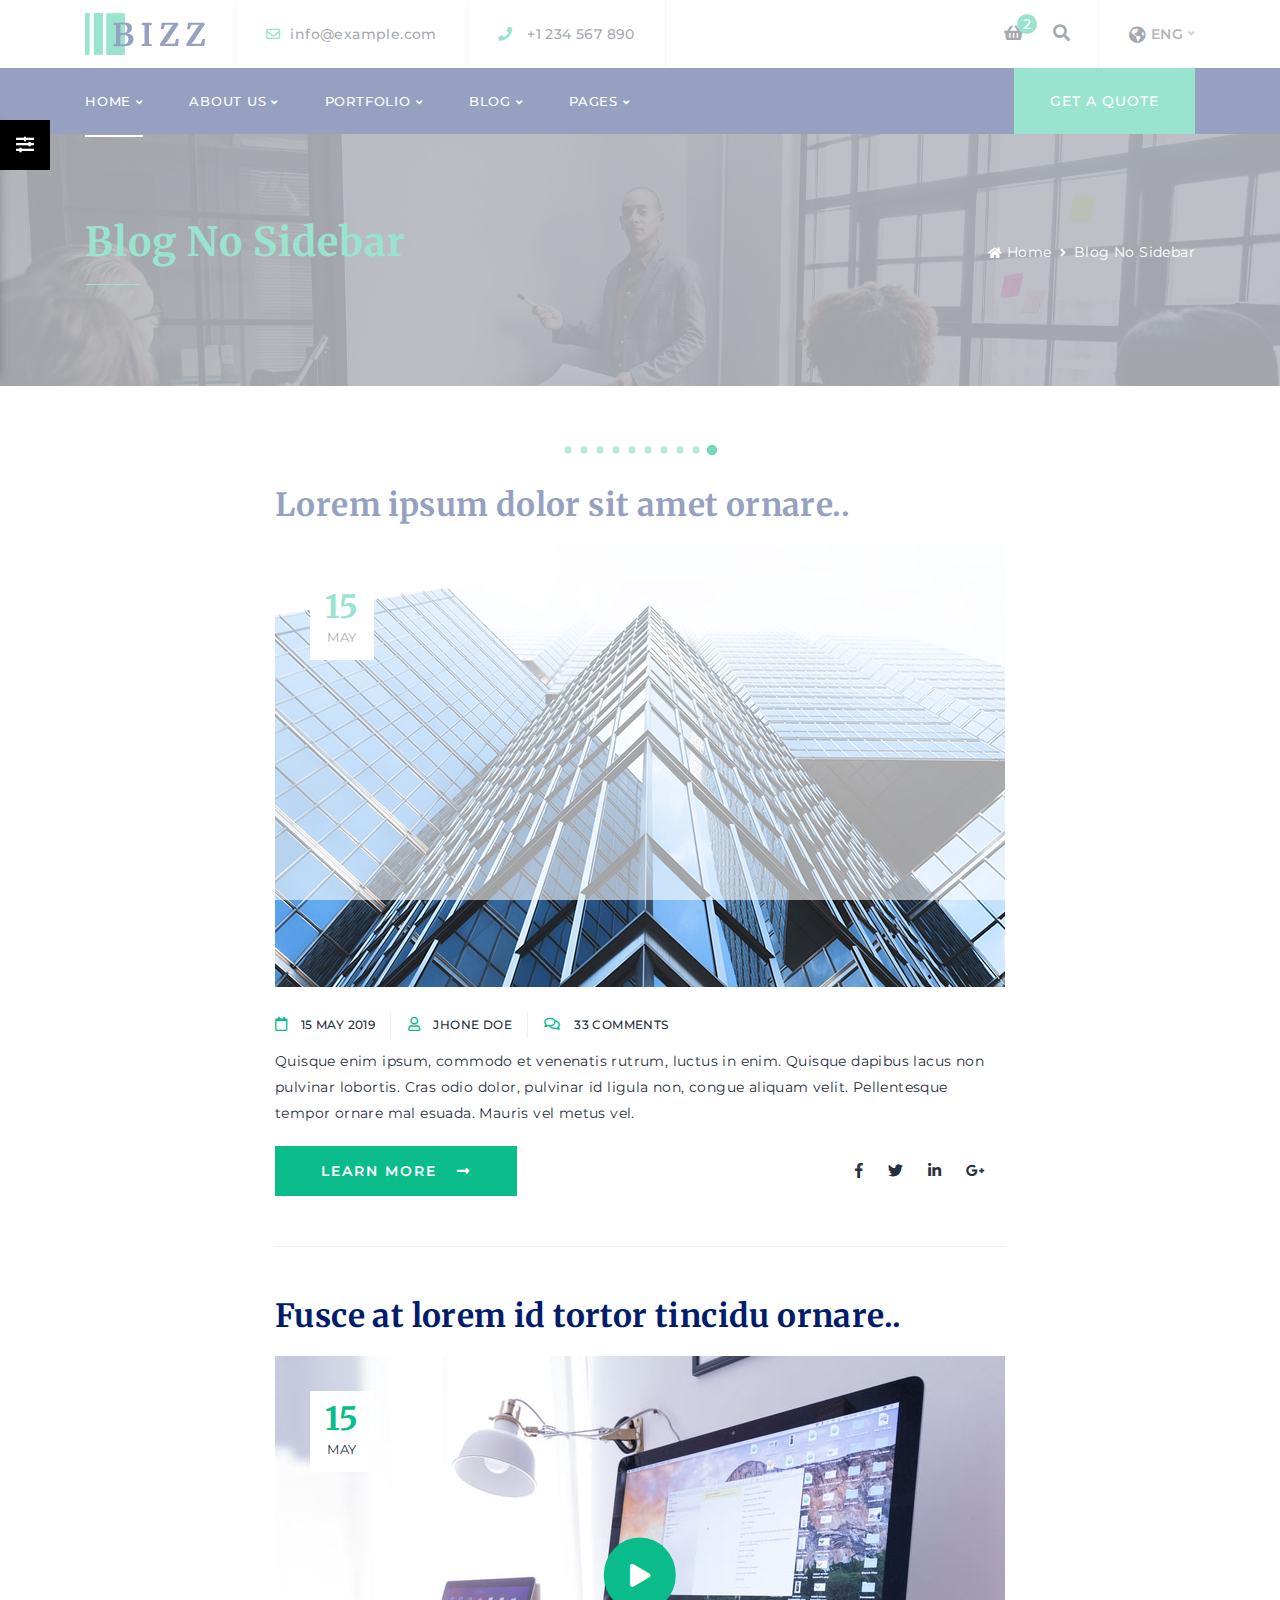
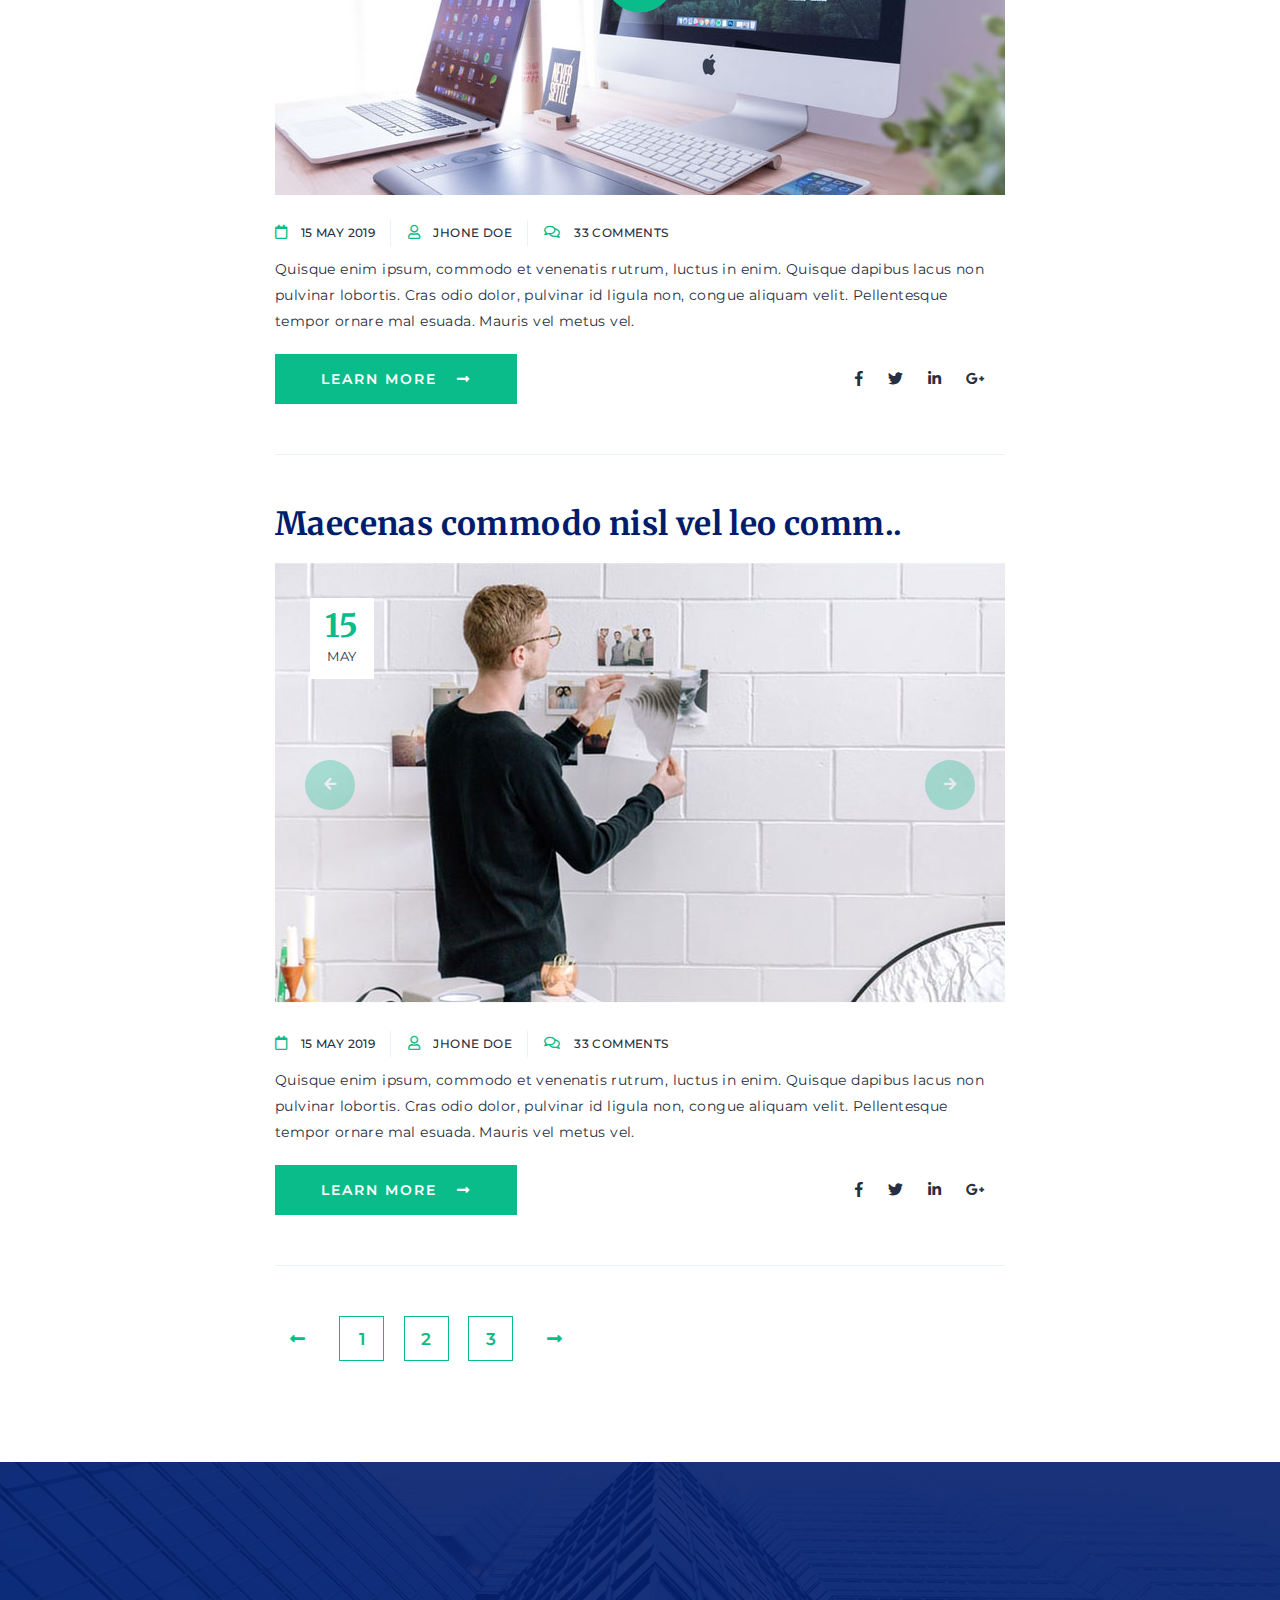
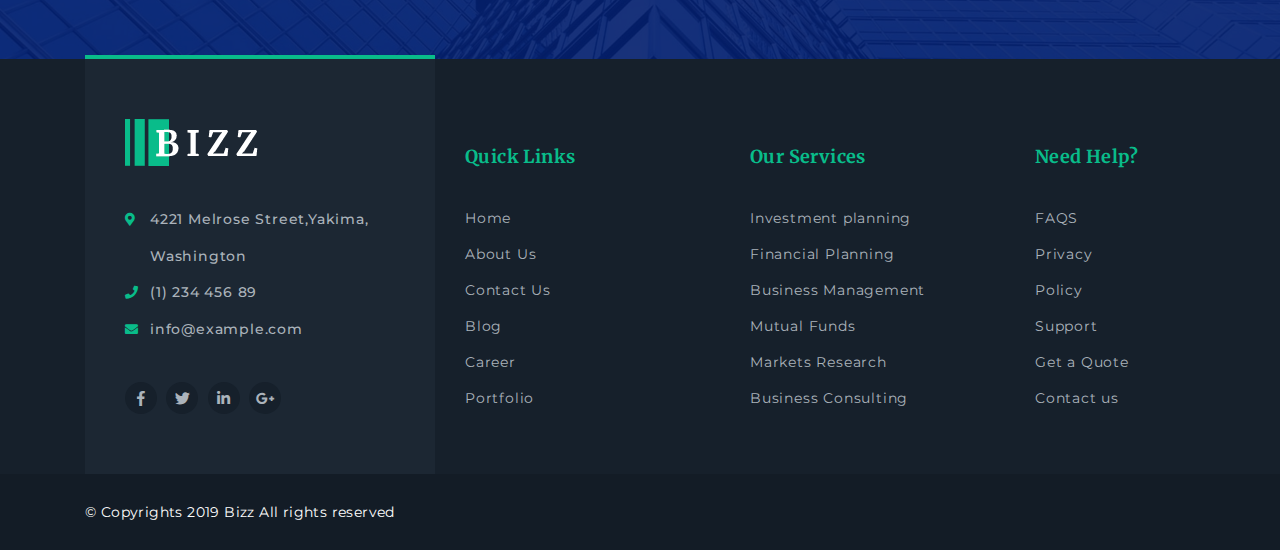
<file: Project assurance/blog-listing-nosidebar.html>
<!DOCTYPE html>
<html lang="en">


<head>
    <title>Bizz - Business Consulting and Agency HTML Template </title>
    <meta charset="utf-8">
    <meta name="description" content="">
    <meta name="viewport" content="width=device-width, initial-scale=1">
    <!-- Calling Favicon -->
    <link rel="shortcut icon" type="image/x-icon" href="img/favicon.png">
    <!-- Calling Favicon -->
    <!-- ********************* -->
    <!-- CSS files -->
    <link rel="stylesheet" href="css/bootstrap.min.css">
    <link rel="stylesheet" href="css/animate.css">
    <link rel="stylesheet" href="css/all.min.css">
    <link rel="stylesheet" href="css/owl.carousel.min.css">
    <link rel="stylesheet" href="css/nice-select.css">
    <link rel="stylesheet" href="css/magnific-popup.css">
    <link rel="stylesheet" href="css/meanmenu.css" media="all">
    <link rel="stylesheet" href="css/default.css">
    <link rel="stylesheet" href="css/style.css">
    <link rel="stylesheet" class="color-changing" href="css/color.css">
    <link rel="stylesheet" href="css/responsive.css">
    <!-- End CSS files -->
</head>

<body>
    <!-- Preloader start -->
    <div class="loader-page flex-center">
        <img src="img/loader.gif" alt="">
    </div>
    <!-- Preloader end -->
    <!-- Header start -->

    <header>
        <section class="top-header">
            <div class="container">
                <div class="row d-flex  align-items-center">
                    <div class="col-lg-8 col-md-7">
                        <div class="left-head-top d-flex">
                            <div class="contact-head logo-2">
                                <a href="#">
                                    <img src="img/logo/logo-2.png" alt="">
                                </a>
                            </div>
                            <div class="contact-head mail flex-center d-none d-lg-flex">
                                <a class="black f-500" href="mailto:info@example.com">
                                    <i class="far fa-envelope green mr-10"></i>info@example.com
                                </a>
                            </div>
                            <div class="contact-head phone flex-center d-none d-sm-flex">
                                <a class="black f-500" href="tel:1234567890">
                                    <i class="fas fa-phone green mr-15  mr-10"></i>+1 234 567 890
                                </a>
                            </div>
                        </div>
                    </div>
                    <div class="col-lg-4  col-md-5">
                        <div class="icon-links icon-links-top d-flex align-items-center">
                            <a href="#" class="shop-icon d-none d-md-block">
                                <i class="fas fa-shopping-basket black"></i>
                                <span class="count">2</span>
                            </a>
                            <a href="#" class="search-icon d-none d-md-block" data-toggle="modal" data-target="#searchModal">
                                <i class="fas fa-search black"></i>
                            </a>
                            <div class="language d-none d-md-flex pl-30 align-items-center">
                                <i class="fas fa-globe-americas mr-5"></i>
                                <select class="form-control lan-select" id="sel1">
                                    <option>ENG</option>
                                    <option>CA</option>
                                    <option>UK</option>
                                    <option>GE</option>
                                </select>
                            </div>
                        </div>
                    </div>
                </div>
            </div>
        </section>
        <section class="bottom-head transition-4 bg-blue">
            <div class="container ">
                <div class="row align-items-center no-gutters">
                    <div class="col-lg-9 text-left p-md-0">
                        <div class="menu-links-2">
                            <nav class="main-menu main-menu-2 white">
                                <ul>
                                    <li class="active">
                                        <a href="index-2.html">Home <i class="fas fa-angle-down"></i></a>
                                        <ul class="submenu">
                                            <li><a href="index-2.html">Home Page V1</a></li>
                                            <li><a href="index-3.html">Home Page V2</a></li>
                                            <li><a href="index-4.html">Home Page V3</a></li>
                                        </ul>
                                    </li>
                                    <li>
                                        <a href="about-us.html">About Us <i class="fas fa-angle-down"></i></a>
                                        <ul class="submenu">
                                            <li><a href="about-us.html">About Us</a></li>
                                            <li>
                                                <a href="team.html" class="sub-2">Our Team</a>
                                                <ul class="submenu">
                                                    <li><a href="team.html">Our Team V1</a></li>
                                                    <li><a href="team-2.html">Our Team V2</a></li>
                                                    <li><a href="team-3.html">Our Team V3</a></li>
                                                    <li><a href="team-detail.html">Team Single</a></li>
                                                </ul>
                                            </li>
                                            <li><a href="clients.html">Partners</a></li>
                                            <li>
                                                <a href="career.html" class="sub-2">Career</a>
                                                <ul class="submenu">
                                                    <li><a href="career.html">Career</a></li>
                                                    <li><a href="career-details.html">Career Detail</a></li>
                                                </ul>
                                            </li>
                                            <li>
                                                <a href="services.html" class="sub-2">Service</a>
                                                <ul class="submenu">
                                                    <li><a href="services.html">Service V1</a></li>
                                                    <li><a href="services-2.html">Service V2</a></li>
                                                    <li><a href="services-details.html">Service Detail</a></li>
                                                </ul>
                                            </li>
                                        </ul>
                                    </li>
                                    <li>
                                        <a href="portfolio-grid-3.html">Portfolio <i class="fas fa-angle-down"></i></a>
                                        <ul class="submenu">
                                            <li><a href="portfolio-grid-3.html">Portfolio Col 3</a></li>
                                            <li><a href="portfolio-grid-4.html">Portfolio Col 4</a></li>
                                            <li><a href="portfolio-masonty.html">Portfolio Masonry</a></li>
                                            <li><a href="portfolio-details.html">Portfolio Detail</a></li>
                                        </ul>
                                    </li>
                                    <li>
                                        <a href="#">Blog <i class="fas fa-angle-down"></i></a>
                                        <ul class="submenu">
                                            <li>
                                                <a href="blog-listing-standared.html" class="sub-2">Blog Listing</a>
                                                <ul class="submenu">
                                                    <li><a href="blog-listing-standared-2.html">Blog Standared </a></li>
                                                    <li><a href="blog-listing-standared-left.html">Blog Standared Sidebar Left</a></li>
                                                    <li><a href="blog-listing-nosidebar.html">Blog Standared No Sidebar</a></li>
                                                    <li><a href="blog-listing-masonty.html">Blog Masonry</a></li>
                                                    <li><a href="blog-listing-grid.html">Blog Grid</a></li>
                                                    <li><a href="blog-listing-grid-sidebar.html">Blog Grid Sidebar</a></li>
                                                    <li><a href="blog-listing-grid-2.html">Blog Grid 2</a></li>
                                                </ul>
                                            </li>

                                            <li>
                                                <a href="blog-details-image.html" class="sub-2">Blog Details</a>
                                                <ul class="submenu">
                                                    <li><a href="blog-details-image.html">Blog Detail Image</a></li>
                                                    <li><a href="blog-details-slider.html">Blog Detail Slider</a></li>
                                                    <li><a href="blog-details-video.html">Blog Detail Video</a></li>
                                                    <li><a href="blog-details-no-sidebar.html">Blog Detail No Sidebar</a></li>
                                                </ul>
                                            </li>

                                        </ul>
                                    </li>
                                    <li>
                                        <a href="#">Pages <i class="fas fa-angle-down"></i></a>
                                        <ul class="submenu">
                                            <li><a href="contact-us.html">Contact Us</a></li>
                                            <li><a href="faq.html">Faq</a></li>
                                            <li>
                                                <a href="pricing-1.html" class="sub-2">Pricing</a>
                                                <ul class="submenu">
                                                    <li><a href="pricing-1.html">Price V1</a></li>
                                                    <li><a href="pricing-2.html">Price V2</a></li>
                                                </ul>
                                            </li>
                                            <li><a href="login.html">Login</a></li>
                                            <li><a href="signup.html">Signup</a></li>
                                            <li><a href="testimonials.html">Testimonials</a></li>
                                            <li><a href="404.html">Error</a></li>
                                            <li><a href="coming-soon.html">Coming Soon</a></li>
                                            <li><a href="thank-you.html">Thank You Page</a></li>
                                            <li><a href="terms.html">Terms & Policy</a></li>
                                        </ul>
                                    </li>
                                </ul>
                            </nav>
                        </div>
                        <div class="mobile-menu-2"></div>
                    </div>
                    <div class="col-lg-3 text-right d-none d-lg-block">
                        <a href="#" class="btn btn-square-green uppercase height-btn z-5 bt-heighted blob-small">get a quote</a>
                    </div>
                </div>
            </div>
        </section>
    </header>

    <div class="search-popup modal" id="searchModal" tabindex="-1" role="dialog" aria-labelledby="searchModal" aria-hidden="true">
        <div class="modal-dialog modal-dialog-centered" role="document">
            <div class="modal-content">
                <div class="modal-body">
                    <form action="#">
                        <div class="form-group relative">
                            <input type="text" class="form-control input-search" id="search" placeholder="Search here...">
                            <i class="fas fa-search transform-v-center"></i>
                        </div>
                    </form>

                </div>
            </div>
        </div>
        <i class="fas fa-times close-search-modal" data-dismiss="modal" aria-label="Close"></i>
    </div>
    <!-- Header end -->

    <!-- immer banner start -->
    <section class="inner-banner pt-80 pb-95" style="background-image: url('img/banner/inner-banner.jpg');" data-overlay="7">
        <div class="container">
            <div class="row z-5 align-items-center">
                <div class="col-md-8 text-center text-md-left">
                    <h1 class="f-700 green">Blog No Sidebar</h1>
                    <span class="green-line bg-green d-none d-md-inline-block"></span>
                </div>
                <div class="col-md-4 text-center text-md-right">
                    <nav aria-label="breadcrumb" class="banner-breadcump">
                        <ol class="breadcrumb justify-content-center">
                            <li class="breadcrumb-item"><a href="#"><i class="fas fa-home fs-12 mr-5"></i>Home</a></li>
                            <li class="breadcrumb-item active" aria-current="page">Blog No Sidebar</li>
                        </ol>
                    </nav>
                </div>
            </div>
        </div>
    </section>

    <!-- blog details area start -->
    <section class="service-details pt-100 pb-100">
        <div class="container">
            <div class="row">
                <div class="col-xl-8 offset-xl-2 col-lg-8 offset-lg-2">
                    <div class="blog-list">
                        <div class="each-blog-standared">
                            <h2 class="f-700 mb-20 lh-12">Lorem ipsum dolor sit amet ornare..</h2>
                            <div class="blog-img-detail mb-25">
                                <img src="img/blog/blog-detail.jpg" alt="">
                                <div class="blog-date text-center">
                                    <h2 class="day green mb-10 f-700">15</h2>
                                    <p class="month mb-0">MAY</p>
                                </div>
                            </div>
                            <div class="blog-list-content">
                                <div class="blog-by-info mb-10">
                                    <ul class="list-inline fs-12">
                                        <li class="list-inline-item pr-15">
                                            <i class="far fa-calendar mr-10 fs-14 green"></i> 15 MAY 2019</li>
                                        <li class="list-inline-item pr-15">
                                            <i class="far fa-user mr-10 fs-14 green"></i> Jhone Doe</li>
                                        <li class="list-inline-item pr-15">
                                            <i class="far fa-comments mr-10 fs-14 green"></i> 33 Comments</li>
                                    </ul>
                                </div>
                                <p class="mb-20">Quisque enim ipsum, commodo et venenatis rutrum, luctus in enim. Quisque dapibus lacus non pulvinar lobortis. Cras odio dolor, pulvinar id ligula non, congue aliquam velit. Pellentesque tempor ornare mal esuada. Mauris vel metus vel.</p>
                                <div class="row align-items-center">
                                    <div class="col-md-6">
                                        <a href="#" class="btn btn-square">LEARN MORE<i class="fas fa-long-arrow-alt-right ml-20"></i></a>
                                    </div>
                                    <div class="col-md-6 text-left text-md-right">
                                        <ul class="social-icons black mt-sm-25">
                                            <li>
                                                <a href="#"><i class="fab fa-facebook-f"></i></a>
                                            </li>
                                            <li>
                                                <a href="#"><i class="fab fa-twitter"></i></a>
                                            </li>
                                            <li>
                                                <a href="#"><i class="fab fa-linkedin-in"></i></a>
                                            </li>
                                            <li>
                                                <a href="#"><i class="fab fa-google-plus-g"></i></a>
                                            </li>
                                        </ul>
                                    </div>
                                </div>
                            </div>
                        </div>

                        <div class="each-blog-standared video-type">
                            <h2 class="f-700 mb-20 lh-12">Fusce at lorem id tortor tincidu ornare..</h2>
                            <div class="blog-img-detail mb-25">
                                <img src="img/blog/blog-big1.jpg" alt="">
                                <div class="blog-date text-center">
                                    <h2 class="day green mb-10 f-700">15</h2>
                                    <p class="month mb-0">MAY</p>
                                </div>
                                <div class="blob green transform-center">
                                    <a href="https://www.youtube.com/watch?v=qtQgbdmIO30" class="popup-video"> <i class="fas fa-play"></i></a>
                                </div>
                            </div>
                            <div class="blog-list-content">
                                <div class="blog-by-info mb-10">
                                    <ul class="list-inline fs-12">
                                        <li class="list-inline-item pr-15">
                                            <i class="far fa-calendar mr-10 fs-14 green"></i> 15 MAY 2019</li>
                                        <li class="list-inline-item pr-15">
                                            <i class="far fa-user mr-10 fs-14 green"></i> Jhone Doe</li>
                                        <li class="list-inline-item pr-15">
                                            <i class="far fa-comments mr-10 fs-14 green"></i> 33 Comments</li>
                                    </ul>
                                </div>
                                <p class="mb-20">Quisque enim ipsum, commodo et venenatis rutrum, luctus in enim. Quisque dapibus lacus non pulvinar lobortis. Cras odio dolor, pulvinar id ligula non, congue aliquam velit. Pellentesque tempor ornare mal esuada. Mauris vel metus vel.</p>
                                <div class="row align-items-center">
                                    <div class="col-md-6">
                                        <a href="#" class="btn btn-square">LEARN MORE<i class="fas fa-long-arrow-alt-right ml-20"></i></a>
                                    </div>
                                    <div class="col-md-6 text-left text-md-right">
                                        <ul class="social-icons black mt-sm-25">
                                            <li>
                                                <a href="#"><i class="fab fa-facebook-f"></i></a>
                                            </li>
                                            <li>
                                                <a href="#"><i class="fab fa-twitter"></i></a>
                                            </li>
                                            <li>
                                                <a href="#"><i class="fab fa-linkedin-in"></i></a>
                                            </li>
                                            <li>
                                                <a href="#"><i class="fab fa-google-plus-g"></i></a>
                                            </li>
                                        </ul>
                                    </div>
                                </div>
                            </div>
                        </div>

                        <div class="each-blog-standared slider-type">
                            <h2 class="f-700 mb-20 lh-12">Maecenas commodo nisl vel leo comm..</h2>
                            <div class="blog-img-detail mb-25">
                                <div class="blog-date text-center">
                                    <h2 class="day green mb-10 f-700">15</h2>
                                    <p class="month mb-0">MAY</p>
                                </div>
                                <div class="owl-carousel owl-theme slider-type-blog">
                                    <div class="item">
                                        <img src="img/blog/blog-big2.jpg" alt="">
                                    </div>
                                    <div class="item">
                                        <img src="img/blog/blog-big1.jpg" alt="">
                                    </div>
                                    <div class="item">
                                        <img src="img/blog/blog-detail.jpg" alt="">
                                    </div>
                                </div>

                                <div class="blog-date text-center">
                                    <h2 class="day green mb-10 f-700">15</h2>
                                    <p class="month mb-0">MAY</p>
                                </div>
                            </div>
                            <div class="blog-list-content">
                                <div class="blog-by-info mb-10">
                                    <ul class="list-inline fs-12">
                                        <li class="list-inline-item pr-15">
                                            <i class="far fa-calendar mr-10 fs-14 green"></i> 15 MAY 2019</li>
                                        <li class="list-inline-item pr-15">
                                            <i class="far fa-user mr-10 fs-14 green"></i> Jhone Doe</li>
                                        <li class="list-inline-item pr-15">
                                            <i class="far fa-comments mr-10 fs-14 green"></i> 33 Comments</li>
                                    </ul>
                                </div>
                                <p class="mb-20">Quisque enim ipsum, commodo et venenatis rutrum, luctus in enim. Quisque dapibus lacus non pulvinar lobortis. Cras odio dolor, pulvinar id ligula non, congue aliquam velit. Pellentesque tempor ornare mal esuada. Mauris vel metus vel.</p>
                                <div class="row align-items-center">
                                    <div class="col-md-6">
                                        <a href="#" class="btn btn-square">LEARN MORE<i class="fas fa-long-arrow-alt-right ml-20"></i></a>
                                    </div>
                                    <div class="col-md-6 text-left text-lg-right">
                                        <ul class="social-icons black mt-sm-25">
                                            <li>
                                                <a href="#"><i class="fab fa-facebook-f"></i></a>
                                            </li>
                                            <li>
                                                <a href="#"><i class="fab fa-twitter"></i></a>
                                            </li>
                                            <li>
                                                <a href="#"><i class="fab fa-linkedin-in"></i></a>
                                            </li>
                                            <li>
                                                <a href="#"><i class="fab fa-google-plus-g"></i></a>
                                            </li>
                                        </ul>
                                    </div>
                                </div>
                            </div>
                        </div>

                        <div class="pagination-type1">
                            <ul>
                                <li>
                                    <a href="#"><i class="fas fa-long-arrow-alt-left"></i></a>
                                </li>
                                <li><a href="#">1</a></li>
                                <li><a href="#">2</a></li>
                                <li><a href="#">3</a></li>
                                <li>
                                    <a href="#"><i class="fas fa-long-arrow-alt-right"></i></a>
                                </li>
                            </ul>
                        </div>

                    </div>
                </div>
            </div>
        </div>
    </section>
    <!-- Blog details area end -->

    <!-- cta area start -->
    <section class="cta pt-50 pb-50" style="background-image: url('img/bg/bg_cta.jpg');" data-overlay="9">
        <div class="container">
            <div class="row align-items-center">
                <div class="col-xl-4 col-lg-5 mb-md-20 text-center text-lg-left">
                    <h3 class="z-5 white f-700 lh-18 wow fadeInLeft">What type of challenge are you facing? 
              <span class="green italic">Let’s talk</span>
            </h3>
                </div>
                <div class="col-xl-8 col-lg-7 text-center text-lg-right z-5">
                    <a href="#" class="btn btn-square-white mr-20 mr-xs-00 d-block d-sm-inline-block mb-xs-15 wow fadeInUp">
                        <i class="fas fa-envelope mr-15"></i>info@example.com
                    </a>
                    <a href="tel:1234567890" class="btn btn-square-green d-block d-sm-inline-block blob-small wow fadeInUp">
                        <i class="fas fa-phone mr-15"></i>+1 234 567 890
                    </a>
                </div>
            </div>
        </div>
    </section>
    <!-- cta area end -->

    <!-- Footer area start -->
    <footer class="footer-area">
        <div class="container">
            <div class="row mb-sm-50 mb-xs-00">
                <div class="col-lg-4 z-5">
                    <div class="contact-area relative h-100 mr-lg-20 mr-md-00">
                        <div class="footer-logo mb-35">
                            <img src="img/logo/logo_footer.png" alt="">
                        </div>
                        <div class="contact-options mb-35">
                            <ul>
                                <li>
                                    <i class="fas fa-map-marker-alt green"></i>4221 Melrose Street,Yakima, Washington
                                </li>
                                <li>
                                    <i class="fas fa-phone green"></i>(1) 234 456 89
                                </li>
                                <li>
                                    <i class="fas fa-envelope green"></i>info@example.com
                                </li>
                            </ul>
                        </div>
                        <div class="social-links">
                            <ul class="social-icons">
                                <li>
                                    <a href="#"><i class="fab fa-facebook-f"></i></a>
                                </li>
                                <li>
                                    <a href="#"><i class="fab fa-twitter"></i></a>
                                </li>
                                <li>
                                    <a href="#"><i class="fab fa-linkedin-in"></i></a>
                                </li>
                                <li>
                                    <a href="#"><i class="fab fa-google-plus-g"></i></a>
                                </li>
                            </ul>
                        </div>
                    </div>
                </div>
                <div class="col-lg-3 col-sm-4">
                    <div class="footer-links pt-85 pt-md-50 mb-sm-70">
                        <h5 class="green f-700 mb-35">Quick Links</h5>
                        <ul class="links-list">
                            <li><a href="#">Home</a></li>
                            <li><a href="#">About Us</a></li>
                            <li><a href="#">Contact Us</a></li>
                            <li><a href="#">Blog</a></li>
                            <li><a href="#">Career</a></li>
                            <li><a href="#">Portfolio</a></li>
                        </ul>
                    </div>
                </div>
                <div class="col-lg-3 col-sm-4">
                    <div class="footer-links pt-85 pt-md-50 mb-sm-70">
                        <h5 class="green f-700 mb-35">Our Services</h5>
                        <ul class="links-list">
                            <li><a href="#">Investment planning</a></li>
                            <li><a href="#">Financial Planning</a></li>
                            <li><a href="#">Business Management</a></li>
                            <li><a href="#">Mutual Funds</a></li>
                            <li><a href="#">Markets Research</a></li>
                            <li><a href="#">Business Consulting</a></li>
                        </ul>
                    </div>
                </div>
                <div class="col-lg-2 col-sm-4">
                    <div class="footer-links pt-85 pt-md-50 mb-50" >
                        <h5 class="green f-700 mb-35">Need Help?</h5>
                        <ul class="links-list">
                            <li><a href="#">FAQS</a></li>
                            <li><a href="#">Privacy</a></li>
                            <li><a href="#">Policy</a></li>
                            <li><a href="#">Support</a></li>
                            <li><a href="#">Get a Quote</a></li>
                            <li><a href="#">Contact us</a></li>
                        </ul>
                    </div>
                </div>
            </div>
        </div>
        <section class="copyright pt-25 pb-25">
            <div class="container">
                <div class="row align-items-center">
                    <div class="col-xl-8">
                        <p class="mb-0 white">© Copyrights 2019 Bizz All rights reserved</p>
                    </div>
                    <div class="col-xl-4 text-right">
                        <a href="#" class="btn scroll-btn f-right flex-center z-25 opacity-0">
                            <i class="fas fa-arrow-up"></i>
                        </a>
                    </div>
                </div>
            </div>
        </section>
    </footer>
    <!-- Footer area end -->
    <!-- ********************* -->
     <!-- Theme skins -->
    <div class="color-theme transition-4">
        <div class="theme-switch">
            <span class="switch">
              <i class="fas fa-sliders-h"></i>
            </span>
        </div>
        <div class="theme-colors transition-4">
            <h4>Theme Skins:</h4>
            <ul class="theme-ul">
                <li>
                    <span class="each-color co1" data-color="css/color.css">
                        <img src="img/co-1.png" alt="">
                    </span>
                </li>
                <li>
                    <span class="each-color co2" data-color="css/color2.css">
                        <img src="img/co-2.png" alt="">
                    </span>
                </li>
                <li>
                    <span class="each-color co3" data-color="css/color3.css">
                        <img src="img/co-3.png" alt="">
                    </span>
                </li>
                <li>
                    <span class="each-color co4" data-color="css/color4.css">
                        <img src="img/co-4.png" alt="">
                    </span>
                </li>
                <li>
                    <span class="each-color co5" data-color="css/color5.css">
                        <img src="img/co-5.png" alt="">
                    </span>
                </li>
                <li>
                    <span class="each-color co6" data-color="css/color6.css">
                        <img src="img/co-6.png" alt="">
                    </span>
                </li>
            </ul>
            <p class="fs-13 "><b>Note: </b>This will not change any image colors (logo, icon colors..etc)</p>
        </div>
    </div>
    <!-- Theme skins -->
    <!-- JS Files -->
    <script src="js/modernizr-3.5.0.min.js"></script>
    <script src="js/jquery-1.12.4.min.js"></script>
    <script src="js/bootstrap.bundle.min.js"></script>
    <script src="js/owl.carousel.min.js"></script>
    <script src="js/jquery.magnific-popup.min.js"></script>
    <script src="js/jquery.nice-select.min.js"></script>
    <script src="js/jquery.waypoints.min.js"></script>
    <script src="js/jquery.counterup.min.js"></script>
    <script src="js/jquery.countdown.min.js"></script>
    <script src="js/lightslider.min.js"></script>
    <script src="js/wow.min.js"></script>
    <script src="js/isotope.pkgd.min.js"></script>
    <script src="js/jquery.meanmenu.min.js"></script>
    <script src="js/main.js"></script>
    <!-- JS Files end -->
</body>


</html>
</file>
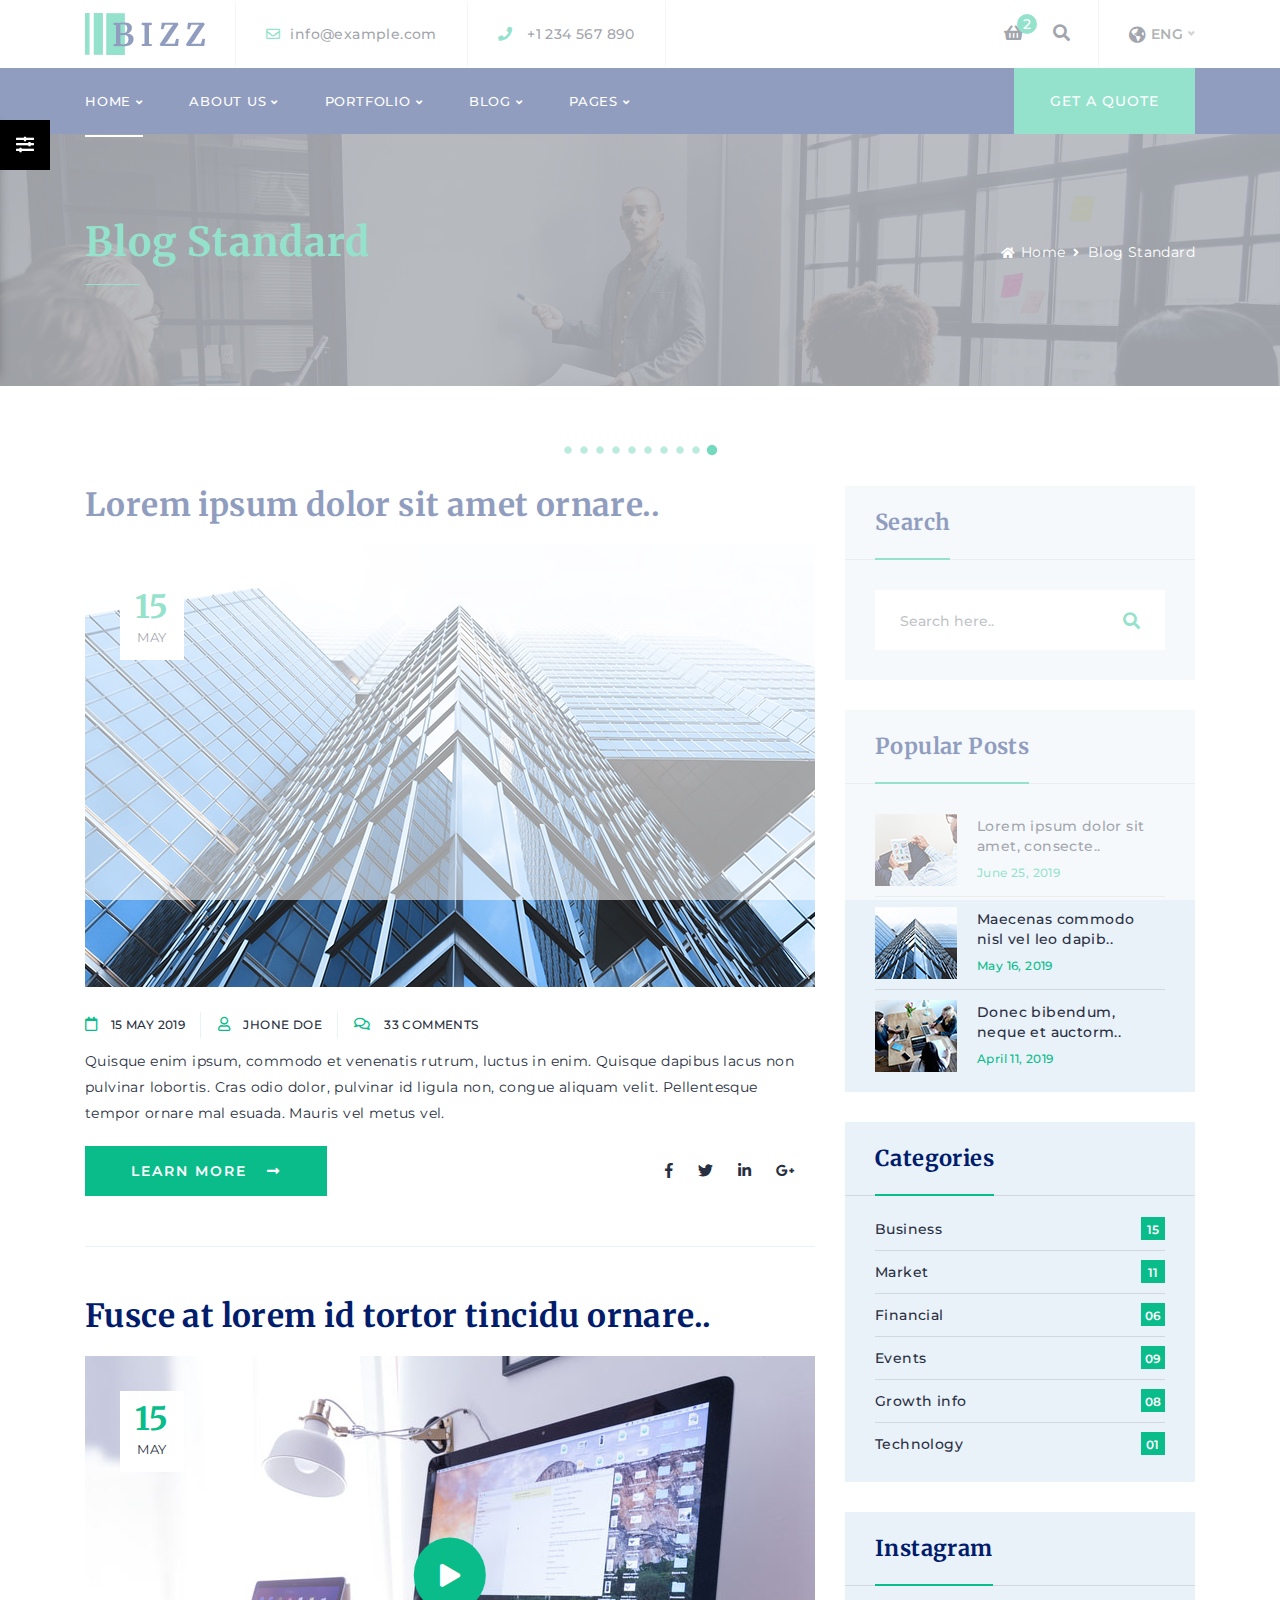
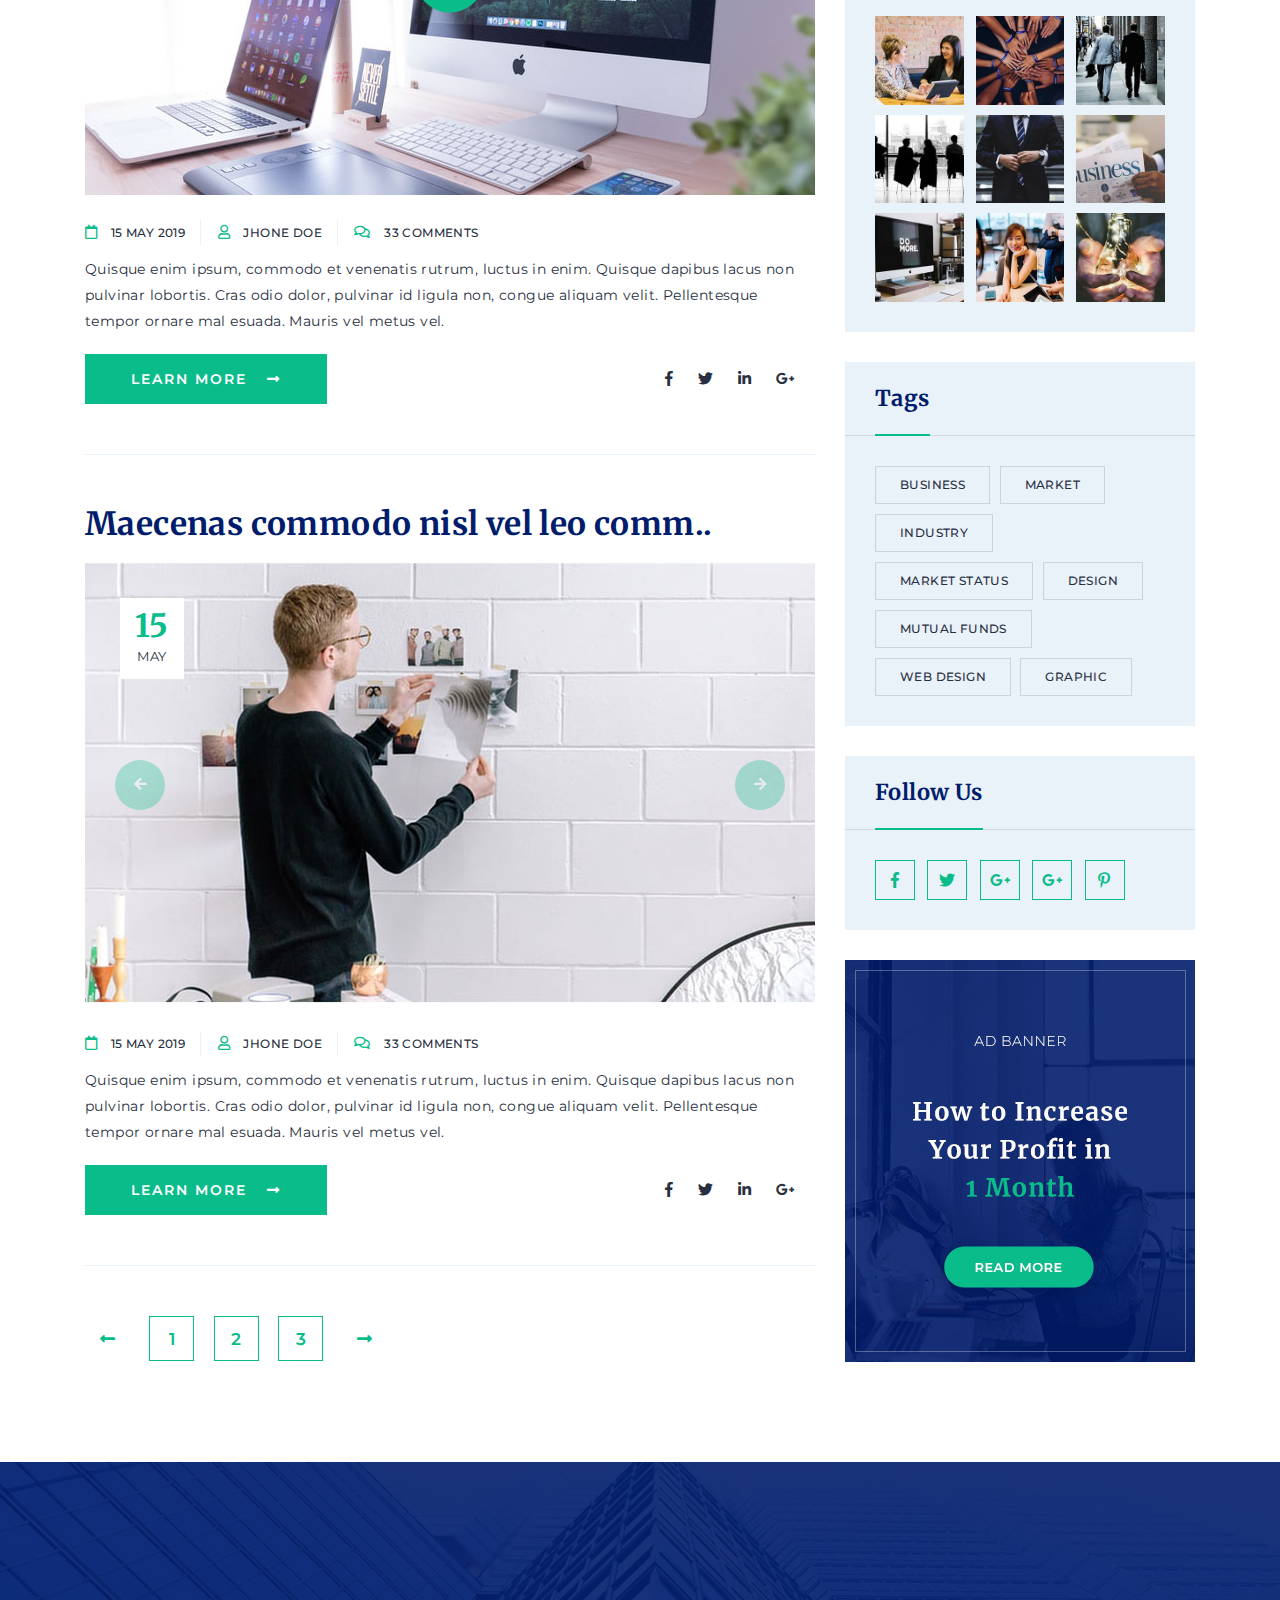
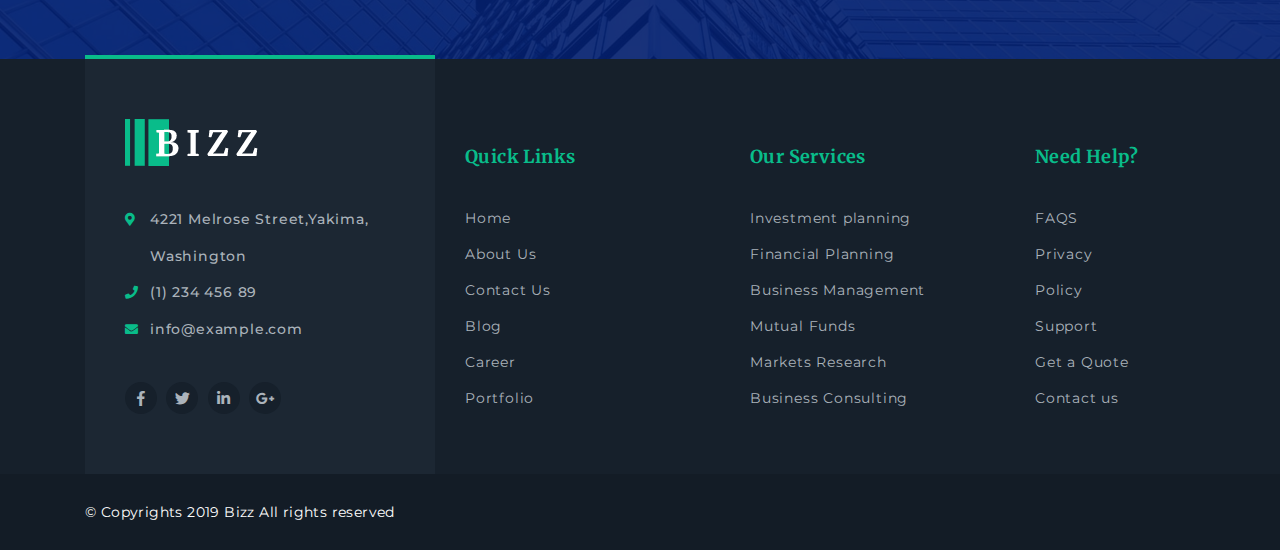
<file: Project assurance/blog-listing-standared-2.html>
<!DOCTYPE html>
<html lang="en">


<head>
    <title>Bizz - Business Consulting and Agency HTML Template </title>
    <meta charset="utf-8">
    <meta name="description" content="">
    <meta name="viewport" content="width=device-width, initial-scale=1">
    <!-- Calling Favicon -->
    <link rel="shortcut icon" type="image/x-icon" href="img/favicon.png">
    <!-- Calling Favicon -->
    <!-- ********************* -->
    <!-- CSS files -->
    <link rel="stylesheet" href="css/bootstrap.min.css">
    <link rel="stylesheet" href="css/animate.css">
    <link rel="stylesheet" href="css/all.min.css">
    <link rel="stylesheet" href="css/owl.carousel.min.css">
    <link rel="stylesheet" href="css/nice-select.css">
    <link rel="stylesheet" href="css/magnific-popup.css">
    <link rel="stylesheet" href="css/meanmenu.css" media="all">
    <link rel="stylesheet" href="css/default.css">
    <link rel="stylesheet" href="css/style.css">
    <link rel="stylesheet" class="color-changing" href="css/color.css">
    <link rel="stylesheet" href="css/responsive.css">
    <!-- End CSS files -->
</head>

<body>
    <!-- Preloader start -->
    <div class="loader-page flex-center">
        <img src="img/loader.gif" alt="">
    </div>
    <!-- Preloader end -->
    <!-- Header start -->

    <header>
        <section class="top-header">
            <div class="container">
                <div class="row d-flex  align-items-center">
                    <div class="col-lg-8 col-md-7">
                        <div class="left-head-top d-flex">
                            <div class="contact-head logo-2">
                                <a href="#">
                                    <img src="img/logo/logo-2.png" alt="">
                                </a>
                            </div>
                            <div class="contact-head mail flex-center d-none d-lg-flex">
                                <a class="black f-500" href="mailto:info@example.com">
                                    <i class="far fa-envelope green mr-10"></i>info@example.com
                                </a>
                            </div>
                            <div class="contact-head phone flex-center d-none d-sm-flex">
                                <a class="black f-500" href="tel:1234567890">
                                    <i class="fas fa-phone green mr-15  mr-10"></i>+1 234 567 890
                                </a>
                            </div>
                        </div>
                    </div>
                    <div class="col-lg-4  col-md-5">
                        <div class="icon-links icon-links-top d-flex align-items-center">
                            <a href="#" class="shop-icon d-none d-md-block">
                                <i class="fas fa-shopping-basket black"></i>
                                <span class="count">2</span>
                            </a>
                            <a href="#" class="search-icon d-none d-md-block" data-toggle="modal" data-target="#searchModal">
                                <i class="fas fa-search black"></i>
                            </a>
                            <div class="language d-none d-md-flex pl-30 align-items-center">
                                <i class="fas fa-globe-americas mr-5"></i>
                                <select class="form-control lan-select" id="sel1">
                                    <option>ENG</option>
                                    <option>CA</option>
                                    <option>UK</option>
                                    <option>GE</option>
                                </select>
                            </div>
                        </div>
                    </div>
                </div>
            </div>
        </section>
        <section class="bottom-head transition-4 bg-blue">
            <div class="container ">
                <div class="row align-items-center no-gutters">
                    <div class="col-lg-9 text-left p-md-0">
                        <div class="menu-links-2">
                            <nav class="main-menu main-menu-2 white">
                                <ul>
                                    <li class="active">
                                        <a href="index-2.html">Home <i class="fas fa-angle-down"></i></a>
                                        <ul class="submenu">
                                            <li><a href="index-2.html">Home Page V1</a></li>
                                            <li><a href="index-3.html">Home Page V2</a></li>
                                            <li><a href="index-4.html">Home Page V3</a></li>
                                        </ul>
                                    </li>
                                    <li>
                                        <a href="about-us.html">About Us <i class="fas fa-angle-down"></i></a>
                                        <ul class="submenu">
                                            <li><a href="about-us.html">About Us</a></li>
                                            <li>
                                                <a href="team.html" class="sub-2">Our Team</a>
                                                <ul class="submenu">
                                                    <li><a href="team.html">Our Team V1</a></li>
                                                    <li><a href="team-2.html">Our Team V2</a></li>
                                                    <li><a href="team-3.html">Our Team V3</a></li>
                                                    <li><a href="team-detail.html">Team Single</a></li>
                                                </ul>
                                            </li>
                                            <li><a href="clients.html">Partners</a></li>
                                            <li>
                                                <a href="career.html" class="sub-2">Career</a>
                                                <ul class="submenu">
                                                    <li><a href="career.html">Career</a></li>
                                                    <li><a href="career-details.html">Career Detail</a></li>
                                                </ul>
                                            </li>
                                            <li>
                                                <a href="services.html" class="sub-2">Service</a>
                                                <ul class="submenu">
                                                    <li><a href="services.html">Service V1</a></li>
                                                    <li><a href="services-2.html">Service V2</a></li>
                                                    <li><a href="services-details.html">Service Detail</a></li>
                                                </ul>
                                            </li>
                                        </ul>
                                    </li>
                                    <li>
                                        <a href="portfolio-grid-3.html">Portfolio <i class="fas fa-angle-down"></i></a>
                                        <ul class="submenu">
                                            <li><a href="portfolio-grid-3.html">Portfolio Col 3</a></li>
                                            <li><a href="portfolio-grid-4.html">Portfolio Col 4</a></li>
                                            <li><a href="portfolio-masonty.html">Portfolio Masonry</a></li>
                                            <li><a href="portfolio-details.html">Portfolio Detail</a></li>
                                        </ul>
                                    </li>
                                    <li>
                                        <a href="#">Blog <i class="fas fa-angle-down"></i></a>
                                        <ul class="submenu">
                                            <li>
                                                <a href="blog-listing-standared.html" class="sub-2">Blog Listing</a>
                                                <ul class="submenu">
                                                    <li><a href="blog-listing-standared-2.html">Blog Standared </a></li>
                                                    <li><a href="blog-listing-standared-left.html">Blog Standared Sidebar Left</a></li>
                                                    <li><a href="blog-listing-nosidebar.html">Blog Standared No Sidebar</a></li>
                                                    <li><a href="blog-listing-masonty.html">Blog Masonry</a></li>
                                                    <li><a href="blog-listing-grid.html">Blog Grid</a></li>
                                                    <li><a href="blog-listing-grid-sidebar.html">Blog Grid Sidebar</a></li>
                                                    <li><a href="blog-listing-grid-2.html">Blog Grid 2</a></li>
                                                </ul>
                                            </li>

                                            <li>
                                                <a href="blog-details-image.html" class="sub-2">Blog Details</a>
                                                <ul class="submenu">
                                                    <li><a href="blog-details-image.html">Blog Detail Image</a></li>
                                                    <li><a href="blog-details-slider.html">Blog Detail Slider</a></li>
                                                    <li><a href="blog-details-video.html">Blog Detail Video</a></li>
                                                    <li><a href="blog-details-no-sidebar.html">Blog Detail No Sidebar</a></li>
                                                </ul>
                                            </li>

                                        </ul>
                                    </li>
                                    <li>
                                        <a href="#">Pages <i class="fas fa-angle-down"></i></a>
                                        <ul class="submenu">
                                            <li><a href="contact-us.html">Contact Us</a></li>
                                            <li><a href="faq.html">Faq</a></li>
                                            <li>
                                                <a href="pricing-1.html" class="sub-2">Pricing</a>
                                                <ul class="submenu">
                                                    <li><a href="pricing-1.html">Price V1</a></li>
                                                    <li><a href="pricing-2.html">Price V2</a></li>
                                                </ul>
                                            </li>
                                            <li><a href="login.html">Login</a></li>
                                            <li><a href="signup.html">Signup</a></li>
                                            <li><a href="testimonials.html">Testimonials</a></li>
                                            <li><a href="404.html">Error</a></li>
                                            <li><a href="coming-soon.html">Coming Soon</a></li>
                                            <li><a href="thank-you.html">Thank You Page</a></li>
                                            <li><a href="terms.html">Terms & Policy</a></li>
                                        </ul>
                                    </li>
                                </ul>
                            </nav>
                        </div>
                        <div class="mobile-menu-2"></div>
                    </div>
                    <div class="col-lg-3 text-right d-none d-lg-block">
                        <a href="#" class="btn btn-square-green uppercase height-btn z-5 bt-heighted blob-small">get a quote</a>
                    </div>
                </div>
            </div>
        </section>
    </header>

    <div class="search-popup modal" id="searchModal" tabindex="-1" role="dialog" aria-labelledby="searchModal" aria-hidden="true">
        <div class="modal-dialog modal-dialog-centered" role="document">
            <div class="modal-content">
                <div class="modal-body">
                    <form action="#">
                        <div class="form-group relative">
                            <input type="text" class="form-control input-search" id="search" placeholder="Search here...">
                            <i class="fas fa-search transform-v-center"></i>
                        </div>
                    </form>

                </div>
            </div>
        </div>
        <i class="fas fa-times close-search-modal" data-dismiss="modal" aria-label="Close"></i>
    </div>
    <!-- Header end -->

    <!-- immer banner start -->
    <section class="inner-banner pt-80 pb-95" style="background-image: url('img/banner/inner-banner.jpg');" data-overlay="7">
        <div class="container">
            <div class="row z-5 align-items-center">
                <div class="col-md-8 text-center text-md-left">
                    <h1 class="f-700 green">Blog Standard</h1>
                    <span class="green-line bg-green d-none d-md-inline-block"></span>
                </div>
                <div class="col-md-4 text-center text-md-right">
                    <nav aria-label="breadcrumb" class="banner-breadcump">
                        <ol class="breadcrumb justify-content-center">
                            <li class="breadcrumb-item"><a href="#"><i class="fas fa-home fs-12 mr-5"></i>Home</a></li>
                            <li class="breadcrumb-item active" aria-current="page">Blog Standard</li>
                        </ol>
                    </nav>
                </div>
            </div>
        </div>
    </section>

    <!-- blog details area start -->
    <section class="service-details pt-100 pb-100">
        <div class="container">
            <div class="row">
                <div class="col-xl-8 col-lg-7">
                    <!-- left part -->
                    <div class="blog-list">
                        <div class="each-blog-standared">
                            <h2 class="f-700 mb-20 lh-12">Lorem ipsum dolor sit amet ornare..</h2>
                            <div class="blog-img-detail mb-25">
                                <img src="img/blog/blog-detail.jpg" alt="">
                                <div class="blog-date text-center">
                                    <h2 class="day green mb-10 f-700">15</h2>
                                    <p class="month mb-0">MAY</p>
                                </div>
                            </div>
                            <div class="blog-list-content">
                                <div class="blog-by-info mb-10">
                                    <ul class="list-inline fs-12">
                                        <li class="list-inline-item pr-15">
                                            <i class="far fa-calendar mr-10 fs-14 green"></i> 15 MAY 2019</li>
                                        <li class="list-inline-item pr-15">
                                            <i class="far fa-user mr-10 fs-14 green"></i> Jhone Doe</li>
                                        <li class="list-inline-item pr-15">
                                            <i class="far fa-comments mr-10 fs-14 green"></i> 33 Comments</li>
                                    </ul>
                                </div>
                                <p class="mb-20">Quisque enim ipsum, commodo et venenatis rutrum, luctus in enim. Quisque dapibus lacus non pulvinar lobortis. Cras odio dolor, pulvinar id ligula non, congue aliquam velit. Pellentesque tempor ornare mal esuada. Mauris vel metus vel.</p>
                                <div class="row align-items-center">
                                    <div class="col-md-6">
                                        <a href="#" class="btn btn-square">LEARN MORE<i class="fas fa-long-arrow-alt-right ml-20"></i></a>
                                    </div>
                                    <div class="col-md-6 text-left text-md-right">
                                        <ul class="social-icons black mt-sm-25">
                                            <li>
                                                <a href="#"><i class="fab fa-facebook-f"></i></a>
                                            </li>
                                            <li>
                                                <a href="#"><i class="fab fa-twitter"></i></a>
                                            </li>
                                            <li>
                                                <a href="#"><i class="fab fa-linkedin-in"></i></a>
                                            </li>
                                            <li>
                                                <a href="#"><i class="fab fa-google-plus-g"></i></a>
                                            </li>
                                        </ul>
                                    </div>
                                </div>
                            </div>
                        </div>

                        <div class="each-blog-standared video-type">
                            <h2 class="f-700 mb-20 lh-12">Fusce at lorem id tortor tincidu ornare..</h2>
                            <div class="blog-img-detail mb-25">
                                <img src="img/blog/blog-big1.jpg" alt="">
                                <div class="blog-date text-center">
                                    <h2 class="day green mb-10 f-700">15</h2>
                                    <p class="month mb-0">MAY</p>
                                </div>
                                <div class="blob green transform-center">
                                    <a href="https://www.youtube.com/watch?v=qtQgbdmIO30" class="popup-video"> <i class="fas fa-play"></i></a>
                                </div>
                            </div>
                            <div class="blog-list-content">
                                <div class="blog-by-info mb-10">
                                    <ul class="list-inline fs-12">
                                        <li class="list-inline-item pr-15">
                                            <i class="far fa-calendar mr-10 fs-14 green"></i> 15 MAY 2019</li>
                                        <li class="list-inline-item pr-15">
                                            <i class="far fa-user mr-10 fs-14 green"></i> Jhone Doe</li>
                                        <li class="list-inline-item pr-15">
                                            <i class="far fa-comments mr-10 fs-14 green"></i> 33 Comments</li>
                                    </ul>
                                </div>
                                <p class="mb-20">Quisque enim ipsum, commodo et venenatis rutrum, luctus in enim. Quisque dapibus lacus non pulvinar lobortis. Cras odio dolor, pulvinar id ligula non, congue aliquam velit. Pellentesque tempor ornare mal esuada. Mauris vel metus vel.</p>
                                <div class="row align-items-center">
                                    <div class="col-md-6">
                                        <a href="#" class="btn btn-square">LEARN MORE<i class="fas fa-long-arrow-alt-right ml-20"></i></a>
                                    </div>
                                    <div class="col-md-6 text-left text-md-right">
                                        <ul class="social-icons black mt-sm-25">
                                            <li>
                                                <a href="#"><i class="fab fa-facebook-f"></i></a>
                                            </li>
                                            <li>
                                                <a href="#"><i class="fab fa-twitter"></i></a>
                                            </li>
                                            <li>
                                                <a href="#"><i class="fab fa-linkedin-in"></i></a>
                                            </li>
                                            <li>
                                                <a href="#"><i class="fab fa-google-plus-g"></i></a>
                                            </li>
                                        </ul>
                                    </div>
                                </div>
                            </div>
                        </div>

                        <div class="each-blog-standared slider-type">
                            <h2 class="f-700 mb-20 lh-12">Maecenas commodo nisl vel leo comm..</h2>
                            <div class="blog-img-detail mb-25">
                                <div class="blog-date text-center">
                                    <h2 class="day green mb-10 f-700">15</h2>
                                    <p class="month mb-0">MAY</p>
                                </div>
                                <div class="owl-carousel owl-theme slider-type-blog">
                                    <div class="item">
                                        <img src="img/blog/blog-big2.jpg" alt="">
                                    </div>
                                    <div class="item">
                                        <img src="img/blog/blog-big1.jpg" alt="">
                                    </div>
                                    <div class="item">
                                        <img src="img/blog/blog-detail.jpg" alt="">
                                    </div>
                                </div>

                                <div class="blog-date text-center">
                                    <h2 class="day green mb-10 f-700">15</h2>
                                    <p class="month mb-0">MAY</p>
                                </div>
                            </div>
                            <div class="blog-list-content">
                                <div class="blog-by-info mb-10">
                                    <ul class="list-inline fs-12">
                                        <li class="list-inline-item pr-15">
                                            <i class="far fa-calendar mr-10 fs-14 green"></i> 15 MAY 2019</li>
                                        <li class="list-inline-item pr-15">
                                            <i class="far fa-user mr-10 fs-14 green"></i> Jhone Doe</li>
                                        <li class="list-inline-item pr-15">
                                            <i class="far fa-comments mr-10 fs-14 green"></i> 33 Comments</li>
                                    </ul>
                                </div>
                                <p class="mb-20">Quisque enim ipsum, commodo et venenatis rutrum, luctus in enim. Quisque dapibus lacus non pulvinar lobortis. Cras odio dolor, pulvinar id ligula non, congue aliquam velit. Pellentesque tempor ornare mal esuada. Mauris vel metus vel.</p>
                                <div class="row align-items-center">
                                    <div class="col-md-6">
                                        <a href="#" class="btn btn-square">LEARN MORE<i class="fas fa-long-arrow-alt-right ml-20"></i></a>
                                    </div>
                                    <div class="col-md-6 text-left text-lg-right">
                                        <ul class="social-icons black mt-sm-25">
                                            <li>
                                                <a href="#"><i class="fab fa-facebook-f"></i></a>
                                            </li>
                                            <li>
                                                <a href="#"><i class="fab fa-twitter"></i></a>
                                            </li>
                                            <li>
                                                <a href="#"><i class="fab fa-linkedin-in"></i></a>
                                            </li>
                                            <li>
                                                <a href="#"><i class="fab fa-google-plus-g"></i></a>
                                            </li>
                                        </ul>
                                    </div>
                                </div>
                            </div>
                        </div>

                        <div class="pagination-type1 left-align mb-md-50">
                            <ul>
                                <li>
                                    <a href="#"><i class="fas fa-long-arrow-alt-left"></i></a>
                                </li>
                                <li><a href="#">1</a></li>
                                <li><a href="#">2</a></li>
                                <li><a href="#">3</a></li>
                                <li>
                                    <a href="#"><i class="fas fa-long-arrow-alt-right"></i></a>
                                </li>
                            </ul>
                        </div>

                    </div>
                </div>
                <!-- right-part -->
                <div class="col-xl-4 col-lg-5">
                    <div class="right-box bg-light-white mb-30">
                        <div class="right-box-head">
                            <h4>Search</h4>
                        </div>
                        <div class="right-box-content">
                            <form action="#" class="relative mt-10 mb-10">
                                <input type="text" class="form-control input-white search-white" id="search2" placeholder="Search here..">
                                <i class="fas fa-search transform-v-center green"></i>
                            </form>
                        </div>
                    </div>

                    <div class="right-box bg-light-white mb-30">
                        <div class="right-box-head">
                            <h4>Popular Posts</h4>
                        </div>
                        <div class="right-box-content mt-10 mb-10">
                            <a href="#" class="popular-post d-flex align-items-center">
                                <div class="popular-post-img mr-20">
                                    <img src="img/blog/pplr-1.png" alt="">
                                    <div class="full-cover bg-green-op-8 transition-4">
                                        <i class="fas fa-external-link-alt transform-center"></i>
                                    </div>
                                </div>
                                <div class="popular-post-text">
                                    <p class="mb-5">Lorem ipsum dolor sit amet, consecte..</p>
                                    <span>June 25, 2019</span>
                                </div>
                            </a>
                            <a href="#" class="popular-post d-flex align-items-center">
                                <div class="popular-post-img mr-20">
                                    <img src="img/blog/pplr-2.png" alt="">
                                    <div class="full-cover bg-green-op-8 transition-4">
                                        <i class="fas fa-external-link-alt transform-center"></i>
                                    </div>
                                </div>
                                <div class="popular-post-text">
                                    <p class="mb-5">Maecenas commodo nisl vel leo dapib..</p>
                                    <span>May 16, 2019</span>
                                </div>
                            </a>
                            <a href="#" class="popular-post d-flex align-items-center">
                                <div class="popular-post-img mr-20">
                                    <img src="img/blog/pplr-3.png" alt="">
                                    <div class="full-cover bg-green-op-8 transition-4">
                                        <i class="fas fa-external-link-alt transform-center"></i>
                                    </div>
                                </div>
                                <div class="popular-post-text">
                                    <p class="mb-5">Donec bibendum, neque et auctorm..</p>
                                    <span>April 11, 2019</span>
                                </div>
                            </a>
                        </div>
                    </div>

                    <div class="right-box bg-light-white mb-30">
                        <div class="right-box-head">
                            <h4>Categories</h4>
                        </div>
                        <div class="right-box-content">
                            <div class="categories mb-5">
                                <ul>
                                    <li>
                                        <a href="#">Business<span class="count-number">15</span>
                                  </a>
                                    </li>
                                    <li>
                                        <a href="#">Market<span class="count-number">11</span>
                                  </a>
                                    </li>
                                    <li>
                                        <a href="#">Financial<span class="count-number">06</span>
                                  </a>
                                    </li>
                                    <li>
                                        <a href="#">Events<span class="count-number">09</span>
                                  </a>
                                    </li>
                                    <li>
                                        <a href="#">Growth info<span class="count-number">08</span>
                                  </a>
                                    </li>
                                    <li>
                                        <a href="#">Technology<span class="count-number">01</span>
                                  </a>
                                    </li>
                                </ul>
                            </div>
                        </div>
                    </div>

                    <div class="right-box bg-light-white mb-30">
                        <div class="right-box-head">
                            <h4>Instagram</h4>
                        </div>
                        <div class="right-box-content">
                            <div class="instagram mt-10 mb-10">
                                <div class="d-flex mb-10">
                                    <div class="each-gallery">
                                        <a class="gallery-links" href="img/gallery/gal1-big.jpg" title="Gallery description here">
                                            <img src="img/gallery/gal1.jpg" alt="">
                                            <div class="full-cover bg-green-op-8 transition-4">
                                                <i class="fas fa-expand-arrows-alt transform-center"></i>
                                            </div>
                                        </a>
                                    </div>
                                    <div class="each-gallery">
                                        <a class="gallery-links" href="img/gallery/gal2-big.jpg" title="Gallery description here">
                                            <img src="img/gallery/gal2.jpg" alt="">
                                            <div class="full-cover bg-green-op-8 transition-4">
                                                <i class="fas fa-expand-arrows-alt transform-center"></i>
                                            </div>
                                        </a>
                                    </div>
                                    <div class="each-gallery">
                                        <a class="gallery-links" href="img/gallery/gal3-big.jpg" title="Gallery description here">
                                            <img src="img/gallery/gal3.jpg" alt="">
                                            <div class="full-cover bg-green-op-8 transition-4">
                                                <i class="fas fa-expand-arrows-alt transform-center"></i>
                                            </div>
                                        </a>
                                    </div>
                                </div>

                                <div class="d-flex mb-10">
                                    <div class="each-gallery">
                                        <a class="gallery-links" href="img/gallery/gal4-big.jpg" title="Gallery description here">
                                            <img src="img/gallery/gal4.jpg" alt="">
                                            <div class="full-cover bg-green-op-8 transition-4">
                                                <i class="fas fa-expand-arrows-alt transform-center"></i>
                                            </div>
                                        </a>
                                    </div>
                                    <div class="each-gallery">
                                        <a class="gallery-links" href="img/gallery/gal5-big.jpg" title="Gallery description here">
                                            <img src="img/gallery/gal5.jpg" alt="">
                                            <div class="full-cover bg-green-op-8 transition-4">
                                                <i class="fas fa-expand-arrows-alt transform-center"></i>
                                            </div>
                                        </a>
                                    </div>
                                    <div class="each-gallery">
                                        <a class="gallery-links" href="img/gallery/gal6-big.jpg" title="Gallery description here">
                                            <img src="img/gallery/gal6.jpg" alt="">
                                            <div class="full-cover bg-green-op-8 transition-4">
                                                <i class="fas fa-expand-arrows-alt transform-center"></i>
                                            </div>
                                        </a>
                                    </div>
                                </div>

                                <div class="d-flex">
                                    <div class="each-gallery">
                                        <a class="gallery-links" href="img/gallery/gal7-big.jpg" title="Gallery description here">
                                            <img src="img/gallery/gal7.jpg" alt="">
                                            <div class="full-cover bg-green-op-8 transition-4">
                                                <i class="fas fa-expand-arrows-alt transform-center"></i>
                                            </div>
                                        </a>
                                    </div>
                                    <div class="each-gallery">
                                        <a class="gallery-links" href="img/gallery/gal8-big.jpg" title="Gallery description here">
                                            <img src="img/gallery/gal8.jpg" alt="">
                                            <div class="full-cover bg-green-op-8 transition-4">
                                                <i class="fas fa-expand-arrows-alt transform-center"></i>
                                            </div>
                                        </a>
                                    </div>
                                    <div class="each-gallery">
                                        <a class="gallery-links" href="img/gallery/gal9-big.jpg" title="Gallery description here">
                                            <img src="img/gallery/gal9.jpg" alt="">
                                            <div class="full-cover bg-green-op-8 transition-4">
                                                <i class="fas fa-expand-arrows-alt transform-center"></i>
                                            </div>
                                        </a>
                                    </div>
                                </div>
                            </div>
                        </div>
                    </div>

                    <div class="right-box bg-light-white mb-30">
                        <div class="right-box-head">
                            <h4>Tags</h4>
                        </div>
                        <div class="right-box-content">
                            <div class="tags-widget">
                                <ul class="tags list-inline mt-10">
                                    <li class="list-inline-item"><a href="#" class="tag-link">BUSINESS</a></li>
                                    <li class="list-inline-item"><a href="#" class="tag-link">MARKET</a></li>
                                    <li class="list-inline-item"><a href="#" class="tag-link">INDUSTRY</a></li>
                                    <li class="list-inline-item"><a href="#" class="tag-link">MARKET STATUS</a></li>
                                    <li class="list-inline-item"><a href="#" class="tag-link">DESIGN</a></li>
                                    <li class="list-inline-item"><a href="#" class="tag-link">MUTUAL FUNDS</a></li>
                                    <li class="list-inline-item"><a href="#" class="tag-link">WEB DESIGN</a></li>
                                    <li class="list-inline-item"><a href="#" class="tag-link">GRAPHIC</a></li>
                                </ul>
                            </div>
                        </div>
                    </div>

                    <div class="right-box bg-light-white mb-30">
                        <div class="right-box-head">
                            <h4>Follow Us</h4>
                        </div>
                        <div class="right-box-content">
                            <div class="social-profile mt-10 mb-10">
                                <a href="#" class="social-profile-box">
                                    <i class="fab fa-facebook-f"></i>
                                </a>
                                <a href="#" class="social-profile-box">
                                    <i class="fab fa-twitter"></i>
                                </a>
                                <a href="#" class="social-profile-box">
                                    <i class="fab fa-google-plus-g"></i>
                                </a>
                                <a href="#" class="social-profile-box">
                                    <i class="fab fa-google-plus-g"></i>
                                </a>
                                <a href="#" class="social-profile-box">
                                    <i class="fab fa-pinterest-p"></i>
                                </a>
                            </div>
                        </div>
                    </div>

                    <div class="right-box ad-banner bg-light-white mb-30">
                        <a href="#" class="d-block ">
                            <img src="img/service/ad-banner.jpg" class="w-100" alt="">
                        </a>
                    </div>
                </div>
            </div>
        </div>
    </section>
    <!-- Blog details area end -->

    <!-- cta area start -->
    <section class="cta pt-50 pb-50" style="background-image: url('img/bg/bg_cta.jpg');" data-overlay="9">
        <div class="container">
            <div class="row align-items-center">
                <div class="col-xl-4 col-lg-5 mb-md-20 text-center text-lg-left">
                    <h3 class="z-5 white f-700 lh-18 wow fadeInLeft">What type of challenge are you facing? 
              <span class="green italic">Let’s talk</span>
            </h3>
                </div>
                <div class="col-xl-8 col-lg-7 text-center text-lg-right z-5">
                    <a href="#" class="btn btn-square-white mr-20 mr-xs-00 d-block d-sm-inline-block mb-xs-15 wow fadeInUp">
                        <i class="fas fa-envelope mr-15"></i>info@example.com
                    </a>
                    <a href="tel:1234567890" class="btn btn-square-green d-block d-sm-inline-block blob-small wow fadeInUp">
                        <i class="fas fa-phone mr-15"></i>+1 234 567 890
                    </a>
                </div>
            </div>
        </div>
    </section>
    <!-- cta area end -->

    <!-- Footer area start -->
    <footer class="footer-area">
        <div class="container">
            <div class="row mb-sm-50 mb-xs-00">
                <div class="col-lg-4 z-5">
                    <div class="contact-area relative h-100 mr-lg-20 mr-md-00">
                        <div class="footer-logo mb-35">
                            <img src="img/logo/logo_footer.png" alt="">
                        </div>
                        <div class="contact-options mb-35">
                            <ul>
                                <li>
                                    <i class="fas fa-map-marker-alt green"></i>4221 Melrose Street,Yakima, Washington
                                </li>
                                <li>
                                    <i class="fas fa-phone green"></i>(1) 234 456 89
                                </li>
                                <li>
                                    <i class="fas fa-envelope green"></i>info@example.com
                                </li>
                            </ul>
                        </div>
                        <div class="social-links">
                            <ul class="social-icons">
                                <li>
                                    <a href="#"><i class="fab fa-facebook-f"></i></a>
                                </li>
                                <li>
                                    <a href="#"><i class="fab fa-twitter"></i></a>
                                </li>
                                <li>
                                    <a href="#"><i class="fab fa-linkedin-in"></i></a>
                                </li>
                                <li>
                                    <a href="#"><i class="fab fa-google-plus-g"></i></a>
                                </li>
                            </ul>
                        </div>
                    </div>
                </div>
                <div class="col-lg-3 col-sm-4">
                    <div class="footer-links pt-85 pt-md-50 mb-sm-70">
                        <h5 class="green f-700 mb-35">Quick Links</h5>
                        <ul class="links-list">
                            <li><a href="#">Home</a></li>
                            <li><a href="#">About Us</a></li>
                            <li><a href="#">Contact Us</a></li>
                            <li><a href="#">Blog</a></li>
                            <li><a href="#">Career</a></li>
                            <li><a href="#">Portfolio</a></li>
                        </ul>
                    </div>
                </div>
                <div class="col-lg-3 col-sm-4">
                    <div class="footer-links pt-85 pt-md-50 mb-sm-70">
                        <h5 class="green f-700 mb-35">Our Services</h5>
                        <ul class="links-list">
                            <li><a href="#">Investment planning</a></li>
                            <li><a href="#">Financial Planning</a></li>
                            <li><a href="#">Business Management</a></li>
                            <li><a href="#">Mutual Funds</a></li>
                            <li><a href="#">Markets Research</a></li>
                            <li><a href="#">Business Consulting</a></li>
                        </ul>
                    </div>
                </div>
                <div class="col-lg-2 col-sm-4">
                    <div class="footer-links pt-85 pt-md-50 mb-50" >
                        <h5 class="green f-700 mb-35">Need Help?</h5>
                        <ul class="links-list">
                            <li><a href="#">FAQS</a></li>
                            <li><a href="#">Privacy</a></li>
                            <li><a href="#">Policy</a></li>
                            <li><a href="#">Support</a></li>
                            <li><a href="#">Get a Quote</a></li>
                            <li><a href="#">Contact us</a></li>
                        </ul>
                    </div>
                </div>
            </div>
        </div>
        <section class="copyright pt-25 pb-25">
            <div class="container">
                <div class="row align-items-center">
                    <div class="col-xl-8">
                        <p class="mb-0 white">© Copyrights 2019 Bizz All rights reserved</p>
                    </div>
                    <div class="col-xl-4 text-right">
                        <a href="#" class="btn scroll-btn f-right flex-center z-25 opacity-0">
                            <i class="fas fa-arrow-up"></i>
                        </a>
                    </div>
                </div>
            </div>
        </section>
    </footer>
    <!-- Footer area end -->
    <!-- ********************* -->
     <!-- Theme skins -->
    <div class="color-theme transition-4">
        <div class="theme-switch">
            <span class="switch">
              <i class="fas fa-sliders-h"></i>
            </span>
        </div>
        <div class="theme-colors transition-4">
            <h4>Theme Skins:</h4>
            <ul class="theme-ul">
                <li>
                    <span class="each-color co1" data-color="css/color.css">
                        <img src="img/co-1.png" alt="">
                    </span>
                </li>
                <li>
                    <span class="each-color co2" data-color="css/color2.css">
                        <img src="img/co-2.png" alt="">
                    </span>
                </li>
                <li>
                    <span class="each-color co3" data-color="css/color3.css">
                        <img src="img/co-3.png" alt="">
                    </span>
                </li>
                <li>
                    <span class="each-color co4" data-color="css/color4.css">
                        <img src="img/co-4.png" alt="">
                    </span>
                </li>
                <li>
                    <span class="each-color co5" data-color="css/color5.css">
                        <img src="img/co-5.png" alt="">
                    </span>
                </li>
                <li>
                    <span class="each-color co6" data-color="css/color6.css">
                        <img src="img/co-6.png" alt="">
                    </span>
                </li>
            </ul>
            <p class="fs-13 "><b>Note: </b>This will not change any image colors (logo, icon colors..etc)</p>
        </div>
    </div>
    <!-- Theme skins -->
    <!-- JS Files -->
    <script src="js/modernizr-3.5.0.min.js"></script>
    <script src="js/jquery-1.12.4.min.js"></script>
    <script src="js/bootstrap.bundle.min.js"></script>
    <script src="js/owl.carousel.min.js"></script>
    <script src="js/jquery.magnific-popup.min.js"></script>
    <script src="js/jquery.nice-select.min.js"></script>
    <script src="js/jquery.waypoints.min.js"></script>
    <script src="js/jquery.counterup.min.js"></script>
    <script src="js/jquery.countdown.min.js"></script>
    <script src="js/lightslider.min.js"></script>
    <script src="js/wow.min.js"></script>
    <script src="js/isotope.pkgd.min.js"></script>
    <script src="js/jquery.meanmenu.min.js"></script>
    <script src="js/main.js"></script>
    <!-- JS Files end -->
</body>


</html>
</file>
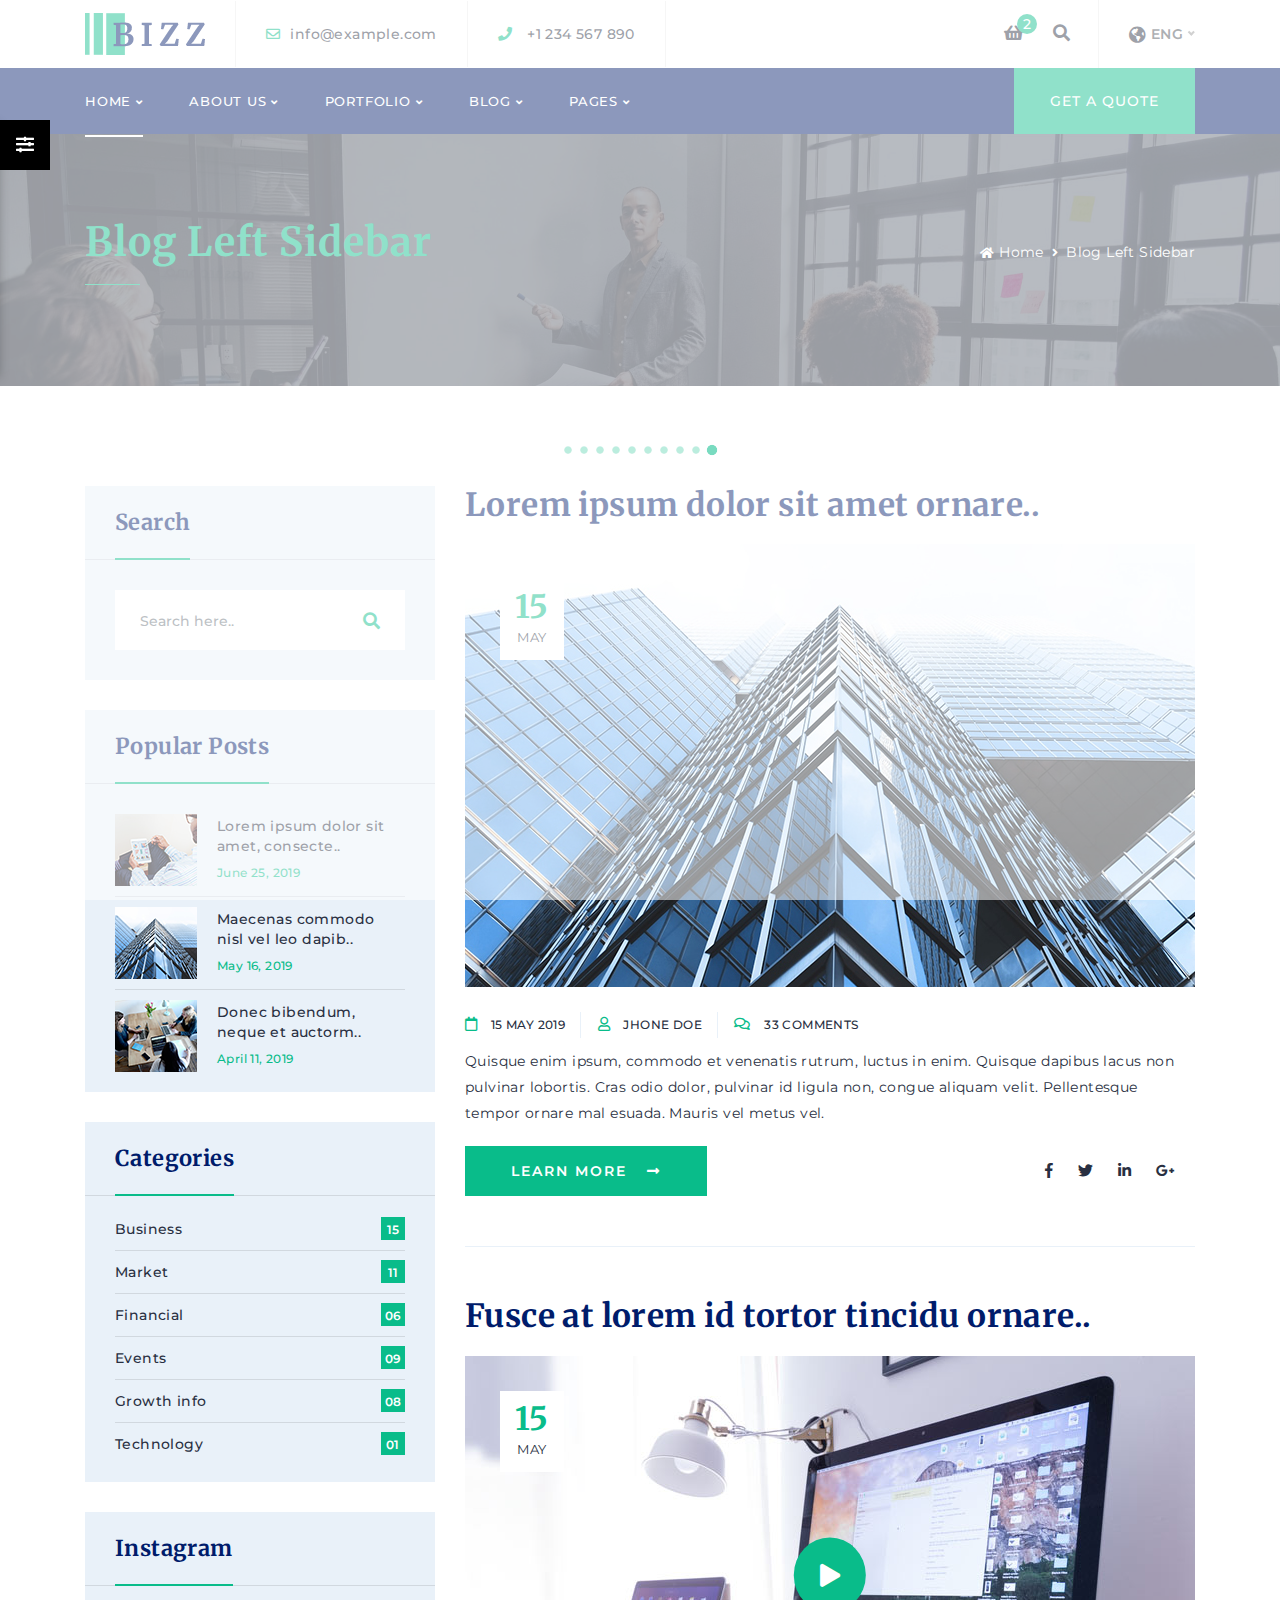
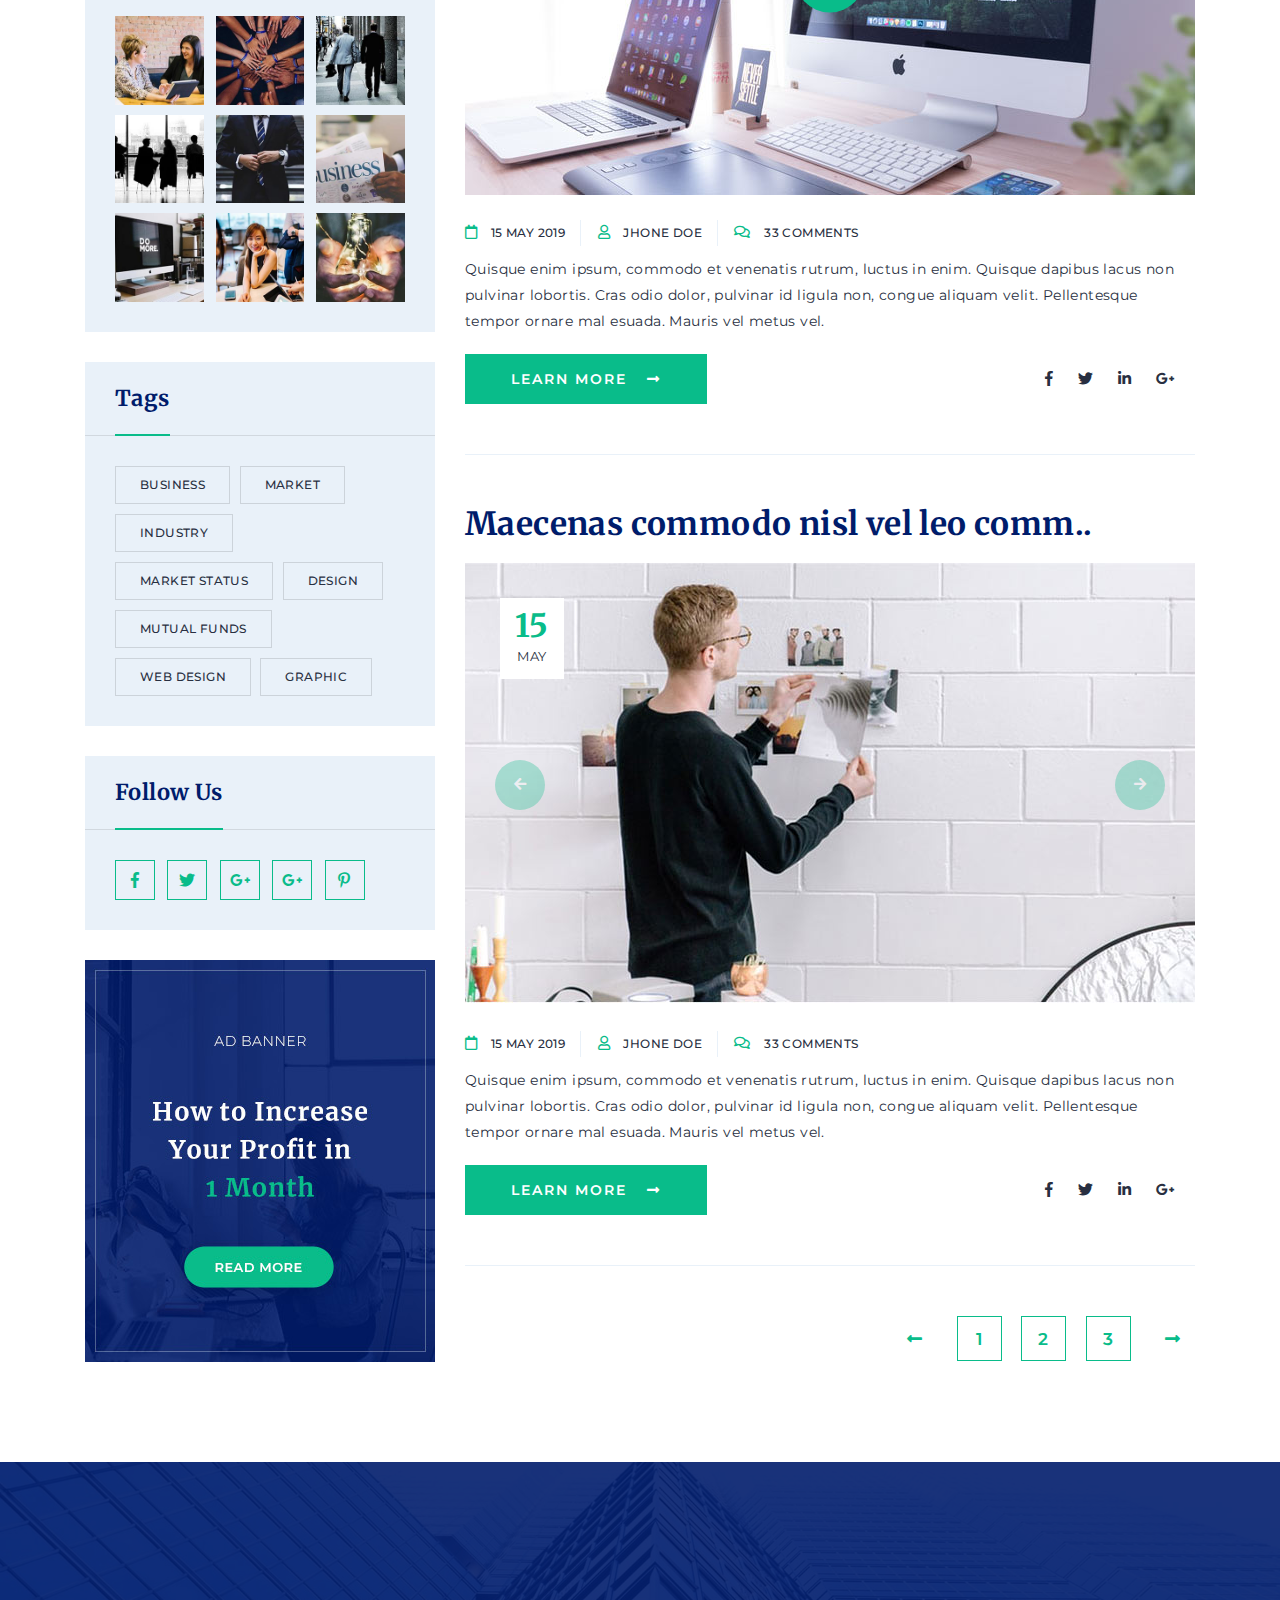
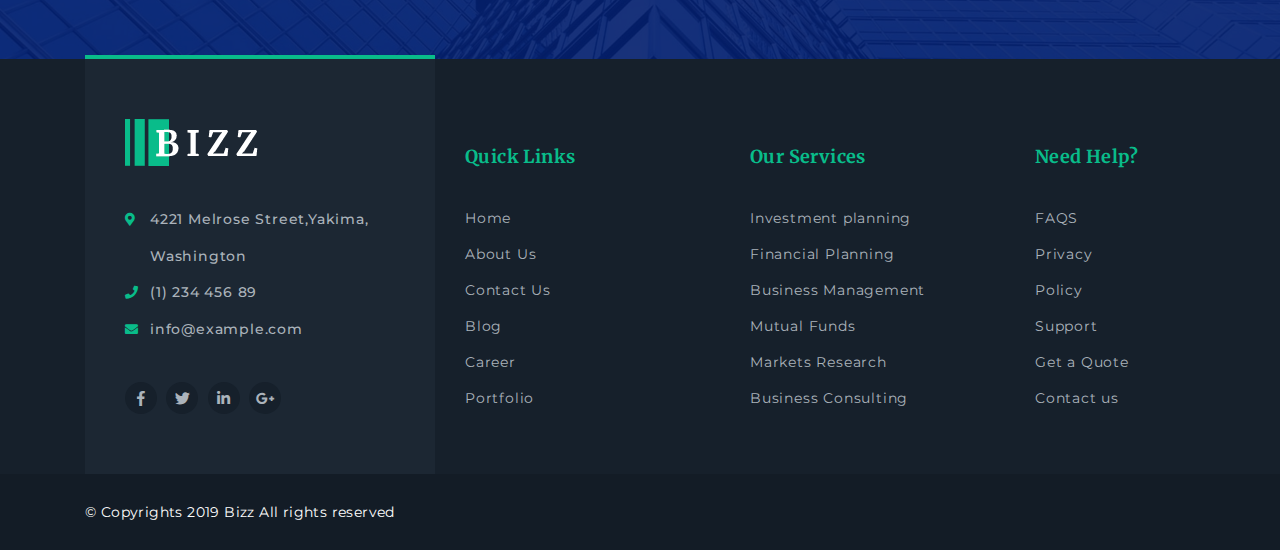
<file: Project assurance/blog-listing-standared-left.html>
<!DOCTYPE html>
<html lang="en">

<head>
    <title>Bizz - Business Consulting and Agency HTML Template </title>
    <meta charset="utf-8">
    <meta name="description" content="">
    <meta name="viewport" content="width=device-width, initial-scale=1">
    <!-- Calling Favicon -->
    <link rel="shortcut icon" type="image/x-icon" href="img/favicon.png">
    <!-- Calling Favicon -->
    <!-- ********************* -->
    <!-- CSS files -->
    <link rel="stylesheet" href="css/bootstrap.min.css">
    <link rel="stylesheet" href="css/animate.css">
    <link rel="stylesheet" href="css/all.min.css">
    <link rel="stylesheet" href="css/owl.carousel.min.css">
    <link rel="stylesheet" href="css/nice-select.css">
    <link rel="stylesheet" href="css/magnific-popup.css">
    <link rel="stylesheet" href="css/meanmenu.css" media="all">
    <link rel="stylesheet" href="css/default.css">
    <link rel="stylesheet" href="css/style.css">
    <link rel="stylesheet" class="color-changing" href="css/color.css">
    <link rel="stylesheet" href="css/responsive.css">
    <!-- End CSS files -->
</head>

<body>
    <!-- Preloader start -->
    <div class="loader-page flex-center">
        <img src="img/loader.gif" alt="">
    </div>
    <!-- Preloader end -->
    <!-- Header start -->

    <header>
        <section class="top-header">
            <div class="container">
                <div class="row d-flex  align-items-center">
                    <div class="col-lg-8 col-md-7">
                        <div class="left-head-top d-flex">
                            <div class="contact-head logo-2">
                                <a href="#">
                                    <img src="img/logo/logo-2.png" alt="">
                                </a>
                            </div>
                            <div class="contact-head mail flex-center d-none d-lg-flex">
                                <a class="black f-500" href="mailto:info@example.com">
                                    <i class="far fa-envelope green mr-10"></i>info@example.com
                                </a>
                            </div>
                            <div class="contact-head phone flex-center d-none d-sm-flex">
                                <a class="black f-500" href="tel:1234567890">
                                    <i class="fas fa-phone green mr-15  mr-10"></i>+1 234 567 890
                                </a>
                            </div>
                        </div>
                    </div>
                    <div class="col-lg-4  col-md-5">
                        <div class="icon-links icon-links-top d-flex align-items-center">
                            <a href="#" class="shop-icon d-none d-md-block">
                                <i class="fas fa-shopping-basket black"></i>
                                <span class="count">2</span>
                            </a>
                            <a href="#" class="search-icon d-none d-md-block" data-toggle="modal" data-target="#searchModal">
                                <i class="fas fa-search black"></i>
                            </a>
                            <div class="language d-none d-md-flex pl-30 align-items-center">
                                <i class="fas fa-globe-americas mr-5"></i>
                                <select class="form-control lan-select" id="sel1">
                                    <option>ENG</option>
                                    <option>CA</option>
                                    <option>UK</option>
                                    <option>GE</option>
                                </select>
                            </div>
                        </div>
                    </div>
                </div>
            </div>
        </section>
        <section class="bottom-head transition-4 bg-blue">
            <div class="container ">
                <div class="row align-items-center no-gutters">
                    <div class="col-lg-9 text-left p-md-0">
                        <div class="menu-links-2">
                            <nav class="main-menu main-menu-2 white">
                                <ul>
                                    <li class="active">
                                        <a href="index-2.html">Home <i class="fas fa-angle-down"></i></a>
                                        <ul class="submenu">
                                            <li><a href="index-2.html">Home Page V1</a></li>
                                            <li><a href="index-3.html">Home Page V2</a></li>
                                            <li><a href="index-4.html">Home Page V3</a></li>
                                        </ul>
                                    </li>
                                    <li>
                                        <a href="about-us.html">About Us <i class="fas fa-angle-down"></i></a>
                                        <ul class="submenu">
                                            <li><a href="about-us.html">About Us</a></li>
                                            <li>
                                                <a href="team.html" class="sub-2">Our Team</a>
                                                <ul class="submenu">
                                                    <li><a href="team.html">Our Team V1</a></li>
                                                    <li><a href="team-2.html">Our Team V2</a></li>
                                                    <li><a href="team-3.html">Our Team V3</a></li>
                                                    <li><a href="team-detail.html">Team Single</a></li>
                                                </ul>
                                            </li>
                                            <li><a href="clients.html">Partners</a></li>
                                            <li>
                                                <a href="career.html" class="sub-2">Career</a>
                                                <ul class="submenu">
                                                    <li><a href="career.html">Career</a></li>
                                                    <li><a href="career-details.html">Career Detail</a></li>
                                                </ul>
                                            </li>
                                            <li>
                                                <a href="services.html" class="sub-2">Service</a>
                                                <ul class="submenu">
                                                    <li><a href="services.html">Service V1</a></li>
                                                    <li><a href="services-2.html">Service V2</a></li>
                                                    <li><a href="services-details.html">Service Detail</a></li>
                                                </ul>
                                            </li>
                                        </ul>
                                    </li>
                                    <li>
                                        <a href="portfolio-grid-3.html">Portfolio <i class="fas fa-angle-down"></i></a>
                                        <ul class="submenu">
                                            <li><a href="portfolio-grid-3.html">Portfolio Col 3</a></li>
                                            <li><a href="portfolio-grid-4.html">Portfolio Col 4</a></li>
                                            <li><a href="portfolio-masonty.html">Portfolio Masonry</a></li>
                                            <li><a href="portfolio-details.html">Portfolio Detail</a></li>
                                        </ul>
                                    </li>
                                    <li>
                                        <a href="#">Blog <i class="fas fa-angle-down"></i></a>
                                        <ul class="submenu">
                                            <li>
                                                <a href="blog-listing-standared.html" class="sub-2">Blog Listing</a>
                                                <ul class="submenu">
                                                    <li><a href="blog-listing-standared-2.html">Blog Standared </a></li>
                                                    <li><a href="blog-listing-standared-left.html">Blog Standared Sidebar Left</a></li>
                                                    <li><a href="blog-listing-nosidebar.html">Blog Standared No Sidebar</a></li>
                                                    <li><a href="blog-listing-masonty.html">Blog Masonry</a></li>
                                                    <li><a href="blog-listing-grid.html">Blog Grid</a></li>
                                                    <li><a href="blog-listing-grid-sidebar.html">Blog Grid Sidebar</a></li>
                                                    <li><a href="blog-listing-grid-2.html">Blog Grid 2</a></li>
                                                </ul>
                                            </li>

                                            <li>
                                                <a href="blog-details-image.html" class="sub-2">Blog Details</a>
                                                <ul class="submenu">
                                                    <li><a href="blog-details-image.html">Blog Detail Image</a></li>
                                                    <li><a href="blog-details-slider.html">Blog Detail Slider</a></li>
                                                    <li><a href="blog-details-video.html">Blog Detail Video</a></li>
                                                    <li><a href="blog-details-no-sidebar.html">Blog Detail No Sidebar</a></li>
                                                </ul>
                                            </li>

                                        </ul>
                                    </li>
                                    <li>
                                        <a href="#">Pages <i class="fas fa-angle-down"></i></a>
                                        <ul class="submenu">
                                            <li><a href="contact-us.html">Contact Us</a></li>
                                            <li><a href="faq.html">Faq</a></li>
                                            <li>
                                                <a href="pricing-1.html" class="sub-2">Pricing</a>
                                                <ul class="submenu">
                                                    <li><a href="pricing-1.html">Price V1</a></li>
                                                    <li><a href="pricing-2.html">Price V2</a></li>
                                                </ul>
                                            </li>
                                            <li><a href="login.html">Login</a></li>
                                            <li><a href="signup.html">Signup</a></li>
                                            <li><a href="testimonials.html">Testimonials</a></li>
                                            <li><a href="404.html">Error</a></li>
                                            <li><a href="coming-soon.html">Coming Soon</a></li>
                                            <li><a href="thank-you.html">Thank You Page</a></li>
                                            <li><a href="terms.html">Terms & Policy</a></li>
                                        </ul>
                                    </li>
                                </ul>
                            </nav>
                        </div>
                        <div class="mobile-menu-2"></div>
                    </div>
                    <div class="col-lg-3 text-right d-none d-lg-block">
                        <a href="#" class="btn btn-square-green uppercase height-btn z-5 bt-heighted blob-small">get a quote</a>
                    </div>
                </div>
            </div>
        </section>
    </header>

    <div class="search-popup modal" id="searchModal" tabindex="-1" role="dialog" aria-labelledby="searchModal" aria-hidden="true">
        <div class="modal-dialog modal-dialog-centered" role="document">
            <div class="modal-content">
                <div class="modal-body">
                    <form action="#">
                        <div class="form-group relative">
                            <input type="text" class="form-control input-search" id="search" placeholder="Search here...">
                            <i class="fas fa-search transform-v-center"></i>
                        </div>
                    </form>

                </div>
            </div>
        </div>
        <i class="fas fa-times close-search-modal" data-dismiss="modal" aria-label="Close"></i>
    </div>
    <!-- Header end -->

    <!-- immer banner start -->
    <section class="inner-banner pt-80 pb-95" style="background-image: url('img/banner/inner-banner.jpg');" data-overlay="7">
        <div class="container">
            <div class="row z-5 align-items-center">
                <div class="col-md-8 text-center text-md-left">
                    <h1 class="f-700 green">Blog Left Sidebar</h1>
                    <span class="green-line bg-green d-none d-md-inline-block"></span>
                </div>
                <div class="col-md-4 text-center text-md-right">
                    <nav aria-label="breadcrumb" class="banner-breadcump">
                        <ol class="breadcrumb justify-content-center">
                            <li class="breadcrumb-item"><a href="#"><i class="fas fa-home fs-12 mr-5"></i>Home</a></li>
                            <li class="breadcrumb-item active" aria-current="page">Blog Left Sidebar</li>
                        </ol>
                    </nav>
                </div>
            </div>
        </div>
    </section>

    <!-- blog details area start -->
    <section class="service-details pt-100 pb-100">
        <div class="container">
            <div class="row ">
                <!-- right-part -->
                <div class="col-xl-4 col-lg-5 mb-md-60">
                    <div class="right-box bg-light-white mb-30 ">
                        <div class="right-box-head">
                            <h4>Search</h4>
                        </div>
                        <div class="right-box-content">
                            <form action="#" class="relative mt-10 mb-10">
                                <input type="text" class="form-control input-white search-white" id="search2" placeholder="Search here..">
                                <i class="fas fa-search transform-v-center green"></i>
                            </form>
                        </div>
                    </div>

                    <div class="right-box bg-light-white mb-30">
                        <div class="right-box-head">
                            <h4>Popular Posts</h4>
                        </div>
                        <div class="right-box-content mt-10 mb-10">
                            <a href="#" class="popular-post d-flex align-items-center">
                                <div class="popular-post-img mr-20">
                                    <img src="img/blog/pplr-1.png" alt="">
                                    <div class="full-cover bg-green-op-8 transition-4">
                                        <i class="fas fa-external-link-alt transform-center"></i>
                                    </div>
                                </div>
                                <div class="popular-post-text">
                                    <p class="mb-5">Lorem ipsum dolor sit amet, consecte..</p>
                                    <span>June 25, 2019</span>
                                </div>
                            </a>
                            <a href="#" class="popular-post d-flex align-items-center">
                                <div class="popular-post-img mr-20">
                                    <img src="img/blog/pplr-2.png" alt="">
                                    <div class="full-cover bg-green-op-8 transition-4">
                                        <i class="fas fa-external-link-alt transform-center"></i>
                                    </div>
                                </div>
                                <div class="popular-post-text">
                                    <p class="mb-5">Maecenas commodo nisl vel leo dapib..</p>
                                    <span>May 16, 2019</span>
                                </div>
                            </a>
                            <a href="#" class="popular-post d-flex align-items-center">
                                <div class="popular-post-img mr-20">
                                    <img src="img/blog/pplr-3.png" alt="">
                                    <div class="full-cover bg-green-op-8 transition-4">
                                        <i class="fas fa-external-link-alt transform-center"></i>
                                    </div>
                                </div>
                                <div class="popular-post-text">
                                    <p class="mb-5">Donec bibendum, neque et auctorm..</p>
                                    <span>April 11, 2019</span>
                                </div>
                            </a>
                        </div>
                    </div>

                    <div class="right-box bg-light-white mb-30">
                        <div class="right-box-head">
                            <h4>Categories</h4>
                        </div>
                        <div class="right-box-content">
                            <div class="categories mb-5">
                                <ul>
                                    <li>
                                        <a href="#">Business<span class="count-number">15</span>
                                  </a>
                                    </li>
                                    <li>
                                        <a href="#">Market<span class="count-number">11</span>
                                  </a>
                                    </li>
                                    <li>
                                        <a href="#">Financial<span class="count-number">06</span>
                                  </a>
                                    </li>
                                    <li>
                                        <a href="#">Events<span class="count-number">09</span>
                                  </a>
                                    </li>
                                    <li>
                                        <a href="#">Growth info<span class="count-number">08</span>
                                  </a>
                                    </li>
                                    <li>
                                        <a href="#">Technology<span class="count-number">01</span>
                                  </a>
                                    </li>
                                </ul>
                            </div>
                        </div>
                    </div>

                    <div class="right-box bg-light-white mb-30">
                        <div class="right-box-head">
                            <h4>Instagram</h4>
                        </div>
                        <div class="right-box-content">
                            <div class="instagram mt-10 mb-10">
                                <div class="d-flex mb-10">
                                    <div class="each-gallery">
                                        <a class="gallery-links" href="img/gallery/gal1-big.jpg" title="Gallery description here">
                                            <img src="img/gallery/gal1.jpg" alt="">
                                            <div class="full-cover bg-green-op-8 transition-4">
                                                <i class="fas fa-expand-arrows-alt transform-center"></i>
                                            </div>
                                        </a>
                                    </div>
                                    <div class="each-gallery">
                                        <a class="gallery-links" href="img/gallery/gal2-big.jpg" title="Gallery description here">
                                            <img src="img/gallery/gal2.jpg" alt="">
                                            <div class="full-cover bg-green-op-8 transition-4">
                                                <i class="fas fa-expand-arrows-alt transform-center"></i>
                                            </div>
                                        </a>
                                    </div>
                                    <div class="each-gallery">
                                        <a class="gallery-links" href="img/gallery/gal3-big.jpg" title="Gallery description here">
                                            <img src="img/gallery/gal3.jpg" alt="">
                                            <div class="full-cover bg-green-op-8 transition-4">
                                                <i class="fas fa-expand-arrows-alt transform-center"></i>
                                            </div>
                                        </a>
                                    </div>
                                </div>

                                <div class="d-flex mb-10">
                                    <div class="each-gallery">
                                        <a class="gallery-links" href="img/gallery/gal4-big.jpg" title="Gallery description here">
                                            <img src="img/gallery/gal4.jpg" alt="">
                                            <div class="full-cover bg-green-op-8 transition-4">
                                                <i class="fas fa-expand-arrows-alt transform-center"></i>
                                            </div>
                                        </a>
                                    </div>
                                    <div class="each-gallery">
                                        <a class="gallery-links" href="img/gallery/gal5-big.jpg" title="Gallery description here">
                                            <img src="img/gallery/gal5.jpg" alt="">
                                            <div class="full-cover bg-green-op-8 transition-4">
                                                <i class="fas fa-expand-arrows-alt transform-center"></i>
                                            </div>
                                        </a>
                                    </div>
                                    <div class="each-gallery">
                                        <a class="gallery-links" href="img/gallery/gal6-big.jpg" title="Gallery description here">
                                            <img src="img/gallery/gal6.jpg" alt="">
                                            <div class="full-cover bg-green-op-8 transition-4">
                                                <i class="fas fa-expand-arrows-alt transform-center"></i>
                                            </div>
                                        </a>
                                    </div>
                                </div>

                                <div class="d-flex">
                                    <div class="each-gallery">
                                        <a class="gallery-links" href="img/gallery/gal7-big.jpg" title="Gallery description here">
                                            <img src="img/gallery/gal7.jpg" alt="">
                                            <div class="full-cover bg-green-op-8 transition-4">
                                                <i class="fas fa-expand-arrows-alt transform-center"></i>
                                            </div>
                                        </a>
                                    </div>
                                    <div class="each-gallery">
                                        <a class="gallery-links" href="img/gallery/gal8-big.jpg" title="Gallery description here">
                                            <img src="img/gallery/gal8.jpg" alt="">
                                            <div class="full-cover bg-green-op-8 transition-4">
                                                <i class="fas fa-expand-arrows-alt transform-center"></i>
                                            </div>
                                        </a>
                                    </div>
                                    <div class="each-gallery">
                                        <a class="gallery-links" href="img/gallery/gal9-big.jpg" title="Gallery description here">
                                            <img src="img/gallery/gal9.jpg" alt="">
                                            <div class="full-cover bg-green-op-8 transition-4">
                                                <i class="fas fa-expand-arrows-alt transform-center"></i>
                                            </div>
                                        </a>
                                    </div>
                                </div>
                            </div>
                        </div>
                    </div>

                    <div class="right-box bg-light-white mb-30">
                        <div class="right-box-head">
                            <h4>Tags</h4>
                        </div>
                        <div class="right-box-content">
                            <div class="tags-widget">
                                <ul class="tags list-inline mt-10">
                                    <li class="list-inline-item"><a href="#" class="tag-link">BUSINESS</a></li>
                                    <li class="list-inline-item"><a href="#" class="tag-link">MARKET</a></li>
                                    <li class="list-inline-item"><a href="#" class="tag-link">INDUSTRY</a></li>
                                    <li class="list-inline-item"><a href="#" class="tag-link">MARKET STATUS</a></li>
                                    <li class="list-inline-item"><a href="#" class="tag-link">DESIGN</a></li>
                                    <li class="list-inline-item"><a href="#" class="tag-link">MUTUAL FUNDS</a></li>
                                    <li class="list-inline-item"><a href="#" class="tag-link">WEB DESIGN</a></li>
                                    <li class="list-inline-item"><a href="#" class="tag-link">GRAPHIC</a></li>
                                </ul>
                            </div>
                        </div>
                    </div>

                    <div class="right-box bg-light-white mb-30">
                        <div class="right-box-head">
                            <h4>Follow Us</h4>
                        </div>
                        <div class="right-box-content">
                            <div class="social-profile mt-10 mb-10">
                                <a href="#" class="social-profile-box">
                                    <i class="fab fa-facebook-f"></i>
                                </a>
                                <a href="#" class="social-profile-box">
                                    <i class="fab fa-twitter"></i>
                                </a>
                                <a href="#" class="social-profile-box">
                                    <i class="fab fa-google-plus-g"></i>
                                </a>
                                <a href="#" class="social-profile-box">
                                    <i class="fab fa-google-plus-g"></i>
                                </a>
                                <a href="#" class="social-profile-box">
                                    <i class="fab fa-pinterest-p"></i>
                                </a>
                            </div>
                        </div>
                    </div>

                    <div class="right-box ad-banner bg-light-white mb-30">
                        <a href="#" class="d-block ">
                            <img src="img/service/ad-banner.jpg" class="w-100" alt="">
                        </a>
                    </div>
                </div>
                <div class="col-xl-8 col-lg-7">
                    <!-- left part -->
                    <div class="blog-list">
                        <div class="each-blog-standared">
                            <h2 class="f-700 mb-20 lh-12">Lorem ipsum dolor sit amet ornare..</h2>
                            <div class="blog-img-detail mb-25">
                                <img src="img/blog/blog-detail.jpg" alt="">
                                <div class="blog-date text-center">
                                    <h2 class="day green mb-10 f-700">15</h2>
                                    <p class="month mb-0">MAY</p>
                                </div>
                            </div>
                            <div class="blog-list-content">
                                <div class="blog-by-info mb-10">
                                    <ul class="list-inline fs-12">
                                        <li class="list-inline-item pr-15">
                                            <i class="far fa-calendar mr-10 fs-14 green"></i> 15 MAY 2019</li>
                                        <li class="list-inline-item pr-15">
                                            <i class="far fa-user mr-10 fs-14 green"></i> Jhone Doe</li>
                                        <li class="list-inline-item pr-15">
                                            <i class="far fa-comments mr-10 fs-14 green"></i> 33 Comments</li>
                                    </ul>
                                </div>
                                <p class="mb-20">Quisque enim ipsum, commodo et venenatis rutrum, luctus in enim. Quisque dapibus lacus non pulvinar lobortis. Cras odio dolor, pulvinar id ligula non, congue aliquam velit. Pellentesque tempor ornare mal esuada. Mauris vel metus vel.</p>
                                <div class="row align-items-center">
                                    <div class="col-md-6">
                                        <a href="#" class="btn btn-square">LEARN MORE<i class="fas fa-long-arrow-alt-right ml-20"></i></a>
                                    </div>
                                    <div class="col-md-6 text-left text-md-right">
                                        <ul class="social-icons black mt-sm-25">
                                            <li>
                                                <a href="#"><i class="fab fa-facebook-f"></i></a>
                                            </li>
                                            <li>
                                                <a href="#"><i class="fab fa-twitter"></i></a>
                                            </li>
                                            <li>
                                                <a href="#"><i class="fab fa-linkedin-in"></i></a>
                                            </li>
                                            <li>
                                                <a href="#"><i class="fab fa-google-plus-g"></i></a>
                                            </li>
                                        </ul>
                                    </div>
                                </div>
                            </div>
                        </div>

                        <div class="each-blog-standared video-type">
                            <h2 class="f-700 mb-20 lh-12">Fusce at lorem id tortor tincidu ornare..</h2>
                            <div class="blog-img-detail mb-25">
                                <img src="img/blog/blog-big1.jpg" alt="">
                                <div class="blog-date text-center">
                                    <h2 class="day green mb-10 f-700">15</h2>
                                    <p class="month mb-0">MAY</p>
                                </div>
                                <div class="blob green transform-center">
                                    <a href="https://www.youtube.com/watch?v=qtQgbdmIO30" class="popup-video"> <i class="fas fa-play"></i></a>
                                </div>
                            </div>
                            <div class="blog-list-content">
                                <div class="blog-by-info mb-10">
                                    <ul class="list-inline fs-12">
                                        <li class="list-inline-item pr-15">
                                            <i class="far fa-calendar mr-10 fs-14 green"></i> 15 MAY 2019</li>
                                        <li class="list-inline-item pr-15">
                                            <i class="far fa-user mr-10 fs-14 green"></i> Jhone Doe</li>
                                        <li class="list-inline-item pr-15">
                                            <i class="far fa-comments mr-10 fs-14 green"></i> 33 Comments</li>
                                    </ul>
                                </div>
                                <p class="mb-20">Quisque enim ipsum, commodo et venenatis rutrum, luctus in enim. Quisque dapibus lacus non pulvinar lobortis. Cras odio dolor, pulvinar id ligula non, congue aliquam velit. Pellentesque tempor ornare mal esuada. Mauris vel metus vel.</p>
                                <div class="row align-items-center">
                                    <div class="col-md-6">
                                        <a href="#" class="btn btn-square">LEARN MORE<i class="fas fa-long-arrow-alt-right ml-20"></i></a>
                                    </div>
                                    <div class="col-md-6 text-left text-md-right">
                                        <ul class="social-icons black mt-sm-25">
                                            <li>
                                                <a href="#"><i class="fab fa-facebook-f"></i></a>
                                            </li>
                                            <li>
                                                <a href="#"><i class="fab fa-twitter"></i></a>
                                            </li>
                                            <li>
                                                <a href="#"><i class="fab fa-linkedin-in"></i></a>
                                            </li>
                                            <li>
                                                <a href="#"><i class="fab fa-google-plus-g"></i></a>
                                            </li>
                                        </ul>
                                    </div>
                                </div>
                            </div>
                        </div>

                        <div class="each-blog-standared slider-type">
                            <h2 class="f-700 mb-20 lh-12">Maecenas commodo nisl vel leo comm..</h2>
                            <div class="blog-img-detail mb-25">
                                <div class="blog-date text-center">
                                    <h2 class="day green mb-10 f-700">15</h2>
                                    <p class="month mb-0">MAY</p>
                                </div>
                                <div class="owl-carousel owl-theme slider-type-blog">
                                    <div class="item">
                                        <img src="img/blog/blog-big2.jpg" alt="">
                                    </div>
                                    <div class="item">
                                        <img src="img/blog/blog-big1.jpg" alt="">
                                    </div>
                                    <div class="item">
                                        <img src="img/blog/blog-detail.jpg" alt="">
                                    </div>
                                </div>

                                <div class="blog-date text-center">
                                    <h2 class="day green mb-10 f-700">15</h2>
                                    <p class="month mb-0">MAY</p>
                                </div>
                            </div>
                            <div class="blog-list-content">
                                <div class="blog-by-info mb-10">
                                    <ul class="list-inline fs-12">
                                        <li class="list-inline-item pr-15">
                                            <i class="far fa-calendar mr-10 fs-14 green"></i> 15 MAY 2019</li>
                                        <li class="list-inline-item pr-15">
                                            <i class="far fa-user mr-10 fs-14 green"></i> Jhone Doe</li>
                                        <li class="list-inline-item pr-15">
                                            <i class="far fa-comments mr-10 fs-14 green"></i> 33 Comments</li>
                                    </ul>
                                </div>
                                <p class="mb-20">Quisque enim ipsum, commodo et venenatis rutrum, luctus in enim. Quisque dapibus lacus non pulvinar lobortis. Cras odio dolor, pulvinar id ligula non, congue aliquam velit. Pellentesque tempor ornare mal esuada. Mauris vel metus vel.</p>
                                <div class="row align-items-center">
                                    <div class="col-md-6">
                                        <a href="#" class="btn btn-square">LEARN MORE<i class="fas fa-long-arrow-alt-right ml-20"></i></a>
                                    </div>
                                    <div class="col-md-6 text-left text-lg-right">
                                        <ul class="social-icons black mt-sm-25">
                                            <li>
                                                <a href="#"><i class="fab fa-facebook-f"></i></a>
                                            </li>
                                            <li>
                                                <a href="#"><i class="fab fa-twitter"></i></a>
                                            </li>
                                            <li>
                                                <a href="#"><i class="fab fa-linkedin-in"></i></a>
                                            </li>
                                            <li>
                                                <a href="#"><i class="fab fa-google-plus-g"></i></a>
                                            </li>
                                        </ul>
                                    </div>
                                </div>
                            </div>
                        </div>

                        <div class="pagination-type1 right-align">
                            <ul>
                                <li>
                                    <a href="#"><i class="fas fa-long-arrow-alt-left"></i></a>
                                </li>
                                <li><a href="#">1</a></li>
                                <li><a href="#">2</a></li>
                                <li><a href="#">3</a></li>
                                <li>
                                    <a href="#"><i class="fas fa-long-arrow-alt-right"></i></a>
                                </li>
                            </ul>
                        </div>

                    </div>
                </div>
            </div>
        </div>
    </section>
    <!-- Blog details area end -->

    <!-- cta area start -->
    <section class="cta pt-50 pb-50" style="background-image: url('img/bg/bg_cta.jpg');" data-overlay="9">
        <div class="container">
            <div class="row align-items-center">
                <div class="col-xl-4 col-lg-5 mb-md-20 text-center text-lg-left">
                    <h3 class="z-5 white f-700 lh-18 wow fadeInLeft">What type of challenge are you facing? 
              <span class="green italic">Let’s talk</span>
            </h3>
                </div>
                <div class="col-xl-8 col-lg-7 text-center text-lg-right z-5">
                    <a href="#" class="btn btn-square-white mr-20 mr-xs-00 d-block d-sm-inline-block mb-xs-15 wow fadeInUp">
                        <i class="fas fa-envelope mr-15"></i>info@example.com
                    </a>
                    <a href="tel:1234567890" class="btn btn-square-green d-block d-sm-inline-block blob-small wow fadeInUp">
                        <i class="fas fa-phone mr-15"></i>+1 234 567 890
                    </a>
                </div>
            </div>
        </div>
    </section>
    <!-- cta area end -->

    <!-- Footer area start -->
    <footer class="footer-area">
        <div class="container">
            <div class="row mb-sm-50 mb-xs-00">
                <div class="col-lg-4 z-5">
                    <div class="contact-area relative h-100 mr-lg-20 mr-md-00">
                        <div class="footer-logo mb-35">
                            <img src="img/logo/logo_footer.png" alt="">
                        </div>
                        <div class="contact-options mb-35">
                            <ul>
                                <li>
                                    <i class="fas fa-map-marker-alt green"></i>4221 Melrose Street,Yakima, Washington
                                </li>
                                <li>
                                    <i class="fas fa-phone green"></i>(1) 234 456 89
                                </li>
                                <li>
                                    <i class="fas fa-envelope green"></i>info@example.com
                                </li>
                            </ul>
                        </div>
                        <div class="social-links">
                            <ul class="social-icons">
                                <li>
                                    <a href="#"><i class="fab fa-facebook-f"></i></a>
                                </li>
                                <li>
                                    <a href="#"><i class="fab fa-twitter"></i></a>
                                </li>
                                <li>
                                    <a href="#"><i class="fab fa-linkedin-in"></i></a>
                                </li>
                                <li>
                                    <a href="#"><i class="fab fa-google-plus-g"></i></a>
                                </li>
                            </ul>
                        </div>
                    </div>
                </div>
                <div class="col-lg-3 col-sm-4">
                    <div class="footer-links pt-85 pt-md-50 mb-sm-70">
                        <h5 class="green f-700 mb-35">Quick Links</h5>
                        <ul class="links-list">
                            <li><a href="#">Home</a></li>
                            <li><a href="#">About Us</a></li>
                            <li><a href="#">Contact Us</a></li>
                            <li><a href="#">Blog</a></li>
                            <li><a href="#">Career</a></li>
                            <li><a href="#">Portfolio</a></li>
                        </ul>
                    </div>
                </div>
                <div class="col-lg-3 col-sm-4">
                    <div class="footer-links pt-85 pt-md-50 mb-sm-70">
                        <h5 class="green f-700 mb-35">Our Services</h5>
                        <ul class="links-list">
                            <li><a href="#">Investment planning</a></li>
                            <li><a href="#">Financial Planning</a></li>
                            <li><a href="#">Business Management</a></li>
                            <li><a href="#">Mutual Funds</a></li>
                            <li><a href="#">Markets Research</a></li>
                            <li><a href="#">Business Consulting</a></li>
                        </ul>
                    </div>
                </div>
                <div class="col-lg-2 col-sm-4">
                    <div class="footer-links pt-85 pt-md-50 mb-50" >
                        <h5 class="green f-700 mb-35">Need Help?</h5>
                        <ul class="links-list">
                            <li><a href="#">FAQS</a></li>
                            <li><a href="#">Privacy</a></li>
                            <li><a href="#">Policy</a></li>
                            <li><a href="#">Support</a></li>
                            <li><a href="#">Get a Quote</a></li>
                            <li><a href="#">Contact us</a></li>
                        </ul>
                    </div>
                </div>
            </div>
        </div>
        <section class="copyright pt-25 pb-25">
            <div class="container">
                <div class="row align-items-center">
                    <div class="col-xl-8">
                        <p class="mb-0 white">© Copyrights 2019 Bizz All rights reserved</p>
                    </div>
                    <div class="col-xl-4 text-right">
                        <a href="#" class="btn scroll-btn f-right flex-center z-25 opacity-0">
                            <i class="fas fa-arrow-up"></i>
                        </a>
                    </div>
                </div>
            </div>
        </section>
    </footer>
    <!-- Footer area end -->
    <!-- ********************* -->
     <!-- Theme skins -->
    <div class="color-theme transition-4">
        <div class="theme-switch">
            <span class="switch">
              <i class="fas fa-sliders-h"></i>
            </span>
        </div>
        <div class="theme-colors transition-4">
            <h4>Theme Skins:</h4>
            <ul class="theme-ul">
                <li>
                    <span class="each-color co1" data-color="css/color.css">
                        <img src="img/co-1.png" alt="">
                    </span>
                </li>
                <li>
                    <span class="each-color co2" data-color="css/color2.css">
                        <img src="img/co-2.png" alt="">
                    </span>
                </li>
                <li>
                    <span class="each-color co3" data-color="css/color3.css">
                        <img src="img/co-3.png" alt="">
                    </span>
                </li>
                <li>
                    <span class="each-color co4" data-color="css/color4.css">
                        <img src="img/co-4.png" alt="">
                    </span>
                </li>
                <li>
                    <span class="each-color co5" data-color="css/color5.css">
                        <img src="img/co-5.png" alt="">
                    </span>
                </li>
                <li>
                    <span class="each-color co6" data-color="css/color6.css">
                        <img src="img/co-6.png" alt="">
                    </span>
                </li>
            </ul>
            <p class="fs-13 "><b>Note: </b>This will not change any image colors (logo, icon colors..etc)</p>
        </div>
    </div>
    <!-- Theme skins -->
    <!-- JS Files -->
    <script src="js/modernizr-3.5.0.min.js"></script>
    <script src="js/jquery-1.12.4.min.js"></script>
    <script src="js/bootstrap.bundle.min.js"></script>
    <script src="js/owl.carousel.min.js"></script>
    <script src="js/jquery.magnific-popup.min.js"></script>
    <script src="js/jquery.nice-select.min.js"></script>
    <script src="js/jquery.waypoints.min.js"></script>
    <script src="js/jquery.counterup.min.js"></script>
    <script src="js/jquery.countdown.min.js"></script>
    <script src="js/lightslider.min.js"></script>
    <script src="js/wow.min.js"></script>
    <script src="js/isotope.pkgd.min.js"></script>
    <script src="js/jquery.meanmenu.min.js"></script>
    <script src="js/main.js"></script>
    <!-- JS Files end -->
</body>


</html>
</file>
<file: Project assurance/css/nice-select.css>
.nice-select {
  -webkit-tap-highlight-color: transparent;
  background-color: #fff;
  border-radius: 5px;
  border: solid 1px #e8e8e8;
  box-sizing: border-box;
  clear: both;
  cursor: pointer;
  display: block;
  float: left;
  font-family: inherit;
  font-size: 14px;
  font-weight: normal;
  height: 42px;
  line-height: 40px;
  outline: none;
  padding-left: 18px;
  padding-right: 30px;
  position: relative;
  text-align: left !important;
  -webkit-transition: all 0.2s ease-in-out;
  transition: all 0.2s ease-in-out;
  -webkit-user-select: none;
     -moz-user-select: none;
      -ms-user-select: none;
          user-select: none;
  white-space: nowrap;
  width: auto; }
  .nice-select:hover {
    border-color: #dbdbdb; }
  .nice-select:active, .nice-select.open, .nice-select:focus {
    border-color: #999; }
  .nice-select:after {
    border-bottom: 2px solid #999;
    border-right: 2px solid #999;
    content: '';
    display: block;
    height: 5px;
    margin-top: -4px;
    pointer-events: none;
    position: absolute;
    right: 12px;
    top: 50%;
    -webkit-transform-origin: 66% 66%;
        -ms-transform-origin: 66% 66%;
            transform-origin: 66% 66%;
    -webkit-transform: rotate(45deg);
        -ms-transform: rotate(45deg);
            transform: rotate(45deg);
    -webkit-transition: all 0.15s ease-in-out;
    transition: all 0.15s ease-in-out;
    width: 5px; }
  .nice-select.open:after {
    -webkit-transform: rotate(-135deg);
        -ms-transform: rotate(-135deg);
            transform: rotate(-135deg); }
  .nice-select.open .list {
    opacity: 1;
    pointer-events: auto;
    -webkit-transform: scale(1) translateY(0);
        -ms-transform: scale(1) translateY(0);
            transform: scale(1) translateY(0); }
  .nice-select.disabled {
    border-color: #ededed;
    color: #999;
    pointer-events: none; }
    .nice-select.disabled:after {
      border-color: #cccccc; }
  .nice-select.wide {
    width: 100%; }
    .nice-select.wide .list {
      left: 0 !important;
      right: 0 !important; }
  .nice-select.right {
    float: right; }
    .nice-select.right .list {
      left: auto;
      right: 0; }
  .nice-select.small {
    font-size: 12px;
    height: 36px;
    line-height: 34px; }
    .nice-select.small:after {
      height: 4px;
      width: 4px; }
    .nice-select.small .option {
      line-height: 34px;
      min-height: 34px; }
  .nice-select .list {
    background-color: #fff;
    border-radius: 5px;
    box-shadow: 0 0 0 1px rgba(68, 68, 68, 0.11);
    box-sizing: border-box;
    margin-top: 4px;
    opacity: 0;
    overflow: hidden;
    padding: 0;
    pointer-events: none;
    position: absolute;
    top: 100%;
    left: 0;
    -webkit-transform-origin: 50% 0;
        -ms-transform-origin: 50% 0;
            transform-origin: 50% 0;
    -webkit-transform: scale(0.75) translateY(-21px);
        -ms-transform: scale(0.75) translateY(-21px);
            transform: scale(0.75) translateY(-21px);
    -webkit-transition: all 0.2s cubic-bezier(0.5, 0, 0, 1.25), opacity 0.15s ease-out;
    transition: all 0.2s cubic-bezier(0.5, 0, 0, 1.25), opacity 0.15s ease-out;
    z-index: 9; }
    .nice-select .list:hover .option:not(:hover) {
      background-color: transparent !important; }
  .nice-select .option {
    cursor: pointer;
    font-weight: 400;
    line-height: 40px;
    list-style: none;
    min-height: 40px;
    outline: none;
    padding-left: 18px;
    padding-right: 29px;
    text-align: left;
    -webkit-transition: all 0.2s;
    transition: all 0.2s; }
    .nice-select .option:hover, .nice-select .option.focus, .nice-select .option.selected.focus {
      background-color: #f6f6f6; }
    .nice-select .option.selected {
      font-weight: bold; }
    .nice-select .option.disabled {
      background-color: transparent;
      color: #999;
      cursor: default; }

.no-csspointerevents .nice-select .list {
  display: none; }

.no-csspointerevents .nice-select.open .list {
  display: block; }
</file>
<file: Project assurance/css/default.css>
/*============================================*/


/* Deafult css styles */


/*============================================*/


/*-- Margin Top --*/

.mt-5 {
    margin-top: 5px !important;
}

.mt-10 {
    margin-top: 10px;
}

.mt-15 {
    margin-top: 15px;
}

.mt-20 {
    margin-top: 20px;
}

.mt-25 {
    margin-top: 25px;
}

.mt-30 {
    margin-top: 30px;
}

.mt-35 {
    margin-top: 35px;
}

.mt-40 {
    margin-top: 40px;
}

.mt-45 {
    margin-top: 45px;
}

.mt-50 {
    margin-top: 50px;
}

.mt-55 {
    margin-top: 55px;
}

.mt-60 {
    margin-top: 60px;
}

.mt-65 {
    margin-top: 65px;
}

.mt-70 {
    margin-top: 70px;
}

.mt-75 {
    margin-top: 75px;
}

.mt-80 {
    margin-top: 80px;
}

.mt-85 {
    margin-top: 85px;
}

.mt-90 {
    margin-top: 90px;
}

.mt-95 {
    margin-top: 95px;
}

.mt-100 {
    margin-top: 100px;
}


/*-- Margin Bottom --*/

.mb-0 {
    margin-bottom: 0px !important;
}

.mb-5 {
    margin-bottom: 5px !important;
}

.mb-10 {
    margin-bottom: 10px;
}

.mb-15 {
    margin-bottom: 15px;
}

.mb-20 {
    margin-bottom: 20px;
}

.mb-25 {
    margin-bottom: 25px;
}

.mb-30 {
    margin-bottom: 30px;
}

.mb-35 {
    margin-bottom: 35px;
}

.mb-40 {
    margin-bottom: 40px;
}

.mb-45 {
    margin-bottom: 45px;
}

.mb-50 {
    margin-bottom: 50px;
}

.mb-55 {
    margin-bottom: 55px;
}

.mb-60 {
    margin-bottom: 60px;
}

.mb-65 {
    margin-bottom: 65px;
}

.mb-70 {
    margin-bottom: 70px;
}

.mb-75 {
    margin-bottom: 75px;
}

.mb-80 {
    margin-bottom: 80px;
}

.mb-85 {
    margin-bottom: 85px;
}

.mb-90 {
    margin-bottom: 90px;
}

.mb-95 {
    margin-bottom: 95px;
}

.mb-100 {
    margin-bottom: 100px;
}


/*--margin right--*/

.mr-5 {
    margin-right: 5px !important;
}

.mr-10 {
    margin-right: 10px;
}

.mr-15 {
    margin-right: 15px;
}

.mr-20 {
    margin-right: 20px;
}

.mr-25 {
    margin-right: 25px;
}

.mr-30 {
    margin-right: 30px;
}

.mr-35 {
    margin-right: 35px;
}

.mr-40 {
    margin-right: 40px;
}

.mr-45 {
    margin-right: 45px;
}

.mr-50 {
    margin-right: 50px;
}

.mr-55 {
    margin-right: 55px;
}

.mr-60 {
    margin-right: 60px;
}

.mr-65 {
    margin-right: 65px;
}

.mr-70 {
    margin-right: 70px;
}

.mr-75 {
    margin-right: 75px;
}

.mr-80 {
    margin-right: 80px;
}

.mr-85 {
    margin-right: 85px;
}

.mr-90 {
    margin-right: 90px;
}

.mr-95 {
    margin-right: 95px;
}

.mr-100 {
    margin-right: 100px;
}


/*--margin left--*/

.ml-5 {
    margin-left: 5px !important;
}

.ml-10 {
    margin-left: 10px;
}

.ml-15 {
    margin-left: 15px;
}

.ml-20 {
    margin-left: 20px;
}

.ml-25 {
    margin-left: 25px;
}

.ml-30 {
    margin-left: 30px;
}

.ml-35 {
    margin-left: 35px;
}

.ml-40 {
    margin-left: 40px;
}

.ml-45 {
    margin-left: 45px;
}

.ml-50 {
    margin-left: 50px;
}

.ml-55 {
    margin-left: 55px;
}

.ml-60 {
    margin-left: 60px;
}

.ml-65 {
    margin-left: 65px;
}

.ml-70 {
    margin-left: 70px;
}

.ml-75 {
    margin-left: 75px;
}

.ml-80 {
    margin-left: 80px;
}

.ml-85 {
    margin-left: 85px;
}

.ml-90 {
    margin-left: 90px;
}

.ml-95 {
    margin-left: 95px;
}

.ml-100 {
    margin-left: 100px;
}


/*-- Padding Top --*/

.pt-00 {
    padding-top: 0px !important;
}

.pt-5 {
    padding-top: 5px !important;
}

.pt-10 {
    padding-top: 10px;
}

.pt-15 {
    padding-top: 15px;
}

.pt-20 {
    padding-top: 20px;
}

.pt-25 {
    padding-top: 25px;
}

.pt-30 {
    padding-top: 30px;
}

.pt-35 {
    padding-top: 35px;
}

.pt-40 {
    padding-top: 40px;
}

.pt-45 {
    padding-top: 45px;
}

.pt-50 {
    padding-top: 50px;
}

.pt-55 {
    padding-top: 55px;
}

.pt-60 {
    padding-top: 60px;
}

.pt-65 {
    padding-top: 65px;
}

.pt-70 {
    padding-top: 70px;
}

.pt-75 {
    padding-top: 75px;
}

.pt-80 {
    padding-top: 80px;
}

.pt-85 {
    padding-top: 85px;
}

.pt-90 {
    padding-top: 90px;
}

.pt-95 {
    padding-top: 95px;
}

.pt-100 {
    padding-top: 100px;
}


/*-- Padding Bottom --*/

.pb-00 {
    padding-bottom: 0px !important;
}

.pb-5 {
    padding-bottom: 5px !important;
}

.pb-10 {
    padding-bottom: 10px;
}

.pb-15 {
    padding-bottom: 15px;
}

.pb-20 {
    padding-bottom: 20px;
}

.pb-25 {
    padding-bottom: 25px;
}

.pb-30 {
    padding-bottom: 30px;
}

.pb-35 {
    padding-bottom: 35px;
}

.pb-40 {
    padding-bottom: 40px;
}

.pb-45 {
    padding-bottom: 45px;
}

.pb-50 {
    padding-bottom: 50px;
}

.pb-55 {
    padding-bottom: 55px;
}

.pb-60 {
    padding-bottom: 60px;
}

.pb-65 {
    padding-bottom: 65px;
}

.pb-70 {
    padding-bottom: 70px;
}

.pb-75 {
    padding-bottom: 75px;
}

.pb-80 {
    padding-bottom: 80px;
}

.pb-85 {
    padding-bottom: 85px;
}

.pb-90 {
    padding-bottom: 90px;
}

.pb-95 {
    padding-bottom: 95px;
}

.pb-100 {
    padding-bottom: 100px;
}


/*-- Padding Left --*/

.pl-00 {
    padding-left: 0px !important;
    ;
}

.pl-5 {
    padding-left: 5px !important;
}

.pl-10 {
    padding-left: 10px;
}

.pl-15 {
    padding-left: 15px;
}

.pl-20 {
    padding-left: 20px;
}

.pl-25 {
    padding-left: 25px;
}

.pl-30 {
    padding-left: 30px;
}

.pl-35 {
    padding-left: 35px;
}

.pl-35 {
    padding-left: 35px;
}

.pl-40 {
    padding-left: 40px;
}

.pl-45 {
    padding-left: 45px;
}

.pl-50 {
    padding-left: 50px;
}

.pl-55 {
    padding-left: 55px;
}

.pl-60 {
    padding-left: 60px;
}

.pl-65 {
    padding-left: 65px;
}

.pl-70 {
    padding-left: 70px;
}

.pl-75 {
    padding-left: 75px;
}

.pl-80 {
    padding-left: 80px;
}

.pl-85 {
    padding-left: 80px;
}

.pl-90 {
    padding-left: 90px;
}

.pl-95 {
    padding-left: 95px;
}

.pl-100 {
    padding-left: 100px;
}


/*-- Padding Right --*/

.pr-00 {
    padding-right: 0px !important;
}

.pr-5 {
    padding-right: 5px !important;
}

.pr-10 {
    padding-right: 10px;
}

.pr-15 {
    padding-right: 15px;
}

.pr-20 {
    padding-right: 20px;
}

.pr-25 {
    padding-right: 35px;
}

.pr-30 {
    padding-right: 30px;
}

.pr-35 {
    padding-right: 35px;
}

.pr-35 {
    padding-right: 35px;
}

.pr-40 {
    padding-right: 40px;
}

.pr-45 {
    padding-right: 45px;
}

.pr-50 {
    padding-right: 50px;
}

.pr-55 {
    padding-right: 55px;
}

.pr-60 {
    padding-right: 60px;
}

.pr-65 {
    padding-right: 65px;
}

.pr-70 {
    padding-right: 70px;
}

.pr-75 {
    padding-right: 75px;
}

.pr-80 {
    padding-right: 80px;
}

.pr-85 {
    padding-right: 80px;
}

.pr-90 {
    padding-right: 90px;
}

.pr-95 {
    padding-right: 95px;
}

.pr-100 {
    padding-right: 100px;
}


/*============================================*/


/*Responsive Margin and Padding */


/*============================================*/


/* Large devices (desktops, 992px and down) */

@media (max-width: 1199px) {
    /*-- Margin Top --*/
    .mt-lg-00 {
        margin-top: 0px !important;
    }
    .mt-lg-5 {
        margin-top: 5px !important;
    }
    .mt-lg-10 {
        margin-top: 10px;
    }
    .mt-lg-15 {
        margin-top: 15px;
    }
    .mt-lg-20 {
        margin-top: 20px;
    }
    .mt-lg-25 {
        margin-top: 25px;
    }
    .mt-lg-30 {
        margin-top: 30px;
    }
    .mt-lg-35 {
        margin-top: 35px;
    }
    .mt-lg-40 {
        margin-top: 40px;
    }
    .mt-lg-45 {
        margin-top: 45px;
    }
    .mt-lg-50 {
        margin-top: 50px;
    }
    .mt-lg-55 {
        margin-top: 55px;
    }
    .mt-lg-60 {
        margin-top: 60px;
    }
    /*-- Margin Bottom --*/
    .mb-lg-00 {
        margin-bottom: 0px !important;
    }
    .mb-lg-5 {
        margin-bottom: 5px !important;
    }
    .mb-lg-10 {
        margin-bottom: 10px;
    }
    .mb-lg-15 {
        margin-bottom: 15px;
    }
    .mb-lg-20 {
        margin-bottom: 20px;
    }
    .mb-lg-25 {
        margin-bottom: 25px;
    }
    .mb-lg-30 {
        margin-bottom: 30px;
    }
    .mb-lg-35 {
        margin-bottom: 35px;
    }
    .mb-lg-40 {
        margin-bottom: 40px;
    }
    .mb-lg-45 {
        margin-bottom: 45px;
    }
    .mb-lg-50 {
        margin-bottom: 50px;
    }
    .mb-lg-55 {
        margin-bottom: 55px;
    }
    .mb-lg-60 {
        margin-bottom: 60px;
    }
    /*--margin right--*/
    .mr-lg-00 {
        margin-right: 0px !important;
    }
    .mr-lg-5 {
        margin-right: 5px !important;
    }
    .mr-lg-10 {
        margin-right: 10px;
    }
    .mr-lg-15 {
        margin-right: 15px;
    }
    .mr-lg-20 {
        margin-right: 20px;
    }
    .mr-lg-25 {
        margin-right: 25px;
    }
    .mr-lg-30 {
        margin-right: 30px;
    }
    .mr-lg-35 {
        margin-right: 35px;
    }
    .mr-lg-40 {
        margin-right: 40px;
    }
    .mr-lg-45 {
        margin-right: 45px;
    }
    .mr-lg-50 {
        margin-right: 50px;
    }
    .mr-lg-55 {
        margin-right: 55px;
    }
    .mr-lg-60 {
        margin-right: 60px;
    }
    /*--margin left--*/
    .ml-lg-00 {
        margin-left: 0px !important;
    }
    .ml-lg-5 {
        margin-left: 5px !important;
    }
    .ml-lg-10 {
        margin-left: 10px;
    }
    .ml-lg-15 {
        margin-left: 15px;
    }
    .ml-lg-20 {
        margin-left: 20px;
    }
    .ml-lg-25 {
        margin-left: 25px;
    }
    .ml-lg-30 {
        margin-left: 30px;
    }
    .ml-lg-35 {
        margin-left: 35px;
    }
    .ml-lg-40 {
        margin-left: 40px;
    }
    .ml-lg-45 {
        margin-left: 45px;
    }
    .ml-lg-50 {
        margin-left: 50px;
    }
    .ml-lg-55 {
        margin-left: 55px;
    }
    .ml-lg-60 {
        margin-left: 60px;
    }
    /*-- Padding Top --*/
    .pt-lg-00 {
        padding-top: 0px !important;
    }
    .pt-lg-5 {
        padding-top: 5px !important;
    }
    .pt-lg-10 {
        padding-top: 10px;
    }
    .pt-lg-15 {
        padding-top: 15px;
    }
    .pt-lg-20 {
        padding-top: 20px;
    }
    .pt-lg-25 {
        padding-top: 25px;
    }
    .pt-lg-30 {
        padding-top: 30px;
    }
    .pt-lg-35 {
        padding-top: 35px;
    }
    .pt-lg-40 {
        padding-top: 40px;
    }
    .pt-lg-45 {
        padding-top: 45px;
    }
    .pt-lg-50 {
        padding-top: 50px;
    }
    .pt-lg-55 {
        padding-top: 55px;
    }
    .pt-lg-60 {
        padding-top: 60px;
    }
    /*-- Padding Bottom --*/
    .pb-lg-00 {
        padding-bottom: 0px !important;
    }
    .pb-lg-5 {
        padding-bottom: 5px !important;
    }
    .pb-lg-10 {
        padding-bottom: 10px;
    }
    .pb-lg-15 {
        padding-bottom: 15px;
    }
    .pb-lg-20 {
        padding-bottom: 20px;
    }
    .pb-lg-25 {
        padding-bottom: 25px;
    }
    .pb-lg-30 {
        padding-bottom: 30px;
    }
    .pb-lg-35 {
        padding-bottom: 35px;
    }
    .pb-lg-40 {
        padding-bottom: 40px;
    }
    .pb-lg-45 {
        padding-bottom: 45px;
    }
    .pb-lg-50 {
        padding-bottom: 50px;
    }
    .pb-lg-55 {
        padding-bottom: 55px;
    }
    .pb-lg-60 {
        padding-bottom: 60px;
    }
    /*-- Padding Left --*/
    .pl-lg-00 {
        padding-left: 0px !important;
    }
    .pl-lg-5 {
        padding-left: 5px !important;
    }
    .pl-lg-10 {
        padding-left: 10px;
    }
    .pl-lg-15 {
        padding-left: 15px;
    }
    .pl-lg-20 {
        padding-left: 20px;
    }
    .pl-lg-25 {
        padding-left: 25px;
    }
    .pl-lg-30 {
        padding-left: 30px;
    }
    .pl-lg-35 {
        padding-left: 35px;
    }
    .pl-lg-35 {
        padding-left: 35px;
    }
    .pl-lg-40 {
        padding-left: 40px;
    }
    .pl-lg-45 {
        padding-left: 45px;
    }
    .pl-lg-50 {
        padding-left: 50px;
    }
    .pl-lg-55 {
        padding-left: 55px;
    }
    .pl-lg-60 {
        padding-left: 60px;
    }
    /*-- Padding Right --*/
    .pr-lg-00 {
        padding-right: 0px !important;
    }
    .pr-lg-5 {
        padding-right: 5px !important;
    }
    .pr-lg-10 {
        padding-right: 10px;
    }
    .pr-lg-15 {
        padding-right: 15px;
    }
    .pr-lg-20 {
        padding-right: 20px;
    }
    .pr-lg-25 {
        padding-right: 35px;
    }
    .pr-lg-30 {
        padding-right: 30px;
    }
    .pr-lg-35 {
        padding-right: 35px;
    }
    .pr-lg-35 {
        padding-right: 35px;
    }
    .pr-lg-40 {
        padding-right: 40px;
    }
    .pr-lg-45 {
        padding-right: 45px;
    }
    .pr-lg-50 {
        padding-right: 50px;
    }
    .pr-lg-55 {
        padding-right: 55px;
    }
    .pr-lg-60 {
        padding-right: 60px;
    }
}


/* Medium devices (tablets, 768px and up) */

@media (max-width: 991px) {
    /*-- Margin Top --*/
    .mt-md-00 {
        margin-top: 0px !important;
    }
    .mt-md-5 {
        margin-top: 5px !important;
    }
    .mt-md-10 {
        margin-top: 10px;
    }
    .mt-md-15 {
        margin-top: 15px;
    }
    .mt-md-20 {
        margin-top: 20px;
    }
    .mt-md-25 {
        margin-top: 25px;
    }
    .mt-md-30 {
        margin-top: 30px;
    }
    .mt-md-35 {
        margin-top: 35px;
    }
    .mt-md-40 {
        margin-top: 40px;
    }
    .mt-md-45 {
        margin-top: 45px;
    }
    .mt-md-50 {
        margin-top: 50px;
    }
    .mt-md-55 {
        margin-top: 55px;
    }
    .mt-md-60 {
        margin-top: 60px;
    }
    /*-- Margin Bottom --*/
    .mb-md-00 {
        margin-bottom: 0px !important;
    }
    .mb-md-5 {
        margin-bottom: 5px !important;
    }
    .mb-md-10 {
        margin-bottom: 10px;
    }
    .mb-md-15 {
        margin-bottom: 15px;
    }
    .mb-md-20 {
        margin-bottom: 20px;
    }
    .mb-md-25 {
        margin-bottom: 25px;
    }
    .mb-md-30 {
        margin-bottom: 30px;
    }
    .mb-md-35 {
        margin-bottom: 35px;
    }
    .mb-md-40 {
        margin-bottom: 40px;
    }
    .mb-md-45 {
        margin-bottom: 45px;
    }
    .mb-md-50 {
        margin-bottom: 50px;
    }
    .mb-md-55 {
        margin-bottom: 55px;
    }
    .mb-md-60 {
        margin-bottom: 60px;
    }
    /*--margin right--*/
    .mr-md-00 {
        margin-right: 0px !important;
    }
    .mr-md-5 {
        margin-right: 5px !important;
    }
    .mr-md-10 {
        margin-right: 10px;
    }
    .mr-md-15 {
        margin-right: 15px;
    }
    .mr-md-20 {
        margin-right: 20px;
    }
    .mr-md-25 {
        margin-right: 25px;
    }
    .mr-md-30 {
        margin-right: 30px;
    }
    .mr-md-35 {
        margin-right: 35px;
    }
    .mr-md-40 {
        margin-right: 40px;
    }
    .mr-md-45 {
        margin-right: 45px;
    }
    .mr-md-50 {
        margin-right: 50px;
    }
    .mr-md-55 {
        margin-right: 55px;
    }
    .mr-md-60 {
        margin-right: 60px;
    }
    /*--margin left--*/
    .ml-md-00 {
        margin-left: 0px !important;
    }
    .ml-md-5 {
        margin-left: 5px !important;
    }
    .ml-md-10 {
        margin-left: 10px;
    }
    .ml-md-15 {
        margin-left: 15px;
    }
    .ml-md-20 {
        margin-left: 20px;
    }
    .ml-md-25 {
        margin-left: 25px;
    }
    .ml-md-30 {
        margin-left: 30px;
    }
    .ml-md-35 {
        margin-left: 35px;
    }
    .ml-md-40 {
        margin-left: 40px;
    }
    .ml-md-45 {
        margin-left: 45px;
    }
    .ml-md-50 {
        margin-left: 50px;
    }
    .ml-md-55 {
        margin-left: 55px;
    }
    .ml-md-60 {
        margin-left: 60px;
    }
    /*-- Padding Top --*/
    .pt-md-00 {
        padding-top: 0px !important;
    }
    .pt-md-5 {
        padding-top: 5px !important;
    }
    .pt-md-10 {
        padding-top: 10px;
    }
    .pt-md-15 {
        padding-top: 15px;
    }
    .pt-md-20 {
        padding-top: 20px;
    }
    .pt-md-25 {
        padding-top: 25px;
    }
    .pt-md-30 {
        padding-top: 30px;
    }
    .pt-md-35 {
        padding-top: 35px;
    }
    .pt-md-40 {
        padding-top: 40px;
    }
    .pt-md-45 {
        padding-top: 45px;
    }
    .pt-md-50 {
        padding-top: 50px;
    }
    .pt-md-55 {
        padding-top: 55px;
    }
    .pt-md-60 {
        padding-top: 60px;
    }
    /*-- Padding Bottom --*/
    .pb-md-00 {
        padding-bottom: 0px !important;
    }
    .pb-md-5 {
        padding-bottom: 5px !important;
    }
    .pb-md-10 {
        padding-bottom: 10px;
    }
    .pb-md-15 {
        padding-bottom: 15px;
    }
    .pb-md-20 {
        padding-bottom: 20px;
    }
    .pb-md-25 {
        padding-bottom: 25px;
    }
    .pb-md-30 {
        padding-bottom: 30px;
    }
    .pb-md-35 {
        padding-bottom: 35px;
    }
    .pb-md-40 {
        padding-bottom: 40px;
    }
    .pb-md-45 {
        padding-bottom: 45px;
    }
    .pb-md-50 {
        padding-bottom: 50px;
    }
    .pb-md-55 {
        padding-bottom: 55px;
    }
    .pb-md-60 {
        padding-bottom: 60px;
    }
    /*-- Padding Left --*/
    .pl-md-00 {
        padding-left: 0px !important;
    }
    .pl-md-5 {
        padding-left: 5px !important;
    }
    .pl-md-10 {
        padding-left: 10px;
    }
    .pl-md-15 {
        padding-left: 15px;
    }
    .pl-md-20 {
        padding-left: 20px;
    }
    .pl-md-25 {
        padding-left: 25px;
    }
    .pl-md-30 {
        padding-left: 30px;
    }
    .pl-md-35 {
        padding-left: 35px;
    }
    .pl-md-35 {
        padding-left: 35px;
    }
    .pl-md-40 {
        padding-left: 40px;
    }
    .pl-md-45 {
        padding-left: 45px;
    }
    .pl-md-50 {
        padding-left: 50px;
    }
    .pl-md-55 {
        padding-left: 55px;
    }
    .pl-md-60 {
        padding-left: 60px;
    }
    /*-- Padding Right --*/
    .pr-md-00 {
        padding-right: 0px !important;
    }
    .pr-md-5 {
        padding-right: 5px !important;
    }
    .pr-md-10 {
        padding-right: 10px;
    }
    .pr-md-15 {
        padding-right: 15px;
    }
    .pr-md-20 {
        padding-right: 20px;
    }
    .pr-md-25 {
        padding-right: 35px;
    }
    .pr-md-30 {
        padding-right: 30px;
    }
    .pr-md-35 {
        padding-right: 35px;
    }
    .pr-md-35 {
        padding-right: 35px;
    }
    .pr-md-40 {
        padding-right: 40px;
    }
    .pr-md-45 {
        padding-right: 45px;
    }
    .pr-md-50 {
        padding-right: 50px;
    }
    .pr-md-55 {
        padding-right: 55px;
    }
    .pr-md-60 {
        padding-right: 60px;
    }
}


/* Small devices (landscape phones, 576px and up) */

@media (max-width: 767px) {
    /*-- Margin Top --*/
    .mt-sm-00 {
        margin-top: 0px !important;
    }
    .mt-sm-5 {
        margin-top: 5px !important;
    }
    .mt-sm-10 {
        margin-top: 10px;
    }
    .mt-sm-15 {
        margin-top: 15px;
    }
    .mt-sm-20 {
        margin-top: 20px;
    }
    .mt-sm-25 {
        margin-top: 25px;
    }
    .mt-sm-30 {
        margin-top: 30px;
    }
    .mt-sm-35 {
        margin-top: 35px;
    }
    .mt-sm-40 {
        margin-top: 40px;
    }
    .mt-sm-45 {
        margin-top: 45px;
    }
    .mt-sm-50 {
        margin-top: 50px;
    }
    .mt-sm-55 {
        margin-top: 55px;
    }
    .mt-sm-60 {
        margin-top: 60px;
    }
    /*-- Margin Bottom --*/
    .mb-sm-00 {
        margin-bottom: 0px !important;
    }
    .mb-sm-5 {
        margin-bottom: 5px !important;
    }
    .mb-sm-10 {
        margin-bottom: 10px;
    }
    .mb-sm-15 {
        margin-bottom: 15px;
    }
    .mb-sm-20 {
        margin-bottom: 20px;
    }
    .mb-sm-25 {
        margin-bottom: 25px;
    }
    .mb-sm-30 {
        margin-bottom: 30px;
    }
    .mb-sm-35 {
        margin-bottom: 35px;
    }
    .mb-sm-40 {
        margin-bottom: 40px;
    }
    .mb-sm-45 {
        margin-bottom: 45px;
    }
    .mb-sm-50 {
        margin-bottom: 50px;
    }
    .mb-sm-55 {
        margin-bottom: 55px;
    }
    .mb-sm-60 {
        margin-bottom: 60px;
    }
    /*--margin right--*/
    .mr-sm-00 {
        margin-right: 0px !important;
    }
    .mr-sm-5 {
        margin-right: 5px !important;
    }
    .mr-sm-10 {
        margin-right: 10px;
    }
    .mr-sm-15 {
        margin-right: 15px;
    }
    .mr-sm-20 {
        margin-right: 20px;
    }
    .mr-sm-25 {
        margin-right: 25px;
    }
    .mr-sm-30 {
        margin-right: 30px;
    }
    .mr-sm-35 {
        margin-right: 35px;
    }
    .mr-sm-40 {
        margin-right: 40px;
    }
    .mr-sm-45 {
        margin-right: 45px;
    }
    .mr-sm-50 {
        margin-right: 50px;
    }
    .mr-sm-55 {
        margin-right: 55px;
    }
    .mr-sm-60 {
        margin-right: 60px;
    }
    /*--margin left--*/
    .ml-sm-00 {
        margin-left: 0px !important;
    }
    .ml-sm-5 {
        margin-left: 5px !important;
    }
    .ml-sm-10 {
        margin-left: 10px;
    }
    .ml-sm-15 {
        margin-left: 15px;
    }
    .ml-sm-20 {
        margin-left: 20px;
    }
    .ml-sm-25 {
        margin-left: 25px;
    }
    .ml-sm-30 {
        margin-left: 30px;
    }
    .ml-sm-35 {
        margin-left: 35px;
    }
    .ml-sm-40 {
        margin-left: 40px;
    }
    .ml-sm-45 {
        margin-left: 45px;
    }
    .ml-sm-50 {
        margin-left: 50px;
    }
    .ml-sm-55 {
        margin-left: 55px;
    }
    .ml-sm-60 {
        margin-left: 60px;
    }
    /*-- Padding Top --*/
    .pt-sm-00 {
        padding-top: 0px !important;
    }
    .pt-sm-5 {
        padding-top: 5px !important;
    }
    .pt-sm-10 {
        padding-top: 10px;
    }
    .pt-sm-15 {
        padding-top: 15px;
    }
    .pt-sm-20 {
        padding-top: 20px;
    }
    .pt-sm-25 {
        padding-top: 25px;
    }
    .pt-sm-30 {
        padding-top: 30px;
    }
    .pt-sm-35 {
        padding-top: 35px;
    }
    .pt-sm-40 {
        padding-top: 40px;
    }
    .pt-sm-45 {
        padding-top: 45px;
    }
    .pt-sm-50 {
        padding-top: 50px;
    }
    .pt-sm-55 {
        padding-top: 55px;
    }
    .pt-sm-60 {
        padding-top: 60px;
    }
    /*-- Padding Bottom --*/
    .pb-sm-00 {
        padding-bottom: 0px !important;
    }
    .pb-sm-5 {
        padding-bottom: 5px !important;
    }
    .pb-sm-10 {
        padding-bottom: 10px;
    }
    .pb-sm-15 {
        padding-bottom: 15px;
    }
    .pb-sm-20 {
        padding-bottom: 20px;
    }
    .pb-sm-25 {
        padding-bottom: 25px;
    }
    .pb-sm-30 {
        padding-bottom: 30px;
    }
    .pb-sm-35 {
        padding-bottom: 35px;
    }
    .pb-sm-40 {
        padding-bottom: 40px;
    }
    .pb-sm-45 {
        padding-bottom: 45px;
    }
    .pb-sm-50 {
        padding-bottom: 50px;
    }
    .pb-sm-55 {
        padding-bottom: 55px;
    }
    .pb-sm-60 {
        padding-bottom: 60px;
    }
    /*-- Padding Left --*/
    .pl-sm-00 {
        padding-left: 0px !important;
    }
    .pl-sm-5 {
        padding-left: 5px !important;
    }
    .pl-sm-10 {
        padding-left: 10px;
    }
    .pl-sm-15 {
        padding-left: 15px;
    }
    .pl-sm-20 {
        padding-left: 20px;
    }
    .pl-sm-25 {
        padding-left: 25px;
    }
    .pl-sm-30 {
        padding-left: 30px;
    }
    .pl-sm-35 {
        padding-left: 35px;
    }
    .pl-sm-35 {
        padding-left: 35px;
    }
    .pl-sm-40 {
        padding-left: 40px;
    }
    .pl-sm-45 {
        padding-left: 45px;
    }
    .pl-sm-50 {
        padding-left: 50px;
    }
    .pl-sm-55 {
        padding-left: 55px;
    }
    .pl-sm-60 {
        padding-left: 60px;
    }
    /*-- Padding Right --*/
    .pr-sm-00 {
        padding-right: 0px !important;
    }
    .pr-sm-5 {
        padding-right: 5px !important;
    }
    .pr-sm-10 {
        padding-right: 10px;
    }
    .pr-sm-15 {
        padding-right: 15px;
    }
    .pr-sm-20 {
        padding-right: 20px;
    }
    .pr-sm-25 {
        padding-right: 35px;
    }
    .pr-sm-30 {
        padding-right: 30px;
    }
    .pr-sm-35 {
        padding-right: 35px;
    }
    .pr-sm-35 {
        padding-right: 35px;
    }
    .pr-sm-40 {
        padding-right: 40px;
    }
    .pr-sm-45 {
        padding-right: 45px;
    }
    .pr-sm-50 {
        padding-right: 50px;
    }
    .pr-sm-55 {
        padding-right: 55px;
    }
    .pr-sm-60 {
        padding-right: 60px;
    }
}


/* Small devices (landscape phones, 576px and up) */

@media (max-width: 575px) {
    /*-- Margin Top --*/
    .mt-xs-00 {
        margin-top: 0px !important;
    }
    .mt-xs-5 {
        margin-top: 5px !important;
    }
    .mt-xs-10 {
        margin-top: 10px;
    }
    .mt-xs-15 {
        margin-top: 15px;
    }
    .mt-xs-20 {
        margin-top: 20px;
    }
    .mt-xs-25 {
        margin-top: 25px;
    }
    .mt-xs-30 {
        margin-top: 30px;
    }
    .mt-xs-35 {
        margin-top: 35px;
    }
    .mt-xs-40 {
        margin-top: 40px;
    }
    .mt-xs-45 {
        margin-top: 45px;
    }
    .mt-xs-50 {
        margin-top: 50px;
    }
    .mt-xs-55 {
        margin-top: 55px;
    }
    .mt-xs-60 {
        margin-top: 60px;
    }
    /*-- Margin Bottom --*/
    .mb-xs-00 {
        margin-bottom: 0px !important;
    }
    .mb-xs-5 {
        margin-bottom: 5px !important;
    }
    .mb-xs-10 {
        margin-bottom: 10px;
    }
    .mb-xs-15 {
        margin-bottom: 15px;
    }
    .mb-xs-20 {
        margin-bottom: 20px;
    }
    .mb-xs-25 {
        margin-bottom: 25px;
    }
    .mb-xs-30 {
        margin-bottom: 30px;
    }
    .mb-xs-35 {
        margin-bottom: 35px;
    }
    .mb-xs-40 {
        margin-bottom: 40px;
    }
    .mb-xs-45 {
        margin-bottom: 45px;
    }
    .mb-xs-50 {
        margin-bottom: 50px;
    }
    .mb-xs-55 {
        margin-bottom: 55px;
    }
    .mb-xs-60 {
        margin-bottom: 60px;
    }
    /*--margin right--*/
    .mr-xs-00 {
        margin-right: 0px !important;
    }
    .mr-xs-5 {
        margin-right: 5px !important;
    }
    .mr-xs-10 {
        margin-right: 10px;
    }
    .mr-xs-15 {
        margin-right: 15px;
    }
    .mr-xs-20 {
        margin-right: 20px;
    }
    .mr-xs-25 {
        margin-right: 25px;
    }
    .mr-xs-30 {
        margin-right: 30px;
    }
    .mr-xs-35 {
        margin-right: 35px;
    }
    .mr-xs-40 {
        margin-right: 40px;
    }
    .mr-xs-45 {
        margin-right: 45px;
    }
    .mr-xs-50 {
        margin-right: 50px;
    }
    .mr-xs-55 {
        margin-right: 55px;
    }
    .mr-xs-60 {
        margin-right: 60px;
    }
    /*--margin left--*/
    .ml-xs-00 {
        margin-left: 0px !important;
    }
    .ml-xs-5 {
        margin-left: 5px !important;
    }
    .ml-xs-10 {
        margin-left: 10px;
    }
    .ml-xs-15 {
        margin-left: 15px;
    }
    .ml-xs-20 {
        margin-left: 20px;
    }
    .ml-xs-25 {
        margin-left: 25px;
    }
    .ml-xs-30 {
        margin-left: 30px;
    }
    .ml-xs-35 {
        margin-left: 35px;
    }
    .ml-xs-40 {
        margin-left: 40px;
    }
    .ml-xs-45 {
        margin-left: 45px;
    }
    .ml-xs-50 {
        margin-left: 50px;
    }
    .ml-xs-55 {
        margin-left: 55px;
    }
    .ml-xs-60 {
        margin-left: 60px;
    }
    /*-- Padding Top --*/
    .pt-xs-00 {
        padding-top: 0px !important;
    }
    .pt-xs-5 {
        padding-top: 5px !important;
    }
    .pt-xs-10 {
        padding-top: 10px;
    }
    .pt-xs-15 {
        padding-top: 15px;
    }
    .pt-xs-20 {
        padding-top: 20px;
    }
    .pt-xs-25 {
        padding-top: 25px;
    }
    .pt-xs-30 {
        padding-top: 30px;
    }
    .pt-xs-35 {
        padding-top: 35px;
    }
    .pt-xs-40 {
        padding-top: 40px;
    }
    .pt-xs-45 {
        padding-top: 45px;
    }
    .pt-xs-50 {
        padding-top: 50px;
    }
    .pt-xs-55 {
        padding-top: 55px;
    }
    .pt-xs-60 {
        padding-top: 60px;
    }
    /*-- Padding Bottom --*/
    .pb-xs-00 {
        padding-bottom: 0px !important;
    }
    .pb-xs-5 {
        padding-bottom: 5px !important;
    }
    .pb-xs-10 {
        padding-bottom: 10px;
    }
    .pb-xs-15 {
        padding-bottom: 15px;
    }
    .pb-xs-20 {
        padding-bottom: 20px;
    }
    .pb-xs-25 {
        padding-bottom: 25px;
    }
    .pb-xs-30 {
        padding-bottom: 30px;
    }
    .pb-xs-35 {
        padding-bottom: 35px;
    }
    .pb-xs-40 {
        padding-bottom: 40px;
    }
    .pb-xs-45 {
        padding-bottom: 45px;
    }
    .pb-xs-50 {
        padding-bottom: 50px;
    }
    .pb-xs-55 {
        padding-bottom: 55px;
    }
    .pb-xs-60 {
        padding-bottom: 60px;
    }
    /*-- Padding Left --*/
    .pl-xs-00 {
        padding-left: 0px !important;
    }
    .pl-xs-5 {
        padding-left: 5px !important;
    }
    .pl-xs-10 {
        padding-left: 10px;
    }
    .pl-xs-15 {
        padding-left: 15px;
    }
    .pl-xs-20 {
        padding-left: 20px;
    }
    .pl-xs-25 {
        padding-left: 25px;
    }
    .pl-xs-30 {
        padding-left: 30px;
    }
    .pl-xs-35 {
        padding-left: 35px;
    }
    .pl-xs-35 {
        padding-left: 35px;
    }
    .pl-xs-40 {
        padding-left: 40px;
    }
    .pl-xs-45 {
        padding-left: 45px;
    }
    .pl-xs-50 {
        padding-left: 50px;
    }
    .pl-xs-55 {
        padding-left: 55px;
    }
    .pl-xs-60 {
        padding-left: 60px;
    }
    /*-- Padding Right --*/
    .pr-xs-00 {
        padding-right: 0px !important;
    }
    .pr-xs-5 {
        padding-right: 5px !important;
    }
    .pr-xs-10 {
        padding-right: 10px;
    }
    .pr-xs-15 {
        padding-right: 15px;
    }
    .pr-xs-20 {
        padding-right: 20px;
    }
    .pr-xs-25 {
        padding-right: 35px;
    }
    .pr-xs-30 {
        padding-right: 30px;
    }
    .pr-xs-35 {
        padding-right: 35px;
    }
    .pr-xs-35 {
        padding-right: 35px;
    }
    .pr-xs-40 {
        padding-right: 40px;
    }
    .pr-xs-45 {
        padding-right: 45px;
    }
    .pr-xs-50 {
        padding-right: 50px;
    }
    .pr-xs-55 {
        padding-right: 55px;
    }
    .pr-xs-60 {
        padding-right: 60px;
    }
}


/*============================================*/


/* Font size options */


/*============================================*/

.fs-11 {
    font-size: 11px;
}

.fs-12 {
    font-size: 12px;
}

.fs-13 {
    font-size: 13px;
}

.fs-14 {
    font-size: 14px;
}

.fs-15 {
    font-size: 15px;
}

.fs-16 {
    font-size: 16px;
}

.fs-17 {
    font-size: 17px;
}

.fs-18 {
    font-size: 18px;
}

.fs-19 {
    font-size: 19px;
}

.fs-20 {
    font-size: 20px;
}

.fs-21 {
    font-size: 21px;
}

.fs-22 {
    font-size: 22px;
}

.fs-23 {
    font-size: 23px;
}

.fs-24 {
    font-size: 24px;
}

.fs-25 {
    font-size: 25px;
}

.fs-26 {
    font-size: 26px;
}

.fs-27 {
    font-size: 27px;
}

.fs-28 {
    font-size: 28px;
}

.fs-29 {
    font-size: 29px;
}

.fs-30 {
    font-size: 30px;
}

.fs-31 {
    font-size: 31px;
}

.fs-32 {
    font-size: 32px;
}

.fs-33 {
    font-size: 33px;
}

.fs-34 {
    font-size: 34px;
}

.fs-35 {
    font-size: 35px;
}

.fs-36 {
    font-size: 36px;
}

.fs-37 {
    font-size: 37px;
}

.fs-38 {
    font-size: 38px;
}

.fs-39 {
    font-size: 39px;
}

.fs-40 {
    font-size: 40px;
}

.fs-41 {
    font-size: 41px;
}

.fs-42 {
    font-size: 42px;
}

.fs-43 {
    font-size: 43px;
}

.fs-44 {
    font-size: 44px;
}

.fs-45 {
    font-size: 45px;
}

.fs-46 {
    font-size: 46px;
}

.fs-47 {
    font-size: 47px;
}

.fs-48 {
    font-size: 48px;
}

.fs-49 {
    font-size: 49px;
}

.fs-50 {
    font-size: 50px;
}


/*============================================*/


/* Font weight options */


/*============================================*/

.f-900 {
    font-weight: 900;
}

.f-800 {
    font-weight: 800;
}

.f-700 {
    font-weight: 700;
}

.f-600 {
    font-weight: 600;
}

.f-500 {
    font-weight: 500;
}

.f-400 {
    font-weight: 400;
}

.f-300 {
    font-weight: 300;
}

.f-200 {
    font-weight: 200;
}

.f-100 {
    font-weight: 100;
}

.italic {
    font-style: italic;
}


/*============================================*/


/* Line height */


/*============================================*/

.lh-10 {
    line-height: 1;
}

.lh-11 {
    line-height: 1.1;
}

.lh-12 {
    line-height: 1.2;
}

.lh-13 {
    line-height: 1.3;
}

.lh-14 {
    line-height: 1.4;
}

.lh-15 {
    line-height: 1.5;
}

.lh-16 {
    line-height: 1.6;
}

.lh-17 {
    line-height: 1.7;
}

.lh-18 {
    line-height: 1.8;
}

.lh-19 {
    line-height: 1.9;
}

.lh-20 {
    line-height: 2;
}

.lh-21 {
    line-height: 2.1;
}

.lh-22 {
    line-height: 2.2;
}

.lh-23 {
    line-height: 2.3;
}

.lh-24 {
    line-height: 2.4;
}

.lh-25 {
    line-height: 2.5;
}


/*============================================*/


/* Radius options */


/*============================================*/

.radius-1 {
    border-radius: 1px;
}

.radius-2 {
    border-radius: 2px;
}

.radius-3 {
    border-radius: 3px;
}

.radius-4 {
    border-radius: 4px;
}

.radius-5 {
    border-radius: 5px;
}

.radius-6 {
    border-radius: 6px;
}

.radius-7 {
    border-radius: 7px;
}

.radius-8 {
    border-radius: 8px;
}

.radius-9 {
    border-radius: 9px;
}

.radius-10 {
    border-radius: 10px;
}

.radius-15 {
    border-radius: 15px;
}

.radius-20 {
    border-radius: 20px;
}

.radius-25 {
    border-radius: 25px;
}

.radius-30 {
    border-radius: 30px;
}

.radius-35 {
    border-radius: 35px;
}

.radius-40 {
    border-radius: 40px;
}

.radius-45 {
    border-radius: 45px;
}

.radius-50 {
    border-radius: 50px;
}

.radius-100 {
    border-radius: 100px;
}


/*============================================*/


/* Opacity options */


/*============================================*/

.opacity-0 {
    opacity: 0.0;
}

.opacity-1 {
    opacity: 0.1;
}

.opacity-2 {
    opacity: 0.2;
}

.opacity-3 {
    opacity: 0.3;
}

.opacity-4 {
    opacity: 0.4;
}

.opacity-5 {
    opacity: 0.5;
}

.opacity-6 {
    opacity: 0.6;
}

.opacity-7 {
    opacity: 0.7;
}

.opacity-8 {
    opacity: 0.8;
}

.opacity-9 {
    opacity: 0.9
}

.opacity-10 {
    opacity: 1.0;
}


/*============================================*/


/* z-index values */


/*============================================*/

.z-1,
.z-2,
.z-3,
.z-4,
.z-5,
.z-6,
.z-7,
.z-8,
.z-9,
.z-10,
.z-15,
.z-20,
.z-25,
.z-30,
.z-35,
.z-40,
.z-45,
.z-50 {
    position: relative;
}

.z-1 {
    z-index: 1;
}

.z-2 {
    z-index: 2;
}

.z-3 {
    z-index: 3;
}

.z-4 {
    z-index: 4;
}

.z-5 {
    z-index: 5;
}

.z-6 {
    z-index: 6;
}

.z-7 {
    z-index: 7;
}

.z-8 {
    z-index: 8;
}

.z-9 {
    z-index: 9;
}

.z-10 {
    z-index: 10;
}

.z-15 {
    z-index: 15;
}

.z-20 {
    z-index: 20;
}

.z-25 {
    z-index: 25;
}

.z-30 {
    z-index: 30;
}

.z-35 {
    z-index: 35;
}

.z-40 {
    z-index: 40;
}

.z-45 {
    z-index: 45;
}

.z-50 {
    z-index: 50;
}


/*============================================*/


/* Overlay color bg options */


/*============================================*/

.bg-cover {
    background-size: cover;
    background-position: center center;
}

[data-overlay] {
    position: relative;
    background-size: cover;
    background-position: center center;
}

[data-overlay]::before {
    content: "";
    height: 100%;
    left: 0;
    position: absolute;
    top: 0;
    width: 100%;
    z-index: 1;
}

[data-overlay="1"]::before {
    opacity: 0.1;
}

[data-overlay="15"]::before {
    opacity: 0.15;
}

[data-overlay="2"]::before {
    opacity: 0.2;
}

[data-overlay="3"]::before {
    opacity: 0.3;
}

[data-overlay="4"]::before {
    opacity: 0.4;
}

[data-overlay="5"]::before {
    opacity: 0.5;
}

[data-overlay="6"]::before {
    opacity: 0.6;
}

[data-overlay="7"]::before {
    opacity: 0.7;
}

[data-overlay="8"]::before {
    opacity: 0.8;
}

[data-overlay="85"]::before {
    opacity: 0.85;
}

[data-overlay="9"]::before {
    opacity: 0.9;
}


/*============================================*/


/* Custome radio and checkbox */


/*============================================*/

.custom-checkbox .custom-control-input:checked~.custom-control-label::before {
    background-color: #e9f1f9;
    border: 1px solid #09bc8a;
}

.custom-checkbox .custom-control-input:checked~.custom-control-label::after {
    background-image: url("data:image/svg+xml;charset=utf8,%3Csvg xmlns='http://www.w3.org/2000/svg' viewBox='0 0 8 8'%3E%3Cpath fill='MediumSeaGreen' d='M6.564.75l-3.59 3.612-1.538-1.55L0 4.26 2.974 7.25 8 2.193z'/%3E%3C/svg%3E");
    background-size: 10px;
}

.custom-control-input:focus~.custom-control-label::before {
    box-shadow: none;
}


/*============================================*/


/* Star rating  */


/*============================================*/

[data-starsactive] li i {
    color: rgba(255, 255, 255, 0.30);
}

[data-starsactive~="1"] li i:nth-child(1) {
    color: #e7b816;
}

[data-starsactive~="2"] li i:nth-child(1),
[data-starsactive~="2"] li i:nth-child(2) {
    color: #e7b816;
}

[data-starsactive~="3"] li i:nth-child(1),
[data-starsactive~="3"] li i:nth-child(2),
[data-starsactive~="3"] li i:nth-child(3) {
    color: #e7b816;
}

[data-starsactive~="4"] li i:nth-child(1),
[data-starsactive~="4"] li i:nth-child(2),
[data-starsactive~="4"] li i:nth-child(3),
[data-starsactive~="4"] li i:nth-child(4) {
    color: #e7b816;
}

[data-starsactive~="5"] li i:nth-child(1),
[data-starsactive~="5"] li i:nth-child(2),
[data-starsactive~="5"] li i:nth-child(3),
[data-starsactive~="5"] li i:nth-child(4),
[data-starsactive~="5"] li i:nth-child(5) {
    color: #e7b816;
}


/*============================================*/


/* Custome animation classess */


/*============================================*/

@-webkit-keyframes fadeIn {
    from {
        opacity: 0;
    }
    to {
        opacity: 1;
    }
}

@keyframes fadeIn {
    from {
        opacity: 0;
    }
    to {
        opacity: 1;
    }
}

.fadeIn {
    -webkit-animation-name: fadeIn;
    animation-name: fadeIn;
}

@-webkit-keyframes fadeInDown {
    from {
        opacity: 0;
        -webkit-transform: translate3d(0, -20%, 0);
        transform: translate3d(0, -20%, 0);
    }
    to {
        opacity: 1;
        -webkit-transform: translate3d(0, 0, 0);
        transform: translate3d(0, 0, 0);
    }
}

@keyframes fadeInDown {
    from {
        opacity: 0;
        -webkit-transform: translate3d(0, -20%, 0);
        transform: translate3d(0, -20%, 0);
    }
    to {
        opacity: 1;
        -webkit-transform: translate3d(0, 0, 0);
        transform: translate3d(0, 0, 0);
    }
}

.fadeInDown {
    -webkit-animation-name: fadeInDown;
    animation-name: fadeInDown;
}

@-webkit-keyframes fadeInLeft {
    from {
        opacity: 0;
        -webkit-transform: translate3d(-3%, 0, 0);
        transform: translate3d(-3%, 0, 0);
    }
    to {
        opacity: 1;
        -webkit-transform: translate3d(0, 0, 0);
        transform: translate3d(0, 0, 0);
    }
}

@keyframes fadeInLeft {
    from {
        opacity: 0;
        -webkit-transform: translate3d(-3%, 0, 0);
        transform: translate3d(-3%, 0, 0);
    }
    to {
        opacity: 1;
        -webkit-transform: translate3d(0, 0, 0);
        transform: translate3d(0, 0, 0);
    }
}

.fadeInLeft {
    -webkit-animation-name: fadeInLeft;
    animation-name: fadeInLeft;
}

@-webkit-keyframes fadeInRight {
    from {
        opacity: 0;
        -webkit-transform: translate3d(3%, 0, 0);
        transform: translate3d(3%, 0, 0);
    }
    to {
        opacity: 1;
        -webkit-transform: translate3d(0, 0, 0);
        transform: translate3d(0, 0, 0);
    }
}

@keyframes fadeInRight {
    from {
        opacity: 0;
        -webkit-transform: translate3d(3%, 0, 0);
        transform: translate3d(3%, 0, 0);
    }
    to {
        opacity: 1;
        -webkit-transform: translate3d(0, 0, 0);
        transform: translate3d(0, 0, 0);
    }
}

.fadeInRight {
    -webkit-animation-name: fadeInRight;
    animation-name: fadeInRight;
}

@-webkit-keyframes fadeInUp {
    from {
        opacity: 0;
        -webkit-transform: translate3d(0, 5%, 0);
        transform: translate3d(0, 5%, 0);
    }
    to {
        opacity: 1;
        -webkit-transform: translate3d(0, 0, 0);
        transform: translate3d(0, 0, 0);
    }
}

@keyframes fadeInUp {
    from {
        opacity: 0;
        -webkit-transform: translate3d(0, 5%, 0);
        transform: translate3d(0, 5%, 0);
    }
    to {
        opacity: 1;
        -webkit-transform: translate3d(0, 0, 0);
        transform: translate3d(0, 0, 0);
    }
}

.fadeInUp {
    -webkit-animation-name: fadeInUp;
    animation-name: fadeInUp;
}

@-webkit-keyframes fadeOut {
    from {
        opacity: 1;
    }
    to {
        opacity: 0;
    }
}

@keyframes fadeOut {
    from {
        opacity: 1;
    }
    to {
        opacity: 0;
    }
}

.fadeOut {
    -webkit-animation-name: fadeOut;
    animation-name: fadeOut;
}

@-webkit-keyframes fadeOutDown {
    from {
        opacity: 1;
    }
    to {
        opacity: 0;
        -webkit-transform: translate3d(0, 100%, 0);
        transform: translate3d(0, 100%, 0);
    }
}

@keyframes fadeOutDown {
    from {
        opacity: 1;
    }
    to {
        opacity: 0;
        -webkit-transform: translate3d(0, 100%, 0);
        transform: translate3d(0, 100%, 0);
    }
}

.fadeOutDown {
    -webkit-animation-name: fadeOutDown;
    animation-name: fadeOutDown;
}

@-webkit-keyframes fadeOut {
    from {
        opacity: 1;
    }
    to {
        opacity: 0;
    }
}

@keyframes fadeOut {
    from {
        opacity: 1;
    }
    to {
        opacity: 0;
    }
}

.fadeOut {
    -webkit-animation-name: fadeOut;
    animation-name: fadeOut;
}

@-webkit-keyframes fadeOutDown {
    from {
        opacity: 1;
    }
    to {
        opacity: 0;
        -webkit-transform: translate3d(0, 100%, 0);
        transform: translate3d(0, 100%, 0);
    }
}

@keyframes fadeOutDown {
    from {
        opacity: 1;
    }
    to {
        opacity: 0;
        -webkit-transform: translate3d(0, 100%, 0);
        transform: translate3d(0, 100%, 0);
    }
}

.fadeOutDown {
    -webkit-animation-name: fadeOutDown;
    animation-name: fadeOutDown;
}

.blob-small {
    animation: pulse-green-small 2s infinite;
}


/*header animation*/

@-webkit-keyframes showHeader {
    0% {
        -webkit-transform: translateY(-100%);
        transform: translateY(-100%);
    }
    100% {
        -webkit-transform: none;
        transform: none;
    }
}

@-moz-keyframes showHeader {
    0% {
        -moz-transform: translateY(-100%);
        transform: translateY(-100%);
    }
    100% {
        -moz-transform: none;
        transform: none;
    }
}

@-o-keyframes showHeader {
    0% {
        -o-transform: translateY(-100%);
        transform: translateY(-100%);
    }
    100% {
        -o-transform: none;
        transform: none;
    }
}

@keyframes showHeader {
    0% {
        -webkit-transform: translateY(-100%);
        -moz-transform: translateY(-100%);
        -o-transform: translateY(-100%);
        transform: translateY(-100%);
    }
    100% {
        -webkit-transform: none;
        -moz-transform: none;
        -o-transform: none;
        transform: none;
    }
}


/*============================================*/


/* Other styles */


/*============================================*/


/*img-full wifth*/

.img-100 {
    width: 100%;
}

.full-cover {
    position: absolute;
    top: 0;
    bottom: 0;
    left: 0;
    right: 0;
    text-align: center;
}


/*transform center*/

.transform-center {
    position: absolute;
    top: 50%;
    left: 50%;
    -webkit-transform: translate(-50%, -50%);
    -moz-transform: translate(-50%, -50%);
    -ms-transform: translate(-50%, -50%);
    -o-transform: translate(-50%, -50%);
    transform: translate(-50%, -50%);
}


/*transform v-center*/

.transform-v-center {
    top: 50%;
    -webkit-transform: translateY(-50%);
    -moz-transform: translateY(-50%);
    -ms-transform: translateY(-50%);
    -o-transform: translateY(-50%);
    transform: translateY(-50%);
}


/*transform h-center*/

.transform-h-center {
    left: 50%;
    -webkit-transform: translateX(-50%);
    -moz-transform: translateX(-50%);
    -ms-transform: translateX(-50%);
    -o-transform: translateX(-50%);
    transform: translateX(-50%);
}


/*relative*/

.relative {
    position: relative;
}


/*hr*/

.hr-1 {
    height: 1px;
}

.hr-2 {
    height: 2px;
}

.hr-3 {
    height: 3px;
}


/*border-line*/

.img-lined {
    position: relative;
}

.img-lined:before {
    position: absolute;
    content: close-quote;
    left: 9px;
    top: 9px;
    right: 9px;
    bottom: 9px;
    border: 1px solid #ffffff;
    opacity: .3;
    z-index: 1;
    width: auto;
    height: auto;
}

.img-lined-after:after {
    position: absolute;
    content: close-quote;
    left: 9px;
    top: 9px;
    right: 9px;
    bottom: 9px;
    border: 1px solid #ffffff;
    opacity: .3;
    z-index: 1;
    width: auto;
    height: auto;
}


/*transition 0.4s */

.transition-4,
.transition-4:hover {
    -webkit-transition: all .4s ease-out;
    -moz-transition: all .4s ease-out;
    -o-transition: all .4s ease-out;
    transition: all .4s ease-out;
}

.transition-5,
.transition-5:hover {
    -webkit-transition: all .4s ease-out;
    -moz-transition: all .4s ease-out;
    -o-transition: all .4s ease-out;
    transition: all .4s ease-out;
    -webkit-transition: all 500ms cubic-bezier(0.855, 0.000, 0.155, 1.000);
    -moz-transition: all 500ms cubic-bezier(0.855, 0.000, 0.155, 1.000);
    -o-transition: all 500ms cubic-bezier(0.855, 0.000, 0.155, 1.000);
    transition: all 500ms cubic-bezier(0.855, 0.000, 0.155, 1.000);
}


/*box shadow options */

.shadow-1 {
    -moz-box-shadow: 0px 13px 20px -8px rgba(0, 0, 0, 0.4);
    -webkit-box-shadow: 0px 13px 20px -8px rgba(0, 0, 0, 0.4);
    box-shadow: 0px 13px 20px -8px rgba(0, 0, 0, 0.4);
}

.shadow-2 {
    -moz-box-shadow: 0px 5px 19px -7px rgba(0, 0, 0, 0.3);
    -webkit-box-shadow: 0px 5px 19px -7px rgba(0, 0, 0, 0.3);
    box-shadow: 0px 5px 19px -7px rgba(0, 0, 0, 0.3);
}

.shadow-3 {
    -moz-box-shadow: 0px 5px 19px -7px rgba(0, 0, 0, 0.65);
    -webkit-box-shadow: 0px 5px 19px -7px rgba(0, 0, 0, 0.65);
    box-shadow: 0px 5px 19px -7px rgba(0, 0, 0, 0.65);
}

.shadow-4 {
    -moz-box-shadow: 0px 5px 19px -7px rgba(0, 0, 0, 0.35);
    -webkit-box-shadow: 0px 5px 19px -7px rgba(0, 0, 0, 0.35);
    box-shadow: 0px 5px 19px -7px rgba(0, 0, 0, 0.35);
}

.shadow-5 {
    -moz-box-shadow: 0px 5px 19px -7px rgba(0, 0, 0, 0.15);
    -webkit-box-shadow: 0px 5px 19px -7px rgba(0, 0, 0, 0.15);
    box-shadow: 0px 5px 19px -7px rgba(0, 0, 0, 0.15);
}


/*flex-center*/

.flex-center {
    display: -webkit-box;
    display: -ms-flexbox;
    display: flex;
    -webkit-box-align: center;
    -ms-flex-align: center;
    align-items: center;
    -webkit-box-pack: center;
    -ms-flex-pack: center;
    justify-content: center;
}


/*modal fade*/

.modal-backdrop {
    background-color: #282f41;
}

.modal-backdrop.show {
    opacity: 0.95;
}
</file>
<file: Project assurance/css/style.css>
/* ==========================================================================================
  Theme Name: Bizz
  Author: VS_THEMES
  Support: visakhinkollam@gmail.com
  Description: Bizz - Business Consulting and Agency HTML Template
  Version: 1.0
========================================================================================== */


/*-------------------------------------------------------

    CSS INDEX
    ===================

    1. Preloader css
    2. Theme Default CSS
    3. Header
    4. Slider
    5. Client logos slide
    6. Our Features
    7. About US
    8. Services
    9. Features list
    10. Call back 
    11. Our Team
    12. Our Pricing
    13. Testimonials
    14. client logos area
    15. Cta area
    16. Blog area
    17. Footer area
    18. About page
    19. Service details
    20. Blog list standared
    21. Blog list grid
    22. Blog details
    23. Portfolio
    24. Portfolio details
    25. Contact us
    26. FAQ
    27. Login Signup
    28. 404
    29. coming soon
    30.Testimonials
    31.Clients
    32.Career
    33.Team
    34.Tank you

-------------------------------------------------------*/


/*Importing Font*/

@import url('https://fonts.googleapis.com/css?family=Merriweather:300,300i,400,400i,700,700i,900,900i|Montserrat:200,300,400,400i,500,500i,600,700,800,900&amp;display=swap');

/* ....................................
1. Preloader css
.......................................*/

.loader-page {
    position: fixed;
    top: 0;
    bottom: 0;
    right: 0;
    left: 0;
    z-index: 310;
    background-color: #fff;
    text-align: center;
}


/* ....................................
2. Theme Default CSS
.......................................*/

body {
    font-family: 'Montserrat', sans-serif;
    font-weight: normal;
    font-style: normal;
    font-size: 14px;
    -webkit-font-smoothing: antialiased;
    -moz-osx-font-smoothing: grayscale;
    letter-spacing: .4px
}

body,
html {
    width: 100%;
    overflow-x: hidden;
}

body.modal-open {
    position: fixed;
}

*:focus {
    outline: 0;
}

.img,
img {
    max-width: 100%;
    -webkit-transition: all 0.3s ease-out 0s;
    -moz-transition: all 0.3s ease-out 0s;
    -ms-transition: all 0.3s ease-out 0s;
    -o-transition: all 0.3s ease-out 0s;
    transition: all 0.3s ease-out 0s;
}

.f-left {
    float: left
}

.f-right {
    float: right
}

.fix {
    overflow: hidden
}

a,
.button {
    -webkit-transition: all 0.4s ease-out 0s;
    -moz-transition: all 0.4s ease-out 0s;
    -ms-transition: all 0.4s ease-out 0s;
    -o-transition: all 0.4s ease-out 0s;
    transition: all 0.4s ease-out 0s;
}

a:focus,
.button:focus {
    text-decoration: none;
    outline: none;
    -webkit-transition: all 0.4s ease-out 0s;
    -moz-transition: all 0.4s ease-out 0s;
    -ms-transition: all 0.4s ease-out 0s;
    -o-transition: all 0.4s ease-out 0s;
    transition: all 0.4s ease-out 0s;
}

a:focus,
a:hover {
    text-decoration: none;
    -webkit-transition: all 0.4s ease-out 0s;
    -moz-transition: all 0.4s ease-out 0s;
    -ms-transition: all 0.4s ease-out 0s;
    -o-transition: all 0.4s ease-out 0s;
    transition: all 0.4s ease-out 0s;
}

a,
button {
    outline: medium none;
}

button {
    cursor: pointer;
    -webkit-transition: all .3s;
    transition: .3s;
}

button:focus,
input:focus,
input:focus,
textarea,
textarea:focus {
    outline: 0;
    box-shadow: none;
}

.form-control:focus {
    box-shadow: none;
}

.uppercase {
    text-transform: uppercase;
}

.capitalize {
    text-transform: capitalize;
}

h1,
h2,
h3,
h4,
h5,
h6 {
    font-family: 'Merriweather', serif;
    margin-top: 0px;
    margin-bottom: 0px;
    line-height: 26px;
}

h1 a,
h2 a,
h3 a,
h4 a,
h5 a,
h6 a {
    color: inherit;
}

h1 {
    font-size: 40px;
    letter-spacing: 1px;
    line-height: 56px;
}

h2 {
    font-size: 32px;
}

h3 {
    font-size: 27px;
}

h4 {
    font-size: 22px;
    line-height: 1.5;
}

h5 {
    font-size: 18px;
}

h6 {
    font-size: 16px;
}

ul {
    margin: 0px;
    padding: 0px;
    font-size: 15px;
    font-weight: 500;
    line-height: 26px;
}

li {
    list-style: none
}

p {
    font-size: 14px;
    font-weight: normal;
    line-height: 26px;
    margin-bottom: 15px;
}

label {
    cursor: pointer;
    font-size: 14px;
    font-weight: 400;
}

*::-moz-selection {
    color: #fff;
    text-shadow: none;
}

::-moz-selection {
    background: #444;
    color: #fff;
    text-shadow: none;
}

::selection {
    background: #444;
    color: #fff;
    text-shadow: none;
}

*::-moz-placeholder {
    font-size: 14px;
    font-weight: 500;
    opacity: 1;
}

*::placeholder {
    font-size: 14px;
    font-weight: 500;
    opacity: 1;
}

.input-border::-moz-placeholder {
    color: #fff;
}

.input-border::placeholder {
    color: #fff;
}

.underline {
    text-decoration: underline;
}

.white {
    color: #fff;
}

.bg-white {
    background: #ffffff;
}

.icon-links.icon-links-top {
    margin: 0;
}


/*Buttons*/

.btn,
.btn:hover {
    -webkit-transition: all .4s;
    transition: all .4s;
}

.btn-round {
    border-radius: 100px;
    padding: 15px 25px;
    line-height: 11px;
    text-transform: uppercase;
    font-size: 13px;
    font-weight: 600;
    color: #fff;
    letter-spacing: .4px;
    box-shadow: 0 10px 10px -10px rgba(0, 0, 0, 0.5);
}

.btn-round:hover {
    color: #fff;
}

.btn-round-blue {
    border-radius: 100px;
    padding: 15px 25px;
    line-height: 11px;
    text-transform: uppercase;
    font-size: 13px;
    font-weight: 600;
    color: #fff;
    letter-spacing: .4px;
    box-shadow: 0 10px 10px -10px rgba(0, 0, 0, 0.5);
}

.btn-round-blue:hover {
    color: #fff;
}

.btn-square {
    padding: 17px 45px;
    line-height: 1;
    font-size: 14px;
    font-weight: 600;
    color: #fff;
    text-transform: uppercase;
    letter-spacing: 2px;
    border-radius: 0;
}

.btn-square:hover {
    color: #fff;
}

.btn-square-border {
    padding: 17px 45px;
    line-height: 1;
    font-size: 14px;
    font-weight: 600;
    background: none;
    border: 1px solid;
    text-transform: uppercase;
    letter-spacing: 2px;
    border-radius: 0;
}

.btn-square-border:hover {
    color: #fff;
}

.btn-square-green {
    padding: 17px 35px;
    line-height: 1;
    font-size: 14px;
    font-weight: 500;
    color: #fff;
    letter-spacing: 1px;
    border-radius: 0;
}

.btn-square-white {
    padding: 17px 35px;
    line-height: 1;
    font-size: 14px;
    font-weight: 500;
    color: #fff;
    letter-spacing: 1px;
    border-radius: 0;
    border: 1px solid #fff;
}

.btn-square-blue {
    padding: 17px 35px;
    line-height: 1;
    font-size: 14px;
    font-weight: 500;
    color: #fff;
    letter-spacing: 1px;
    border-radius: 0;
    border: 1px solid #fff;
}

.btn-square-white:hover,
.btn-square-green:hover,
.btn-blue:hover {
    color: #fff;
}

.btn-round-border {
    border-radius: 100px;
    padding: 16px 40px;
    line-height: 11px;
    text-transform: uppercase;
    font-size: 14px;
    font-weight: 600;
    letter-spacing: .4px;
    border: 1px solid;
}

.btn-blue {
    padding: 15px 25px;
    font-size: 14px;
    font-weight: 600;
    color: #fff;
    letter-spacing: .4px;
    border-radius: 0;
    height: 50px;
}

.btn-round-border:hover {
    color: #fff;
}

.plus-btn {
    height: 54px;
    width: 54px;
    color: #fff;
    margin: auto;
    border-radius: 50px;
}

.circle-btn {
    height: 54px;
    width: 54px;
    line-height: 42px;
    color: #fff;
    margin: auto;
    border-radius: 50px;
}

.circle-btn:hover {
    color: #fff;
}

.plus-btn:hover {
    background-color: #ffffff;
}

.btn.wide {
    padding-left: 45px;
    padding-right: 45px;
}

.btn-border-blue {
    text-transform: uppercase;
    font-size: 12px;
    font-weight: 500;
    border: 1px solid;
    border-radius: 0;
    padding: 13px 25px;
    line-height: 0;
}


/* ....................................
3. Header
.......................................*/


/*****header type 1*****/

.transperant-head {
    position: absolute;
    left: 0;
    top: 0;
    right: 0;
    z-index: 300;
    border-bottom: 1px solid rgba(255, 255, 255, 0.10);
    height: 116px;
    width: 100%;
}

.logo img {
    max-width: 141px;
}

.menu-links,
.icon-links {
    float: right;
    -webkit-transition: all .4s;
    transition: all .4s;
}

.icon-links {
    margin: 35px 0px;
    -webkit-transition: all .4s;
    transition: all .4s;
}

.menu-links {
    margin-right: 30px;
    position: relative;
}

.menu-links:after {
    position: absolute;
    content: close-quote;
    width: 2px;
    height: 30px;
    background-color: #fff;
    right: -4px;
    top: 50%;
    transform: translatey(-50%);
    opacity: .20;
}

.main-menu li {
    display: inline-block;
    margin: 0px 21px;
    text-transform: uppercase;
    font-size: 13px;
    font-weight: 600;
    position: relative;
}

.main-menu li a {
    font-size: 13px;
    letter-spacing: .8px;
    font-weight: 500;
    display: inline-block;
    padding: 44px 0px;
    color: #fff;
}

.main-menu li a i {
    font-size: 10px;
}

.main-menu li:after {
    position: absolute;
    content: close-quote;
    bottom: -3px;
    height: 3px;
    left: 0;
    right: 0;
    width: 0;
}

.main-menu li:hover:after,
.main-menu li.active:after {
    width: 100%;
    transition: all .4s;
    z-index: 5;
}

.main-menu li .submenu {
    position: absolute;
    width: 220px;
    left: -10%;
    transition: .3s;
    padding: 17px 0px;
    opacity: 0;
    visibility: hidden;
    background-color: #fff;
    z-index: 25;
}

.main-menu li .submenu li {
    display: block;
}

.main-menu li .submenu li a {
    padding: 7px 5px;
    border-bottom: 1px solid;
    display: block;
    font-weight: 500;
    text-transform: initial;
    letter-spacing: .8px;
}

.sub-2 {
    position: relative;
}

.sub-2:after {
    content: "\f105";
    top: 50%;
    text-rendering: auto;
    -webkit-font-smoothing: antialiased;
    font-family: "Font Awesome 5 Free";
    font-weight: 900;
    position: absolute;
    right: 25px;
    font-size: 14px;
    -webkit-transform: translateY(-50%);
    transform: translateY(-50%);
    right: 0;
}

.main-menu li .submenu li:last-child a {
    border: none;
}

.main-menu .submenu li:after {
    height: 1px;
    bottom: .4px;
}

.main-menu li .submenu .submenu li a {
    border-bottom: 1px solid;
}

.main-menu li .submenu .submenu li:last-child a {
    border: none;
}

.main-menu li:hover > .submenu {
    opacity: 1;
    visibility: visible;
    left: 0;
}

.main-menu li .submenu li .submenu {
    left: 184px;
    top: 0;
    box-shadow: -3px 3px 6px 0px #00000014;
}

.shop-icon {
    position: relative;
    color: #fff;
}

.shop-icon .count {
    width: 20px;
    position: absolute;
    height: 20px;
    display: inline-block;
    text-align: center;
    font-size: 14px;
    font-weight: 500;
    border-radius: 50%;
    right: -14px;
    top: -7px;
}

.shop-icon,
.search-icon {
    font-size: 17px;
    margin-right: 28px;
    color: #fff;
}

.shop-icon {
    margin-right: 30px;
}

.shop-icon:hover,
.search-icon:hover {
    color: #fff;
}

.search-popup .modal-content {
    background: none;
    border: none;
}


/*search popup*/

.input-search {
    height: 70px;
    background: none;
    border-radius: 0;
    border: 2px solid;
    padding-left: 40px;
    color: #fff;
}

.input-search:focus {
    background: none;
    color: #fff
}

.search-popup .modal-dialog {
    max-width: 1000px;
    width: 100%;
}

.input-search + i {
    position: absolute;
    right: 40px;
    font-size: 20px;
}

.input-search::-moz-placeholder {
    color: #fff;
    font-size: 20px;
    opacity: 1;
}

.input-search::placeholder {
    color: #fff;
    font-size: 20px;
    opacity: 1;
}

.close-search-modal {
    position: absolute;
    top: 40px;
    right: 50px;
    color: #fff;
    font-size: 24px;
}


/*mobile menu*/

.mean-container a.meanmenu-reveal {
    margin-top: -80px;
    right: 0;
}

.mean-container .mean-bar {
    padding: 0px 0;
    min-height: 0;
}

.mean-container .mean-nav {
    margin-top: 0px;
}

.mean-container a.meanmenu-reveal {
    text-indent: initial;
}

.mean-container .mean-nav ul li a i {
    display: none;
}

.mean-container .mean-nav ul li a {
    font-size: 13px;
}

.mean-container .mean-nav ul li a.mean-expand {
    height: 28px;
}

.mean-container .mean-nav ul li a {
    border-top: 1px solid rgb(51, 61, 72);
}


/*****header type 2*****/

.nice-select.lan-select {
    border: 0;
    line-height: 42px;
    font-weight: 600;
    padding-right: 12px;
    padding-top: 0;
    padding-left: 0px;
}

.nice-select.lan-select .list {
    left: initial;
    right: 0;
}

.nice-select.lan-select:after {
    right: 2px;
}

.language i {
    font-size: 17px;
}

.left-head-top .contact-head {
    border-right: 1px solid #eaeaea;
    padding: 12px 0px;
    padding-right: 30px;
    margin-right: 30px;
}

.language {
    border-left: 1px solid #eaeaea;
    padding-top: 13px;
    padding-bottom: 13px;
}

.menu-links-2 .main-menu li a {
    padding: 20px 0px;
}

.height-btn {
    padding-top: 25px;
    padding-bottom: 25px;
}

.menu-links-2 .main-menu >ul> li:hover:after,
.menu-links-2 .main-menu>ul> li.active:after {
    background-color: #fff;
    height: 2px;
}

.menu-links-2 .main-menu > ul > li:first-child {
    margin-left: 0;
}


/*mobile menu*/

.mobile-menu-2.mean-container .meanmenu-reveal span {
    background: #ffffff;
}

.mobile-menu-2.mean-container .meanmenu-reveal {
    padding: 9px 9px;
    top: 27px;
    right: 30px !important;
}

.mobile-menu-2.mean-container .mean-bar {
    z-index: 10;
}


/*****header type 3*****/
section.top-header {
    position: relative;
    z-index: 301;
}
.header-style-3 {
    top: 45px;
    height: auto;
    border-bottom: 1px solid rgba(0, 0, 0, 0.1);
}
.header-style-3 .main-menu li a {
    padding: 30px 0px;
}
.header-style-3 .icon-links {
    margin: 21px 0px;
    -webkit-transition: all .4s;
    transition: all .4s;
}
.main-menu-3 > ul > li:first-child {
    margin-left: 0px;
}

.transperant-head.header-style-3.fixed-nav {
    background: none;
}


/* ....................................
4. Slider
.......................................*/


/*****Slider type 1*****/

.slider-area {
    background-size: cover;
    min-height: 730px;
}

.slide-div {
    padding-top: 273px;
    position: relative;
}

.line-head {
    font-size: 15px;
    text-transform: uppercase;
    font-family: 'Montserrat', sans-serif;
    letter-spacing: .8px;
    font-weight: 500;
    position: relative;
    display: inline-block;
    line-height: 13px;
}

.line-head .line {
    position: absolute;
    width: 100px;
    height: 1px;
}

.line-head .line.before {
    left: -119px;
    top: 50%;
}

.line-head .line.after {
    right: -119px;
    top: 50%;
}

.banner-head {
    font-size: 52px;
    color: #fff;
    line-height: 66px;
    font-weight: 700;
}

.slide-div .owl-nav button {
    position: absolute;
    top: 43%;
}

.slide-div .owl-nav button i {
    font-size: 24px;
    opacity: .5;
    -webkit-transition: all .4s;
    transition: all .4s;
    color: #fff;
}

.slide-div .owl-nav button:hover i {
    opacity: 1;
    -webkit-transition: all .4s;
    transition: all .4s;
}

.slide-div .owl-nav .owl-prev {
    left: -190px;
}

.slide-div .owl-nav .owl-next {
    right: -190px;
}

.slide-div .owl-dots .owl-dot {
    height: 2px;
    width: 25px;
    margin: 0px 8px;
    opacity: .3;
    background-color: #fff;
}

.slide-div .owl-dots .owl-dot.active {
    opacity: 1;
}

.slide-div .owl-dots {
    position: absolute;
    left: 50%;
    -webkit-transform: translateX(-50%);
    transform: translateX(-50%);
    bottom: -100px;
    line-height: 0;
}


/*****Slider type 2*****/

.silder-img {
    background-size: cover;
    min-height: 694px;
}

.slider-content {
    padding-top: 178px;
}

.banner-head-2 {
    font-size: 48px;
    color: #fff;
    line-height: 1.4;
}

.dots-slider .owl-dot {
    height: 2px;
    width: 25px;
    margin: 0px;
    margin-right: 15px;
    opacity: .3;
    background-color: #fff;
    border: none;
}

.dots-slider {
    line-height: 0;
}

.dots-slider .owl-dot.active {
    opacity: 1;
}

.slider-btn {
    width: 90px;
    height: 50px;
    border: 1px solid #fff;
    color: #fff;
}

.slider-control {
    position: absolute;
    right: 0;
    left: 0;
    bottom: 60px;
}

.slider-btn:hover {
    background-color: #fff;
}

.slide-social {
    width: 52px;
    position: relative;
    text-align: right;
    float: right;
}

.slide-social-outer {
    position: absolute;
    left: 0;
    right: 0;
}

.slide-social ul > li {
    display: block;
}

.slide-social li a {
    width: 32px;
    height: 32px;
    line-height: 32px;
    display: inline-block;
    text-align: center;
    margin-bottom: 15px;
    font-size: 14px;
    border-radius: 50%;
}

.slide-social li {
    margin-bottom: 15px;
}


/*****Slider type 3*****/

.slider-content-3 {
    padding-top: 229px;
}

.slider-control.type-3 {
    bottom: 25px;
}

.slider-control.type-3 .dots-slider .owl-dot {
    opacity: .3;
}

.slider-control.type-3 .dots-slider .owl-dot.active {
    opacity: 1;
}


/* ....................................
5. Client logos slide
.......................................*/

.top-clients {
    border-bottom: 2px solid;
}

.client-count {
    padding: 25px 10px;
}

.client-count:after {
    width: 0px;
    position: absolute;
    content: close-quote;
    border-top: 8px solid transparent;
    border-bottom: 8px solid transparent;
    border-left: 8px solid;
    right: -7px;
    top: 50%;
    -webkit-transform: translateY(-50%);
    transform: translateY(-50%);
}

.clients-top-each {
    height: 117px;
    border-right: 1px solid;
}

.clients-top-each img {
    max-width: 170px;
    opacity: .7;
}


/* ....................................
6. Our Features
.......................................*/

.icon-text p {
    margin: 0;
}

.icon-text h5 {
    margin-bottom: 0px;
}


/* ....................................
7. About US
.......................................*/

.ceo-video {
    max-width: 445px;
}

.blob {
    border-radius: 50%;
    max-height: 75px;
    max-width: 75px;
    animation: pulse-black 2s infinite;
    text-align: center;
    z-index: 6;
}

.blob i {
    font-size: 23px;
    color: #fff;
    padding: 26px 26px;
    transform: none;
}

.blob-md {
    border-radius: 50%;
    max-height: 45px;
    max-width: 45px;
    animation: pulse-black 2s infinite;
    text-align: center;
    z-index: 6;
}

.blob-md i {
    font-size: 14px;
    color: #fff;
    padding: 16px 16px;
    transform: none;
}

.about-text {
    padding: 0px 35px;
}

.fancy-head h1 {
    font-weight: bold;
}

.name-author .name {
    font-size: 17px;
    font-weight: 600;
}

.name-author p {
    margin-bottom: 0;
}

.hr-line {
    height: 1px;
}

p.big-p {
    font-size: 17px;
}


/*about type 2*/

.about-us-3[data-overlay="9"]::before {
    background-color: #fff;
}

.icon-box-border {
    border: 1px solid;
    padding: 25px 15px;
    margin-bottom: 30px;
}


/* ....................................
8. Services
.......................................*/

.service-box {
    background-color: #fff;
    padding: 50px 40px;
}

.service-icon {
    width: 90px;
    height: 90px;
    margin: auto;
    background-color: #fff;
    position: relative;
    border-radius: 50%;
}

.service-icon-bg {
    position: absolute;
    content: close-quote;
    left: -7px;
    top: -7px;
    bottom: -7px;
    right: -7px;
    z-index: 3;
    border-radius: 50%;
}

.service-icon img {
    z-index: 5;
}

.service-icon:after {
    position: absolute;
    content: close-quote;
    left: 0;
    top: 0;
    bottom: 0;
    right: 0;
    background-color: #ffffff;
    z-index: 4;
    border-radius: 50%;
}

.service-text {
    position: relative;
    z-index: 5;
}

.service-text h4 {
    font-size: 21px;
}

.service-box.img-lined:hover:before {
    opacity: 1;
}

.service-box:hover .service-text h4,
.service-box:hover .service-text p {
    color: #fff;
}

.service-box:hover .service-icon-bg {
    border: 1px solid #fff;
}


/*service box type 2*/

.service-box.type-2.img-lined:before {
    border: 1px solid;
    opacity: 1;
    -webkit-transition: all .4s;
    transition: all .4s;
}

.service-box.type-2 .service-text h4 {
    font-size: 23px;
}

.service-icon-2 {
    width: 82px;
    height: 82px;
    border-radius: 50%;
}

.service-icon-2 img {
    max-width: 43px;
}

.service-box.type-2:hover {
    background-color: #fff;
    -webkit-box-shadow: 0px 5px 19px -7px rgba(0, 0, 0, 0.3);
    box-shadow: 0px 5px 19px -7px rgba(0, 0, 0, 0.3);
}

.service-box.type-2:hover.img-lined:before {
    border: 5px solid;
    left: 0;
    top: 0;
    bottom: 0;
    right: 0;
    -webkit-transition: all .4s;
    transition: all .4s;
}


/*service box type 3*/

.service-list-3 {
    background-color: #fff;
    padding: 45px 30px;
    margin-bottom: -110px;
    -webkit-transition: all .4s;
    transition: all .4s;
}

.service-list-3.no-mar {
    margin-bottom: 30px;
}

.icon-bg-white {
    width: 74px;
    height: 74px;
    background-color: #ffffff;
    margin: auto;
    border-radius: 50%;
    border: 7px solid #fff;
    position: relative;
    -webkit-transition: all .4s;
    transition: all .4s;
}

.service-list-3 h4 {
    font-size: 21px;
    max-width: 180px;
    margin: auto;
}

.undeline-3 {
    width: 25px;
    height: 2px;
    display: block;
    margin: auto;
}

.service-list-3.img-lined:before {
    opacity: 1;
}

.service-list-3:hover h4,
.service-list-3:hover p {
    color: #fff;
    -webkit-transition: all .4s;
    transition: all .4s;
    -webkit-transition: all .4s;
    transition: all .4s;
}

.service-list-3:hover .btn-border-blue {
    background-color: #fff;
    border-color: #fff;
    -webkit-transition: all .4s;
    transition: all .4s;
}

.service-list-3:hover .undeline-3 {
    background: #fff;
    -webkit-transition: all .4s;
    transition: all .4s;
}

.service-list-3:hover .icon-bg-white {
    -webkit-transform: scale(0.90);
    transform: scale(0.90);
    -webkit-transition: all .4s;
    transition: all .4s;
}

.service-list-3:hover .icon-bg-white:before {
    position: absolute;
    content: close-quote;
    left: -16px;
    top: -16px;
    bottom: -16px;
    right: -16px;
    background: #ffffff30;
    border-radius: 50%;
    z-index: -1;
}

.counts-type-3 {
    border-right: 1px solid;
}


/* ....................................
9. Features list
.......................................*/

.video-text {
    text-align: center;
    z-index: 6;
}

.video-text .blob {
    margin: auto;
}

.feature-all {
    padding: 0px 35px;
}

.feature-list-all li {
    border-bottom: 1px solid;
    margin-bottom: 10px;
    padding-bottom: 20px;
}

.feature-list-all li:last-child {
    margin-bottom: 0;
    padding: 0;
    border: none;
}

.feature-detail p {
    margin: 0;
}

.feature-num span {
    width: 53px;
    height: 53px;
    margin-top: 10px;
    text-align: center;
    border-radius: 50%;
    font-family: 'Merriweather', serif;
    font-size: 17px;
    font-weight: 900;
}


/* ....................................
10. Call back 
.......................................*/

.line-head.white {
    color: #fff;
}

.input-white {
    border: none;
    position: relative;
    border-radius: 0px;
    height: 50px;
    padding: 0px 25px;
}

.input-white + i {
    position: absolute;
    right: 25px;
    font-size: 17px;
    opacity: .4;
}

.input-lg {
    height: 60px;
}


/*callback type 2*/

.check-list li {
    font-weight: 400;
}


/* ....................................
11. Our Team
.......................................*/

.team-image .hover-team {
    position: absolute;
    top: 7px;
    bottom: 7px;
    left: 7px;
    opacity: 0;
    right: 7px;
    text-align: center;
}

.social-icons li {
    display: inline-block;
}

.social-icons-lg {
    font-size: 20px;
}

.hover-team .social-icons {
    position: absolute;
    bottom: 30px;
    width: 100%;
}

.social-icons li a {
    color: #fff;
    margin: 0px 10px;
}

.team-info {
    padding: 20px 10px;
}

.team-info h5 {
    font-size: 19px;
}

.team-each:hover .team-image.img-lined:before {
    opacity: .8;
    border: none;
}

.team-each:hover .team-image.img-lined:before,
.team-each .team-image.img-lined:before {
    -webkit-transition: all .4s ease-out;
    transition: all .4s;
}

.team-each:hover .team-image .hover-team {
    opacity: 1;
}

.social-icons li a:hover i {
    transform: scale(1.3);
    -webkit-transform: scale(1.3);
    -webkit-transition: .2s;
    transition: .2s;
}

.arrow-navigation .nav-slide {
    display: inline-block;
    width: 37px;
    height: 37px;
    border-radius: 50%;
    margin-left: 15px;
}

.arrow-navigation .nav-slide img {
    margin-top: 9px;
    width: 100%;
    max-width: 24px;
    position: relative;
}

.arrow-navigation .slide-right img {
    left: -13px;
}

.arrow-navigation .nav-slide:hover {
    transform: scale(1.1);
    box-shadow: 0px 3px 7px 0px rgba(40, 47, 65, 0.43);
}


/*team 2 css*/

.team-2-each img {
    opacity: .4;
}

.team-2-each:hover img {
    opacity: 1;
}

.team-hover-div {
    padding: 15px 30px;
    position: absolute;
    left: 0;
    right: 0;
    bottom: 0;
    z-index: 5;
    background-color: rgba(0, 0, 0, 0.60);
    opacity: 0;
}

.team-2-each:hover .team-hover-div {
    opacity: 1;
}

.team-hover-div h5 {
    font-size: 19px;
}

.team-2-each .team-hover-div h5 a:hover {
    color: #fff;
}

.career-box {
    min-height: 256px;
}

.career-text {
    max-width: 150px;
}

.career-text h5 {
    font-size: 19px;
}

.team-2-each:hover {
    box-shadow: none;
}


/*team 3 css*/

.team-detail-3 {
    position: absolute;
    left: 0;
    right: 0;
    bottom: -52px;
    padding: 20px 25px;
    padding-left: 60px;
}

.each-team-3 {
    margin-right: -1px;
}

.each-team-3:hover .team-detail-3 {
    bottom: 0px;
}

.each-team-3 .team-content h5 a:hover {
    color: #fff;
}

.team-detail-3[data-overlay]::before {
    -webkit-transition: all .4s;
    transition: all .4s;
}

.social-icons.boxed-social li a {
    width: 26px;
    height: 26px;
    border: 1px solid #fff;
    display: inline-block;
    text-align: center;
    margin-left: 0;
    margin-right: 12px;
    font-size: 14px;
}

.social-icons.boxed-social li a:hover i {
    -webkit-transform: none;
    transform: none;
}

.team-content .boxed-social {
    opacity: 0;
    -webkit-transition: all .4s;
    transition: all .4s;
}

.each-team-3:hover .team-content .boxed-social {
    opacity: 1;
    -webkit-transition: all .4s;
    transition: all .4s;
}

.each-team-3:hover .team-detail-3 h5 {
    color: #fff;
}

.team-detail-3 h5:before {
    position: absolute;
    content: close-quote;
    left: -35px;
    top: 14px;
    height: 1px;
    width: 20px;
}

.each-team-3:hover .team-detail-3 h5:before {
    background-color: #fff;
}

.social-icons.boxed-social li a:hover {
    background-color: #fff;
}

.each-team-3.fix {
    margin-bottom: 30px;
}

.image-team-3 img {
    width: 100%;
}

.team-image img {
    width: 100%;
}


/* ....................................
12. Our Pricing
.......................................*/

.price-each {
    padding: 55px 35px;
    background-color: #fff;
}

.price-each.img-lined:before {
    border: 1px solid;
    opacity: 1;
}

.price-head h4 {
    border-bottom: 1px solid;
}

.price-head .price-icon {
    width: 110px;
    height: 110px;
    margin: auto;
    border-radius: 50%;
    z-index: 5;
}

.price-head .price-icon:before {
    position: absolute;
    content: close-quote;
    left: -7px;
    top: -7px;
    bottom: -7px;
    right: -7px;
    z-index: 4;
    border-radius: 50%;
    border: 1px solid;
    box-shadow: 0px 5px 19px -7px rgba(0, 0, 0, 0.3);
}

.price-text h1 {
    font-size: 64px;
    font-family: 'Montserrat', sans-serif;
    letter-spacing: 0;
}

.price-text h1 span {
    font-size: 14px;
    margin-right: 5px;
    font-weight: 500;
}

.price-each.active.img-lined:before {
    border: 1px solid #ffffff;
    opacity: 0.3;
}

.price-each.active .price-head h4,
.price-each.active .price-text h1,
.price-each.active .price-text p,
.price-each.active .price-text h1 span {
    color: #fff;
}

.price-each.active .price-text {
    color: #fff;
}

.price-each.active .price-head h4 {
    border-bottom-color: rgba(255, 255, 255, 0.2);
}

.price-each.active .price-head .price-icon:before {
    border-color: #fff;
}

.price-tabs .nav-link {
    padding: 8px 30px;
    border-radius: 0;
    background-color: #fff;
    font-size: 13px;
    font-weight: 600;
}

.price-tabs .nav-link.active {
    padding: 11px 30px;
    box-shadow: 0px 13px 20px -8px rgba(0, 0, 0, 0.15);
}


/*pricing type 2*/

.price-each-2 {
    padding: 30px 35px;
    background-color: #fff;
}

.price-2-row {
    max-width: 979px;
    margin: auto;
}

.price-icon-2 {
    width: 100px;
    height: 100px;
    margin: auto;
    border-radius: 50%;
    z-index: 5;
}

.price-icon-2:before {
    position: absolute;
    content: close-quote;
    left: -7px;
    top: -7px;
    bottom: -7px;
    right: -7px;
    z-index: 4;
    border-radius: 50%;
    border: 1px solid;
}

.price-text li {
    font-weight: 400;
    font-size: 14px;
    margin-bottom: 7px;
}

.price-text li:last-child {
    margin-bottom: 0px;
}

.price-text li.line-threw {
    text-decoration: line-through;
}

.price-each-2.active {
    padding: 45px 35px;
    position: relative;
    overflow: hidden;
}

.price-tag {
    color: #fff;
    padding: 5px;
    position: absolute;
    right: -35px;
    -webkit-transform: rotate(45deg);
    transform: rotate(45deg);
    top: 28px;
    z-index: 10;
    width: 153px;
}


/* ....................................
13. Testimonials
.......................................*/

.client-image {
    max-width: 70px;
    margin: auto;
    position: relative;
}

.client-image:before {
    position: absolute;
    content: close-quote;
    border: 2px solid;
    left: -8px;
    right: -8px;
    bottom: -8px;
    top: -8px;
    border-radius: 50%;
    opacity: .5;
}

.client-texts h3 {
    font-size: 24px;
    letter-spacing: 1px;
    line-height: 1.6;
}

.client-texts p {
    font-size: 15px;
    line-height: 28px;
}

.client-texts {
    max-width: 730px;
    margin: auto;
}

.stars-rate li {
    font-size: 14px;
}

.stars-rate li i {
    margin: 0px 2px;
}

.arrow-btn {
    width: 60px;
    height: 60px;
    border-radius: 50%;
}

.arrow-btn i {
    color: #fff;
    font-size: 16px;
}

.arrow-btn {
    width: 60px;
    height: 60px;
    background-color: rgba(255, 255, 255, .15);
    border-radius: 50%;
}

.arrow-btn i {
    color: #fff;
    font-size: 16px;
}

.testimonial-slider .arrow-btn {
    position: absolute;
    top: 56%;
    transform: translateY(-50%);
}

.testimonial-slider .owl-prev .arrow-btn {
    left: 0;
}

.testimonial-slider .owl-next .arrow-btn {
    right: 0;
}

.testimonial-slider .owl-nav {
    height: 0;
}

.client-logos {
    border-top: 1px solid rgba(255, 255, 255, 0.2);
}


/*testimonial type 2*/

.client-2-img .client-image:before {
    border: 1px solid;
    left: -7px;
    right: -7px;
    bottom: -7px;
    top: -7px;
}

.client-2-img .img-div {
    padding-left: 8px;
}


/*testimonial type 3*/

.testimonial-3-slide .owl-dot span {
    height: 2px;
    width: 15px;
    margin-right: 20px;
    opacity: .3;
    background-color: #fff;
    display: inline-block;
}

.testimonial-3-slide .owl-dot.active span {
    opacity: 1;
}

.testimonial-3-slide .client-image {
    max-width: 60px;
}

.testimonial-3-slide .owl-dots {
    margin-top: 35px;
}

.quote-icon {
    margin-top: 112px;
}

.quote-icon i {
    font-size: 45px;
}

.quote-icon:before {
    position: absolute;
    content: close-quote;
    width: 75px;
    height: 75px;
    background-color: #fff;
    border-radius: 50%;
    opacity: .12;
    top: -36px;
    left: 12px;
}


/* ....................................
14. client logos area
.......................................*/

.each-logo {
    height: 86px;
    background-color: #fff;
}

.each-logo img {
    opacity: .5;
}

.each-logo:hover {
    background: none;
    border: 1px solid;
}

.each-logo:hover img {
    opacity: 1;
}


/* ....................................
15. Cta area
.......................................*/

.each-count-up {
    padding: 30px;
}

.each-count-up.shade {
    background-color: rgba(255, 255, 255, 0.1);
}

.input-border {
    position: relative;
    border-radius: 0px;
    height: 50px;
    padding: 0px 25px;
    background: none;
    color: #fff !important;
    border: 1px solid #fff;
}

.input-border:focus {
    background: none;
    border-color: #fff;
}


/* ....................................
16. Blog area
.......................................*/

.blog-date {
    padding: 15px;
}

.blog-date .month {
    line-height: 15px;
    font-size: 13px;
    letter-spacing: .8px;
}

.blog-text p {
    font-size: 13px;
}

.each-blog {
    border-bottom: 1px solid;
}

.each-blog:last-child {
    margin: 0;
    padding: 0;
    border: none;
}

.each-blog:hover .blog-date .day,
.each-blog:hover .blog-date .month {
    color: #fff;
}

.blog-box-text {
    position: absolute;
    right: 0;
    bottom: -25px;
    padding: 25px 30px;
    max-width: 345px;
}

.line-before {
    position: relative;
    font-size: 13px;
    font-weight: 600;
    padding-left: 38px;
}

.blog-box-text .text-link-a:hover,
.blog-box-text h5:hover a {
    color: #fff;
}

.blog-box:hover .line-before {
    padding-left: 48px;
}

.blog-box:hover .line-before:before {
    width: 35px;
    transition: all .4s;
}

.line-before:before {
    position: absolute;
    content: close-quote;
    left: 0;
    top: 9px;
    width: 25px;
    height: 1px;
    transition: all .4s;
}


/*blog type - 3*/

.blog-3-each {
    padding: 35px 45px;
    border: 1px solid #fff;
    background-color: #fff;
    padding-left: 140px;
}

.blog-3-each:hover {
    background: none;
    border: 1px solid;
}

.blog-3-each .blog-date {
    position: absolute;
    left: 45px;
    top: 30px;
}

.blog-by-detail li {
    display: inline-block;
    line-height: 0;
}

.blog-by-detail li a {
    font-size: 12px;
    padding-right: 10px;
    margin-right: 10px;
    border-right: 1px solid;
    line-height: 0;
}

.blog-by-detail li:last-child a {
    padding: 0;
    margin: 0;
    border: navajowhite;
}

.blog-content .hr-1 {
    background-color: #000;
}


/* ....................................
17. Footer area
.......................................*/

.contact-area {
    padding: 60px 40px;
}

.contact-area:before {
    position: absolute;
    content: close-quote;
    left: 0;
    top: -4px;
    right: 0;
    height: 4px;
    z-index: 5;
}

.contact-options li {
    color: #abb3bb;
    position: relative;
    padding-left: 25px;
    line-height: 2.6;
    font-size: 14px;
    letter-spacing: .8px;
}

.contact-options li i {
    position: absolute;
    left: 0;
    top: 12px;
    font-size: 13px;
}

.social-links li a {
    color: #abb3bb;
}

.social-links li a {
    width: 32px;
    height: 32px;
    display: inline-block;
    text-align: center;
    position: relative;
    margin: 0;
    margin-right: 5px;
    border-radius: 50%;
}

.social-links li a i {
    padding-top: 9px;
}

.social-links li a:hover i {
    transform: none;
    color: #fff;
}

.links-list li {
    margin-bottom: 10px;
}

.links-list li:last-child {
    margin: 0;
}

.links-list a {
    position: relative;
    color: #abb3bb;
    font-size: 14px;
    font-weight: 400;
    padding-left: 0px;
    letter-spacing: .8px;
    -webkit-transition: all .3s;
    transition: all .3s;
}

.links-list a:before {
    position: absolute;
    content: close-quote;
    left: 0;
    -webkit-transition: all .3s;
    transition: all .3s;
    top: 10px;
    width: 0px;
    height: 1px;
}

.links-list a:hover:before {
    -webkit-transition: all .4s;
    transition: all .4s;
    width: 15px;
}

.links-list a:hover {
    padding-left: 25px;
}

.scroll-btn {
    height: 50px;
    width: 50px;
    color: #fff;
    border-radius: 50%;
    position: fixed;
    right: 80px;
    bottom: 51px;
}


/* ....................................
18. About page
.......................................*/

.green-line {
    display: inline-block;
    width: 55px;
    height: 1px;
}

.banner-breadcump .breadcrumb {
    background: 0;
    padding: 0;
    margin: 0;
}

.banner-breadcump .breadcrumb-item.active,
.banner-breadcump li a {
    color: #fff;
}

.banner-breadcump .breadcrumb-item+.breadcrumb-item::before {
    display: inline-block;
    font-style: normal;
    font-variant: normal;
    text-rendering: auto;
    -webkit-font-smoothing: antialiased;
    font-family: "Font Awesome 5 Free";
    font-weight: 900;
    content: "\f105";
    color: #fff;
    font-size: 12px;
}


/*mission vision*/

.fancy-2 {
    display: inline-block;
    position: relative;
}

.fancy-2:after {
    position: absolute;
    content: close-quote;
    width: 100px;
    height: 1px;
    top: 50%;
    margin-left: 15px;
}

.check-list-2 li {
    font-weight: normal;
    font-size: 14px;
    position: relative;
    padding-left: 30px;
}

.check-list-2 li:before {
    text-rendering: auto;
    -webkit-font-smoothing: antialiased;
    font-family: "Font Awesome 5 Free";
    font-weight: 900;
    content: "\f00c";
    position: absolute;
    left: 0;
    top: 1px;
    font-size: 12px;
}


/*faq area*/

.bg-faq-img {
    position: absolute;
    left: 0;
    width: 50%;
    top: 0;
    background-repeat: no-repeat;
}

.faq-row {
    max-width: 1140px;
    margin: auto;
}

.faq-box .card .card-header::after {
    content: "\f068";
    top: 50%;
    text-rendering: auto;
    -webkit-font-smoothing: antialiased;
    font-family: "Font Awesome 5 Free";
    font-weight: 900;
    position: absolute;
    right: 25px;
    font-size: 15px;
    -webkit-transform: translateY(-50%);
    transform: translateY(-50%);
}

.faq-box .card .card-header.collapsed::after {
    content: "\f067";
}

.faq-right-area {
    padding-left: 50px;
    padding-right: 15px;
}

.faq-box .card {
    border: none;
    margin-bottom: 15px;
    border-radius: 0px;
    -webkit-box-pack: center!important;
    -ms-flex-pack: center!important;
    justify-content: center!important;
    background: none;
}

.faq-box .card-header {
    border: none;
    background-color: #fff;
    padding: 13px 25px;
    padding-right: 35px;
    cursor: pointer;
    position: relative;
}

.faq-box .card-header h5 {
    font-family: 'Montserrat', sans-serif;
    font-size: 16px;
    font-weight: 500;
}

.faq-box .card-body {
    padding: 25px 25px;
    padding-bottom: 10px;
    line-height: 1.8;
}

.banner-breadcump {
    float: right;
}


/* ....................................
19. Service details
.......................................*/

.block-quote {
    padding: 20px 30px;
    border-left: 5px solid;
}

.block-quote p {
    font-family: 'Merriweather', serif;
}

.check-list-2.square-check li:before {
    content: "\f14a";
    font-weight: 400;
    font-size: 14px;
}

.check-list-2.square-check li {
    margin-bottom: 3px;
}

.faq-box.bodered-faq .card {
    border: 2px solid;
}

.faq-box.bodered-faq .card-body {
    padding: 25px 25px;
    padding-top: 0px;
}

.share-btn .circle-btn,
.share-btn .social-icons {
    display: inline-block;
}

.social-icons.round-border li a {
    border: 1px solid;
    display: inline-block;
    width: 35px;
    height: 35px;
    line-height: 35px;
    text-align: center;
    margin: 0;
    border-radius: 50%;
    margin-left: 10px;
}

.share-btn {
    overflow: hidden;
}

.social-icons.round-border {
    position: relative;
    top: 4px;
    padding-right: 10px;
    opacity: 0;
    width: 50px;
    white-space: nowrap;
}

.share-btn:hover .social-icons {
    opacity: 1;
    width: 205px;
}

.right-box-head {
    padding: 20px 30px;
    border-bottom: 1px solid rgba(0, 0, 0, 0.1);
}

.right-box-head h4 {
    font-weight: bold;
    display: inline-block;
    position: relative;
}

.right-box-content {
    padding: 20px 30px;
}

.right-box-head h4:after {
    position: absolute;
    content: close-quote;
    left: 0;
    right: 0;
    height: 2px;
    bottom: -21px;
}

.other-dervices .icon img {
    max-width: 40px;
    margin-right: 25px;
}

.other-dervices .icon-text h6 {
    font-weight: bold;
    font-size: 15px;
    line-height: 15px;
    margin-top: 5px;
}

.other-dervices .icon-text p {
    font-size: 13px;
}

.other-dervices {
    padding-bottom: 15px;
    margin-bottom: 15px;
    border-bottom: 1px solid rgba(0, 0, 0, 0.1);
}

li:last-child .other-dervices {
    margin: 0;
    padding: 0;
    border: none;
}

.search-white {
    height: 60px;
}

.search-white + i {
    position: absolute;
    right: 25px;
    opacity: 1;
}

.input-white:hover,
.input-white:focus {
    box-shadow: 0 6px 12px -4px rgba(0, 0, 0, 0.12);
}

.social-profile-box {
    display: inline-block;
    width: 40px;
    height: 40px;
    line-height: 39px;
    text-align: center;
    border: 1px solid;
    font-size: 16px;
    margin-right: 8px;
}

.social-profile-box:hover {
    color: #fff;
}

.ad-banner {
    max-width: 400px;
    margin: auto;
}


/* ....................................
20. Blog list standared
.......................................*/

.each-blog-standared .blog-list-content {
    margin-bottom: 50px;
    padding-bottom: 50px;
    border-bottom: 1px solid;
}

.slider-type-blog .owl-prev,
.slider-type-blog .owl-next {
    position: absolute;
    top: 50%;
    -webkit-transform: translateY(-50%);
    -moz-transform: translateY(-50%);
    -ms-transform: translateY(-50%);
    -o-transform: translateY(-50%);
    transform: translateY(-50%);
}

.slider-type-blog.owl-carousel .owl-nav button.owl-next,
.slider-type-blog.owl-carousel .owl-nav button.owl-prev {
    height: 50px;
    width: 50px;
    color: #fff;
    border-radius: 50%;
}

.slider-type-blog.owl-carousel .owl-nav {
    opacity: .3;
    -webkit-transition: all .4s;
    transition: all .4s;
}

.slider-type-blog.owl-carousel:hover .owl-nav {
    opacity: 1;
    -webkit-transition: all .4s;
    transition: all .4s;
}

.slider-type-blog .owl-next {
    right: 30px
}

.slider-type-blog .owl-prev {
    left: 30px
}

.pagination-type1 ul li a {
    width: 45px;
    height: 45px;
    display: inline-block;
    border: 1px solid;
    text-align: center;
    font-size: 17px;
    font-weight: 600;
    line-height: 45px;
}

.pagination-type1 ul li {
    display: inline-block;
    margin-right: 15px;
}

.pagination-type1 ul li a:hover,
.pagination-type1 ul li.active a {
    color: #fff;
}

.pagination-type1 ul li:first-child a,
.pagination-type1 ul li:last-child a {
    border: none;
}

.pagination-type1 ul li:first-child a,
.pagination-type1 ul li:last-child a {
    border: none;
}

.pagination-type1.right-align {
    text-align: right;
}

.pagination-type1.right-align ul li {
    margin-right: 0px;
    margin-left: 15px;
}

.pagination-type1.center-align ul li {
    margin-right: 0;
    margin: 0px 7px;
}


/* ....................................
21. Blog list grid
.......................................*/

.blog-date-2 {
    position: absolute;
    left: 30px;
    top: 30px;
    width: 60px;
    color: #fff;
}

.blog-grid-text {
    padding: 25px 30px;
}

.blog-grid-text .hr-1 {
    background-color: #000000;
}

.blog-grid {
    max-width: 349px;
    margin: auto;
    margin-bottom: 30px;
}

.blog-grid:hover {
    background-color: #fff;
    box-shadow: 0px 8px 19px -8px rgba(0, 0, 0, 0.15);
}

.blog-grid-image img {
    width: 100%;
}


/* ....................................
22. Blog details
.......................................*/

.blog-by-info .list-inline-item:not(:last-child) {
    margin-right: 13px;
    border-right: 1px solid;
}

.blog-by-info {
    text-transform: uppercase;
}

.blog-img-detail {
    position: relative;
}

.blog-img-detail .blog-date {
    position: absolute;
    left: 35px;
    top: 35px;
    background-color: #fff;
    z-index: 10;
}

.block-quote-2 i.fas {
    font-size: 45px;
    position: absolute;
    left: 45px;
    top: 43px;
}

.block-quote-2 {
    padding: 35px;
    padding-left: 125px;
    position: relative;
}

.block-quote-2:before {
    position: absolute;
    content: close-quote;
    left: 15px;
    top: 15px;
    right: 15px;
    bottom: 15px;
    border: 3px solid #fff;
}

.block-quote-text p {
    font-family: 'Merriweather', serif;
}

.block-quote-by {
    display: inline-block;
    font-family: 'Merriweather', serif;
    font-weight: bold;
    padding-left: 35px;
    position: relative;
}

.block-quote-by:before {
    position: absolute;
    content: close-quote;
    left: 0;
    height: 1px;
    width: 22px;
    top: 50%;
}

.tag-link {
    display: inline-block;
    padding: 5px 24px;
    font-size: 12px;
    border: 1px solid rgba(0, 0, 0, 0.12);
    font-weight: 500;
}

.tag-link:hover {
    color: #fff;
}

.social-icons.black li a {
    margin: 0;
    margin-right: 20px;
}

.team-round {
    -webkit-box-flex: 0;
    -ms-flex: 0 0 134px;
    flex: 0 0 134px;
    max-width: 134px;
    margin-right: 28px;
}

.next-prev-button {
    border-top: 1px solid;
    border-bottom: 1px solid;
}


/*comment*/

.comment-text .top-head h6 {
    display: inline-block;
}

.connent-lists > li {
    padding-bottom: 25px;
    margin-bottom: 25px;
    border-bottom: 1px solid;
}

.comment-image {
    -webkit-box-flex: 0;
    -ms-flex: 0 0 77px;
    flex: 0 0 77px;
    max-width: 77px;
    margin-right: 30px;
}

.comment-date {
    font-size: 13px;
    text-transform: uppercase;
    display: inline-block;
    margin-left: 15px;
}

.name-replay .reply {
    float: right;
    font-size: 13px;
}

.name-replay .list-inline {
    display: inline-block;
    font-size: 14px;
}

.replay-comment {
    padding-left: 75px;
}

.green-border {
    border: 1px solid;
}

textarea.input-white {
    height: auto;
    padding-top: 20px;
}

.popular-post-img {
    -webkit-box-flex: 0;
    -ms-flex: 0 0 82px;
    flex: 0 0 82px;
    max-width: 82px;
    position: relative;
}

.popular-post-text p {
    line-height: 1.4;
    font-weight: 500;
    margin-bottom: 0;
}

.popular-post-text span {
    font-weight: 500;
    font-size: 12px;
}

.popular-post-img .full-cover {
    color: #fff;
    opacity: 0;
}

a.popular-post:hover .full-cover {
    opacity: 1;
}

.popular-post {
    padding-bottom: 10px;
    margin-bottom: 10px;
    border-bottom: 1px solid rgba(0, 0, 0, 0.1);
}

.popular-post:last-child {
    padding: 0;
    margin: 0;
    border: none;
}

.categories li {
    padding-bottom: 8px;
    margin-bottom: 8px;
    border-bottom: 1px solid rgba(0, 0, 0, 0.1);
}

.categories li:last-child {
    padding: 0;
    margin: 0;
    border: none;
}

.categories li a {
    font-size: 14px;
    display: block;
}

.categories li a span {
    float: right;
    display: inline-block;
    font-size: 12px;
    width: 24px;
    height: 23px;
    text-align: center;
    font-weight: 600;
    color: #fff;
    margin-top: 1px;
}

.gallery-links {
    position: relative;
    display: block;
}

.each-gallery {
    margin-right: 12px;
}

.gallery-links .full-cover {
    color: #fff;
}

.each-gallery:last-child {
    margin: 0;
}

.gallery-links .full-cover {
    opacity: 0;
}

.gallery-links:hover .full-cover {
    opacity: 1;
}

.tags-widget .list-inline-item {
    margin-right: 5px;
    margin-bottom: 10px;
}


/* ....................................
23. Portfolio
.......................................*/

.portfolio-item-img {
    position: relative;
}

.portfolio-overlay {
    position: absolute;
    top: 8px;
    right: 8px;
    bottom: 8px;
    left: 8px;
    opacity: 0;
}

.portfolio-overlay {
    position: absolute;
    top: 8px;
    right: 8px;
    bottom: 8px;
    z-index: 5;
    left: 8px;
    padding: 30px;
    color: #fff;
}

.portfolio-overlay:before {
    position: absolute;
    content: close-quote;
    top: 0;
    right: 0;
    bottom: 0;
    left: 0;
    opacity: .9;
    z-index: 1;
}

.portfolio-overlay .date {
    position: absolute;
    top: 25px;
    left: 30px;
}

.portfolio-item-detail {
    position: absolute;
    bottom: 25px;
    left: 30px;
    right: 30px;
}

.plus-line-link {
    position: absolute;
    right: 0;
    width: 36px;
    height: 36px;
    bottom: 0;
}

.plus-line-link:before {
    position: absolute;
    content: close-quote;
    height: 36px;
    width: 1px;
    background-color: #fff;
    left: 50%;
    top: 0;
}

.plus-line-link:after {
    position: absolute;
    content: close-quote;
    height: 1px;
    width: 36px;
    background-color: #fff;
    left: 0;
    top: 50%;
}

.portfolio-item-detail .filtered-name {
    position: relative;
    padding-left: 30px;
}

.portfolio-item-detail .filtered-name:before {
    position: absolute;
    content: close-quote;
    width: 19px;
    height: 1px;
    background-color: #fff;
    left: 0;
    top: 50%;
}

.portfolio-item {
    margin: 0px 15px;
    margin-bottom: 30px;
}

.portfolio-item.mar-0 {
    margin: 0px 0px;
    margin-bottom: 30px;
}

.portfolio-filter {
    margin-left: -15px;
    margin-right: -15px;
}

.portfolio-item:hover .portfolio-overlay {
    opacity: 1;
}

.portfolio-item-img img {
    width: 100%;
    height: auto;
}

.grid-item,
.grid-sizer {
    width: 33.33%;
}

.grid-item {
    float: left;
    height: auto;
}

.btn-filter {
    background: none;
    border: none;
    font-size: 13px;
    font-weight: 500;
    padding: 6px 0px;
    margin-right: 45px;
    border-bottom: 2px solid #fff;
}

.filter-gallery {
    text-align: center;
}

.btn-filter.active,
.btn-filter:hover {
    border-bottom: 2px solid;
}

.btn-filter:last-child {
    margin: 0;
    margin: 0px 15px;
    margin-bottom: 12px;
}

.portfolio-item-detail h5 a:hover {
    color: #fff;
}


/* ....................................
24. Portfolio details
.......................................*/

.line-right {
    position: relative;
}

.line-right:after {
    position: absolute;
    content: close-quote;
    height: 1px;
    width: 20px;
    top: 50%;
    margin-left: 15px;
}

.case-info p {
    margin: 0;
}

.case-quote a {
    text-decoration: underline;
}

.each-gallery.case-gallery-links {
    margin-bottom: 30px;
}


/* ....................................
25. Contact us
.......................................*/

.icon-box-icon {
    width: 56px;
    height: 56px;
    line-height: 56px;
    text-align: center;
    font-size: 26px;
    border: 1px solid;
    margin-right: 25px;
    margin-top: 5px;
}

.icon-box-content p {
    margin: 0;
    font-weight: 500;
    line-height: 22px;
}

.contact-form {
    background-size: cover !important;
    background-position: center center !important;
}

.small-p {
    max-width: 400px;
    margin: auto;
}


/* ....................................
26. FAQ
.......................................*/

.icon-round-box-icon {
    width: 46px;
    height: 46px;
    text-align: center;
    background-color: #fff;
    border-radius: 50%;
    line-height: 46px;
    font-size: 18px;
    margin-right: 20px;
    margin-bottom: 25px;
}

.icon-round-box-text p {
    line-height: 23px;
    margin: 0;
}

ul li:last-child .icon-round-box-icon {
    margin-bottom: 0;
}

.icon-round-box-text p span {
    font-weight: 500;
    min-width: 54px;
    display: inline-block;
}


/* ....................................
27. Login Signup
.......................................*/

.form-area {
    padding: 80px 70px 60px 70px;
}

.label-check {
    position: relative;
    top: 1px;
}


/* ....................................
28. 404
.......................................*/

.head-404 {
    font-size: 118px;
    font-weight: 900;
    line-height: 1;
}

.search-not-found {
    max-width: 440px;
    margin: auto;
}

.search-not-found .input-white + i {
    opacity: 1;
}


/* ....................................
29. coming soon
.......................................*/

.week-count h1 {
    font-size: 100px;
    font-weight: bold;
    position: relative;
    display: inline-block;
    line-height: 1;
    margin-bottom: 0px;
}

.clock {
    border-right: 2px solid rgba(0, 0, 0, .1);
}

.clock sup {
    font-size: 15px;
    font-weight: 500;
    font-style: italic;
}

.week-count h1 sup {
    position: absolute;
    right: -55px;
    top: 9px;
    font-family: 'Montserrat', sans-serif;
}

.hour-week h1 {
    font-weight: bold;
    position: relative;
    font-size: 32px;
    margin-right: 55px;
    font-family: 'Montserrat', sans-serif;
    line-height: 67px;
}

.hour-week h1 sup {
    position: static;
    vertical-align: top;
}

.input-white + .input-group-append .btn {
    border: none;
    border-radius: 0px;
    color: #fff;
    width: 55px;
}

.fs-55 {
    font-size: 55px;
}


/* ....................................
30.Testimonials
.......................................*/

.testimonial-group {
    padding: 30px 35px;
}

.quote-right-light {
    position: absolute;
    right: 25px;
    top: -17px;
    font-size: 75px;
    line-height: 0;
}

.testimonial-group:after {
    width: 0px;
    height: 0px;
    border-left: 10px solid transparent;
    border-right: 10px solid transparent;
    border-top: 10px solid #fff;
    position: absolute;
    content: close-quote;
    bottom: -10px;
}

.client-image.client-image-md {
    max-width: 53px;
}


/* ....................................
31.Clients
.......................................*/

.partner {
    text-align: center;
}

.partner-logo {
    position: relative;
    height: 132px;
    border: 3px solid;
    margin-bottom: 10px;
    -webkit-transition: all .4s;
    transition: all .4s;
}

.partner-logo:after {
    width: 0px;
    height: 0px;
    border-left: 10px solid transparent;
    border-right: 10px solid transparent;
    border-top: 10px solid;
    position: absolute;
    content: close-quote;
    bottom: -10px;
    left: 50%;
    -webkit-transform: translateX(-50%);
    transform: translateX(-50%);
    -webkit-transition: all .4s;
    transition: all .4s;
}

.partner-name {
    margin-bottom: 60px;
}

.partner-name a {
    font-size: 15px;
    font-family: 'Montserrat', sans-serif;
    font-weight: 500;
}

.partner:hover .partner-logo {
    border: 3px solid;
    -webkit-transition: all .4s;
    transition: all .4s;
}

.partner:hover .partner-logo:after {
    border-top: 10px solid;
    -webkit-transition: all .4s;
    transition: all .4s;
}

.partner-logo img {
    opacity: .6;
}

.partner:hover .partner-logo img {
    opacity: 1;
}


/* ....................................
32.Career
.......................................*/

.job-list {
    padding: 20px 30px;
    background-color: #fff;
    position: relative;
    margin-bottom: 30px;
}

.job-list:after {
    position: absolute;
    content: close-quote;
    width: 2px;
    height: 76px;
    right: 107px;
}

.icon-box.why-work-box {
    margin-bottom: 40px;
}

.icon-box.why-work-box .icon-img {
    width: 83px;
    margin-top: 6px;
}

.job-apply a.plus-btn {
    width: 48px;
    height: 48px;
}


/* ....................................
33.Team
.......................................*/

.team-member-image img {
    width: 100%;
}

.experience li span {
    display: block;
    font-size: 14px;
    font-weight: 600;
}

.experience li {
    position: relative;
    padding-left: 41px;
    padding-bottom: 21px;
    font-size: 14px;
}

.experience li:after {
    content: close-quote;
    position: absolute;
    width: 10px;
    height: 10px;
    left: 1px;
    top: 10px;
    border-radius: 50%;
}

.experience li:before {
    content: close-quote;
    position: absolute;
    left: 5px;
    top: 10px;
    height: 100%;
    width: 2px;
}

.experience li:last-child:before {
    height: 0;
}

.experience {
    margin-top: 20px;
}


/* ....................................
34.Tank you
.......................................*/

.thank-icon {
    width: 130px;
    height: 130px;
    margin: auto;
    border: 2px solid;
    border-radius: 50%;
    margin-bottom: 30px;
}

.thank-icon img {
    max-width: 62px;
}

.thank-outer p {
    max-width: 600px;
    margin: auto;
    margin-top: 10px;
    margin-bottom: 15px;
}


/* ....................................
non use css
.......................................*/

/*switch color css*/

.color-theme {
    position: fixed;
    top: 120px;
    z-index: 3333;
    left: -209px;
}

.theme-colors {
    width: 209px;
    background-color: #fff;
    padding: 18px 20px 15px 28px;
    padding-bottom: 6px;
    box-shadow: 1px 2px 10px -2px rgba(0, 0, 0, 0.25)
}

ul.theme-ul li {
    display: inline-block;
    width: 26%;
    margin-bottom: 13px;
    margin-right: 5%;
}

ul.theme-ul li img {
    width: 100%;
}

.theme-colors h4 {
    font-size: 15px;
    font-weight: bold;
    color: #16202b;
    margin-bottom: 10px;
}

.theme-switch {
    position: absolute;
    right: -50px;
    top: 0;
    background-color: #000;
    color: #fff;
    width: 50px;
    height: 50px;
    font-size: 18px;
    text-align: center;
    line-height: 50px;
    cursor: pointer;
}
.color-theme:hover{
    left: 0;
}
.each-color{
    cursor: pointer;
    display: inline-block;
}
.theme-colors p {
    line-height: 19px;
}
</file>
<file: Project assurance/css/color.css>
/* ==========================================================================================
  Theme Name: Bizz
  Author: VS_THEMES
  Support: visakhinkollam@gmail.com
  Description: Bizz - Business Consulting and Agency HTML Template
  Version: 1.0
========================================================================================== */


/*-------------------------------------------------------

    CSS INDEX
    ===================

    1. Color black 
    2. Color light white
    3. Color blue 
    4. Color green
    5. bg black
    6. bg blue
    7. bg green
    8. bg  light white
    9. box shadow green
    10. border blue
    11. border green
    12. border light white
    13. border black
    14. footer bg color

-------------------------------------------------------*/


/* ....................................
1. Color black 
.......................................*/

body,
ul,
label,
p,
.black,
.main-menu li .submenu li a,
.price-text h1 span,
.price-tabs .nav-link,
.service-box.type-2:hover p,
.header-style-3 .main-menu li a,
.blog-by-detail li a,
.header-style-3 .search-icon:hover,
.faq-box .card-header,
.tag-link,
.social-icons.black li a,
.categories li a,
.btn-filter {
    color: #282f41;
}


/* ....................................
2. Color light white
.......................................*/

.quote-right-light {
    color: #e9f1f9;
}


/* ....................................
3. Color blue 
.......................................*/

h1,
h2,
h3,
h4,
h5,
h6,
.blue,
.name-author .name,
a:hover,
.btn-round-border,
.service-box.type-2:hover h4,
.btn-border-blue,
.mobile-menu-3 a.meanmenu-reveal,
.week-count h1 sup,
.experience li span {
    color: #001c6b;
}


/* ....................................
4. Color green
.......................................*/

a,
button,
.green,
.line-head,
.count-box h3,
.feature-num span,
.plus-btn:hover,
.price-text h1,
.input-white:hover + i,
.input-white:focus + i,
.each-blog:hover .blog-text h6 a,
.links-list a:hover,
.input-search + i,
.scroll-btn:hover,
.btn-square-border,
.social-icons.boxed-social li a:hover,
.blog-by-detail li a:hover,
.check-list-2 li:before,
.faq-box .card .card-header::after,
.faq-box .card-header:hover h5,
.social-icons.round-border li a,
.other-dervices:hover .icon-text h6,
.social-icons.black li a:hover i,
.categories li a:hover,
.blog-grid:hover .blog-grid-text h5 a,
.btn-filter.active,
.btn-filter:hover,
.search-not-found .input-white + i,
.week-count h1,
.case-quote a,
.sub-2:after {
    color: #09bc8a;
}


/* ....................................
5. bg black
.......................................*/

.bg-black,
.silder-img[data-overlay]::before,
.slider-control.type-3 .dots-slider .owl-dot,
.team-detail-3[data-overlay]::before,
.inner-banner[data-overlay]::before {
    background: #282f41;
}


/* ....................................
6. bg blue
.......................................*/

.bg-blue,
.slider-area[data-overlay]::before,
.btn-round:hover,
.btn-square:hover,
.btn-round-border:hover,
.service-box:hover .btn-round,
.btn-blue,
.team-each:hover .team-image.img-lined:before,
.arrow-navigation .nav-slide:hover,
.btn-round-blue,
.testimonials[data-overlay]::before,
.cta[data-overlay]::before,
.btn-square-green:hover,
.experience-cta[data-overlay]::before,
.line-before:before,
.transperant-head.fixed-nav,
.service-3[data-overlay]::before,
.btn-square-blue,
.testimonial-3[data-overlay]::before,
.mobile-menu-3 a.meanmenu-reveal span,
.how-it-works[data-overlay]::before,
.price-tag,
.input-white + .input-group-append .btn:hover {
    background: #001c6b;
}


/*blue bg opacity classes*/

.bg-blue-op-9 {
    background: rgba(0, 28, 107, 0.9);
}

.bg-blue-op-8 {
    background: rgba(0, 28, 107, 0.8);
}

.bg-blue-op-7 {
    background: rgba(0, 28, 107, 0.7);
}

.bg-blue-op-6 {
    background: rgba(0, 28, 107, 0.6);
}

.bg-blue-op-5 {
    background: rgba(0, 28, 107, 0.5);
}

.bg-blue-op-4 {
    background: rgba(0, 28, 107, 0.4);
}

.bg-blue-op-3 {
    background: rgba(0, 28, 107, 0.3);
}

.bg-blue-op-2 {
    background: rgba(0, 28, 107, 0.2);
}

.bg-blue-op-1 {
    background: rgba(0, 28, 107, 0.1);
}


/* ....................................
7. bg green
.......................................*/

.bg-green,
.btn-round,
.shop-icon .count,
.main-menu li:after,
.line-head .line,
.blob.green,
.btn-square,
.slide-div .owl-dots .owl-dot.active,
.callback-area[data-overlay]::before,
.service-box:hover,
.service-box:hover .service-icon-bg,
.plus-btn,
.arrow-navigation .nav-slide,
.btn-round-blue:hover,
.price-each.active,
.price-tabs .nav-link.active,
.testimonial-slider .arrow-btn:hover,
.btn-square-green,
.btn-square-white:hover,
.each-blog:hover .blog-date,
.contact-area:before,
.social-links li a:hover,
.links-list a:before,
.scroll-btn,
.dots-slider .owl-dot.active,
.slide-social li a:hover,
.team-green-head[data-overlay]::before,
.career-box[data-overlay]::before,
.mobile-menu-2.mean-container .meanmenu-reveal,
.btn-square-border:hover,
.slider-control.type-3 .dots-slider .owl-dot.active,
.service-list-3:hover,
.team-detail-3 h5:before,
.each-team-3:hover .team-detail-3[data-overlay]::before,
.btn-square-blue:hover,
.btn-blue:hover,
.price-each-2.active,
.testimonial-3-slide .owl-dot.active span,
.fancy-2:after,
.right-box-head h4:after,
.social-profile-box:hover,
.block-quote-by:before,
.tag-link:hover,
.categories li a span,
.slider-type-blog.owl-carousel .owl-nav button.owl-next,
.slider-type-blog.owl-carousel .owl-nav button.owl-prev,
.pagination-type1 ul li a:hover,
.pagination-type1 ul li.active a,
.portfolio-overlay:before,
.line-right:after,
.experience li:after {
    background: #09bc8a;
}


/*green bg opacity classes*/

.bg-green-op-9 {
    background: rgba(9, 188, 138, 0.9)
}

.bg-green-op-8 {
    background: rgba(9, 188, 138, 0.8)
}

.bg-green-op-7 {
    background: rgba(9, 188, 138, 0.7)
}

.bg-green-op-6 {
    background: rgba(9, 188, 138, 0.6)
}

.bg-green-op-5 {
    background: rgba(9, 188, 138, 0.5)
}

.bg-green-op-4 {
    background: rgba(9, 188, 138, 0.4)
}

.bg-green-op-3 {
    background: rgba(9, 188, 138, 0.3)
}

.bg-green-op-2 {
    background: rgba(9, 188, 138, 0.2)
}

.bg-green-op-1 {
    background: rgba(9, 188, 138, 0.1)
}


/* ....................................
8. bg  light white
.......................................*/

.bg-light-white,
.hr-line,
.service-icon-bg,
.team-each:hover .team-info,
.price-head .price-icon,
.subscribe[data-overlay]::before,
.scroll-btn:hover,
.price-icon-2,
.contact-form[data-overlay]::before,
.not-found[data-overlay]::before,
.coming-soon[data-overlay]::before,
.job-list:after,
.thanks[data-overlay]::before,
.experience li:before,
.service-icon-2 {
    background: #e9f1f9;
}


/*important*/

.light-white {
    background: #e9f1f9 !important;
}


/* ....................................
9. box shadow green
.......................................*/

.blob.green {
    box-shadow: 0 0 0 0 rgb(9, 188, 138);
}

@keyframes pulse-green {
    0% {
        box-shadow: 0 0 0 0 rgba(51, 217, 178, 0.7);
    }
    70% {
        box-shadow: 0 0 0 30px rgba(51, 217, 178, 0);
    }
    100% {
        box-shadow: 0 0 0 0 rgba(51, 217, 178, 0);
    }
}

@keyframes pulse-green-small {
    0% {
        box-shadow: 0 0 0 0 rgba(51, 217, 178, 0.7);
    }
    70% {
        box-shadow: 0 0 0 15px rgba(51, 217, 178, 0);
    }
    100% {
        box-shadow: 0 0 0 0 rgba(51, 217, 178, 0);
    }
}


/* ....................................
10. border blue
.......................................*/

.price-head .price-icon:before,
.btn-border-blue,
.blog-3-each:hover {
    border-color: #001c6b;
}


/* ....................................
11. border green
.......................................*/

.client-image:before,
.btn-square-white:hover,
.input-search:focus,
.service-box.type-2:hover.img-lined:before,
.client-2-img .client-image:before,
.icon-box-border,
.each-logo:hover,
.btn-square-border,
.price-icon-2:before,
.block-quote,
.social-icons.round-border li a,
.social-profile-box,
.tag-link:hover,
.green-border,
.pagination-type1 ul li a,
.btn-filter.active,
.btn-filter:hover,
.icon-box-icon,
.partner:hover .partner-logo,
.thank-icon {
    border-color: #09bc8a;
}


/*border left color*/

.client-count:after {
    border-left-color: #09bc8a
}


/*border topcolor*/

.partner:hover .partner-logo:after {
    border-top-color: #09bc8a
}


/* ....................................
12. border light white
.......................................*/

.each-blog,
.input-search,
.main-menu li .submenu li a,
.feature-list-all li,
.price-each.img-lined:before,
.price-head h4,
.service-box.type-2.img-lined:before,
.clients-top-each,
.top-clients,
.service-list-3.img-lined:before,
.counts-type-3,
.faq-box.bodered-faq .card,
.blog-by-info .list-inline-item:not(:last-child),
.next-prev-button,
.connent-lists > li,
.each-blog-standared .blog-list-content,
.partner-logo,
.main-menu li .submenu .submenu li a {
    border-color: #e9f1f9;
}


/*border topcolor*/

.partner-logo:after {
    border-top-color: #e9f1f9;
}


/* ....................................
13. border black
.......................................*/

.blog-by-detail li a {
    border-color: #282f41;
}


/* ....................................
14. footer bg color
.......................................*/

.blackbg-1,
.footer-area,
.social-links li a {
    background-color: #16202b;
}

.blackbg-2,
.contact-area,
.mean-container .mean-nav {
    background-color: #1c2733;
}

.copyright {
    background-color: #131c26;
}


/*end*/
</file>
<file: Project assurance/css/responsive.css>
/* Large devices (Above 1400px) */

@media only screen and (min-width: 1400px) {
    .flex-center-cmng {
        display: -webkit-box;
        display: -ms-flexbox;
        display: flex;
        -webkit-box-align: center;
        -ms-flex-align: center;
        align-items: center;
        -webkit-box-pack: center;
        -ms-flex-pack: center;
        justify-content: center;
    }
    .vh-100 {
        position: relative;
        height: 100vh;
        overflow-y: scroll;
    }
    .coming-soon[data-overlay]::before {
        height: 100vh;
    }
}


/*end*/


/* Large devices (Above 1200px) */

@media only screen and (min-width: 1200px) {}


/*end*/

@media only screen and (min-width: 992px) {
    .transperant-head.fixed-nav {
        position: fixed;
        -webkit-transition: all .4s;
        transition: all .4s;
        box-shadow: 0 4px 10px rgba(40, 47, 65, 0.26);
        z-index: 20;
        height: 65px;
        -webkit-animation: showHeader 0.3s cubic-bezier(0.25, 0.1, 0.25, 1) forwards;
        -moz-animation: showHeader 0.3s cubic-bezier(0.25, 0.1, 0.25, 1) forwards;
        -o-animation: showHeader 0.3s cubic-bezier(0.25, 0.1, 0.25, 1) forwards;
        animation: showHeader 0.3s cubic-bezier(0.25, 0.1, 0.25, 1) forwards;
    }
    .transperant-head.fixed-nav .icon-links {
        margin: 14px 0px;
        -webkit-transition: all .4s;
        transition: all .4s;
    }
    .transperant-head.fixed-nav .main-menu > ul> li > a {
        padding: 18px 0px;
    }
    .transperant-head.fixed-nav .logo img {
        max-width: 115px;
    }
    .transperant-head.fixed-nav .blob-small {
        padding: 11px 25px;
    }
    .transperant-head.fixed-nav .main-menu li:hover > .submenu {
        box-shadow: 0px 1px 4px rgba(40, 47, 65, 0.26);
        top: 62px;
    }
    .transperant-head.fixed-nav .main-menu li:hover > .submenu .submenu {
        top: 0;
    }
    .transperant-head.fixed-nav .meanmenu-reveal {
        margin-top: -55px;
    }
    /*.bottom-head.fixed-nav {
    position: fixed;
    left: 0;
    top: 0;
    right:0;
    background-color: #001c6b;
    -webkit-transition: all .4s;
    transition: all .4s;
    box-shadow: 0 4px 10px rgba(40, 47, 65, 0.26);
    z-index: 20;
    height: 65px;
    -webkit-animation: showHeader 0.3s cubic-bezier(0.25, 0.1, 0.25, 1) forwards;
    -moz-animation: showHeader 0.3s cubic-bezier(0.25, 0.1, 0.25, 1) forwards;
    -o-animation: showHeader 0.3s cubic-bezier(0.25, 0.1, 0.25, 1) forwards;
    animation: showHeader 0.3s cubic-bezier(0.25, 0.1, 0.25, 1) forwards;
}*/
    header.transperant-head.header-style-3.fixed-nav {
        top: 0;
        background-color: #fff;
        height: 63px;
    }
}


/*==========  Non-Mobile First Method  ==========*/


/* Large devices (Desktop ,Laptop) */

@media only screen and (max-width: 1199px) {
    .main-menu li {
        margin: 0px 12px;
    }
    .service-text h4 {
        max-width: 150px;
        display: inline-block;
    }
    .request-btn {
        max-width: 150px;
        margin: auto;
    }
    .request-btn {
        margin-top: 25px;
        min-width: 200px;
    }
    .each-count-up {
        padding: 30px 15px;
    }
    .service-list-3 {
        margin-bottom: 30px;
    }
    .service-3 {
        padding-bottom: 70px;
    }
    .top-header {
        padding: 0px 15px;
    }
    .faq-right-area {
        padding-right: 50px;
    }
    .social-icons.round-border {
        opacity: 1;
        width: 100%;
        white-space: initial;
    }
    .share-btn .circle-btn {
        display: none;
    }
    .share-btn {
        overflow: inherit;
    }
    .social-icons.round-border li a {
        margin-left: 0px;
        margin-right: 10px;
        margin-top: 20px;
    }
    .portfolio-item-detail h5 {
        font-size: 16px;
    }
    .hour-week h1 sup {
        left: 35px;
        font-size: 12px
    }
    .hour-week h1 {
        font-size: 25px;
        margin-right: 60px;
    }
}


/*end*/


/* Medium Devices, Desktops */

@media only screen and (max-width: 991px) {
    .slider-area {
        min-height: 650px;
    }
    .menu-links {
        margin-right: 0;
    }
    .slide-div {
        padding-top: 234px;
    }
    .menu-links:after {
        opacity: 0;
    }
    .icon-links {
        margin-right: 65px !important;
    }
    .slide-div .owl-dots {
        bottom: -60px;
    }
    .feature-all {
        padding: 0px 0px;
    }
    .feature-list-all li {
        width: 48%;
        float: left;
        margin-bottom: 20px;
        margin-right: 2%;
    }
    .feature-list-all li:last-child {
        border-bottom: 1px solid #e9f1f9;
        padding-bottom: 20px;
        margin-bottom: 20px;
    }
    .testimonial-slider .arrow-btn {
        top: 14%;
    }
    .banner-head {
        font-size: 42px;
    }
    .arrow-navigation .slide-right img {
        left: 0;
    }
    .arrow-navigation .nav-slide img {
        margin-top: 12px;
        max-width: 19px;
    }
    .arrow-navigation .nav-slide {
        margin-left: 0;
        margin: 0px 10px;
    }
    .language {
        padding-right: 70px;
    }
    .bottom-head .container {
        padding-left: 0px;
        padding-right: 0px;
    }
    .top-header .container,
    section.bottom-head .container {
        max-width: 100%;
    }
    .slider-content {
        padding-top: 108px;
    }
    .banner-head-2 {
        font-size: 35px;
    }
    .silder-img {
        min-height: auto;
        padding-bottom: 55px;
    }
    .blog-box-text {
        position: static;
        max-width: 100%;
    }
    .header-style-3 .icon-links {
        margin-right: 50px;
    }
    .mobile-menu-3 a.meanmenu-reveal {
        margin-top: -67px;
    }
    .mobile-menu-3.mean-container .meanmenu-reveal {
        padding-right: 0px;
    }
    .top-header .language {
        padding-right: 0px;
    }
    .slider-content-3 {
        padding-top: 143px;
    }
    .banner-head-3 {
        font-size: 30px;
    }
    .icon-box-border {
        text-align: left;
    }
    .counts-type-3 {
        border: none;
    }
    .price-each-2.active {
        padding: 30px 35px;
    }
    .quote-icon {
        max-width: 99px;
        margin: auto;
        margin-top: 60px;
    }
    .testimonial-3-slide .owl-dots {
        text-align: center;
    }
    h1 {
        font-size: 37px;
    }
    .mean-container .mean-bar {
        position: absolute;
        z-index: 30;
        left: 0;
    }
    .count-3 {
        padding-top: 90px;
    }
    .faq-box {
        max-width: 700px;
        margin: auto;
    }
    .faq-box.bodered-faq {
        margin-top: 30px;
        margin-bottom: 40px;
    }
    .each-gallery {
        width: 33.33%;
    }
    .each-gallery img {
        width: 100%;
    }
    .grid-item,
    .grid-sizer {
        width: 50%;
    }
    .each-gallery.case-gallery-links {
        width: 100%;
    }
    .pagination-type1.right-align {
        text-align: left;
    }
    .pagination-type1.right-align ul li {
        margin-left: 0px;
        margin-right: 15px;
    }
    .clock {
        border: none;
    }
    .hour-week h1 {
        font-size: 40px;
        margin-right: 80px;
    }
    .hour-week h1 sup {
        left: 60px;
        display: block;
    }
    .sec-count h1 {
        margin-right: 0px;
    }
    .hour-week {
        margin-top: 25px;
    }
    .each-gallery.career-gallery {
        width: 100%;
    }
    .contact-area {
        margin-right: 0px;
    }
    .team-member-image {
        max-width: 350px;
    }
    .sub-2:after {
        opacity: 0;
    }
    section.top-header {
        z-index: initial;
    }
}


/*end*/


/* Small Devices, Tablets */

@media only screen and (max-width: 767px) {
    .icon-text h5 {
        font-size: 15px;
    }
    .feature-list-all li {
        width: 100%;
        float: none;
        margin-bottom: 10px;
        margin-right: 0%;
    }
    .request-btn {
        max-width: 100%;
    }
    .service-text h4 {
        max-width: 100%;
    }
    h1 {
        font-size: 32px;
        letter-spacing: 1px;
        line-height: 50px;
    }
    .slider-content {
        padding-top: 78px;
    }
    .slider-control {
        bottom: 40px;
    }
    .each-quote-2 {
        text-align: center;
    }
    .client-text-2 .client-name.green {
        left: auto;
        text-align: left;
    }
    .header-style-3 {
        top: 0;
    }
    .slider-2 .silder-img {
        background-size: cover;
        background-position: left;
    }
    .line-head {
        font-size: 13px;
    }
    .client-count:after {
        display: none;
    }
    .clients-top-each {
        border: none;
    }
    .clients-top-each {
        height: auto;
    }
    .banner-breadcump {
        float: none;
        margin-top: 5px;
    }
    .social-icons.round-border li:last-child a {
        margin-right: 0px;
    }
    .pagination-type1 ul li a {
        width: 30px;
        height: 30px;
        line-height: 30px;
        font-size: 15px;
    }
    .btn-filter {
        margin-right: 25px;
    }
    .service-list-3 h4 {
        font-size: 21px;
        max-width: 100%;
        margin: auto;
    }
}


/*end*/


/* Small Devices, Mid Size Mobiles */

@media only screen and (max-width: 575px) {
    .slide-div {
        padding-top: 195px;
    }
    .slider-area {
        min-height: 550px;
    }
    .slide-div .owl-dots {
        bottom: -54px;
    }
    .banner-head {
        font-size: 25px;
        line-height: 40px;
    }
    .icon-text p {
        margin: 0;
        margin-bottom: 40px;
    }
    .icon-text h5 {
        font-size: 18px;
    }
    .transperant-head {
        height: auto;
    }
    .logo img {
        max-width: 141px;
        margin: 20px 0px;
    }
    .mean-container a.meanmenu-reveal {
        margin-top: -68px;
    }
    .line-head .line {
        display: none;
    }
    h1 {
        font-size: 30px;
        letter-spacing: 1px;
        line-height: 37px;
    }
    h2 {
        font-size: 25px;
    }
    h3 {
        font-size: 22px;
    }
    h4 {
        font-size: 20px;
    }
    .about-text {
        padding: 0px 10px;
    }
    .feature-detail h5 {
        font-size: 16px;
    }
    .price-text h1 {
        font-size: 43px;
    }
    .arrow-btn {
        width: 40px;
        height: 40px;
    }
    .testimonial-slider .arrow-btn {
        top: 10%;
    }
    .contact-area {
        padding: 40px 25px;
    }
    .scroll-btn {
        height: 35px;
        width: 35px;
        right: 15px;
        bottom: 20px;
    }
    h3 {
        font-size: 21px;
    }
    .client-texts h3 {
        font-size: 19px;
    }
    .video-text {
        width: 90%;
    }
    .mobile-menu-2.mean-container .meanmenu-reveal {
        top: 15px;
    }
    .team-2-each {
        max-width: 254px;
        margin: auto;
    }
    .career-box {
        min-height: 300px;
        max-width: 254px;
        margin: auto;
    }
    .each-count-up h2 {
        font-size: 29px;
    }
    h1.banner-head-2 {
        font-size: 25px;
        line-height: 40px;
    }
    h1.banner-head-3 {
        font-size: 32px;
    }
    .each-count-up.shade {
        background: none;
    }
    .check-list li {
        position: relative;
        padding-left: 30px;
    }
    .check-list li i {
        position: absolute;
        left: 0;
        top: 6px;
    }
    .each-count-up {
        padding: 20px 15px;
    }
    .service-box {
        padding: 50px 25px;
    }
    .left-head-top .contact-head {
        border: none;
    }
    .each-team-3 {
        max-width: 300px;
        margin: auto;
    }
    .newsform .input-border {
        margin-bottom: 20px;
    }
    .blog-3-each {
        padding: 35px 35px;
        padding-left: 35px;
    }
    .blog-3-each .blog-date {
        position: static;
        padding: 0;
        margin-bottom: 20px;
    }
    .counts-type-3 {
        padding: 10px 0px;
    }
    .count-3 {
        padding-top: 80px;
    }
    .faq-right-area {
        padding-left: 15px;
        padding-right: 15px;
    }
    .top-header {
        padding: 0px 0px;
    }
    .mobile-menu-2.mean-container .meanmenu-reveal {
        right: 15px !important;
    }
    .other-dervices .icon-text p {
        margin: 0;
    }
    .download-btn {
        font-size: 13px;
        letter-spacing: initial;
    }
    .social-profile-box {
        margin-bottom: 12px;
    }
    .blog-img-detail .blog-date {
        left: 15px;
        top: 10px;
    }
    .block-quote-2 i.fas {
        position: static;
        margin-bottom: 15px;
    }
    .block-quote-2 {
        padding: 40px;
        padding-left: 35px;
        text-align: center;
    }
    .team-round-detail {
        text-align: center;
        margin-top: 25px;
    }
    .team-round {
        margin-right: 0px;
        margin-top: 10px;
    }
    .comments {
        text-align: center;
    }
    .name-replay {
        text-align: left;
    }
    .replay-comment {
        padding-left: 0;
    }
    .comment-image {
        margin: auto;
        margin-bottom: 10px;
    }
    .connent-lists > li {
        padding-bottom: 20px;
    }
    .post-comment {
        text-align: center;
    }
    .popular-post-text p {
        font-size: 13px;
    }
    .tag-link {
        padding: 5px 14px;
        font-size: 11px;
    }
    .grid-item,
    .grid-sizer {
        width: 100%;
    }
    .btn-filter {
        margin-right: 0;
        margin: 0px 15px;
        margin-bottom: 12px;
    }
    .form-area {
        padding: 50px 20px 30px 20px;
    }
    .head-404 {
        font-size: 80px;
    }
    .hour-week h1 {
        font-size: 26px;
        margin-right: 15px;
    }
    .hour-week h1 sup {
        left: 30px;
        position: static;
    }
    .sec-count h1 {
        margin-right: 0px;
    }
    .week-count h1 {
        font-size: 60px;
    }
    .pagination-type1 ul li {
        display: inline-block;
        margin-right: 12px;
    }
    .icon-box.why-work-box .icon-img {
        width: 53px;
    }
    .job-apply {
        display: none;
    }
    .job-list:after {
        width: 0;
        opacity: 0;
    }
    .job-list {
        padding: 20px 20px;
    }
    .icon-box.why-work-box .icon-text p {
        margin-bottom: 0;
    }
    .fs-55 {
        font-size: 40px;
    }
}


/*end*/


/* Extra Small Devices, Phones */

@media only screen and (max-width: 480px) {}


/*end*/

@media only screen and (max-width: 320px) {}


/*end*/


/*
::::::::::::::::::::::::::::::::::::::::::::::::::::
Custom media queries
*/
</file>
